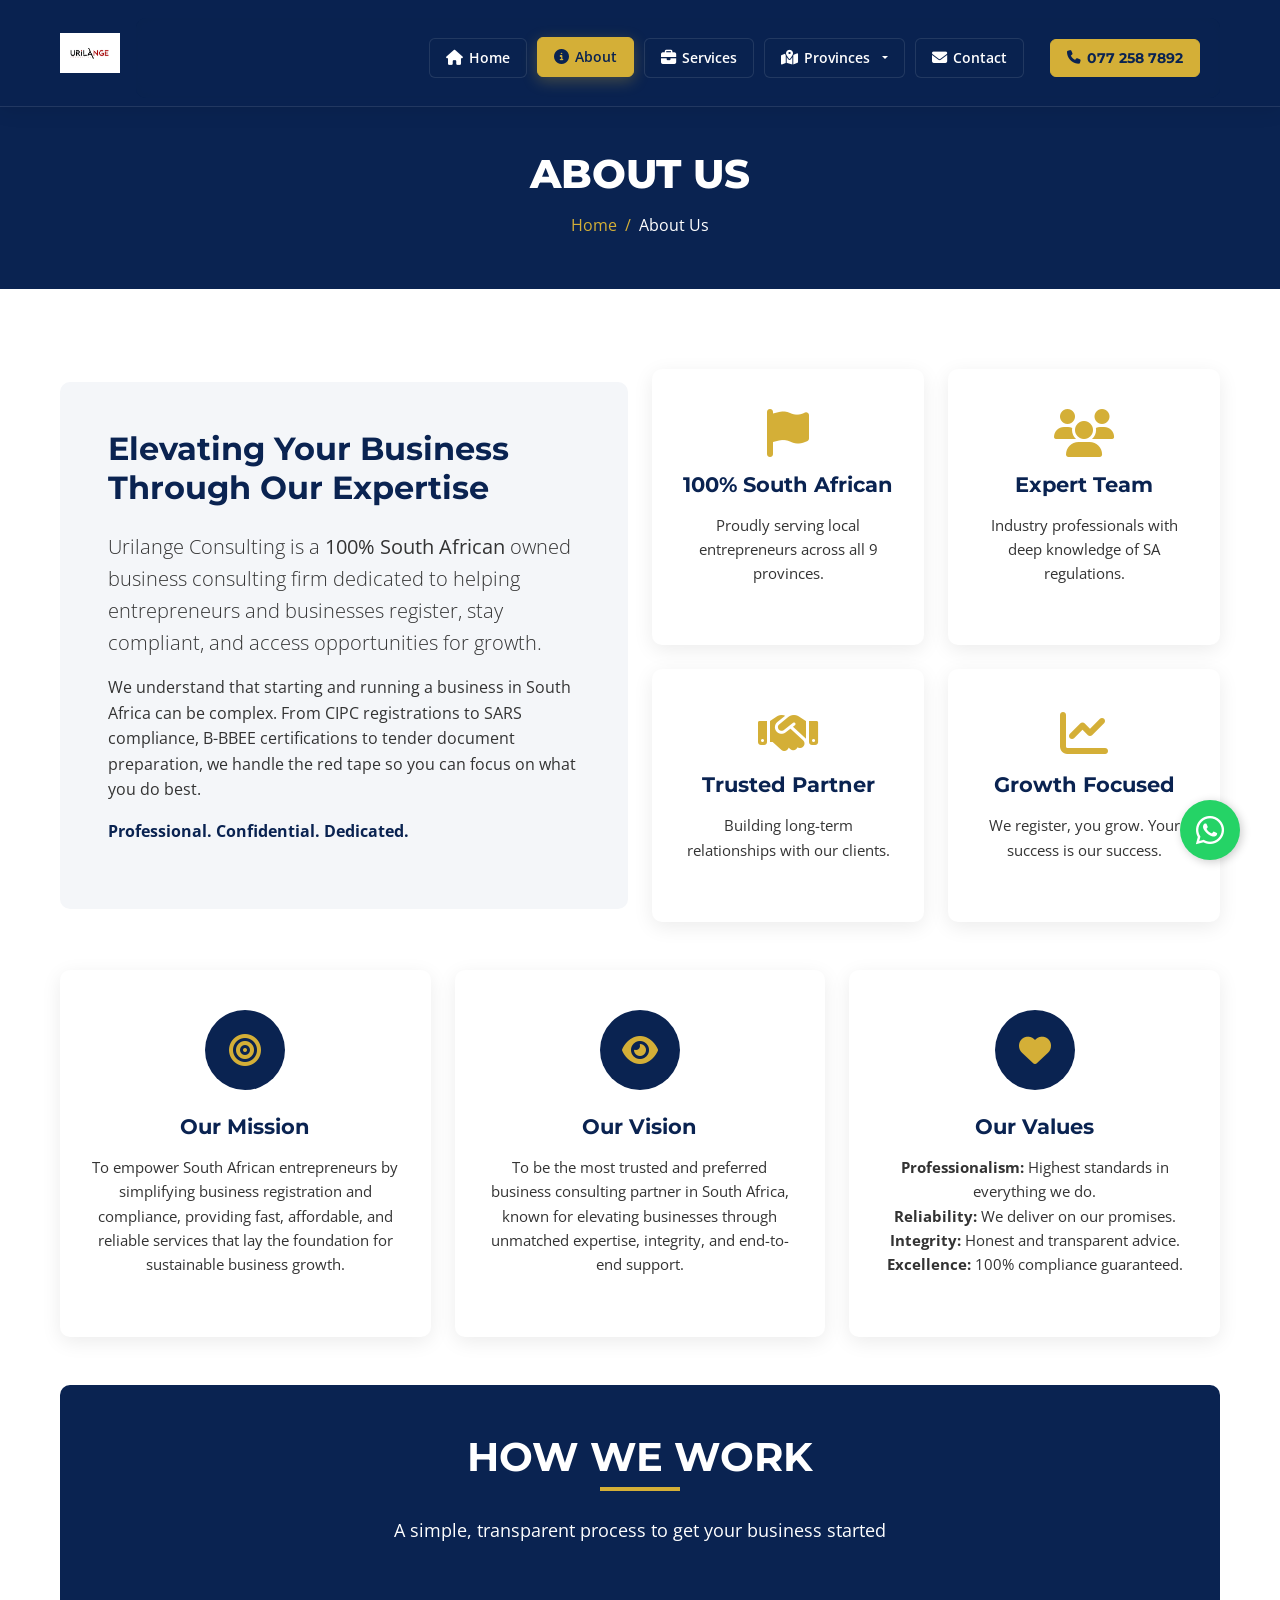
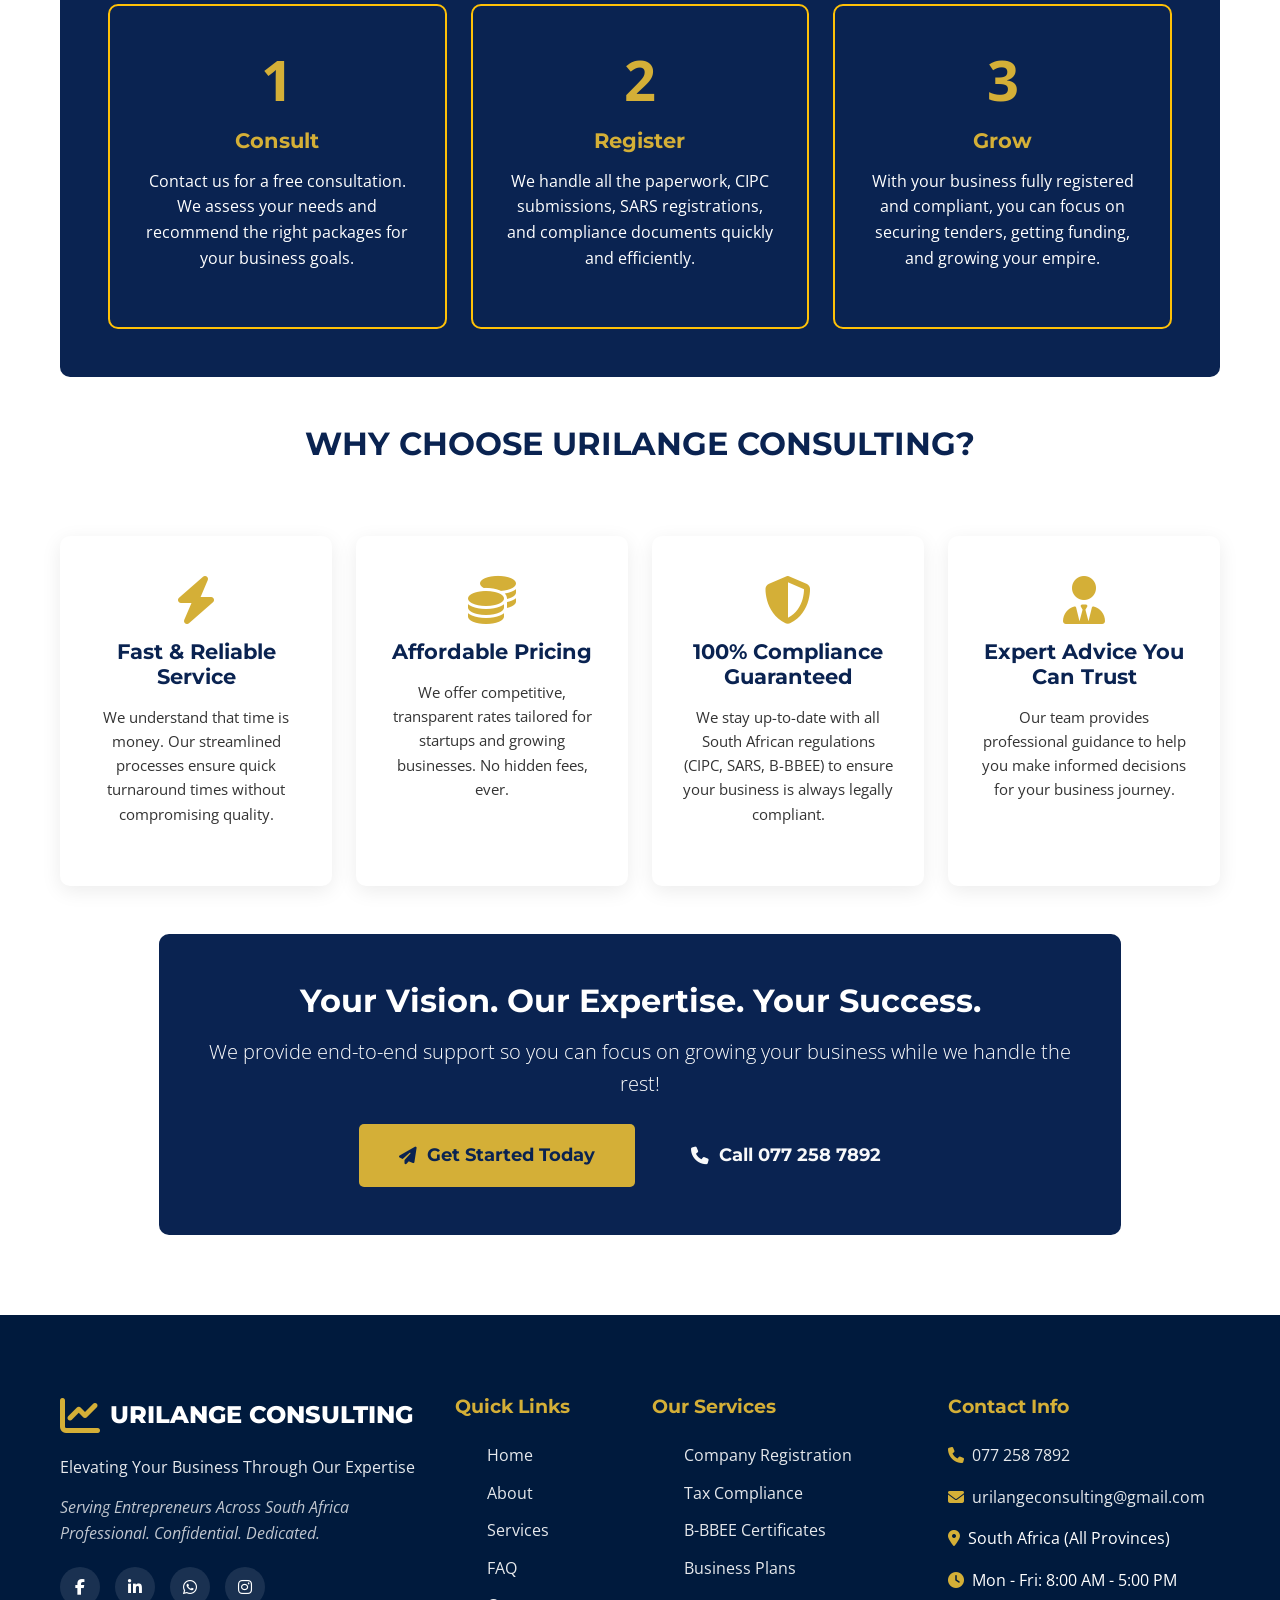
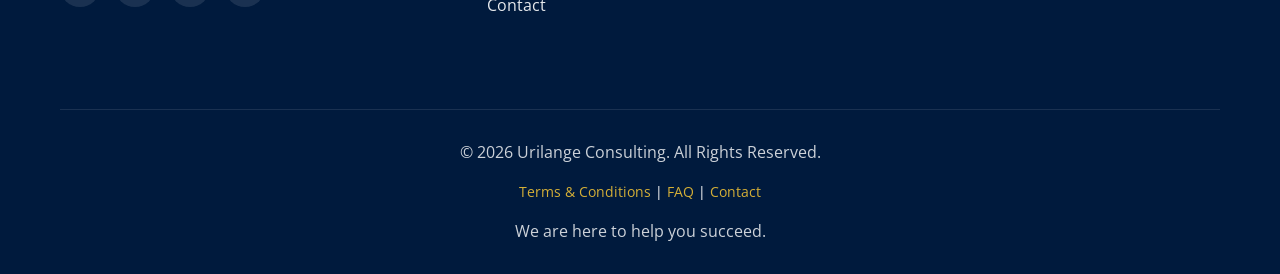
<file: about.html>
<!DOCTYPE html>
<html lang="en">
<head>
    <meta charset="UTF-8">
    <meta name="viewport" content="width=device-width, initial-scale=1.0">
    <meta name="description" content="About Urilange Consulting - 100% South African business registration experts. We help entrepreneurs start their businesses the right way with professional, reliable, and trusted services.">
    <meta name="keywords" content="about Urilange Consulting, South African business consultants, CIPC registration experts, business compliance South Africa, company registration history">
    <meta name="author" content="Urilange Consulting">
    <meta property="og:title" content="About Us | Urilange Consulting - Elevating Your Business">
    <meta property="og:description" content="100% South African. Professional. Reliable. Trusted. Learn how Urilange Consulting helps entrepreneurs start and grow their businesses.">
    <meta property="og:type" content="website">
    <meta property="og:url" content="https://www.urilangeconsulting.co.za/about.html">
    <link rel="canonical" href="https://www.urilangeconsulting.co.za/about.html">
    <title>About Us | Urilange Consulting - Elevating Your Business Through Expertise</title>
    <link href="https://fonts.googleapis.com/css2?family=Montserrat:wght@400;600;700;800&family=Open+Sans:wght@400;600&display=swap" rel="stylesheet">
    <link rel="stylesheet" href="css/bootstrap.min.css">
    <link rel="stylesheet" href="css/animate.min.css">
    <link rel="stylesheet" href="https://cdnjs.cloudflare.com/ajax/libs/font-awesome/6.4.0/css/all.min.css">
    <link rel="stylesheet" href="css/style.css">
</head>
<body>
    <!-- Navigation -->
   <nav class="navbar navbar-expand-lg fixed-top">
    <div class="container">
        <a class="navbar-brand" href="index.html">
            <img src="images/logo.jpg" alt="Urilange Consulting" class="navbar-logo">
        </a>
        <button class="navbar-toggler" type="button" data-bs-toggle="collapse" data-bs-target="#navbarNav">
            <span class="navbar-toggler-icon" style="filter: invert(1);"></span>
        </button>
        <div class="collapse navbar-collapse" id="navbarNav">
            <ul class="navbar-nav ms-auto align-items-center">
                <li class="nav-item">
                    <a class="nav-link" href="index.html" title="Home">
                        <i class="fas fa-home"></i>
                        <span class="nav-text">Home</span>
                    </a>
                </li>
                <li class="nav-item">
                    <a class="nav-link" href="about.html" title="About">
                        <i class="fas fa-info-circle"></i>
                        <span class="nav-text">About</span>
                    </a>
                </li>
                <li class="nav-item">
                    <a class="nav-link" href="services.html" title="Services">
                        <i class="fas fa-briefcase"></i>
                        <span class="nav-text">Services</span>
                    </a>
                </li>
                <li class="nav-item dropdown">
                    <a class="nav-link dropdown-toggle" href="#" role="button" data-bs-toggle="dropdown" title="Provinces">
                        <i class="fas fa-map-marked-alt"></i>
                        <span class="nav-text">Provinces</span>
                    </a>
                    <ul class="dropdown-menu">
                        <li><a class="dropdown-item" href="provinces/eastern-cape.html">Eastern Cape</a></li>
                        <li><a class="dropdown-item" href="provinces/free-state.html">Free State</a></li>
                        <li><a class="dropdown-item" href="provinces/gauteng.html">Gauteng</a></li>
                        <li><a class="dropdown-item" href="provinces/kwazulu-natal.html">KwaZulu-Natal</a></li>
                        <li><a class="dropdown-item" href="provinces/limpopo.html">Limpopo</a></li>
                        <li><a class="dropdown-item" href="provinces/mpumalanga.html">Mpumalanga</a></li>
                        <li><a class="dropdown-item" href="provinces/northern-cape.html">Northern Cape</a></li>
                        <li><a class="dropdown-item" href="provinces/north-west.html">North West</a></li>
                        <li><a class="dropdown-item" href="provinces/western-cape.html">Western Cape</a></li>
                    </ul>
                </li>
                <li class="nav-item">
                    <a class="nav-link" href="contact.html" title="Contact">
                        <i class="fas fa-envelope"></i>
                        <span class="nav-text">Contact</span>
                    </a>
                </li>
                <li class="nav-item ms-lg-3">
                    <a href="tel:0772587892" class="btn btn-gold" title="Call Us">
                        <i class="fas fa-phone"></i>
                        <span class="btn-text">077 258 7892</span>
                    </a>
                </li>
            </ul>
        </div>
    </div>
</nav>
    <!-- Breadcrumb Section -->
    <section class="breadcrumb-section">
        <div class="container">
            <h1>ABOUT US</h1>
            <nav aria-label="breadcrumb">
                <ol class="breadcrumb">
                    <li class="breadcrumb-item"><a href="index.html">Home</a></li>
                    <li class="breadcrumb-item active">About Us</li>
                </ol>
            </nav>
        </div>
    </section>

    <!-- Our Story Section -->
    <section class="page-content">
        <div class="container">
            <div class="row align-items-center mb-5">
                <div class="col-lg-6 wow fadeInLeft">
                    <div class="bg-light p-5 rounded h-100 d-flex flex-column justify-content-center">
                        <h2 class="text-primary mb-4">Elevating Your Business Through Our Expertise</h2>
                        <p class="lead mb-3">Urilange Consulting is a <strong>100% South African</strong> owned business consulting firm dedicated to helping entrepreneurs and businesses register, stay compliant, and access opportunities for growth.</p>
                        <p class="mb-3">We understand that starting and running a business in South Africa can be complex. From CIPC registrations to SARS compliance, B-BBEE certifications to tender document preparation, we handle the red tape so you can focus on what you do best.</p>
                        <p class="fw-bold text-primary">Professional. Confidential. Dedicated.</p>
                    </div>
                </div>
                <div class="col-lg-6 wow fadeInRight">
                    <div class="row g-4">
                        <div class="col-6">
                            <div class="service-card text-center h-100">
                                <i class="fas fa-flag fa-3x text-warning mb-3"></i>
                                <h4>100% South African</h4>
                                <p class="small">Proudly serving local entrepreneurs across all 9 provinces.</p>
                            </div>
                        </div>
                        <div class="col-6">
                            <div class="service-card text-center h-100">
                                <i class="fas fa-users fa-3x text-warning mb-3"></i>
                                <h4>Expert Team</h4>
                                <p class="small">Industry professionals with deep knowledge of SA regulations.</p>
                            </div>
                        </div>
                        <div class="col-6">
                            <div class="service-card text-center h-100">
                                <i class="fas fa-handshake fa-3x text-warning mb-3"></i>
                                <h4>Trusted Partner</h4>
                                <p class="small">Building long-term relationships with our clients.</p>
                            </div>
                        </div>
                        <div class="col-6">
                            <div class="service-card text-center h-100">
                                <i class="fas fa-chart-line fa-3x text-warning mb-3"></i>
                                <h4>Growth Focused</h4>
                                <p class="small">We register, you grow. Your success is our success.</p>
                            </div>
                        </div>
                    </div>
                </div>
            </div>

            <!-- Mission, Vision, Values -->
            <div class="row g-4 mb-5">
                <div class="col-lg-4 wow fadeInUp" data-wow-delay="0.1s">
                    <div class="service-card h-100 text-center">
                        <div class="service-icon mx-auto">
                            <i class="fas fa-bullseye"></i>
                        </div>
                        <h3>Our Mission</h3>
                        <p>To empower South African entrepreneurs by simplifying business registration and compliance, providing fast, affordable, and reliable services that lay the foundation for sustainable business growth.</p>
                    </div>
                </div>
                <div class="col-lg-4 wow fadeInUp" data-wow-delay="0.2s">
                    <div class="service-card h-100 text-center">
                        <div class="service-icon mx-auto">
                            <i class="fas fa-eye"></i>
                        </div>
                        <h3>Our Vision</h3>
                        <p>To be the most trusted and preferred business consulting partner in South Africa, known for elevating businesses through unmatched expertise, integrity, and end-to-end support.</p>
                    </div>
                </div>
                <div class="col-lg-4 wow fadeInUp" data-wow-delay="0.3s">
                    <div class="service-card h-100 text-center">
                        <div class="service-icon mx-auto">
                            <i class="fas fa-heart"></i>
                        </div>
                        <h3>Our Values</h3>
                        <p><strong>Professionalism:</strong> Highest standards in everything we do.<br><strong>Reliability:</strong> We deliver on our promises.<br><strong>Integrity:</strong> Honest and transparent advice.<br><strong>Excellence:</strong> 100% compliance guaranteed.</p>
                    </div>
                </div>
            </div>

            <!-- How It Works -->
            <div class="why-us-section rounded p-5 mb-5 wow fadeInUp">
                <div class="section-header">
                    <h2>HOW WE WORK</h2>
                    <p class="text-white">A simple, transparent process to get your business started</p>
                </div>
                <div class="row g-4">
                    <div class="col-md-4 text-center">
                        <div class="feature-box bg-transparent border-warning">
                            <span class="display-4 fw-bold text-warning">1</span>
                            <h3 class="mt-3">Consult</h3>
                            <p>Contact us for a free consultation. We assess your needs and recommend the right packages for your business goals.</p>
                        </div>
                    </div>
                    <div class="col-md-4 text-center">
                        <div class="feature-box bg-transparent border-warning">
                            <span class="display-4 fw-bold text-warning">2</span>
                            <h3 class="mt-3">Register</h3>
                            <p>We handle all the paperwork, CIPC submissions, SARS registrations, and compliance documents quickly and efficiently.</p>
                        </div>
                    </div>
                    <div class="col-md-4 text-center">
                        <div class="feature-box bg-transparent border-warning">
                            <span class="display-4 fw-bold text-warning">3</span>
                            <h3 class="mt-3">Grow</h3>
                            <p>With your business fully registered and compliant, you can focus on securing tenders, getting funding, and growing your empire.</p>
                        </div>
                    </div>
                </div>
            </div>

            <!-- Why Choose Us (Poster Pillars) -->
            <div class="row g-4 mb-5">
                <div class="col-12 text-center wow fadeInUp">
                    <h2 class="text-primary mb-5">WHY CHOOSE URILANGE CONSULTING?</h2>
                </div>
                <div class="col-lg-3 col-md-6 wow fadeInUp" data-wow-delay="0.1s">
                    <div class="service-card h-100">
                        <i class="fas fa-bolt fa-3x text-warning mb-3"></i>
                        <h4>Fast & Reliable Service</h4>
                        <p>We understand that time is money. Our streamlined processes ensure quick turnaround times without compromising quality.</p>
                    </div>
                </div>
                <div class="col-lg-3 col-md-6 wow fadeInUp" data-wow-delay="0.2s">
                    <div class="service-card h-100">
                        <i class="fas fa-coins fa-3x text-warning mb-3"></i>
                        <h4>Affordable Pricing</h4>
                        <p>We offer competitive, transparent rates tailored for startups and growing businesses. No hidden fees, ever.</p>
                    </div>
                </div>
                <div class="col-lg-3 col-md-6 wow fadeInUp" data-wow-delay="0.3s">
                    <div class="service-card h-100">
                        <i class="fas fa-shield-alt fa-3x text-warning mb-3"></i>
                        <h4>100% Compliance Guaranteed</h4>
                        <p>We stay up-to-date with all South African regulations (CIPC, SARS, B-BBEE) to ensure your business is always legally compliant.</p>
                    </div>
                </div>
                <div class="col-lg-3 col-md-6 wow fadeInUp" data-wow-delay="0.4s">
                    <div class="service-card h-100">
                        <i class="fas fa-user-tie fa-3x text-warning mb-3"></i>
                        <h4>Expert Advice You Can Trust</h4>
                        <p>Our team provides professional guidance to help you make informed decisions for your business journey.</p>
                    </div>
                </div>
            </div>

            <!-- CTA Banner -->
            <div class="row">
                <div class="col-lg-10 mx-auto text-center wow fadeInUp">
                    <div class="bg-primary text-white p-5 rounded">
                        <h2 class="mb-3">Your Vision. Our Expertise. Your Success.</h2>
                        <p class="lead mb-4">We provide end-to-end support so you can focus on growing your business while we handle the rest!</p>
                        <div class="d-flex justify-content-center gap-3 flex-wrap">
                            <a href="contact.html" class="btn btn-gold btn-lg">
                                <i class="fas fa-paper-plane"></i> Get Started Today
                            </a>
                            <a href="tel:0772587892" class="btn btn-outline-light btn-lg">
                                <i class="fas fa-phone"></i> Call 077 258 7892
                            </a>
                        </div>
                    </div>
                </div>
            </div>
        </div>
    </section>

    <!-- Footer -->
<footer class="footer">
    <div class="container">
        <div class="row">
            <div class="col-lg-4 col-md-6 mb-4 mb-lg-0">
                <div class="footer-logo">
                    <i class="fas fa-chart-line"></i>
                    URILANGE CONSULTING
                </div>
                <p>Elevating Your Business Through Our Expertise</p>
                <p class="fst-italic opacity-75">Serving Entrepreneurs Across South Africa<br>Professional. Confidential. Dedicated.</p>
                <div class="social-links">
                    <a href="#"><i class="fab fa-facebook-f"></i></a>
                    <a href="#"><i class="fab fa-linkedin-in"></i></a>
                    <a href="#"><i class="fab fa-whatsapp"></i></a>
                    <a href="#"><i class="fab fa-instagram"></i></a>
                </div>
            </div>
            <div class="col-lg-2 col-md-6 mb-4 mb-lg-0">
                <h4>Quick Links</h4>
                <ul>
                    <li><a href="index.html">Home</a></li>
                    <li><a href="about.html">About</a></li>
                    <li><a href="services.html">Services</a></li>
                    <li><a href="faq.html">FAQ</a></li>
                    <li><a href="contact.html">Contact</a></li>
                </ul>
            </div>
            <div class="col-lg-3 col-md-6 mb-4 mb-lg-0">
                <h4>Our Services</h4>
                <ul>
                    <li><a href="services.html">Company Registration</a></li>
                    <li><a href="services.html">Tax Compliance</a></li>
                    <li><a href="services.html">B-BBEE Certificates</a></li>
                    <li><a href="services.html">Business Plans</a></li>
                </ul>
            </div>
            <div class="col-lg-3 col-md-6">
                <h4>Contact Info</h4>
                <ul class="list-unstyled">
                    <li class="mb-3"><i class="fas fa-phone text-warning me-2"></i><a href="tel:0772587892" class="text-white">077 258 7892</a></li>
                    <li class="mb-3"><i class="fas fa-envelope text-warning me-2"></i><a href="mailto:urilangeconsulting@gmail.com" class="text-white">urilangeconsulting@gmail.com</a></li>
                    <li class="mb-3"><i class="fas fa-map-marker-alt text-warning me-2"></i><span>South Africa (All Provinces)</span></li>
                    <li><i class="fas fa-clock text-warning me-2"></i><span>Mon - Fri: 8:00 AM - 5:00 PM</span></li>
                </ul>
            </div>
        </div>
        <div class="footer-bottom">
            <p>&copy; 2026 Urilange Consulting. All Rights Reserved.</p>
            <div class="footer-legal-links">
                <a href="terms.html">Terms & Conditions</a> | 
                <a href="faq.html">FAQ</a> | 
                <a href="contact.html">Contact</a>
            </div>
            <p class="mb-0">We are here to help you succeed.</p>
        </div>
    </div>
</footer>

<!-- Floating WhatsApp Button -->
<a href="https://wa.me/27772587892" class="whatsapp-float" target="_blank" rel="noopener noreferrer" aria-label="Chat on WhatsApp">
    <i class="fab fa-whatsapp"></i>
</a>

    <script src="js/bootstrap.bundle.min.js"></script>
    <script src="js/wow.min.js"></script>
    <script src="js/main.js"></script>
</body>
</html>
</file>
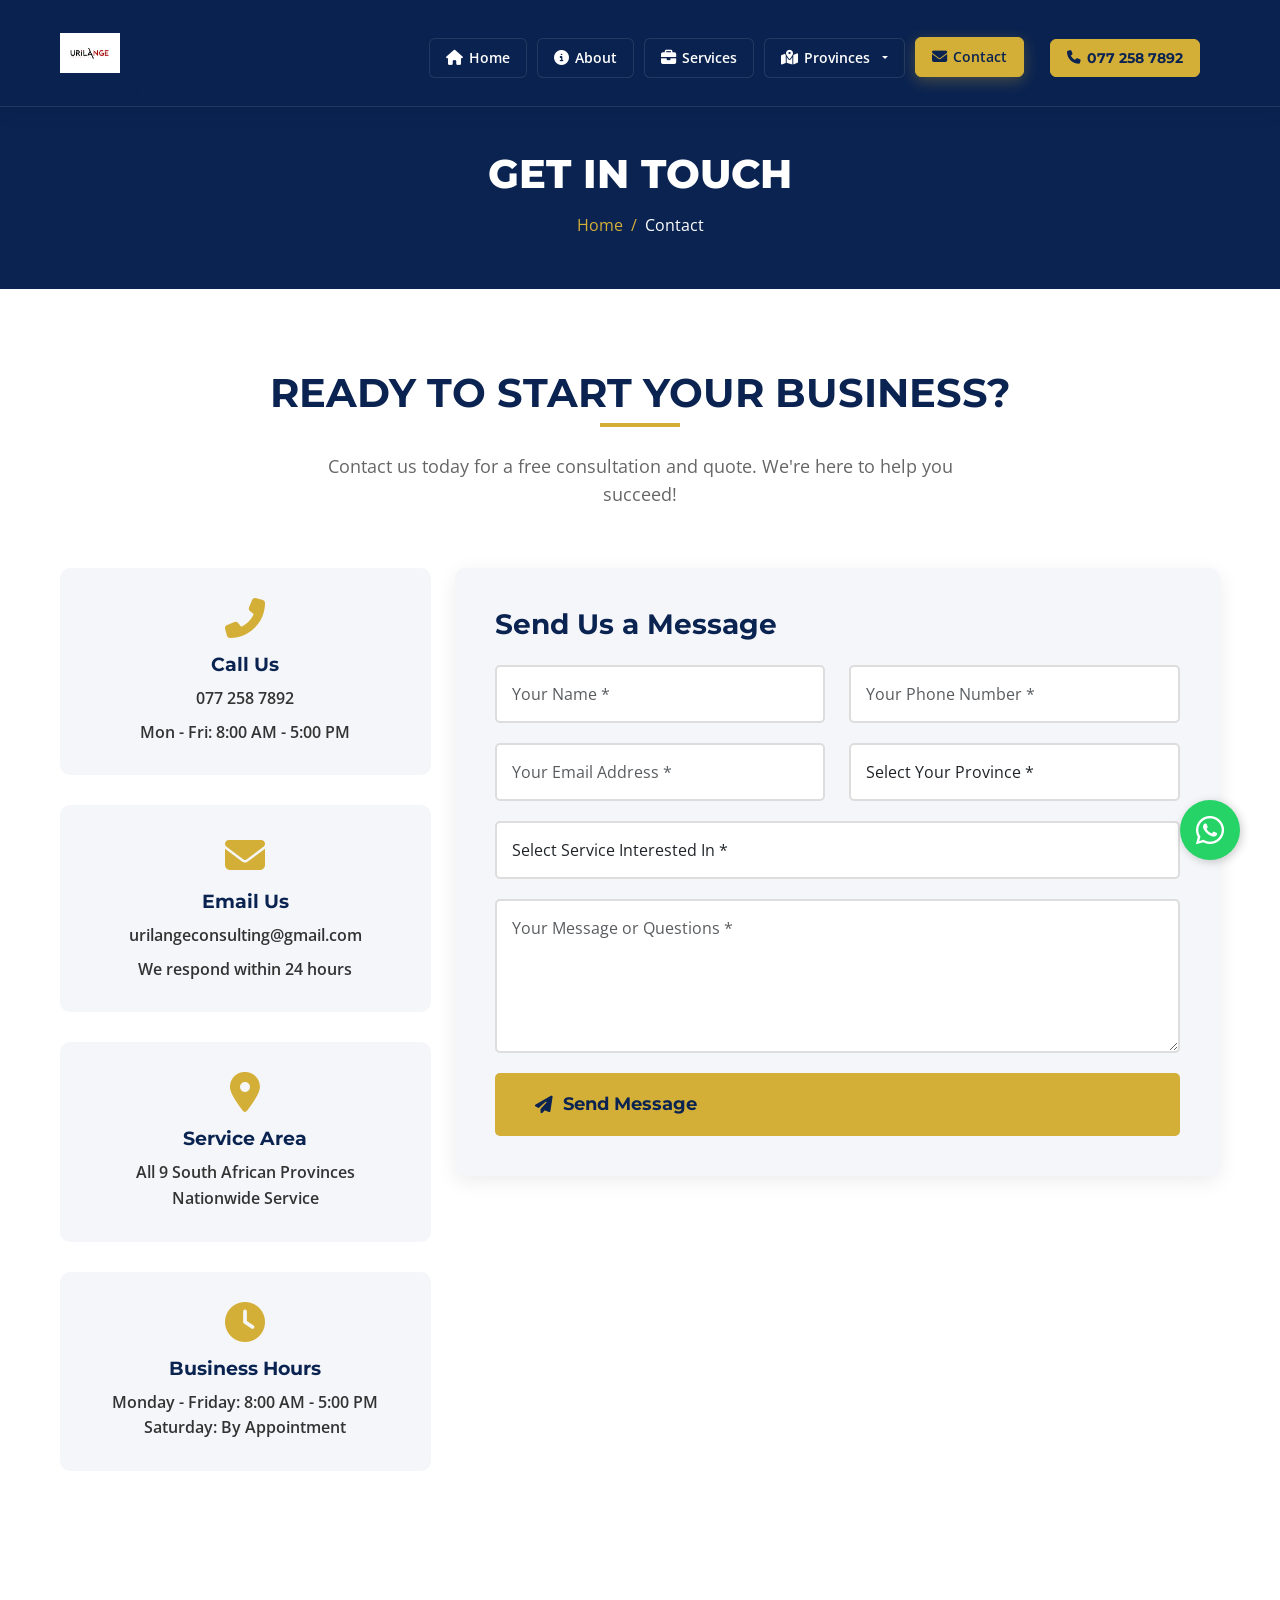
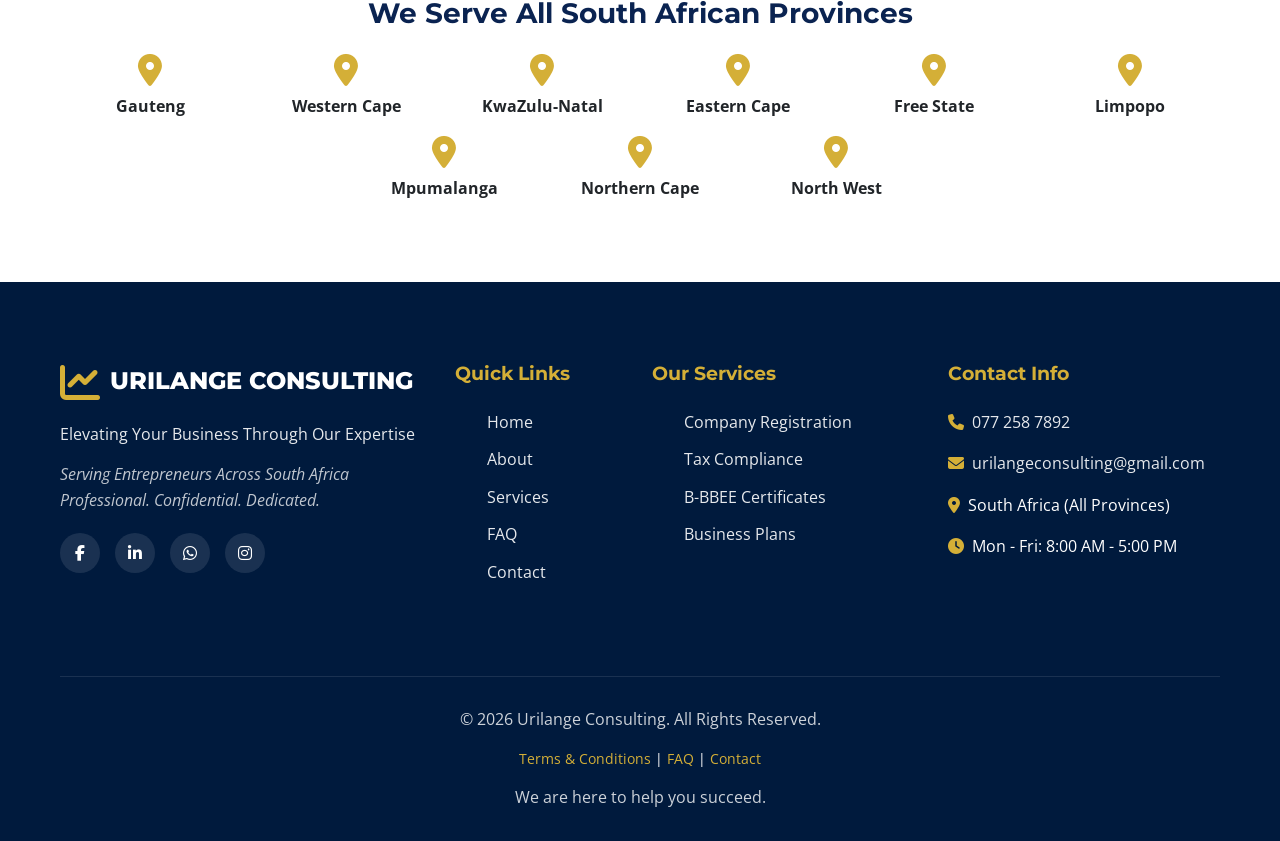
<file: contact.html>
<!DOCTYPE html>
<html lang="en">
<head>
    <meta charset="UTF-8">
    <meta name="viewport" content="width=device-width, initial-scale=1.0">
    <meta name="description" content="Contact Urilange Consulting for business registration services in South Africa. Call 077 258 7892 or email us. Serving all 9 provinces - Gauteng, Western Cape, KZN, Eastern Cape, and more.">
    <meta name="keywords" content="contact Urilange Consulting, business registration contact, CIPC registration contact, 077 258 7892, business consulting South Africa">
    <meta name="author" content="Urilange Consulting">
    <meta property="og:title" content="Contact Us | Urilange Consulting">
    <meta property="og:description" content="Get in touch with Urilange Consulting for professional business registration services">
    <link rel="canonical" href="https://www.urilangeconsulting.co.za/contact.html">
    <title>Contact Us | Urilange Consulting - Get Your Free Quote Today</title>
    <link href="https://fonts.googleapis.com/css2?family=Montserrat:wght@400;600;700;800&family=Open+Sans:wght@400;600&display=swap" rel="stylesheet">
    <link rel="stylesheet" href="css/bootstrap.min.css">
    <link rel="stylesheet" href="css/animate.min.css">
    <link rel="stylesheet" href="https://cdnjs.cloudflare.com/ajax/libs/font-awesome/6.4.0/css/all.min.css">
    <link rel="stylesheet" href="css/style.css">
</head>
<body>
    <!-- Navigation -->
    <nav class="navbar navbar-expand-lg fixed-top">
    <div class="container">
        <a class="navbar-brand" href="index.html">
            <img src="images/logo.jpg" alt="Urilange Consulting" class="navbar-logo">
        </a>
        <button class="navbar-toggler" type="button" data-bs-toggle="collapse" data-bs-target="#navbarNav">
            <span class="navbar-toggler-icon" style="filter: invert(1);"></span>
        </button>
        <div class="collapse navbar-collapse" id="navbarNav">
            <ul class="navbar-nav ms-auto align-items-center">
                <li class="nav-item">
                    <a class="nav-link" href="index.html" title="Home">
                        <i class="fas fa-home"></i>
                        <span class="nav-text">Home</span>
                    </a>
                </li>
                <li class="nav-item">
                    <a class="nav-link" href="about.html" title="About">
                        <i class="fas fa-info-circle"></i>
                        <span class="nav-text">About</span>
                    </a>
                </li>
                <li class="nav-item">
                    <a class="nav-link" href="services.html" title="Services">
                        <i class="fas fa-briefcase"></i>
                        <span class="nav-text">Services</span>
                    </a>
                </li>
                <li class="nav-item dropdown">
                    <a class="nav-link dropdown-toggle" href="#" role="button" data-bs-toggle="dropdown" title="Provinces">
                        <i class="fas fa-map-marked-alt"></i>
                        <span class="nav-text">Provinces</span>
                    </a>
                    <ul class="dropdown-menu">
                        <li><a class="dropdown-item" href="provinces/eastern-cape.html">Eastern Cape</a></li>
                        <li><a class="dropdown-item" href="provinces/free-state.html">Free State</a></li>
                        <li><a class="dropdown-item" href="provinces/gauteng.html">Gauteng</a></li>
                        <li><a class="dropdown-item" href="provinces/kwazulu-natal.html">KwaZulu-Natal</a></li>
                        <li><a class="dropdown-item" href="provinces/limpopo.html">Limpopo</a></li>
                        <li><a class="dropdown-item" href="provinces/mpumalanga.html">Mpumalanga</a></li>
                        <li><a class="dropdown-item" href="provinces/northern-cape.html">Northern Cape</a></li>
                        <li><a class="dropdown-item" href="provinces/north-west.html">North West</a></li>
                        <li><a class="dropdown-item" href="provinces/western-cape.html">Western Cape</a></li>
                    </ul>
                </li>
                <li class="nav-item">
                    <a class="nav-link" href="contact.html" title="Contact">
                        <i class="fas fa-envelope"></i>
                        <span class="nav-text">Contact</span>
                    </a>
                </li>
                <li class="nav-item ms-lg-3">
                    <a href="tel:0772587892" class="btn btn-gold" title="Call Us">
                        <i class="fas fa-phone"></i>
                        <span class="btn-text">077 258 7892</span>
                    </a>
                </li>
            </ul>
        </div>
    </div>
</nav>
    <!-- Breadcrumb -->
    <section class="breadcrumb-section">
        <div class="container">
            <h1>GET IN TOUCH</h1>
            <nav aria-label="breadcrumb">
                <ol class="breadcrumb">
                    <li class="breadcrumb-item"><a href="index.html">Home</a></li>
                    <li class="breadcrumb-item active">Contact</li>
                </ol>
            </nav>
        </div>
    </section>

    <!-- Contact Section -->
    <section class="page-content">
        <div class="container">
            <div class="section-header wow fadeInUp">
                <h2>READY TO START YOUR BUSINESS?</h2>
                <p>Contact us today for a free consultation and quote. We're here to help you succeed!</p>
            </div>

            <div class="row g-4">
                <!-- Contact Info -->
                <div class="col-lg-4 wow fadeInLeft">
                    <div class="contact-info-box">
                        <i class="fas fa-phone-alt"></i>
                        <h3>Call Us</h3>
                        <a href="tel:0772587892" class="text-decoration-none">077 258 7892</a>
                        <p class="mb-0 mt-2 small">Mon - Fri: 8:00 AM - 5:00 PM</p>
                    </div>
                    <div class="contact-info-box">
                        <i class="fas fa-envelope"></i>
                        <h3>Email Us</h3>
                        <a href="mailto:urilangeconsulting@gmail.com" class="text-decoration-none">urilangeconsulting@gmail.com</a>
                        <p class="mb-0 mt-2 small">We respond within 24 hours</p>
                    </div>
                    <div class="contact-info-box">
                        <i class="fas fa-map-marker-alt"></i>
                        <h3>Service Area</h3>
                        <p class="mb-0">All 9 South African Provinces<br>Nationwide Service</p>
                    </div>
                    <div class="contact-info-box">
                        <i class="fas fa-clock"></i>
                        <h3>Business Hours</h3>
                        <p class="mb-0">Monday - Friday: 8:00 AM - 5:00 PM<br>Saturday: By Appointment</p>
                    </div>
                </div>

                <!-- Contact Form -->
                <div class="col-lg-8 wow fadeInRight">
                    <div class="contact-form">
                        <h3 class="mb-4 text-primary">Send Us a Message</h3>
                        <form id="contactForm">
                            <div class="row">
                                <div class="col-md-6">
                                    <input type="text" class="form-control" id="name" name="name" placeholder="Your Name *" required>
                                </div>
                                <div class="col-md-6">
                                    <input type="tel" class="form-control" id="phone" name="phone" placeholder="Your Phone Number *" required>
                                </div>
                            </div>
                            <div class="row">
                                <div class="col-md-6">
                                    <input type="email" class="form-control" id="email" name="email" placeholder="Your Email Address *" required>
                                </div>
                                <div class="col-md-6">
                                    <select class="form-control" id="province" name="province" required>
                                        <option value="">Select Your Province *</option>
                                        <option value="eastern-cape">Eastern Cape</option>
                                        <option value="free-state">Free State</option>
                                        <option value="gauteng">Gauteng</option>
                                        <option value="kwazulu-natal">KwaZulu-Natal</option>
                                        <option value="limpopo">Limpopo</option>
                                        <option value="mpumalanga">Mpumalanga</option>
                                        <option value="northern-cape">Northern Cape</option>
                                        <option value="north-west">North West</option>
                                        <option value="western-cape">Western Cape</option>
                                    </select>
                                </div>
                            </div>
                            <select class="form-control" id="service" name="service" required>
                                <option value="">Select Service Interested In *</option>
                                <option value="cipc">CIPC Company Registration</option>
                                <option value="tax">Tax Clearance PIN</option>
                                <option value="vat">VAT Registration</option>
                                <option value="sars">SARS Income Tax Registration</option>
                                <option value="uif">UIF Registration</option>
                                <option value="coida">COIDA Registration</option>
                                <option value="bbee">B-BBEE Certificates</option>
                                <option value="business-plan">Business Plans</option>
                                <option value="cidb">CIDB Registration</option>
                                <option value="csd">CSD Registration</option>
                                <option value="tender">Tender Documents</option>
                                <option value="multiple">Multiple Services</option>
                                <option value="other">Other</option>
                            </select>
                            <textarea class="form-control" id="message" name="message" rows="5" placeholder="Your Message or Questions *" required></textarea>
                            <button type="submit" class="btn btn-gold btn-lg w-100">
                                <i class="fas fa-paper-plane"></i> Send Message
                            </button>
                        </form>
                    </div>
                </div>
            </div>

            <!-- Service Areas -->
            <div class="row mt-5 pt-5">
                <div class="col-12 text-center wow fadeInUp">
                    <h3 class="mb-4 text-primary">We Serve All South African Provinces</h3>
                    <div class="row g-3 justify-content-center">
                        <div class="col-lg-2 col-md-4 col-6">
                            <a href="provinces/gauteng.html" class="text-decoration-none text-dark">
                                <i class="fas fa-map-marker-alt text-warning fa-2x d-block mb-2"></i>
                                <strong>Gauteng</strong>
                            </a>
                        </div>
                        <div class="col-lg-2 col-md-4 col-6">
                            <a href="provinces/western-cape.html" class="text-decoration-none text-dark">
                                <i class="fas fa-map-marker-alt text-warning fa-2x d-block mb-2"></i>
                                <strong>Western Cape</strong>
                            </a>
                        </div>
                        <div class="col-lg-2 col-md-4 col-6">
                            <a href="provinces/kwazulu-natal.html" class="text-decoration-none text-dark">
                                <i class="fas fa-map-marker-alt text-warning fa-2x d-block mb-2"></i>
                                <strong>KwaZulu-Natal</strong>
                            </a>
                        </div>
                        <div class="col-lg-2 col-md-4 col-6">
                            <a href="provinces/eastern-cape.html" class="text-decoration-none text-dark">
                                <i class="fas fa-map-marker-alt text-warning fa-2x d-block mb-2"></i>
                                <strong>Eastern Cape</strong>
                            </a>
                        </div>
                        <div class="col-lg-2 col-md-4 col-6">
                            <a href="provinces/free-state.html" class="text-decoration-none text-dark">
                                <i class="fas fa-map-marker-alt text-warning fa-2x d-block mb-2"></i>
                                <strong>Free State</strong>
                            </a>
                        </div>
                        <div class="col-lg-2 col-md-4 col-6">
                            <a href="provinces/limpopo.html" class="text-decoration-none text-dark">
                                <i class="fas fa-map-marker-alt text-warning fa-2x d-block mb-2"></i>
                                <strong>Limpopo</strong>
                            </a>
                        </div>
                        <div class="col-lg-2 col-md-4 col-6">
                            <a href="provinces/mpumalanga.html" class="text-decoration-none text-dark">
                                <i class="fas fa-map-marker-alt text-warning fa-2x d-block mb-2"></i>
                                <strong>Mpumalanga</strong>
                            </a>
                        </div>
                        <div class="col-lg-2 col-md-4 col-6">
                            <a href="provinces/northern-cape.html" class="text-decoration-none text-dark">
                                <i class="fas fa-map-marker-alt text-warning fa-2x d-block mb-2"></i>
                                <strong>Northern Cape</strong>
                            </a>
                        </div>
                        <div class="col-lg-2 col-md-4 col-6">
                            <a href="provinces/north-west.html" class="text-decoration-none text-dark">
                                <i class="fas fa-map-marker-alt text-warning fa-2x d-block mb-2"></i>
                                <strong>North West</strong>
                            </a>
                        </div>
                    </div>
                </div>
            </div>
        </div>
    </section>

    <!-- Footer -->
<footer class="footer">
    <div class="container">
        <div class="row">
            <div class="col-lg-4 col-md-6 mb-4 mb-lg-0">
                <div class="footer-logo">
                    <i class="fas fa-chart-line"></i>
                    URILANGE CONSULTING
                </div>
                <p>Elevating Your Business Through Our Expertise</p>
                <p class="fst-italic opacity-75">Serving Entrepreneurs Across South Africa<br>Professional. Confidential. Dedicated.</p>
                <div class="social-links">
                    <a href="#"><i class="fab fa-facebook-f"></i></a>
                    <a href="#"><i class="fab fa-linkedin-in"></i></a>
                    <a href="#"><i class="fab fa-whatsapp"></i></a>
                    <a href="#"><i class="fab fa-instagram"></i></a>
                </div>
            </div>
            <div class="col-lg-2 col-md-6 mb-4 mb-lg-0">
                <h4>Quick Links</h4>
                <ul>
                    <li><a href="index.html">Home</a></li>
                    <li><a href="about.html">About</a></li>
                    <li><a href="services.html">Services</a></li>
                    <li><a href="faq.html">FAQ</a></li>
                    <li><a href="contact.html">Contact</a></li>
                </ul>
            </div>
            <div class="col-lg-3 col-md-6 mb-4 mb-lg-0">
                <h4>Our Services</h4>
                <ul>
                    <li><a href="services.html">Company Registration</a></li>
                    <li><a href="services.html">Tax Compliance</a></li>
                    <li><a href="services.html">B-BBEE Certificates</a></li>
                    <li><a href="services.html">Business Plans</a></li>
                </ul>
            </div>
            <div class="col-lg-3 col-md-6">
                <h4>Contact Info</h4>
                <ul class="list-unstyled">
                    <li class="mb-3"><i class="fas fa-phone text-warning me-2"></i><a href="tel:0772587892" class="text-white">077 258 7892</a></li>
                    <li class="mb-3"><i class="fas fa-envelope text-warning me-2"></i><a href="mailto:urilangeconsulting@gmail.com" class="text-white">urilangeconsulting@gmail.com</a></li>
                    <li class="mb-3"><i class="fas fa-map-marker-alt text-warning me-2"></i><span>South Africa (All Provinces)</span></li>
                    <li><i class="fas fa-clock text-warning me-2"></i><span>Mon - Fri: 8:00 AM - 5:00 PM</span></li>
                </ul>
            </div>
        </div>
        <div class="footer-bottom">
            <p>&copy; 2026 Urilange Consulting. All Rights Reserved.</p>
            <div class="footer-legal-links">
                <a href="terms.html">Terms & Conditions</a> | 
                <a href="faq.html">FAQ</a> | 
                <a href="contact.html">Contact</a>
            </div>
            <p class="mb-0">We are here to help you succeed.</p>
        </div>
    </div>
</footer>

<!-- Floating WhatsApp Button -->
<a href="https://wa.me/27772587892" class="whatsapp-float" target="_blank" rel="noopener noreferrer" aria-label="Chat on WhatsApp">
    <i class="fab fa-whatsapp"></i>
</a>

    <script src="js/bootstrap.bundle.min.js"></script>
    <script src="js/wow.min.js"></script>
    <script src="js/main.js"></script>
</body>
</html>
</file>
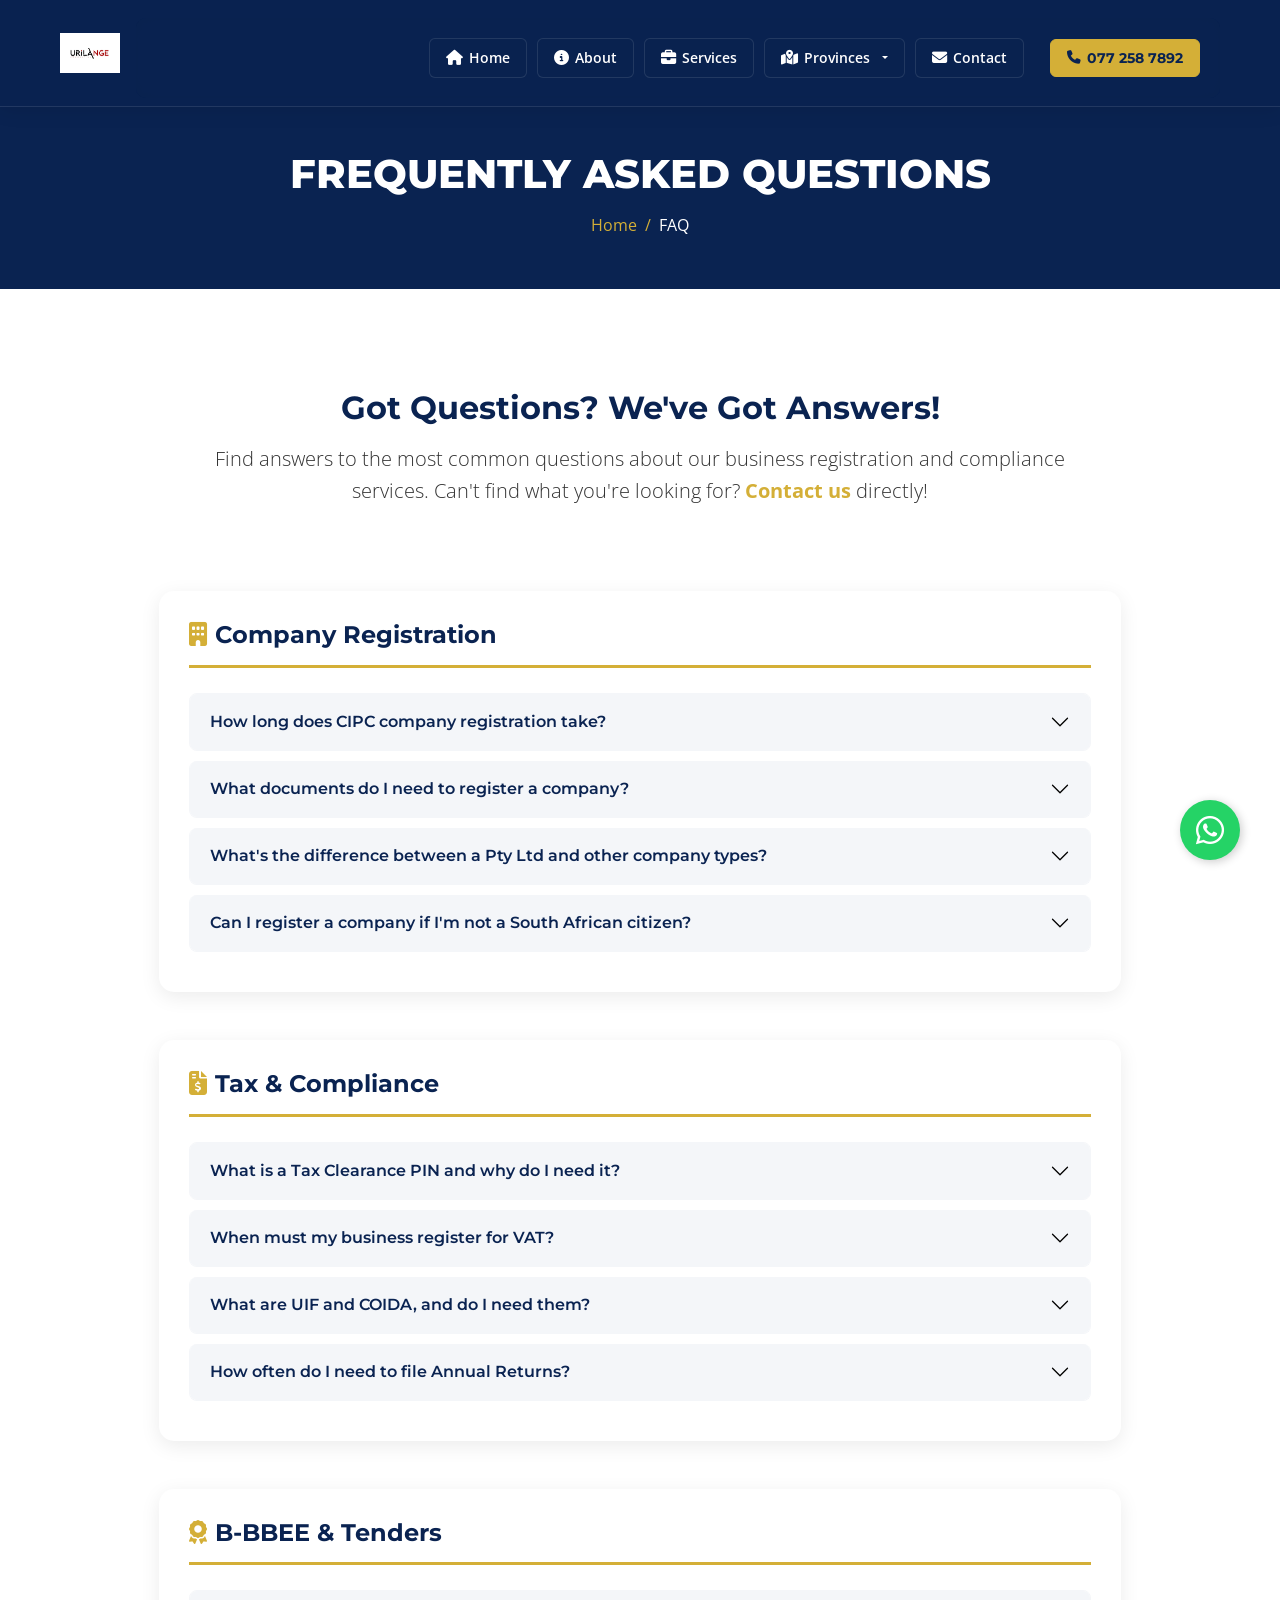
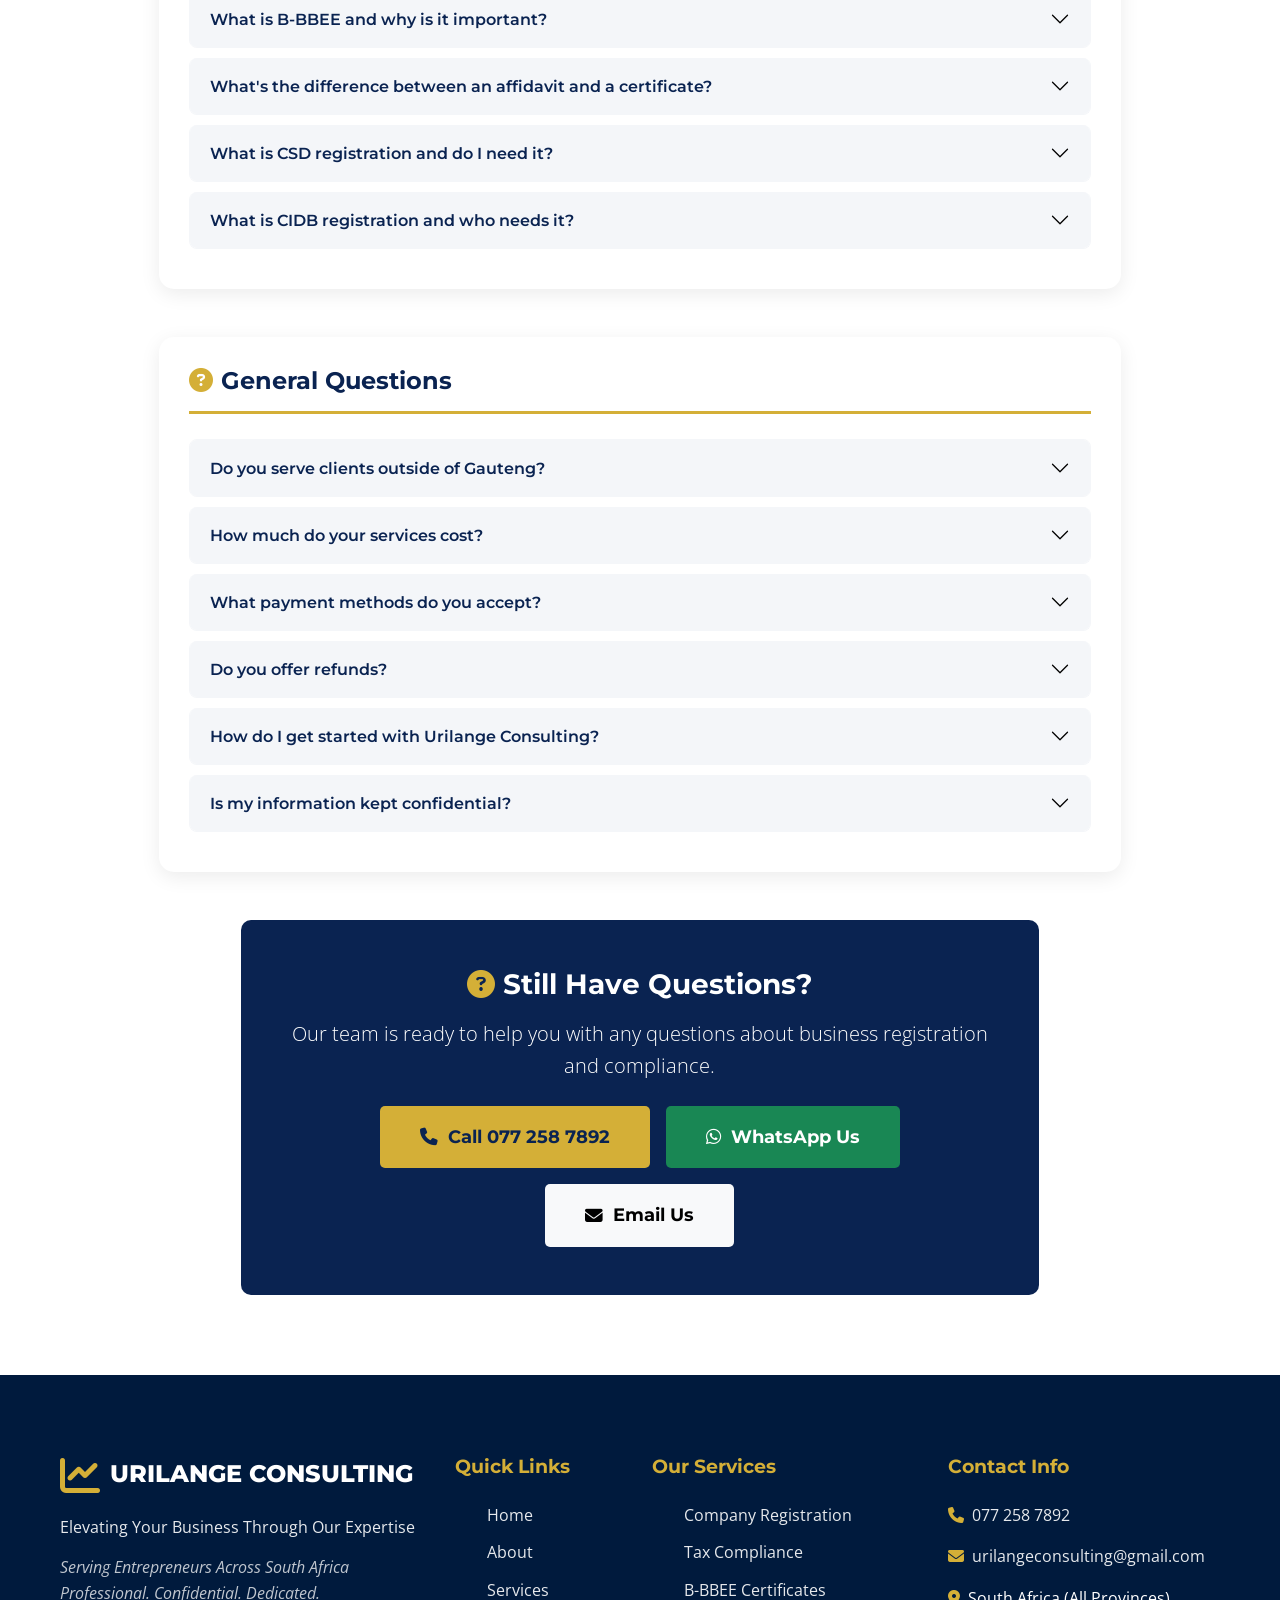
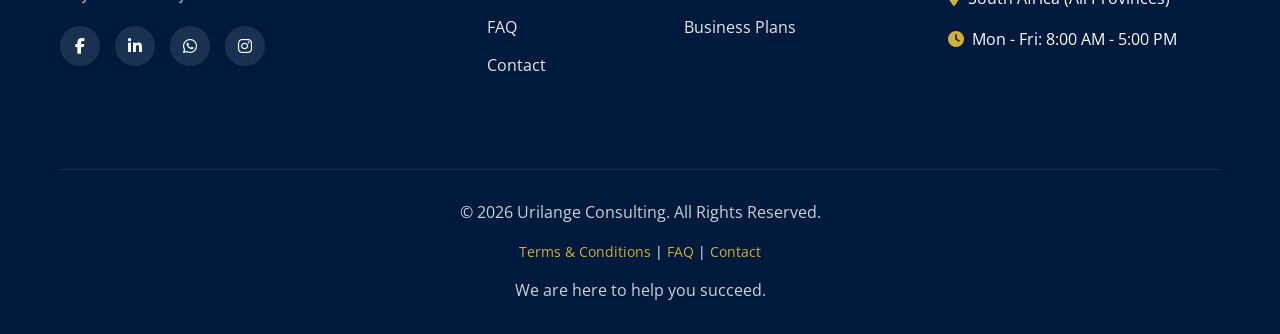
<file: faq.html>
<!DOCTYPE html>
<html lang="en">
<head>
    <meta charset="UTF-8">
    <meta name="viewport" content="width=device-width, initial-scale=1.0">
    <meta name="description" content="Frequently Asked Questions about Urilange Consulting business registration services. Find answers about CIPC, tax clearance, B-BBEE, and more.">
    <meta name="keywords" content="business registration FAQ, CIPC questions, tax clearance FAQ, B-BBEE questions, Urilange Consulting FAQ">
    <meta name="author" content="Urilange Consulting">
    <meta property="og:title" content="FAQ | Urilange Consulting - Business Registration Questions Answered">
    <meta property="og:description" content="Get answers to common questions about business registration, compliance, and our services in South Africa.">
    <link rel="canonical" href="https://www.urilangeconsulting.co.za/faq.html">
    <title>FAQ | Urilange Consulting - Business Registration Questions</title>
    <link href="https://fonts.googleapis.com/css2?family=Montserrat:wght@400;600;700;800&family=Open+Sans:wght@400;600&display=swap" rel="stylesheet">
    <link rel="stylesheet" href="css/bootstrap.min.css">
    <link rel="stylesheet" href="css/animate.min.css">
    <link rel="stylesheet" href="https://cdnjs.cloudflare.com/ajax/libs/font-awesome/6.4.0/css/all.min.css">
    <link rel="stylesheet" href="css/style.css">
</head>
<body>
    <!-- Navigation -->
   <nav class="navbar navbar-expand-lg fixed-top">
    <div class="container">
        <a class="navbar-brand" href="index.html">
            <img src="images/logo.jpg" alt="Urilange Consulting" class="navbar-logo">
        </a>
        <button class="navbar-toggler" type="button" data-bs-toggle="collapse" data-bs-target="#navbarNav">
            <span class="navbar-toggler-icon" style="filter: invert(1);"></span>
        </button>
        <div class="collapse navbar-collapse" id="navbarNav">
            <ul class="navbar-nav ms-auto align-items-center">
                <li class="nav-item">
                    <a class="nav-link" href="index.html" title="Home">
                        <i class="fas fa-home"></i>
                        <span class="nav-text">Home</span>
                    </a>
                </li>
                <li class="nav-item">
                    <a class="nav-link" href="about.html" title="About">
                        <i class="fas fa-info-circle"></i>
                        <span class="nav-text">About</span>
                    </a>
                </li>
                <li class="nav-item">
                    <a class="nav-link" href="services.html" title="Services">
                        <i class="fas fa-briefcase"></i>
                        <span class="nav-text">Services</span>
                    </a>
                </li>
                <li class="nav-item dropdown">
                    <a class="nav-link dropdown-toggle" href="#" role="button" data-bs-toggle="dropdown" title="Provinces">
                        <i class="fas fa-map-marked-alt"></i>
                        <span class="nav-text">Provinces</span>
                    </a>
                    <ul class="dropdown-menu">
                        <li><a class="dropdown-item" href="provinces/eastern-cape.html">Eastern Cape</a></li>
                        <li><a class="dropdown-item" href="provinces/free-state.html">Free State</a></li>
                        <li><a class="dropdown-item" href="provinces/gauteng.html">Gauteng</a></li>
                        <li><a class="dropdown-item" href="provinces/kwazulu-natal.html">KwaZulu-Natal</a></li>
                        <li><a class="dropdown-item" href="provinces/limpopo.html">Limpopo</a></li>
                        <li><a class="dropdown-item" href="provinces/mpumalanga.html">Mpumalanga</a></li>
                        <li><a class="dropdown-item" href="provinces/northern-cape.html">Northern Cape</a></li>
                        <li><a class="dropdown-item" href="provinces/north-west.html">North West</a></li>
                        <li><a class="dropdown-item" href="provinces/western-cape.html">Western Cape</a></li>
                    </ul>
                </li>
                <li class="nav-item">
                    <a class="nav-link" href="contact.html" title="Contact">
                        <i class="fas fa-envelope"></i>
                        <span class="nav-text">Contact</span>
                    </a>
                </li>
                <li class="nav-item ms-lg-3">
                    <a href="tel:0772587892" class="btn btn-gold" title="Call Us">
                        <i class="fas fa-phone"></i>
                        <span class="btn-text">077 258 7892</span>
                    </a>
                </li>
            </ul>
        </div>
    </div>
</nav>
    <!-- Breadcrumb -->
    <section class="breadcrumb-section">
        <div class="container">
            <h1>FREQUENTLY ASKED QUESTIONS</h1>
            <nav aria-label="breadcrumb">
                <ol class="breadcrumb">
                    <li class="breadcrumb-item"><a href="index.html">Home</a></li>
                    <li class="breadcrumb-item active">FAQ</li>
                </ol>
            </nav>
        </div>
    </section>

    <!-- FAQ Content -->
    <section class="page-content">
        <div class="container">
            <div class="row justify-content-center">
                <div class="col-lg-10">
                    
                    <div class="faq-intro text-center mb-5 wow fadeInUp">
                        <h2 class="text-primary mb-3">Got Questions? We've Got Answers!</h2>
                        <p class="lead">Find answers to the most common questions about our business registration and compliance services. Can't find what you're looking for? <a href="contact.html" class="text-warning fw-bold">Contact us</a> directly!</p>
                    </div>

                    <!-- FAQ Category 1: Company Registration -->
                    <div class="faq-category mb-5 wow fadeInUp">
                        <h3 class="faq-category-title"><i class="fas fa-building text-warning me-2"></i>Company Registration</h3>
                        
                        <div class="accordion" id="faqRegistration">
                            <div class="accordion-item">
                                <h2 class="accordion-header">
                                    <button class="accordion-button collapsed" type="button" data-bs-toggle="collapse" data-bs-target="#faq1">
                                        How long does CIPC company registration take?
                                    </button>
                                </h2>
                                <div id="faq1" class="accordion-collapse collapse" data-bs-parent="#faqRegistration">
                                    <div class="accordion-body">
                                        Standard CIPC company registration typically takes <strong>1-5 business days</strong>, depending on CIPC's processing times. We submit your application electronically for the fastest possible turnaround. Complex registrations or name reservations may take slightly longer.
                                    </div>
                                </div>
                            </div>

                            <div class="accordion-item">
                                <h2 class="accordion-header">
                                    <button class="accordion-button collapsed" type="button" data-bs-toggle="collapse" data-bs-target="#faq2">
                                        What documents do I need to register a company?
                                    </button>
                                </h2>
                                <div id="faq2" class="accordion-collapse collapse" data-bs-parent="#faqRegistration">
                                    <div class="accordion-body">
                                        To register a Pty Ltd company, you'll need:
                                        <ul class="mt-2">
                                            <li>Certified copy of your South African ID (or passport for foreign directors)</li>
                                            <li>Proof of residential address (not older than 3 months)</li>
                                            <li>Proposed company name (up to 4 options)</li>
                                            <li>Details of all directors and shareholders</li>
                                            <li>Business address (can be residential)</li>
                                            <li>Estimated annual turnover</li>
                                        </ul>
                                        Contact us for a complete checklist specific to your needs.
                                    </div>
                                </div>
                            </div>

                            <div class="accordion-item">
                                <h2 class="accordion-header">
                                    <button class="accordion-button collapsed" type="button" data-bs-toggle="collapse" data-bs-target="#faq3">
                                        What's the difference between a Pty Ltd and other company types?
                                    </button>
                                </h2>
                                <div id="faq3" class="accordion-collapse collapse" data-bs-parent="#faqRegistration">
                                    <div class="accordion-body">
                                        A <strong>Pty Ltd (Private Company)</strong> is the most common business structure in South Africa. It offers limited liability protection, meaning your personal assets are protected if the business faces debts. Other types include:
                                        <ul class="mt-2">
                                            <li><strong>NPC (Non-Profit Company):</strong> For charitable organizations</li>
                                            <li><strong>Personal Liability Company:</strong> For professionals like lawyers and accountants</li>
                                            <li><strong>State-Owned Company:</strong> For government entities</li>
                                        </ul>
                                        We'll help you choose the right structure for your business.
                                    </div>
                                </div>
                            </div>

                            <div class="accordion-item">
                                <h2 class="accordion-header">
                                    <button class="accordion-button collapsed" type="button" data-bs-toggle="collapse" data-bs-target="#faq4">
                                        Can I register a company if I'm not a South African citizen?
                                    </button>
                                </h2>
                                <div id="faq4" class="accordion-collapse collapse" data-bs-parent="#faqRegistration">
                                    <div class="accordion-body">
                                        Yes! Foreign nationals can register companies in South Africa. You'll need a valid passport, proof of address (which can be from your home country), and in some cases, a valid visa or work permit. Contact us to discuss your specific situation.
                                    </div>
                                </div>
                            </div>
                        </div>
                    </div>

                    <!-- FAQ Category 2: Tax & Compliance -->
                    <div class="faq-category mb-5 wow fadeInUp">
                        <h3 class="faq-category-title"><i class="fas fa-file-invoice-dollar text-warning me-2"></i>Tax & Compliance</h3>
                        
                        <div class="accordion" id="faqTax">
                            <div class="accordion-item">
                                <h2 class="accordion-header">
                                    <button class="accordion-button collapsed" type="button" data-bs-toggle="collapse" data-bs-target="#faq5">
                                        What is a Tax Clearance PIN and why do I need it?
                                    </button>
                                </h2>
                                <div id="faq5" class="accordion-collapse collapse" data-bs-parent="#faqTax">
                                    <div class="accordion-body">
                                        A <strong>Tax Clearance PIN</strong> is a certificate from SARS confirming your tax compliance status. You need it for:
                                        <ul class="mt-2">
                                            <li>Applying for government tenders</li>
                                            <li>Obtaining a B-BBEE certificate</li>
                                            <li>Import/export licenses</li>
                                            <li>Certain business licenses</li>
                                            <li>Financial institution requirements</li>
                                        </ul>
                                        We handle the entire application process with SARS on your behalf.
                                    </div>
                                </div>
                            </div>

                            <div class="accordion-item">
                                <h2 class="accordion-header">
                                    <button class="accordion-button collapsed" type="button" data-bs-toggle="collapse" data-bs-target="#faq6">
                                        When must my business register for VAT?
                                    </button>
                                </h2>
                                <div id="faq6" class="accordion-collapse collapse" data-bs-parent="#faqTax">
                                    <div class="accordion-body">
                                        VAT registration is <strong>mandatory</strong> when your business's taxable turnover exceeds <strong>R1 Million</strong> in any 12-month period. You can also <strong>voluntarily</strong> register if:
                                        <ul class="mt-2">
                                            <li>Your turnover has exceeded R50,000 in the past 12 months</li>
                                            <li>You have a contractual obligation requiring VAT registration</li>
                                            <li>You're making capital goods purchases exceeding R100,000</li>
                                        </ul>
                                        We'll assess your situation and advise on the best approach.
                                    </div>
                                </div>
                            </div>

                            <div class="accordion-item">
                                <h2 class="accordion-header">
                                    <button class="accordion-button collapsed" type="button" data-bs-toggle="collapse" data-bs-target="#faq7">
                                        What are UIF and COIDA, and do I need them?
                                    </button>
                                </h2>
                                <div id="faq7" class="accordion-collapse collapse" data-bs-parent="#faqTax">
                                    <div class="accordion-body">
                                        <strong>UIF (Unemployment Insurance Fund):</strong> Mandatory if you employ anyone (including yourself as a director). It provides benefits to employees who lose their jobs.<br><br>
                                        <strong>COIDA (Compensation for Occupational Injuries and Diseases Act):</strong> Mandatory for all employers. It covers employees who get injured or contract diseases at work.<br><br>
                                        Both are legal requirements, and we handle the complete registration process for you.
                                    </div>
                                </div>
                            </div>

                            <div class="accordion-item">
                                <h2 class="accordion-header">
                                    <button class="accordion-button collapsed" type="button" data-bs-toggle="collapse" data-bs-target="#faq8">
                                        How often do I need to file Annual Returns?
                                    </button>
                                </h2>
                                <div id="faq8" class="accordion-collapse collapse" data-bs-parent="#faqTax">
                                    <div class="accordion-body">
                                        CIPC requires all companies to file <strong>Annual Returns once every year</strong>, within 30 days of your company's anniversary date (the date it was registered). Failure to file can result in penalties or even deregistration of your company. We offer annual return filing services to keep you compliant.
                                    </div>
                                </div>
                            </div>
                        </div>
                    </div>

                    <!-- FAQ Category 3: B-BBEE & Tenders -->
                    <div class="faq-category mb-5 wow fadeInUp">
                        <h3 class="faq-category-title"><i class="fas fa-award text-warning me-2"></i>B-BBEE & Tenders</h3>
                        
                        <div class="accordion" id="faqBBBEE">
                            <div class="accordion-item">
                                <h2 class="accordion-header">
                                    <button class="accordion-button collapsed" type="button" data-bs-toggle="collapse" data-bs-target="#faq9">
                                        What is B-BBEE and why is it important?
                                    </button>
                                </h2>
                                <div id="faq9" class="accordion-collapse collapse" data-bs-parent="#faqBBBEE">
                                    <div class="accordion-body">
                                        <strong>B-BBEE (Broad-Based Black Economic Empowerment)</strong> is a South African policy aimed at redressing the inequalities of apartheid by empowering previously disadvantaged groups. A B-BBEE certificate or affidavit:
                                        <ul class="mt-2">
                                            <li>Is required for government tenders</li>
                                            <li>Helps you do business with large corporations</li>
                                            <li>Improves your competitiveness in the market</li>
                                            <li>Demonstrates your commitment to transformation</li>
                                        </ul>
                                        We help you obtain the right B-BBEE documentation for your business.
                                    </div>
                                </div>
                            </div>

                            <div class="accordion-item">
                                <h2 class="accordion-header">
                                    <button class="accordion-button collapsed" type="button" data-bs-toggle="collapse" data-bs-target="#faq10">
                                        What's the difference between an affidavit and a certificate?
                                    </button>
                                </h2>
                                <div id="faq10" class="accordion-collapse collapse" data-bs-parent="#faqBBBEE">
                                    <div class="accordion-body">
                                        <strong>B-BBEE Affidavit:</strong> For Exempted Micro Enterprises (EMEs) with annual turnover below R10 million. It's a sworn statement declaring your B-BBEE level - quick and affordable.<br><br>
                                        <strong>B-BBEE Certificate:</strong> For Qualifying Small Enterprises (QSEs) with turnover between R10-R50 million, or larger businesses. Requires a formal verification by an accredited agency - more detailed and comprehensive.
                                    </div>
                                </div>
                            </div>

                            <div class="accordion-item">
                                <h2 class="accordion-header">
                                    <button class="accordion-button collapsed" type="button" data-bs-toggle="collapse" data-bs-target="#faq11">
                                        What is CSD registration and do I need it?
                                    </button>
                                </h2>
                                <div id="faq11" class="accordion-collapse collapse" data-bs-parent="#faqBBBEE">
                                    <div class="accordion-body">
                                        The <strong>Central Supplier Database (CSD)</strong> is a mandatory database for any business wanting to do work with any government organ of state (national, provincial, or local). Registration is <strong>free</strong> but must be done correctly. We handle your CSD registration to ensure you're ready for government opportunities.
                                    </div>
                                </div>
                            </div>

                            <div class="accordion-item">
                                <h2 class="accordion-header">
                                    <button class="accordion-button collapsed" type="button" data-bs-toggle="collapse" data-bs-target="#faq12">
                                        What is CIDB registration and who needs it?
                                    </button>
                                </h2>
                                <div id="faq12" class="accordion-collapse collapse" data-bs-parent="#faqBBBEE">
                                    <div class="accordion-body">
                                        The <strong>Construction Industry Development Board (CIDB)</strong> registration is mandatory for any business wanting to undertake construction work for public sector clients. You'll receive a grading (1-9) based on your financial capacity and experience. We help you register and get the appropriate grading for your business.
                                    </div>
                                </div>
                            </div>
                        </div>
                    </div>

                    <!-- FAQ Category 4: General Questions -->
                    <div class="faq-category mb-5 wow fadeInUp">
                        <h3 class="faq-category-title"><i class="fas fa-question-circle text-warning me-2"></i>General Questions</h3>
                        
                        <div class="accordion" id="faqGeneral">
                            <div class="accordion-item">
                                <h2 class="accordion-header">
                                    <button class="accordion-button collapsed" type="button" data-bs-toggle="collapse" data-bs-target="#faq13">
                                        Do you serve clients outside of Gauteng?
                                    </button>
                                </h2>
                                <div id="faq13" class="accordion-collapse collapse" data-bs-parent="#faqGeneral">
                                    <div class="accordion-body">
                                        <strong>Yes!</strong> We serve clients across all 9 South African provinces - Eastern Cape, Free State, Gauteng, KwaZulu-Natal, Limpopo, Mpumalanga, Northern Cape, North West, and Western Cape. Most of our services are handled electronically, so location is not a barrier. We work with clients in major cities and small towns alike.
                                    </div>
                                </div>
                            </div>

                            <div class="accordion-item">
                                <h2 class="accordion-header">
                                    <button class="accordion-button collapsed" type="button" data-bs-toggle="collapse" data-bs-target="#faq14">
                                        How much do your services cost?
                                    </button>
                                </h2>
                                <div id="faq14" class="accordion-collapse collapse" data-bs-parent="#faqGeneral">
                                    <div class="accordion-body">
                                        Our pricing is competitive and transparent. Costs vary based on the specific service:
                                        <ul class="mt-2">
                                            <li>Basic CIPC registration packages start from affordable rates</li>
                                            <li>Combined packages (registration + tax + B-BBEE) offer better value</li>
                                            <li>All third-party fees are included unless stated otherwise</li>
                                        </ul>
                                        Contact us for a personalized quote based on your specific needs. We offer free consultations!
                                    </div>
                                </div>
                            </div>

                            <div class="accordion-item">
                                <h2 class="accordion-header">
                                    <button class="accordion-button collapsed" type="button" data-bs-toggle="collapse" data-bs-target="#faq15">
                                        What payment methods do you accept?
                                    </button>
                                </h2>
                                <div id="faq15" class="accordion-collapse collapse" data-bs-parent="#faqGeneral">
                                    <div class="accordion-body">
                                        We accept:
                                        <ul class="mt-2">
                                            <li>Electronic Funds Transfer (EFT)</li>
                                            <li>Cash payments</li>
                                            <li>Other payment methods as agreed upon consultation</li>
                                        </ul>
                                        Payment details are provided once you confirm your service package. We typically require payment before services commence.
                                    </div>
                                </div>
                            </div>

                            <div class="accordion-item">
                                <h2 class="accordion-header">
                                    <button class="accordion-button collapsed" type="button" data-bs-toggle="collapse" data-bs-target="#faq16">
                                        Do you offer refunds?
                                    </button>
                                </h2>
                                <div id="faq16" class="accordion-collapse collapse" data-bs-parent="#faqGeneral">
                                    <div class="accordion-body">
                                        Refunds are handled on a case-by-case basis:
                                        <ul class="mt-2">
                                            <li><strong>Full refund:</strong> If we cannot deliver the service due to our error</li>
                                            <li><strong>No refund:</strong> If rejection is due to inaccurate information provided by the client</li>
                                            <li>Refund requests must be made within 14 days of payment</li>
                                        </ul>
                                        We always strive for complete transparency and client satisfaction.
                                    </div>
                                </div>
                            </div>

                            <div class="accordion-item">
                                <h2 class="accordion-header">
                                    <button class="accordion-button collapsed" type="button" data-bs-toggle="collapse" data-bs-target="#faq17">
                                        How do I get started with Urilange Consulting?
                                    </button>
                                </h2>
                                <div id="faq17" class="accordion-collapse collapse" data-bs-parent="#faqGeneral">
                                    <div class="accordion-body">
                                        Getting started is easy! Just:
                                        <ol class="mt-2">
                                            <li><strong>Contact us</strong> via phone (077 258 7892), email, WhatsApp, or our contact form</li>
                                            <li><strong>Free consultation</strong> - we'll discuss your needs and recommend the right services</li>
                                            <li><strong>Receive a quote</strong> - transparent pricing with no hidden fees</li>
                                            <li><strong>Submit documents</strong> - we'll provide a checklist of what's needed</li>
                                            <li><strong>Make payment</strong> - secure payment methods provided</li>
                                            <li><strong>We handle the rest!</strong> - sit back while we register your business</li>
                                        </ol>
                                    </div>
                                </div>
                            </div>

                            <div class="accordion-item">
                                <h2 class="accordion-header">
                                    <button class="accordion-button collapsed" type="button" data-bs-toggle="collapse" data-bs-target="#faq18">
                                        Is my information kept confidential?
                                    </button>
                                </h2>
                                <div id="faq18" class="accordion-collapse collapse" data-bs-parent="#faqGeneral">
                                    <div class="accordion-body">
                                        <strong>Absolutely.</strong> We are fully compliant with the Protection of Personal Information Act (POPIA). Your personal and business information is:
                                        <ul class="mt-2">
                                            <li>Kept strictly confidential</li>
                                            <li>Only shared with relevant government departments as required</li>
                                            <li>Protected by appropriate security measures</li>
                                            <li>Never sold or shared for marketing purposes</li>
                                        </ul>
                                        Your privacy and trust are our top priorities.
                                    </div>
                                </div>
                            </div>
                        </div>
                    </div>

                    <!-- Still Have Questions CTA -->
                    <div class="row mt-5">
                        <div class="col-lg-10 mx-auto text-center wow fadeInUp">
                            <div class="bg-primary text-white p-5 rounded">
                                <h3 class="mb-3"><i class="fas fa-question-circle text-warning me-2"></i>Still Have Questions?</h3>
                                <p class="lead mb-4">Our team is ready to help you with any questions about business registration and compliance.</p>
                                <div class="d-flex justify-content-center gap-3 flex-wrap">
                                    <a href="tel:0772587892" class="btn btn-gold btn-lg">
                                        <i class="fas fa-phone"></i> Call 077 258 7892
                                    </a>
                                    <a href="https://wa.me/27772587892" class="btn btn-success btn-lg" target="_blank">
                                        <i class="fab fa-whatsapp"></i> WhatsApp Us
                                    </a>
                                    <a href="contact.html" class="btn btn-light btn-lg">
                                        <i class="fas fa-envelope"></i> Email Us
                                    </a>
                                </div>
                            </div>
                        </div>
                    </div>

                </div>
            </div>
        </div>
    </section>

    <!-- Footer -->
    <footer class="footer">
        <div class="container">
            <div class="row">
                <div class="col-lg-4 col-md-6 mb-4 mb-lg-0">
                    <div class="footer-logo">
                        <i class="fas fa-chart-line"></i>
                        URILANGE CONSULTING
                    </div>
                    <p>Elevating Your Business Through Our Expertise</p>
                    <p class="fst-italic opacity-75">Serving Entrepreneurs Across South Africa<br>Professional. Confidential. Dedicated.</p>
                    <div class="social-links">
                        <a href="#"><i class="fab fa-facebook-f"></i></a>
                        <a href="#"><i class="fab fa-linkedin-in"></i></a>
                        <a href="#"><i class="fab fa-whatsapp"></i></a>
                        <a href="#"><i class="fab fa-instagram"></i></a>
                    </div>
                </div>
                <div class="col-lg-2 col-md-6 mb-4 mb-lg-0">
                    <h4>Quick Links</h4>
                    <ul>
                        <li><a href="index.html">Home</a></li>
                        <li><a href="about.html">About</a></li>
                        <li><a href="services.html">Services</a></li>
                        <li><a href="faq.html">FAQ</a></li>
                        <li><a href="contact.html">Contact</a></li>
                    </ul>
                </div>
                <div class="col-lg-3 col-md-6 mb-4 mb-lg-0">
                    <h4>Our Services</h4>
                    <ul>
                        <li><a href="services.html">Company Registration</a></li>
                        <li><a href="services.html">Tax Compliance</a></li>
                        <li><a href="services.html">B-BBEE Certificates</a></li>
                        <li><a href="services.html">Business Plans</a></li>
                    </ul>
                </div>
                <div class="col-lg-3 col-md-6">
                    <h4>Contact Info</h4>
                    <ul class="list-unstyled">
                        <li class="mb-3"><i class="fas fa-phone text-warning me-2"></i><a href="tel:0772587892" class="text-white">077 258 7892</a></li>
                        <li class="mb-3"><i class="fas fa-envelope text-warning me-2"></i><a href="mailto:urilangeconsulting@gmail.com" class="text-white">urilangeconsulting@gmail.com</a></li>
                        <li class="mb-3"><i class="fas fa-map-marker-alt text-warning me-2"></i><span>South Africa (All Provinces)</span></li>
                        <li><i class="fas fa-clock text-warning me-2"></i><span>Mon - Fri: 8:00 AM - 5:00 PM</span></li>
                    </ul>
                </div>
            </div>
            <div class="footer-bottom">
                <p>&copy; 2026 Urilange Consulting. All Rights Reserved.</p>
                <div class="footer-legal-links">
                    <a href="terms.html">Terms & Conditions</a> | 
                    <a href="faq.html">FAQ</a> | 
                    <a href="contact.html">Contact</a>
                </div>
                <p class="mb-0">We are here to help you succeed.</p>
            </div>
        </div>
    </footer>

    <!-- Floating WhatsApp Button -->
    <a href="https://wa.me/27772587892" class="whatsapp-float" target="_blank" rel="noopener noreferrer" aria-label="Chat on WhatsApp">
        <i class="fab fa-whatsapp"></i>
    </a>

    <script src="js/bootstrap.bundle.min.js"></script>
    <script src="js/wow.min.js"></script>
    <script src="js/main.js"></script>
</body>
</html>
</file>
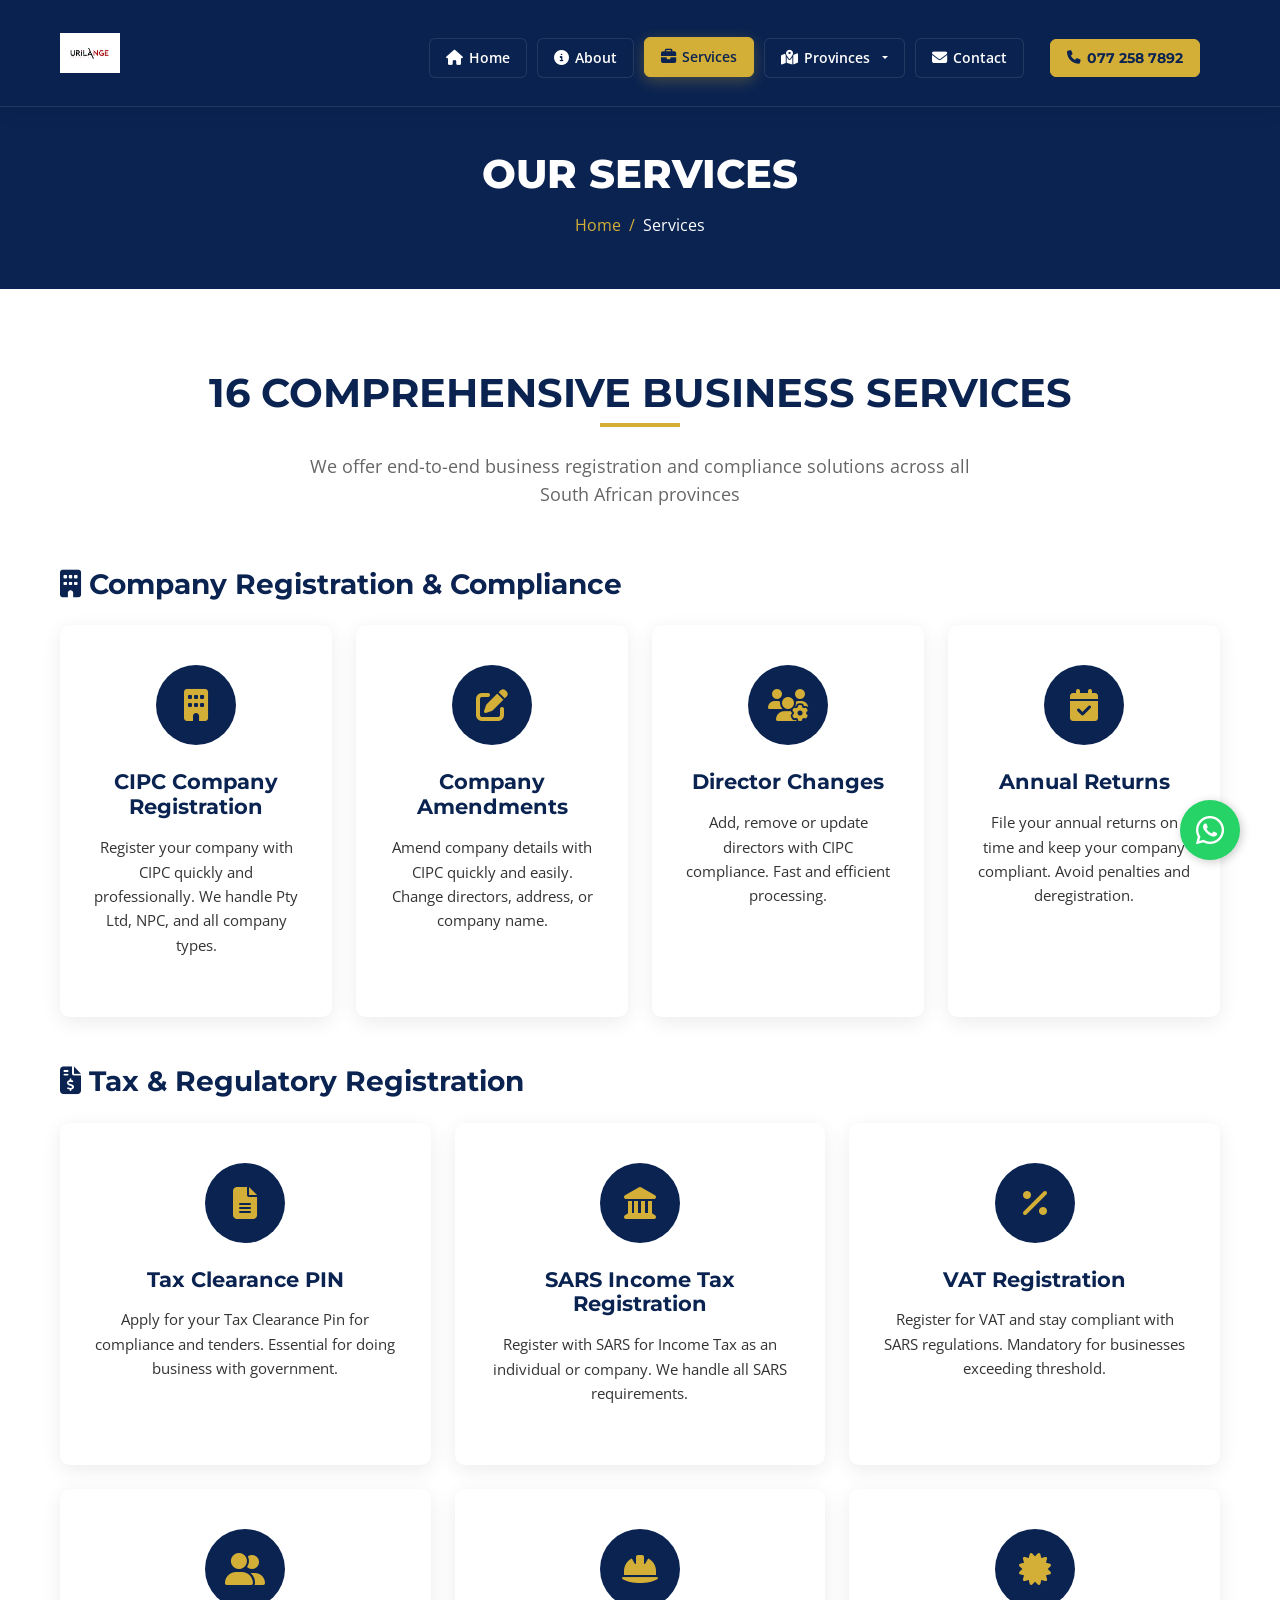
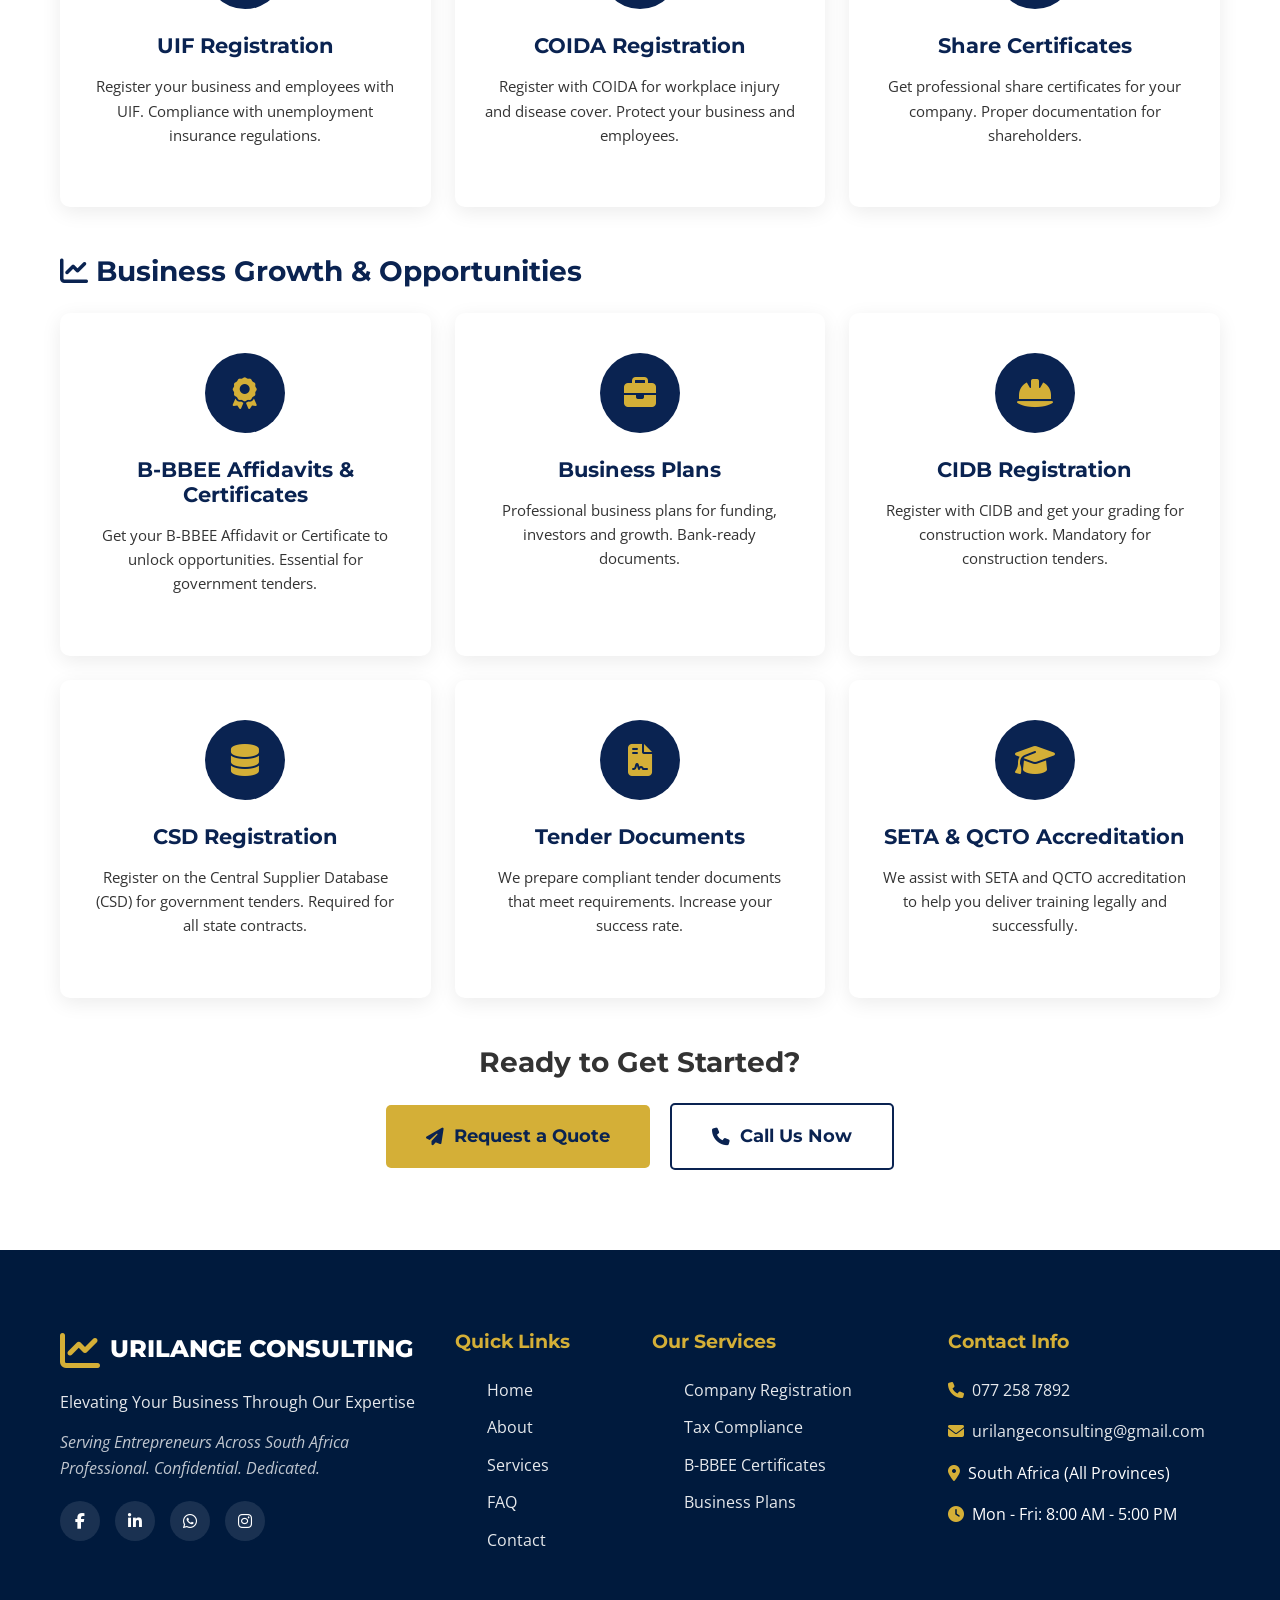
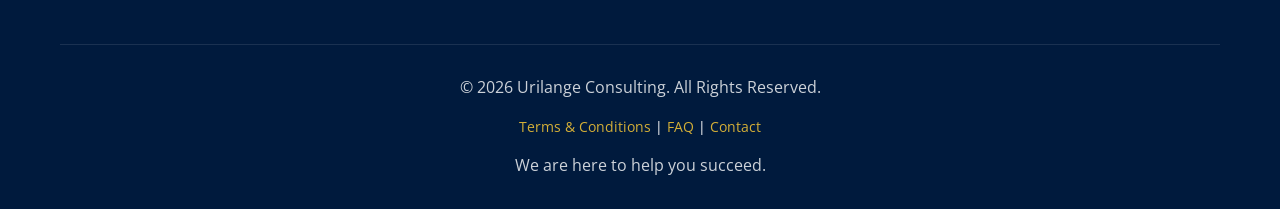
<file: services.html>
<!DOCTYPE html>
<html lang="en">
<head>
    <meta charset="UTF-8">
    <meta name="viewport" content="width=device-width, initial-scale=1.0">
    <meta name="description" content="Comprehensive business services in South Africa - CIPC registration, tax clearance, B-BBEE, VAT, UIF, COIDA, CIDB, CSD, business plans, and more. Serving all 9 provinces.">
    <meta name="keywords" content="business services South Africa, CIPC registration, tax clearance PIN, B-BBEE certificates, VAT registration, UIF registration, COIDA, CIDB grading, CSD registration, tender documents">
    <meta name="author" content="Urilange Consulting">
    <meta name="robots" content="index, follow">
    <meta property="og:title" content="Our Services | Urilange Consulting - 16 Business Services">
    <meta property="og:description" content="16 comprehensive business registration and compliance services across South Africa">
    <link rel="canonical" href="https://www.urilangeconsulting.co.za/services.html">
    <title>Our Services | Urilange Consulting - Business Registration & Compliance</title>
    <link href="https://fonts.googleapis.com/css2?family=Montserrat:wght@400;600;700;800&family=Open+Sans:wght@400;600&display=swap" rel="stylesheet">
    <link rel="stylesheet" href="css/bootstrap.min.css">
    <link rel="stylesheet" href="css/animate.min.css">
    <link rel="stylesheet" href="https://cdnjs.cloudflare.com/ajax/libs/font-awesome/6.4.0/css/all.min.css">
    <link rel="stylesheet" href="css/style.css">
</head>
<body>
    <!-- Navigation (Same as index.html) -->
    <nav class="navbar navbar-expand-lg fixed-top">
    <div class="container">
        <a class="navbar-brand" href="index.html">
            <img src="images/logo.jpg" alt="Urilange Consulting" class="navbar-logo">
        </a>
        <button class="navbar-toggler" type="button" data-bs-toggle="collapse" data-bs-target="#navbarNav">
            <span class="navbar-toggler-icon" style="filter: invert(1);"></span>
        </button>
        <div class="collapse navbar-collapse" id="navbarNav">
            <ul class="navbar-nav ms-auto align-items-center">
                <li class="nav-item">
                    <a class="nav-link" href="index.html" title="Home">
                        <i class="fas fa-home"></i>
                        <span class="nav-text">Home</span>
                    </a>
                </li>
                <li class="nav-item">
                    <a class="nav-link" href="about.html" title="About">
                        <i class="fas fa-info-circle"></i>
                        <span class="nav-text">About</span>
                    </a>
                </li>
                <li class="nav-item">
                    <a class="nav-link" href="services.html" title="Services">
                        <i class="fas fa-briefcase"></i>
                        <span class="nav-text">Services</span>
                    </a>
                </li>
                <li class="nav-item dropdown">
                    <a class="nav-link dropdown-toggle" href="#" role="button" data-bs-toggle="dropdown" title="Provinces">
                        <i class="fas fa-map-marked-alt"></i>
                        <span class="nav-text">Provinces</span>
                    </a>
                    <ul class="dropdown-menu">
                        <li><a class="dropdown-item" href="provinces/eastern-cape.html">Eastern Cape</a></li>
                        <li><a class="dropdown-item" href="provinces/free-state.html">Free State</a></li>
                        <li><a class="dropdown-item" href="provinces/gauteng.html">Gauteng</a></li>
                        <li><a class="dropdown-item" href="provinces/kwazulu-natal.html">KwaZulu-Natal</a></li>
                        <li><a class="dropdown-item" href="provinces/limpopo.html">Limpopo</a></li>
                        <li><a class="dropdown-item" href="provinces/mpumalanga.html">Mpumalanga</a></li>
                        <li><a class="dropdown-item" href="provinces/northern-cape.html">Northern Cape</a></li>
                        <li><a class="dropdown-item" href="provinces/north-west.html">North West</a></li>
                        <li><a class="dropdown-item" href="provinces/western-cape.html">Western Cape</a></li>
                    </ul>
                </li>
                <li class="nav-item">
                    <a class="nav-link" href="contact.html" title="Contact">
                        <i class="fas fa-envelope"></i>
                        <span class="nav-text">Contact</span>
                    </a>
                </li>
                <li class="nav-item ms-lg-3">
                    <a href="tel:0772587892" class="btn btn-gold" title="Call Us">
                        <i class="fas fa-phone"></i>
                        <span class="btn-text">077 258 7892</span>
                    </a>
                </li>
            </ul>
        </div>
    </div>
</nav>
    <!-- Breadcrumb -->
    <section class="breadcrumb-section">
        <div class="container">
            <h1>OUR SERVICES</h1>
            <nav aria-label="breadcrumb">
                <ol class="breadcrumb">
                    <li class="breadcrumb-item"><a href="index.html">Home</a></li>
                    <li class="breadcrumb-item active">Services</li>
                </ol>
            </nav>
        </div>
    </section>

    <!-- Services Content -->
    <section class="page-content">
        <div class="container">
            <div class="section-header wow fadeInUp">
                <h2>16 COMPREHENSIVE BUSINESS SERVICES</h2>
                <p>We offer end-to-end business registration and compliance solutions across all South African provinces</p>
            </div>

            <!-- Category 1: Company Registration -->
            <div class="mb-5 wow fadeInUp">
                <h3 class="text-primary mb-4"><i class="fas fa-building me-2"></i>Company Registration & Compliance</h3>
                <div class="row g-4">
                    <div class="col-lg-3 col-md-6">
                        <div class="service-card">
                            <div class="service-icon"><i class="fas fa-building"></i></div>
                            <h4>CIPC Company Registration</h4>
                            <p>Register your company with CIPC quickly and professionally. We handle Pty Ltd, NPC, and all company types.</p>
                        </div>
                    </div>
                    <div class="col-lg-3 col-md-6">
                        <div class="service-card">
                            <div class="service-icon"><i class="fas fa-edit"></i></div>
                            <h4>Company Amendments</h4>
                            <p>Amend company details with CIPC quickly and easily. Change directors, address, or company name.</p>
                        </div>
                    </div>
                    <div class="col-lg-3 col-md-6">
                        <div class="service-card">
                            <div class="service-icon"><i class="fas fa-users-cog"></i></div>
                            <h4>Director Changes</h4>
                            <p>Add, remove or update directors with CIPC compliance. Fast and efficient processing.</p>
                        </div>
                    </div>
                    <div class="col-lg-3 col-md-6">
                        <div class="service-card">
                            <div class="service-icon"><i class="fas fa-calendar-check"></i></div>
                            <h4>Annual Returns</h4>
                            <p>File your annual returns on time and keep your company compliant. Avoid penalties and deregistration.</p>
                        </div>
                    </div>
                </div>
            </div>

            <!-- Category 2: Tax & Regulatory -->
            <div class="mb-5 wow fadeInUp">
                <h3 class="text-primary mb-4"><i class="fas fa-file-invoice-dollar me-2"></i>Tax & Regulatory Registration</h3>
                <div class="row g-4">
                    <div class="col-lg-4 col-md-6">
                        <div class="service-card">
                            <div class="service-icon"><i class="fas fa-file-alt"></i></div>
                            <h4>Tax Clearance PIN</h4>
                            <p>Apply for your Tax Clearance Pin for compliance and tenders. Essential for doing business with government.</p>
                        </div>
                    </div>
                    <div class="col-lg-4 col-md-6">
                        <div class="service-card">
                            <div class="service-icon"><i class="fas fa-landmark"></i></div>
                            <h4>SARS Income Tax Registration</h4>
                            <p>Register with SARS for Income Tax as an individual or company. We handle all SARS requirements.</p>
                        </div>
                    </div>
                    <div class="col-lg-4 col-md-6">
                        <div class="service-card">
                            <div class="service-icon"><i class="fas fa-percent"></i></div>
                            <h4>VAT Registration</h4>
                            <p>Register for VAT and stay compliant with SARS regulations. Mandatory for businesses exceeding threshold.</p>
                        </div>
                    </div>
                    <div class="col-lg-4 col-md-6">
                        <div class="service-card">
                            <div class="service-icon"><i class="fas fa-user-friends"></i></div>
                            <h4>UIF Registration</h4>
                            <p>Register your business and employees with UIF. Compliance with unemployment insurance regulations.</p>
                        </div>
                    </div>
                    <div class="col-lg-4 col-md-6">
                        <div class="service-card">
                            <div class="service-icon"><i class="fas fa-hard-hat"></i></div>
                            <h4>COIDA Registration</h4>
                            <p>Register with COIDA for workplace injury and disease cover. Protect your business and employees.</p>
                        </div>
                    </div>
                    <div class="col-lg-4 col-md-6">
                        <div class="service-card">
                            <div class="service-icon"><i class="fas fa-certificate"></i></div>
                            <h4>Share Certificates</h4>
                            <p>Get professional share certificates for your company. Proper documentation for shareholders.</p>
                        </div>
                    </div>
                </div>
            </div>

            <!-- Category 3: Business Growth -->
            <div class="mb-5 wow fadeInUp">
                <h3 class="text-primary mb-4"><i class="fas fa-chart-line me-2"></i>Business Growth & Opportunities</h3>
                <div class="row g-4">
                    <div class="col-lg-4 col-md-6">
                        <div class="service-card">
                            <div class="service-icon"><i class="fas fa-award"></i></div>
                            <h4>B-BBEE Affidavits & Certificates</h4>
                            <p>Get your B-BBEE Affidavit or Certificate to unlock opportunities. Essential for government tenders.</p>
                        </div>
                    </div>
                    <div class="col-lg-4 col-md-6">
                        <div class="service-card">
                            <div class="service-icon"><i class="fas fa-briefcase"></i></div>
                            <h4>Business Plans</h4>
                            <p>Professional business plans for funding, investors and growth. Bank-ready documents.</p>
                        </div>
                    </div>
                    <div class="col-lg-4 col-md-6">
                        <div class="service-card">
                            <div class="service-icon"><i class="fas fa-hard-hat"></i></div>
                            <h4>CIDB Registration</h4>
                            <p>Register with CIDB and get your grading for construction work. Mandatory for construction tenders.</p>
                        </div>
                    </div>
                    <div class="col-lg-4 col-md-6">
                        <div class="service-card">
                            <div class="service-icon"><i class="fas fa-database"></i></div>
                            <h4>CSD Registration</h4>
                            <p>Register on the Central Supplier Database (CSD) for government tenders. Required for all state contracts.</p>
                        </div>
                    </div>
                    <div class="col-lg-4 col-md-6">
                        <div class="service-card">
                            <div class="service-icon"><i class="fas fa-file-contract"></i></div>
                            <h4>Tender Documents</h4>
                            <p>We prepare compliant tender documents that meet requirements. Increase your success rate.</p>
                        </div>
                    </div>
                    <div class="col-lg-4 col-md-6">
                        <div class="service-card">
                            <div class="service-icon"><i class="fas fa-graduation-cap"></i></div>
                            <h4>SETA & QCTO Accreditation</h4>
                            <p>We assist with SETA and QCTO accreditation to help you deliver training legally and successfully.</p>
                        </div>
                    </div>
                </div>
            </div>

            <div class="text-center mt-5 wow fadeInUp">
                <h3 class="mb-4">Ready to Get Started?</h3>
                <a href="contact.html" class="btn btn-gold btn-lg me-3">
                    <i class="fas fa-paper-plane"></i> Request a Quote
                </a>
                <a href="tel:0772587892" class="btn btn-outline-primary btn-lg">
                    <i class="fas fa-phone"></i> Call Us Now
                </a>
            </div>
        </div>
    </section>

   <!-- Footer -->
<footer class="footer">
    <div class="container">
        <div class="row">
            <div class="col-lg-4 col-md-6 mb-4 mb-lg-0">
                <div class="footer-logo">
                    <i class="fas fa-chart-line"></i>
                    URILANGE CONSULTING
                </div>
                <p>Elevating Your Business Through Our Expertise</p>
                <p class="fst-italic opacity-75">Serving Entrepreneurs Across South Africa<br>Professional. Confidential. Dedicated.</p>
                <div class="social-links">
                    <a href="#"><i class="fab fa-facebook-f"></i></a>
                    <a href="#"><i class="fab fa-linkedin-in"></i></a>
                    <a href="#"><i class="fab fa-whatsapp"></i></a>
                    <a href="#"><i class="fab fa-instagram"></i></a>
                </div>
            </div>
            <div class="col-lg-2 col-md-6 mb-4 mb-lg-0">
                <h4>Quick Links</h4>
                <ul>
                    <li><a href="index.html">Home</a></li>
                    <li><a href="about.html">About</a></li>
                    <li><a href="services.html">Services</a></li>
                    <li><a href="faq.html">FAQ</a></li>
                    <li><a href="contact.html">Contact</a></li>
                </ul>
            </div>
            <div class="col-lg-3 col-md-6 mb-4 mb-lg-0">
                <h4>Our Services</h4>
                <ul>
                    <li><a href="services.html">Company Registration</a></li>
                    <li><a href="services.html">Tax Compliance</a></li>
                    <li><a href="services.html">B-BBEE Certificates</a></li>
                    <li><a href="services.html">Business Plans</a></li>
                </ul>
            </div>
            <div class="col-lg-3 col-md-6">
                <h4>Contact Info</h4>
                <ul class="list-unstyled">
                    <li class="mb-3"><i class="fas fa-phone text-warning me-2"></i><a href="tel:0772587892" class="text-white">077 258 7892</a></li>
                    <li class="mb-3"><i class="fas fa-envelope text-warning me-2"></i><a href="mailto:urilangeconsulting@gmail.com" class="text-white">urilangeconsulting@gmail.com</a></li>
                    <li class="mb-3"><i class="fas fa-map-marker-alt text-warning me-2"></i><span>South Africa (All Provinces)</span></li>
                    <li><i class="fas fa-clock text-warning me-2"></i><span>Mon - Fri: 8:00 AM - 5:00 PM</span></li>
                </ul>
            </div>
        </div>
        <div class="footer-bottom">
            <p>&copy; 2026 Urilange Consulting. All Rights Reserved.</p>
            <div class="footer-legal-links">
                <a href="terms.html">Terms & Conditions</a> | 
                <a href="faq.html">FAQ</a> | 
                <a href="contact.html">Contact</a>
            </div>
            <p class="mb-0">We are here to help you succeed.</p>
        </div>
    </div>
</footer>

    <!-- Floating WhatsApp Button -->
<a href="https://wa.me/27772587892" class="whatsapp-float" target="_blank" rel="noopener noreferrer" aria-label="Chat on WhatsApp">
    <i class="fab fa-whatsapp"></i>
</a>

    <script src="js/bootstrap.bundle.min.js"></script>
    <script src="js/wow.min.js"></script>
    <script src="js/main.js"></script>
</body>
</html>
</file>
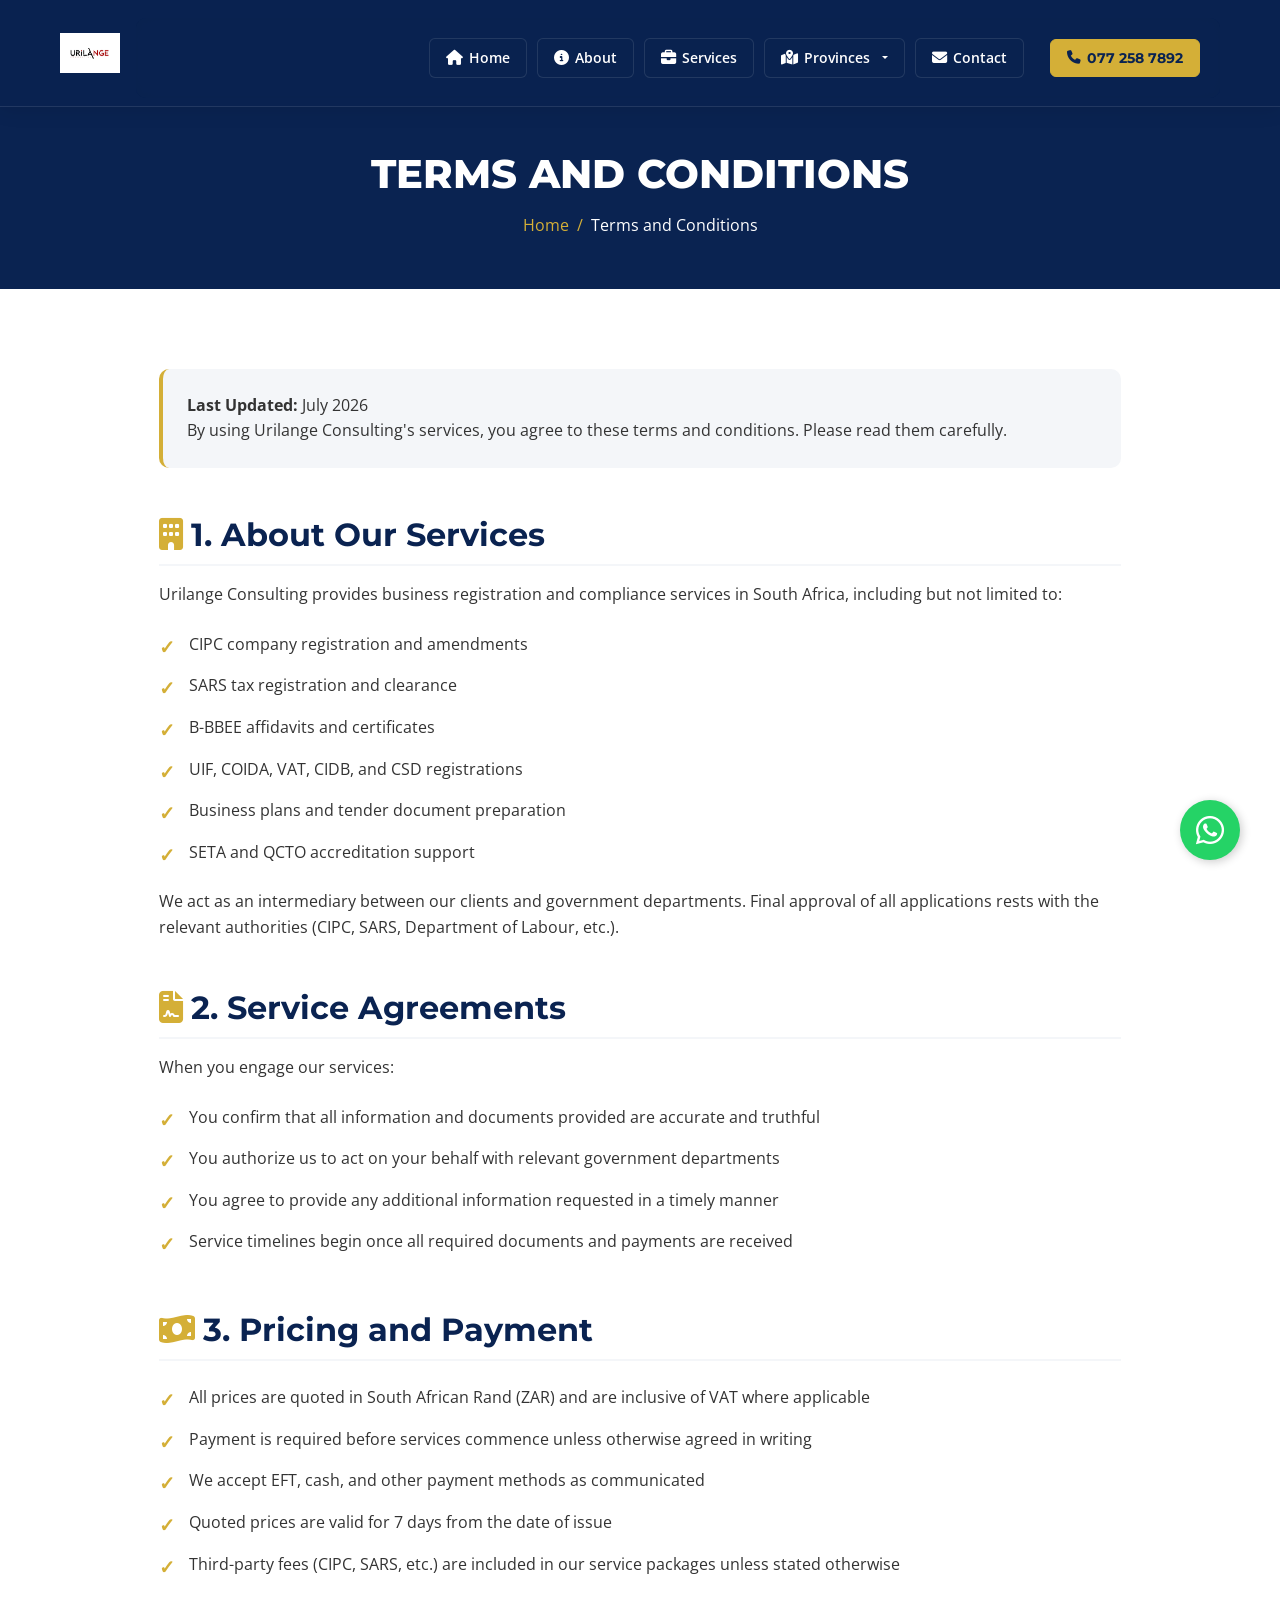
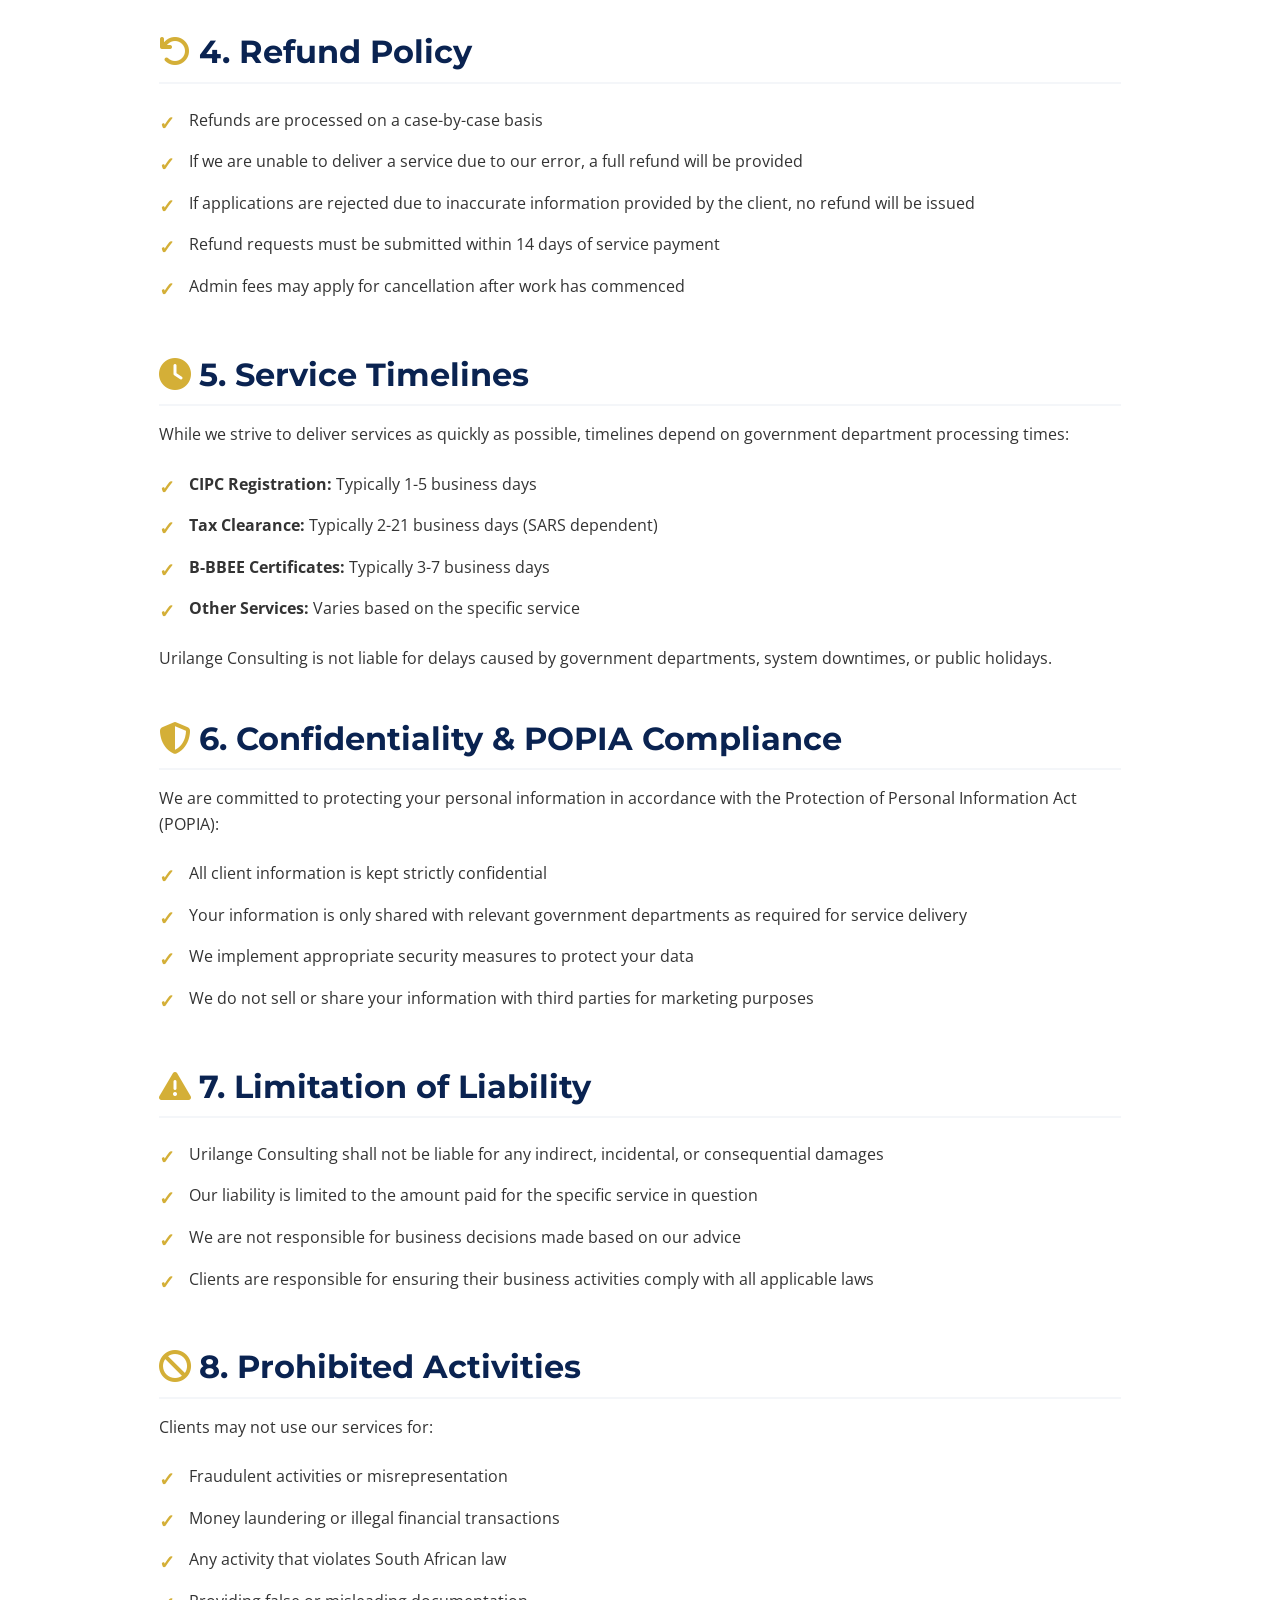
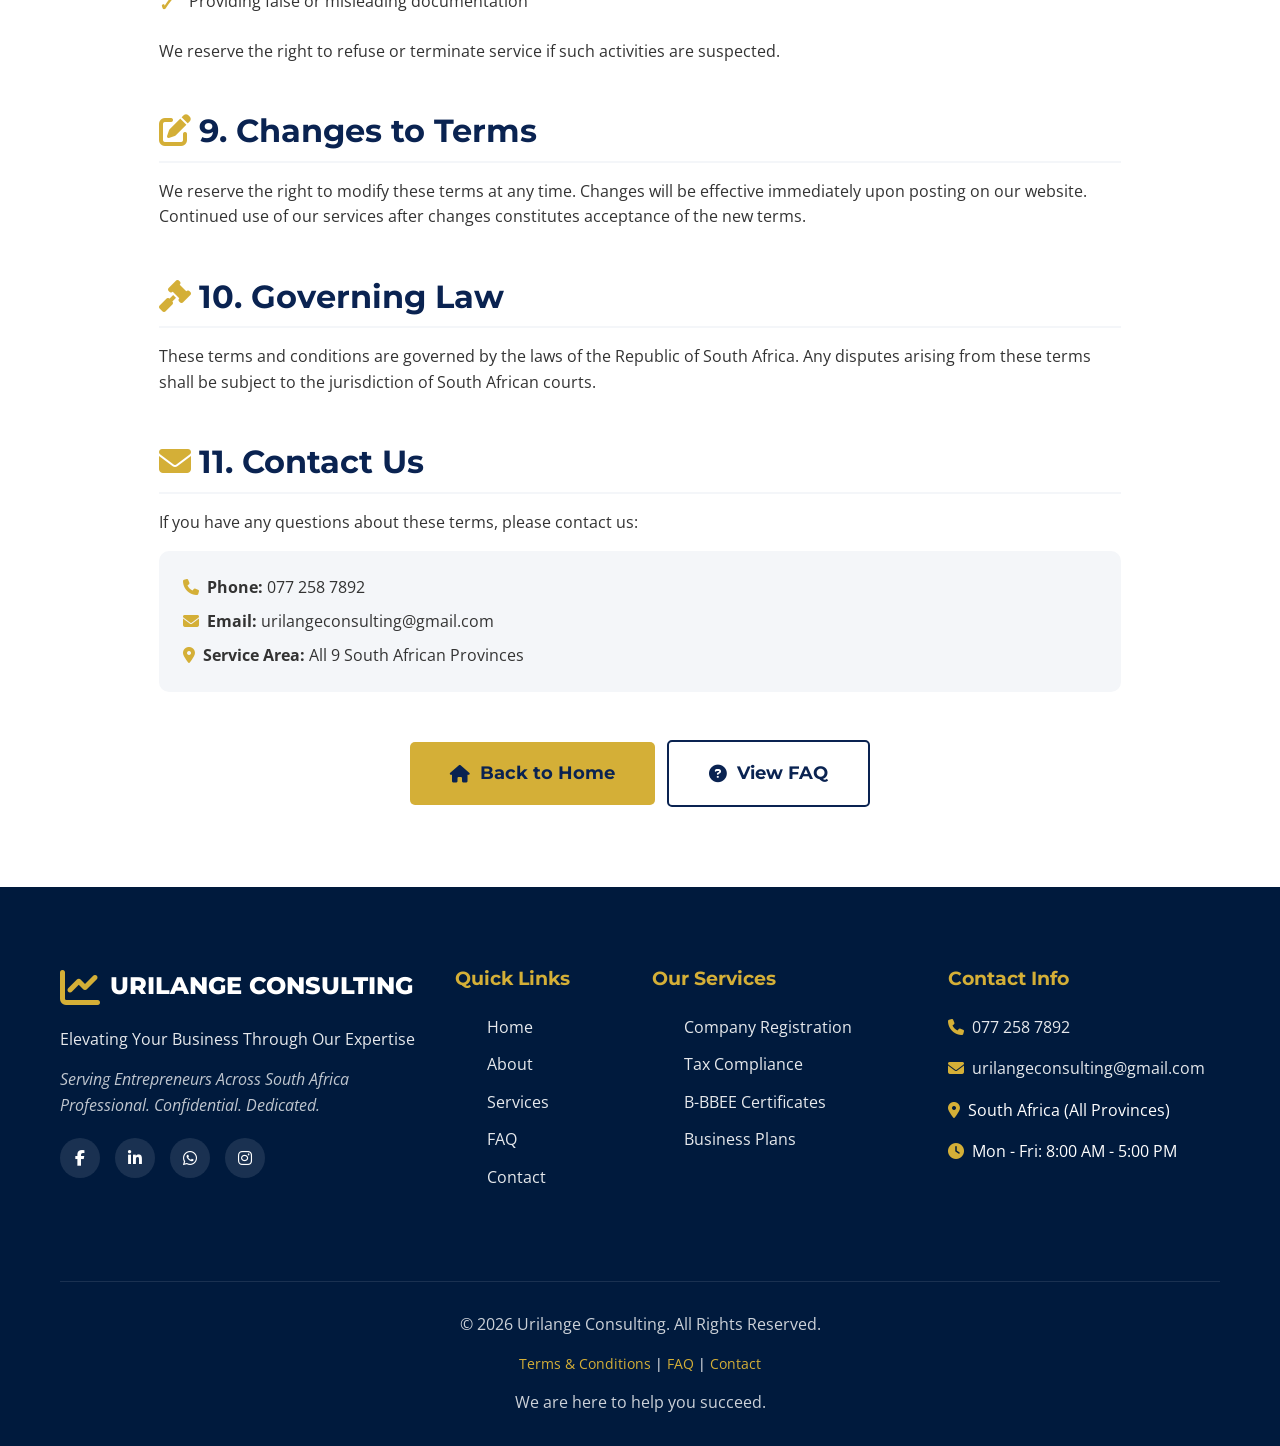
<file: terms.html>
<!DOCTYPE html>
<html lang="en">
<head>
    <meta charset="UTF-8">
    <meta name="viewport" content="width=device-width, initial-scale=1.0">
    <meta name="description" content="Terms and Conditions for Urilange Consulting business registration services in South Africa. Read our policies on services, payments, and compliance.">
    <meta name="keywords" content="Urilange Consulting terms, business registration terms, CIPC terms, service agreement South Africa">
    <meta name="author" content="Urilange Consulting">
    <meta property="og:title" content="Terms and Conditions | Urilange Consulting">
    <meta property="og:description" content="Read our terms and conditions for business registration and compliance services in South Africa.">
    <link rel="canonical" href="https://www.urilangeconsulting.co.za/terms.html">
    <title>Terms and Conditions | Urilange Consulting</title>
    <link href="https://fonts.googleapis.com/css2?family=Montserrat:wght@400;600;700;800&family=Open+Sans:wght@400;600&display=swap" rel="stylesheet">
    <link rel="stylesheet" href="css/bootstrap.min.css">
    <link rel="stylesheet" href="css/animate.min.css">
    <link rel="stylesheet" href="https://cdnjs.cloudflare.com/ajax/libs/font-awesome/6.4.0/css/all.min.css">
    <link rel="stylesheet" href="css/style.css">
</head>
<body>
    <!-- Navigation -->
    <nav class="navbar navbar-expand-lg fixed-top">
    <div class="container">
        <a class="navbar-brand" href="index.html">
            <img src="images/logo.jpg" alt="Urilange Consulting" class="navbar-logo">
        </a>
        <button class="navbar-toggler" type="button" data-bs-toggle="collapse" data-bs-target="#navbarNav">
            <span class="navbar-toggler-icon" style="filter: invert(1);"></span>
        </button>
        <div class="collapse navbar-collapse" id="navbarNav">
            <ul class="navbar-nav ms-auto align-items-center">
                <li class="nav-item">
                    <a class="nav-link" href="index.html" title="Home">
                        <i class="fas fa-home"></i>
                        <span class="nav-text">Home</span>
                    </a>
                </li>
                <li class="nav-item">
                    <a class="nav-link" href="about.html" title="About">
                        <i class="fas fa-info-circle"></i>
                        <span class="nav-text">About</span>
                    </a>
                </li>
                <li class="nav-item">
                    <a class="nav-link" href="services.html" title="Services">
                        <i class="fas fa-briefcase"></i>
                        <span class="nav-text">Services</span>
                    </a>
                </li>
                <li class="nav-item dropdown">
                    <a class="nav-link dropdown-toggle" href="#" role="button" data-bs-toggle="dropdown" title="Provinces">
                        <i class="fas fa-map-marked-alt"></i>
                        <span class="nav-text">Provinces</span>
                    </a>
                    <ul class="dropdown-menu">
                        <li><a class="dropdown-item" href="provinces/eastern-cape.html">Eastern Cape</a></li>
                        <li><a class="dropdown-item" href="provinces/free-state.html">Free State</a></li>
                        <li><a class="dropdown-item" href="provinces/gauteng.html">Gauteng</a></li>
                        <li><a class="dropdown-item" href="provinces/kwazulu-natal.html">KwaZulu-Natal</a></li>
                        <li><a class="dropdown-item" href="provinces/limpopo.html">Limpopo</a></li>
                        <li><a class="dropdown-item" href="provinces/mpumalanga.html">Mpumalanga</a></li>
                        <li><a class="dropdown-item" href="provinces/northern-cape.html">Northern Cape</a></li>
                        <li><a class="dropdown-item" href="provinces/north-west.html">North West</a></li>
                        <li><a class="dropdown-item" href="provinces/western-cape.html">Western Cape</a></li>
                    </ul>
                </li>
                <li class="nav-item">
                    <a class="nav-link" href="contact.html" title="Contact">
                        <i class="fas fa-envelope"></i>
                        <span class="nav-text">Contact</span>
                    </a>
                </li>
                <li class="nav-item ms-lg-3">
                    <a href="tel:0772587892" class="btn btn-gold" title="Call Us">
                        <i class="fas fa-phone"></i>
                        <span class="btn-text">077 258 7892</span>
                    </a>
                </li>
            </ul>
        </div>
    </div>
</nav>
    <!-- Breadcrumb -->
    <section class="breadcrumb-section">
        <div class="container">
            <h1>TERMS AND CONDITIONS</h1>
            <nav aria-label="breadcrumb">
                <ol class="breadcrumb">
                    <li class="breadcrumb-item"><a href="index.html">Home</a></li>
                    <li class="breadcrumb-item active">Terms and Conditions</li>
                </ol>
            </nav>
        </div>
    </section>

    <!-- Terms Content -->
    <section class="page-content">
        <div class="container">
            <div class="row justify-content-center">
                <div class="col-lg-10">
                    
                    <div class="terms-intro bg-light p-4 rounded mb-5 wow fadeInUp">
                        <p class="mb-0"><strong>Last Updated:</strong> July 2026</p>
                        <p class="mb-0">By using Urilange Consulting's services, you agree to these terms and conditions. Please read them carefully.</p>
                    </div>

                    <div class="terms-section mb-5 wow fadeInUp">
                        <h2 class="text-primary mb-3"><i class="fas fa-building text-warning me-2"></i>1. About Our Services</h2>
                        <p>Urilange Consulting provides business registration and compliance services in South Africa, including but not limited to:</p>
                        <ul class="terms-list">
                            <li>CIPC company registration and amendments</li>
                            <li>SARS tax registration and clearance</li>
                            <li>B-BBEE affidavits and certificates</li>
                            <li>UIF, COIDA, VAT, CIDB, and CSD registrations</li>
                            <li>Business plans and tender document preparation</li>
                            <li>SETA and QCTO accreditation support</li>
                        </ul>
                        <p>We act as an intermediary between our clients and government departments. Final approval of all applications rests with the relevant authorities (CIPC, SARS, Department of Labour, etc.).</p>
                    </div>

                    <div class="terms-section mb-5 wow fadeInUp">
                        <h2 class="text-primary mb-3"><i class="fas fa-file-contract text-warning me-2"></i>2. Service Agreements</h2>
                        <p>When you engage our services:</p>
                        <ul class="terms-list">
                            <li>You confirm that all information and documents provided are accurate and truthful</li>
                            <li>You authorize us to act on your behalf with relevant government departments</li>
                            <li>You agree to provide any additional information requested in a timely manner</li>
                            <li>Service timelines begin once all required documents and payments are received</li>
                        </ul>
                    </div>

                    <div class="terms-section mb-5 wow fadeInUp">
                        <h2 class="text-primary mb-3"><i class="fas fa-money-bill-wave text-warning me-2"></i>3. Pricing and Payment</h2>
                        <ul class="terms-list">
                            <li>All prices are quoted in South African Rand (ZAR) and are inclusive of VAT where applicable</li>
                            <li>Payment is required before services commence unless otherwise agreed in writing</li>
                            <li>We accept EFT, cash, and other payment methods as communicated</li>
                            <li>Quoted prices are valid for 7 days from the date of issue</li>
                            <li>Third-party fees (CIPC, SARS, etc.) are included in our service packages unless stated otherwise</li>
                        </ul>
                    </div>

                    <div class="terms-section mb-5 wow fadeInUp">
                        <h2 class="text-primary mb-3"><i class="fas fa-undo text-warning me-2"></i>4. Refund Policy</h2>
                        <ul class="terms-list">
                            <li>Refunds are processed on a case-by-case basis</li>
                            <li>If we are unable to deliver a service due to our error, a full refund will be provided</li>
                            <li>If applications are rejected due to inaccurate information provided by the client, no refund will be issued</li>
                            <li>Refund requests must be submitted within 14 days of service payment</li>
                            <li>Admin fees may apply for cancellation after work has commenced</li>
                        </ul>
                    </div>

                    <div class="terms-section mb-5 wow fadeInUp">
                        <h2 class="text-primary mb-3"><i class="fas fa-clock text-warning me-2"></i>5. Service Timelines</h2>
                        <p>While we strive to deliver services as quickly as possible, timelines depend on government department processing times:</p>
                        <ul class="terms-list">
                            <li><strong>CIPC Registration:</strong> Typically 1-5 business days</li>
                            <li><strong>Tax Clearance:</strong> Typically 2-21 business days (SARS dependent)</li>
                            <li><strong>B-BBEE Certificates:</strong> Typically 3-7 business days</li>
                            <li><strong>Other Services:</strong> Varies based on the specific service</li>
                        </ul>
                        <p>Urilange Consulting is not liable for delays caused by government departments, system downtimes, or public holidays.</p>
                    </div>

                    <div class="terms-section mb-5 wow fadeInUp">
                        <h2 class="text-primary mb-3"><i class="fas fa-shield-alt text-warning me-2"></i>6. Confidentiality & POPIA Compliance</h2>
                        <p>We are committed to protecting your personal information in accordance with the Protection of Personal Information Act (POPIA):</p>
                        <ul class="terms-list">
                            <li>All client information is kept strictly confidential</li>
                            <li>Your information is only shared with relevant government departments as required for service delivery</li>
                            <li>We implement appropriate security measures to protect your data</li>
                            <li>We do not sell or share your information with third parties for marketing purposes</li>
                        </ul>
                    </div>

                    <div class="terms-section mb-5 wow fadeInUp">
                        <h2 class="text-primary mb-3"><i class="fas fa-exclamation-triangle text-warning me-2"></i>7. Limitation of Liability</h2>
                        <ul class="terms-list">
                            <li>Urilange Consulting shall not be liable for any indirect, incidental, or consequential damages</li>
                            <li>Our liability is limited to the amount paid for the specific service in question</li>
                            <li>We are not responsible for business decisions made based on our advice</li>
                            <li>Clients are responsible for ensuring their business activities comply with all applicable laws</li>
                        </ul>
                    </div>

                    <div class="terms-section mb-5 wow fadeInUp">
                        <h2 class="text-primary mb-3"><i class="fas fa-ban text-warning me-2"></i>8. Prohibited Activities</h2>
                        <p>Clients may not use our services for:</p>
                        <ul class="terms-list">
                            <li>Fraudulent activities or misrepresentation</li>
                            <li>Money laundering or illegal financial transactions</li>
                            <li>Any activity that violates South African law</li>
                            <li>Providing false or misleading documentation</li>
                        </ul>
                        <p>We reserve the right to refuse or terminate service if such activities are suspected.</p>
                    </div>

                    <div class="terms-section mb-5 wow fadeInUp">
                        <h2 class="text-primary mb-3"><i class="fas fa-edit text-warning me-2"></i>9. Changes to Terms</h2>
                        <p>We reserve the right to modify these terms at any time. Changes will be effective immediately upon posting on our website. Continued use of our services after changes constitutes acceptance of the new terms.</p>
                    </div>

                    <div class="terms-section mb-5 wow fadeInUp">
                        <h2 class="text-primary mb-3"><i class="fas fa-gavel text-warning me-2"></i>10. Governing Law</h2>
                        <p>These terms and conditions are governed by the laws of the Republic of South Africa. Any disputes arising from these terms shall be subject to the jurisdiction of South African courts.</p>
                    </div>

                    <div class="terms-section mb-5 wow fadeInUp">
                        <h2 class="text-primary mb-3"><i class="fas fa-envelope text-warning me-2"></i>11. Contact Us</h2>
                        <p>If you have any questions about these terms, please contact us:</p>
                        <div class="bg-light p-4 rounded">
                            <p class="mb-2"><i class="fas fa-phone text-warning me-2"></i><strong>Phone:</strong> <a href="tel:0772587892">077 258 7892</a></p>
                            <p class="mb-2"><i class="fas fa-envelope text-warning me-2"></i><strong>Email:</strong> <a href="mailto:urilangeconsulting@gmail.com">urilangeconsulting@gmail.com</a></p>
                            <p class="mb-0"><i class="fas fa-map-marker-alt text-warning me-2"></i><strong>Service Area:</strong> All 9 South African Provinces</p>
                        </div>
                    </div>

                    <div class="text-center mt-5 wow fadeInUp">
                        <a href="index.html" class="btn btn-gold btn-lg">
                            <i class="fas fa-home"></i> Back to Home
                        </a>
                        <a href="faq.html" class="btn btn-outline-primary btn-lg ms-2">
                            <i class="fas fa-question-circle"></i> View FAQ
                        </a>
                    </div>

                </div>
            </div>
        </div>
    </section>

    <!-- Footer -->
    <footer class="footer">
        <div class="container">
            <div class="row">
                <div class="col-lg-4 col-md-6 mb-4 mb-lg-0">
                    <div class="footer-logo">
                        <i class="fas fa-chart-line"></i>
                        URILANGE CONSULTING
                    </div>
                    <p>Elevating Your Business Through Our Expertise</p>
                    <p class="fst-italic opacity-75">Serving Entrepreneurs Across South Africa<br>Professional. Confidential. Dedicated.</p>
                    <div class="social-links">
                        <a href="#"><i class="fab fa-facebook-f"></i></a>
                        <a href="#"><i class="fab fa-linkedin-in"></i></a>
                        <a href="#"><i class="fab fa-whatsapp"></i></a>
                        <a href="#"><i class="fab fa-instagram"></i></a>
                    </div>
                </div>
                <div class="col-lg-2 col-md-6 mb-4 mb-lg-0">
                    <h4>Quick Links</h4>
                    <ul>
                        <li><a href="index.html">Home</a></li>
                        <li><a href="about.html">About</a></li>
                        <li><a href="services.html">Services</a></li>
                        <li><a href="faq.html">FAQ</a></li>
                        <li><a href="contact.html">Contact</a></li>
                    </ul>
                </div>
                <div class="col-lg-3 col-md-6 mb-4 mb-lg-0">
                    <h4>Our Services</h4>
                    <ul>
                        <li><a href="services.html">Company Registration</a></li>
                        <li><a href="services.html">Tax Compliance</a></li>
                        <li><a href="services.html">B-BBEE Certificates</a></li>
                        <li><a href="services.html">Business Plans</a></li>
                    </ul>
                </div>
                <div class="col-lg-3 col-md-6">
                    <h4>Contact Info</h4>
                    <ul class="list-unstyled">
                        <li class="mb-3"><i class="fas fa-phone text-warning me-2"></i><a href="tel:0772587892" class="text-white">077 258 7892</a></li>
                        <li class="mb-3"><i class="fas fa-envelope text-warning me-2"></i><a href="mailto:urilangeconsulting@gmail.com" class="text-white">urilangeconsulting@gmail.com</a></li>
                        <li class="mb-3"><i class="fas fa-map-marker-alt text-warning me-2"></i><span>South Africa (All Provinces)</span></li>
                        <li><i class="fas fa-clock text-warning me-2"></i><span>Mon - Fri: 8:00 AM - 5:00 PM</span></li>
                    </ul>
                </div>
            </div>
            <div class="footer-bottom">
                <p>&copy; 2026 Urilange Consulting. All Rights Reserved.</p>
                <div class="footer-legal-links">
                    <a href="terms.html">Terms & Conditions</a> | 
                    <a href="faq.html">FAQ</a> | 
                    <a href="contact.html">Contact</a>
                </div>
                <p class="mb-0">We are here to help you succeed.</p>
            </div>
        </div>
    </footer>

    <!-- Floating WhatsApp Button -->
    <a href="https://wa.me/27772587892" class="whatsapp-float" target="_blank" rel="noopener noreferrer" aria-label="Chat on WhatsApp">
        <i class="fab fa-whatsapp"></i>
    </a>

    <script src="js/bootstrap.bundle.min.js"></script>
    <script src="js/wow.min.js"></script>
    <script src="js/main.js"></script>
</body>
</html>
</file>
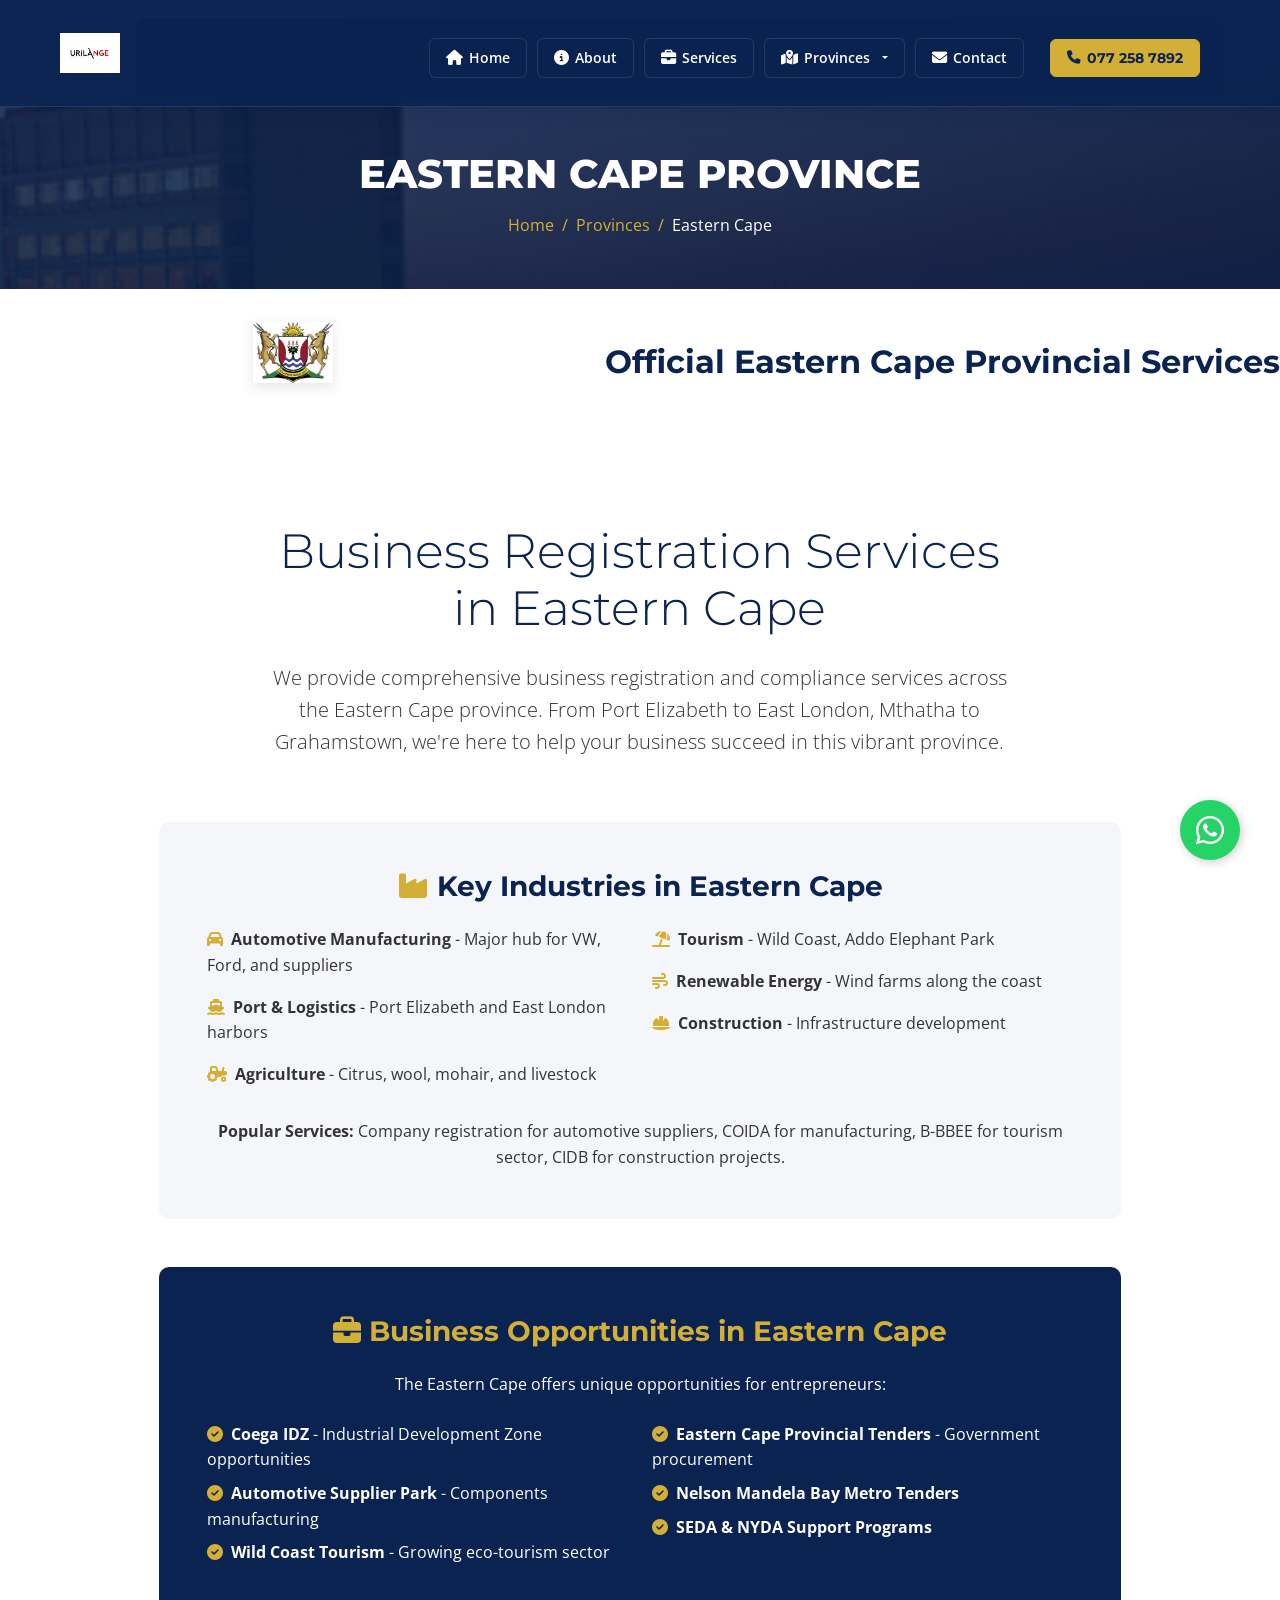
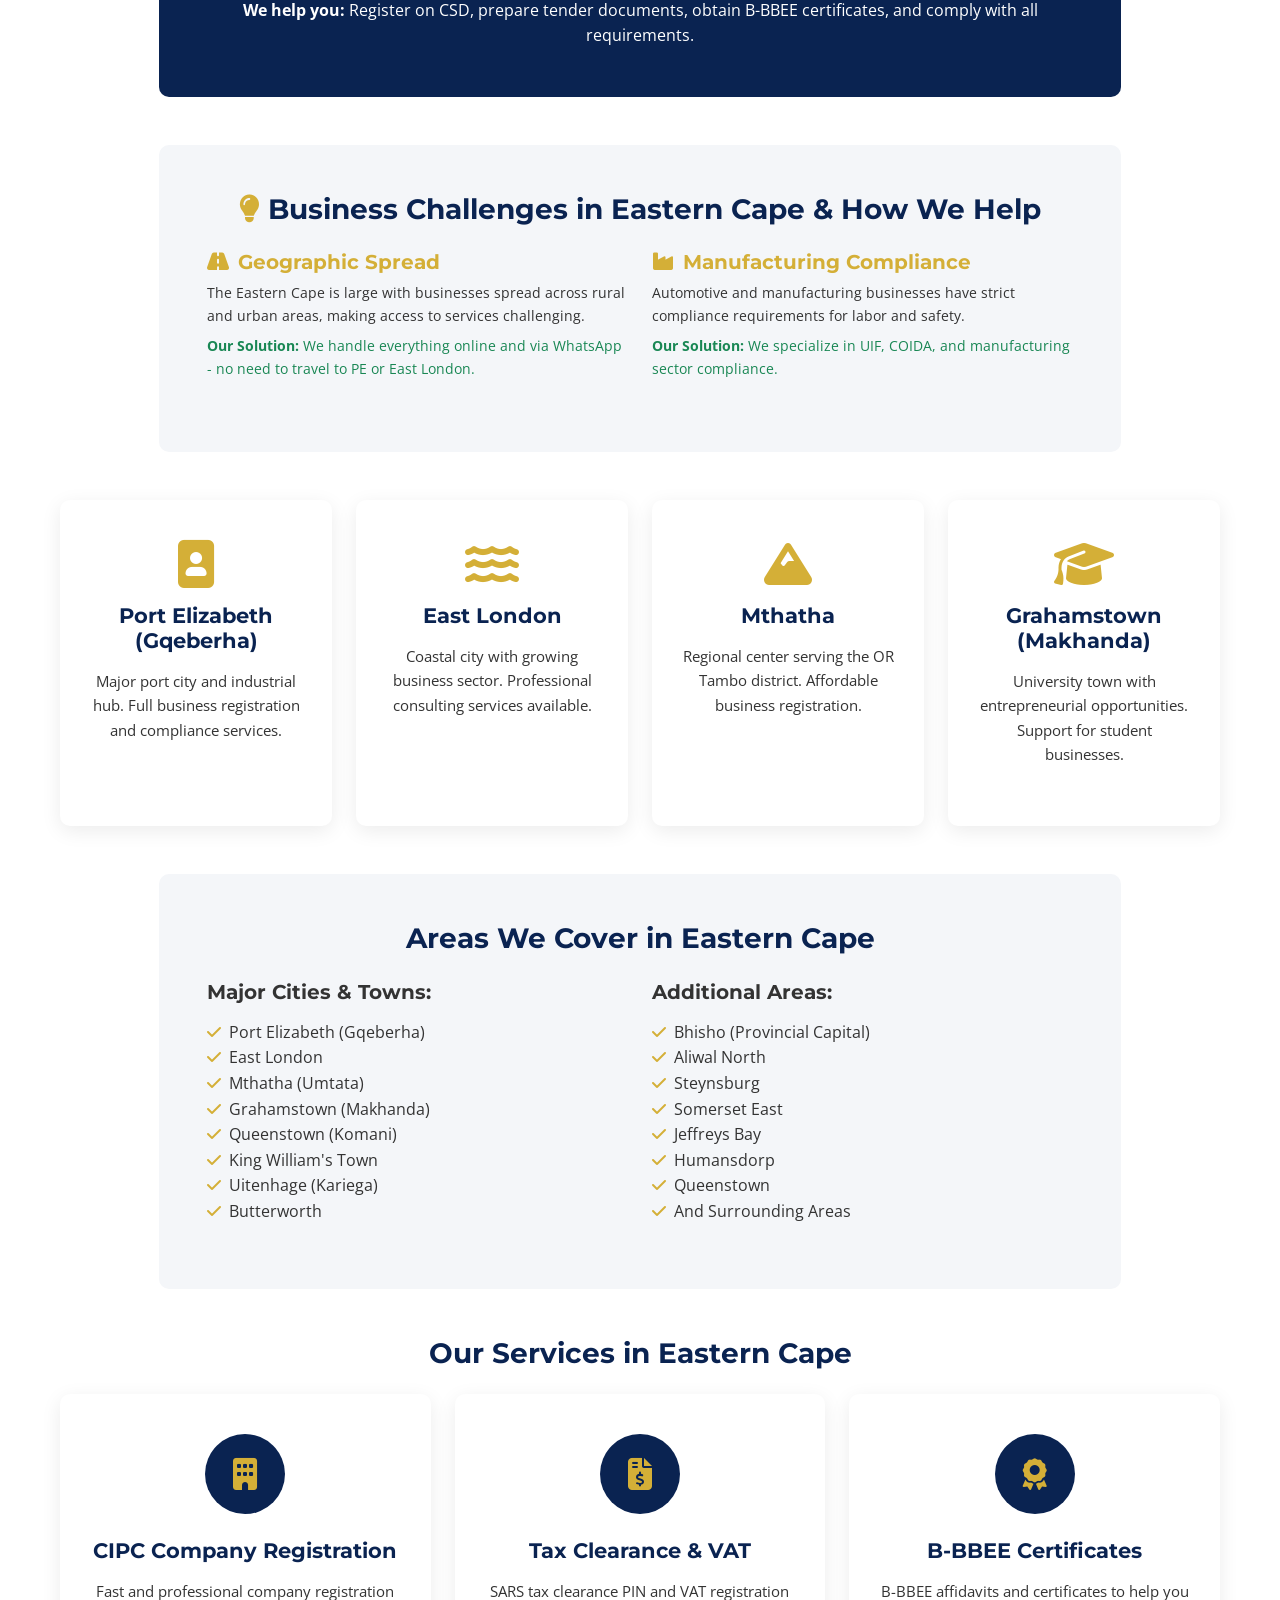
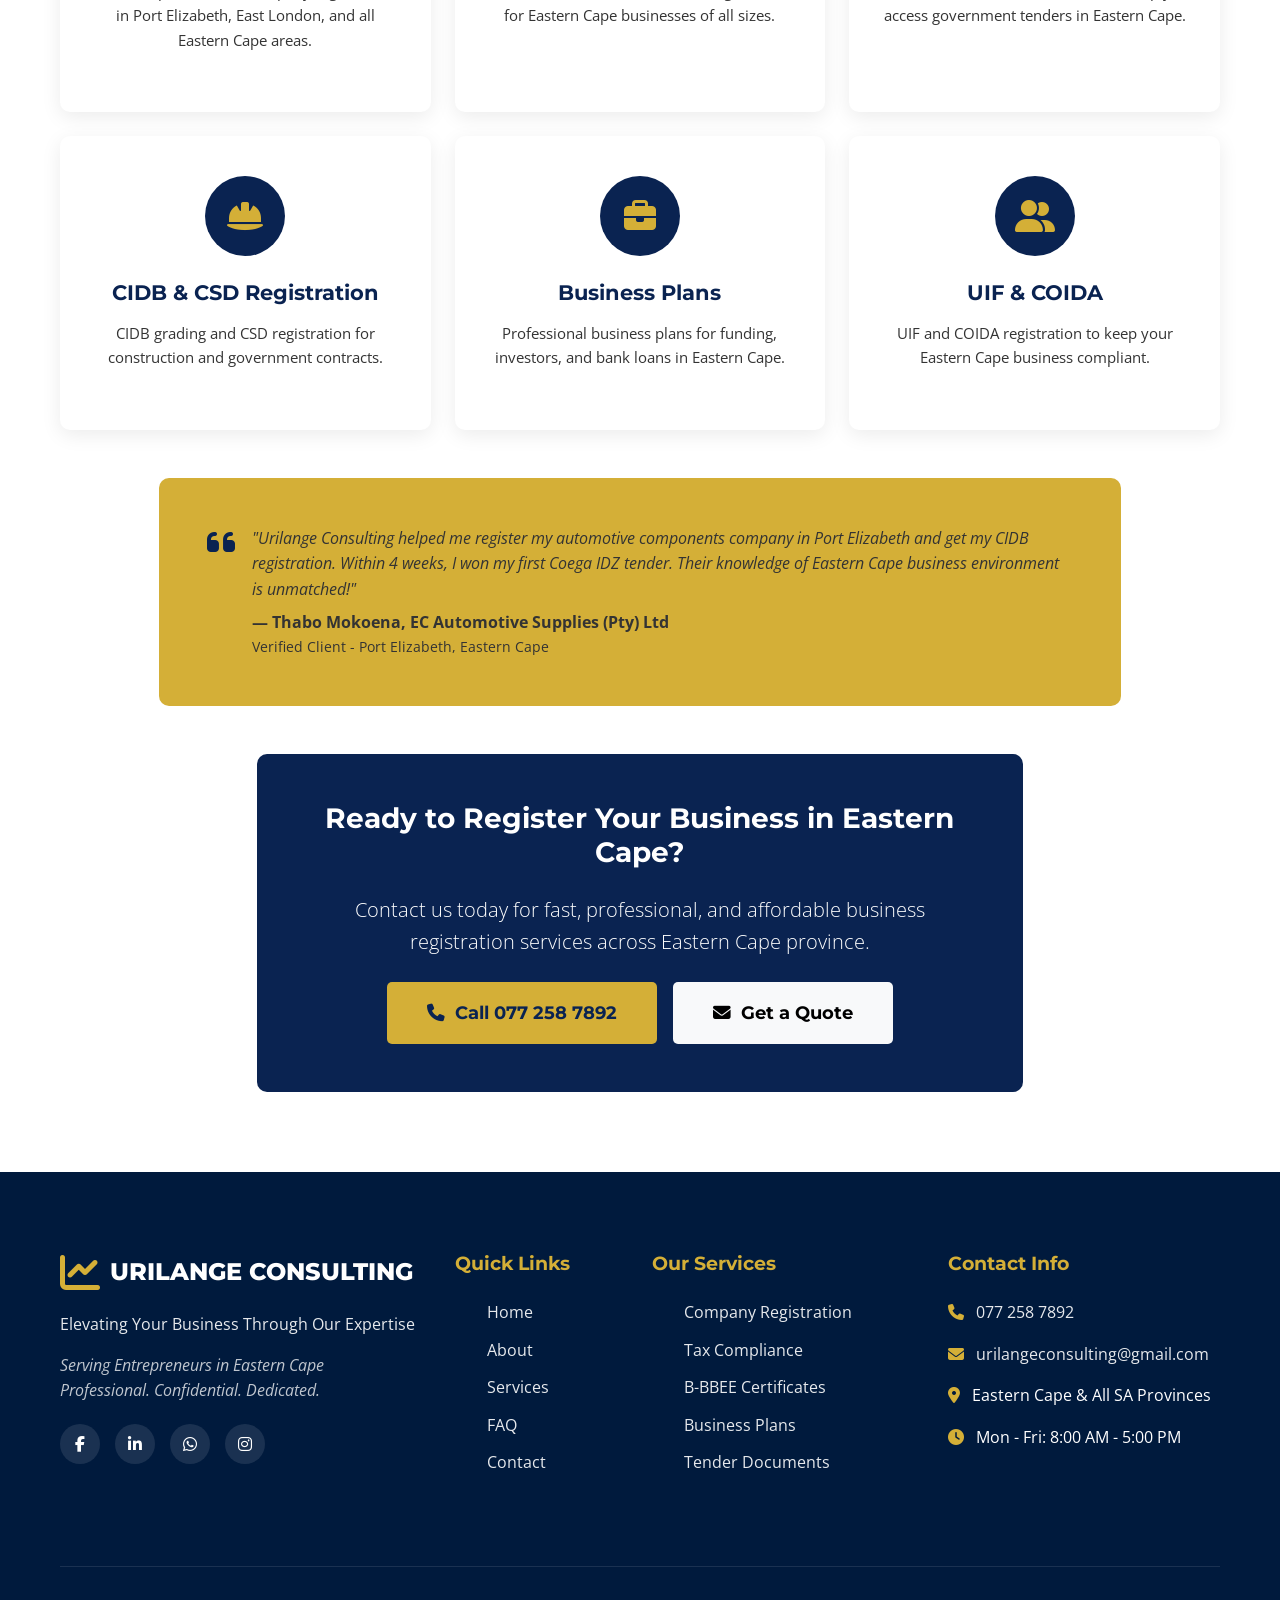
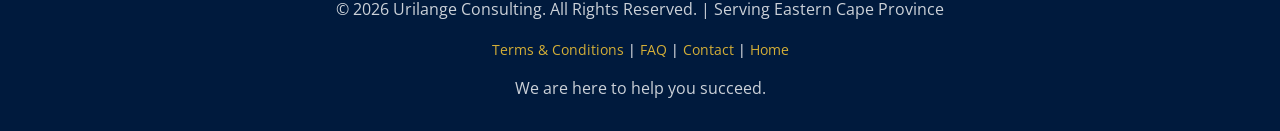
<file: provinces/eastern-cape.html>
<!DOCTYPE html>
<html lang="en">
<head>
    <meta charset="UTF-8">
    <meta name="viewport" content="width=device-width, initial-scale=1.0">
    <meta name="description" content="Business registration services in Eastern Cape - Port Elizabeth, East London, Mthatha, Grahamstown. CIPC registration, tax clearance, B-BBEE. Call 077 258 7892.">
    <meta name="keywords" content="business registration Eastern Cape, CIPC Port Elizabeth, company registration East London, tax clearance Mthatha, B-BBEE Grahamstown, VAT registration Queenstown, business consulting Eastern Cape">
    <meta name="author" content="Urilange Consulting">
    <meta property="og:title" content="Business Registration Eastern Cape | Urilange Consulting - PE, East London & More">
    <meta property="og:description" content="Professional business registration services across Eastern Cape province. Serving Port Elizabeth, East London, Mthatha, Grahamstown, and all surrounding areas.">
    <meta property="og:type" content="website">
    <meta property="og:url" content="https://www.urilangeconsulting.co.za/provinces/eastern-cape.html">
    <link rel="canonical" href="https://www.urilangeconsulting.co.za/provinces/eastern-cape.html">
    <title>Business Registration Eastern Cape | Port Elizabeth, East London | Urilange Consulting</title>
    <link href="https://fonts.googleapis.com/css2?family=Montserrat:wght@400;600;700;800&family=Open+Sans:wght@400;600&display=swap" rel="stylesheet">
    <link rel="stylesheet" href="../css/bootstrap.min.css">
    <link rel="stylesheet" href="../css/animate.min.css">
    <link rel="stylesheet" href="https://cdnjs.cloudflare.com/ajax/libs/font-awesome/6.4.0/css/all.min.css">
    <link rel="stylesheet" href="../css/style.css">
</head>
<body>
    <nav class="navbar navbar-expand-lg fixed-top">
    <div class="container">
        <a class="navbar-brand" href="../index.html">
            <img src="../images/logo.jpg" alt="Urilange Consulting" class="navbar-logo">
        </a>
        <button class="navbar-toggler" type="button" data-bs-toggle="collapse" data-bs-target="#navbarNav">
            <span class="navbar-toggler-icon" style="filter: invert(1);"></span>
        </button>
        <div class="collapse navbar-collapse" id="navbarNav">
            <ul class="navbar-nav ms-auto align-items-center">
                <li class="nav-item">
                    <a class="nav-link" href="../index.html" title="Home">
                        <i class="fas fa-home"></i>
                        <span class="nav-text">Home</span>
                    </a>
                </li>
                <li class="nav-item">
                    <a class="nav-link" href="../about.html" title="About">
                        <i class="fas fa-info-circle"></i>
                        <span class="nav-text">About</span>
                    </a>
                </li>
                <li class="nav-item">
                    <a class="nav-link" href="../services.html" title="Services">
                        <i class="fas fa-briefcase"></i>
                        <span class="nav-text">Services</span>
                    </a>
                </li>
                <li class="nav-item dropdown">
                    <a class="nav-link dropdown-toggle" href="#" role="button" data-bs-toggle="dropdown" title="Provinces">
                        <i class="fas fa-map-marked-alt"></i>
                        <span class="nav-text">Provinces</span>
                    </a>
                    <ul class="dropdown-menu">
                        <li><a class="dropdown-item" href="eastern-cape.html">Eastern Cape</a></li>
                        <li><a class="dropdown-item" href="free-state.html">Free State</a></li>
                        <li><a class="dropdown-item" href="gauteng.html">Gauteng</a></li>
                        <li><a class="dropdown-item" href="kwazulu-natal.html">KwaZulu-Natal</a></li>
                        <li><a class="dropdown-item" href="limpopo.html">Limpopo</a></li>
                        <li><a class="dropdown-item" href="mpumalanga.html">Mpumalanga</a></li>
                        <li><a class="dropdown-item" href="northern-cape.html">Northern Cape</a></li>
                        <li><a class="dropdown-item" href="north-west.html">North West</a></li>
                        <li><a class="dropdown-item" href="western-cape.html">Western Cape</a></li>
                    </ul>
                </li>
                <li class="nav-item">
                    <a class="nav-link" href="../contact.html" title="Contact">
                        <i class="fas fa-envelope"></i>
                        <span class="nav-text">Contact</span>
                    </a>
                </li>
                <li class="nav-item ms-lg-3">
                    <a href="tel:0772587892" class="btn btn-gold" title="Call Us">
                        <i class="fas fa-phone"></i>
                        <span class="btn-text">077 258 7892</span>
                    </a>
                </li>
            </ul>
        </div>
    </div>
</nav>
    <section class="breadcrumb-section breadcrumb-eastern-cape">
        <div class="container">
            <h1>EASTERN CAPE PROVINCE</h1>
            <nav aria-label="breadcrumb">
                <ol class="breadcrumb">
                    <li class="breadcrumb-item"><a href="../index.html">Home</a></li>
                    <li class="breadcrumb-item"><a href="../index.html#provinces">Provinces</a></li>
                    <li class="breadcrumb-item active">Eastern Cape</li>
                </ol>
            </nav>
        </div>
    </section>

    <div class="province-header-badge mt-4">
        <img src="../images/provinces/eastern-cape-coat.png" alt="Eastern Cape Provincial Coat of Arms - Official Government Compliance" class="province-coat-of-arms">
        <h2>Official Eastern Cape Provincial Services</h2>
    </div>

    <section class="page-content">
        <div class="container">
            <div class="row mb-5">
                <div class="col-lg-8 mx-auto text-center wow fadeInUp">
                    <h2 class="display-5 text-primary mb-4">Business Registration Services in Eastern Cape</h2>
                    <p class="lead">We provide comprehensive business registration and compliance services across the Eastern Cape province. From Port Elizabeth to East London, Mthatha to Grahamstown, we're here to help your business succeed in this vibrant province.</p>
                </div>
            </div>

            <!-- Key Industries Section -->
            <div class="row mb-5">
                <div class="col-lg-10 mx-auto wow fadeInUp">
                    <div class="bg-light p-5 rounded">
                        <h3 class="text-primary mb-4 text-center"><i class="fas fa-industry text-warning me-2"></i>Key Industries in Eastern Cape</h3>
                        <div class="row">
                            <div class="col-md-6">
                                <ul class="list-unstyled">
                                    <li class="mb-3"><i class="fas fa-car text-warning me-2"></i><strong>Automotive Manufacturing</strong> - Major hub for VW, Ford, and suppliers</li>
                                    <li class="mb-3"><i class="fas fa-ship text-warning me-2"></i><strong>Port & Logistics</strong> - Port Elizabeth and East London harbors</li>
                                    <li class="mb-3"><i class="fas fa-tractor text-warning me-2"></i><strong>Agriculture</strong> - Citrus, wool, mohair, and livestock</li>
                                </ul>
                            </div>
                            <div class="col-md-6">
                                <ul class="list-unstyled">
                                    <li class="mb-3"><i class="fas fa-umbrella-beach text-warning me-2"></i><strong>Tourism</strong> - Wild Coast, Addo Elephant Park</li>
                                    <li class="mb-3"><i class="fas fa-wind text-warning me-2"></i><strong>Renewable Energy</strong> - Wind farms along the coast</li>
                                    <li class="mb-3"><i class="fas fa-hard-hat text-warning me-2"></i><strong>Construction</strong> - Infrastructure development</li>
                                </ul>
                            </div>
                        </div>
                        <p class="mt-3 mb-0 text-center"><strong>Popular Services:</strong> Company registration for automotive suppliers, COIDA for manufacturing, B-BBEE for tourism sector, CIDB for construction projects.</p>
                    </div>
                </div>
            </div>

            <!-- Business Opportunities -->
            <div class="row mb-5">
                <div class="col-lg-10 mx-auto wow fadeInUp">
                    <div class="bg-primary text-white p-5 rounded">
                        <h3 class="text-warning mb-4 text-center"><i class="fas fa-briefcase me-2"></i>Business Opportunities in Eastern Cape</h3>
                        <p class="text-center mb-4">The Eastern Cape offers unique opportunities for entrepreneurs:</p>
                        <div class="row">
                            <div class="col-md-6">
                                <ul class="list-unstyled">
                                    <li class="mb-2"><i class="fas fa-check-circle text-warning me-2"></i><strong>Coega IDZ</strong> - Industrial Development Zone opportunities</li>
                                    <li class="mb-2"><i class="fas fa-check-circle text-warning me-2"></i><strong>Automotive Supplier Park</strong> - Components manufacturing</li>
                                    <li class="mb-2"><i class="fas fa-check-circle text-warning me-2"></i><strong>Wild Coast Tourism</strong> - Growing eco-tourism sector</li>
                                </ul>
                            </div>
                            <div class="col-md-6">
                                <ul class="list-unstyled">
                                    <li class="mb-2"><i class="fas fa-check-circle text-warning me-2"></i><strong>Eastern Cape Provincial Tenders</strong> - Government procurement</li>
                                    <li class="mb-2"><i class="fas fa-check-circle text-warning me-2"></i><strong>Nelson Mandela Bay Metro Tenders</strong></li>
                                    <li class="mb-2"><i class="fas fa-check-circle text-warning me-2"></i><strong>SEDA & NYDA Support Programs</strong></li>
                                </ul>
                            </div>
                        </div>
                        <p class="mt-3 mb-0 text-center"><strong>We help you:</strong> Register on CSD, prepare tender documents, obtain B-BBEE certificates, and comply with all requirements.</p>
                    </div>
                </div>
            </div>

            <!-- Challenges & Solutions -->
            <div class="row mb-5">
                <div class="col-lg-10 mx-auto wow fadeInUp">
                    <div class="bg-light p-5 rounded">
                        <h3 class="text-primary mb-4 text-center"><i class="fas fa-lightbulb text-warning me-2"></i>Business Challenges in Eastern Cape & How We Help</h3>
                        <div class="row">
                            <div class="col-md-6">
                                <div class="mb-4">
                                    <h5 class="text-warning"><i class="fas fa-road me-2"></i>Geographic Spread</h5>
                                    <p class="small mb-2">The Eastern Cape is large with businesses spread across rural and urban areas, making access to services challenging.</p>
                                    <p class="small text-success mb-0"><strong>Our Solution:</strong> We handle everything online and via WhatsApp - no need to travel to PE or East London.</p>
                                </div>
                            </div>
                            <div class="col-md-6">
                                <div class="mb-4">
                                    <h5 class="text-warning"><i class="fas fa-industry me-2"></i>Manufacturing Compliance</h5>
                                    <p class="small mb-2">Automotive and manufacturing businesses have strict compliance requirements for labor and safety.</p>
                                    <p class="small text-success mb-0"><strong>Our Solution:</strong> We specialize in UIF, COIDA, and manufacturing sector compliance.</p>
                                </div>
                            </div>
                        </div>
                    </div>
                </div>
            </div>

            <!-- Cities Section -->
            <div class="row g-4 mb-5">
                <div class="col-lg-3 col-md-6 wow fadeInUp" data-wow-delay="0.1s">
                    <div class="service-card text-center">
                        <i class="fas fa-portrait fa-3x text-warning mb-3"></i>
                        <h4>Port Elizabeth (Gqeberha)</h4>
                        <p>Major port city and industrial hub. Full business registration and compliance services.</p>
                    </div>
                </div>
                <div class="col-lg-3 col-md-6 wow fadeInUp" data-wow-delay="0.2s">
                    <div class="service-card text-center">
                        <i class="fas fa-water fa-3x text-warning mb-3"></i>
                        <h4>East London</h4>
                        <p>Coastal city with growing business sector. Professional consulting services available.</p>
                    </div>
                </div>
                <div class="col-lg-3 col-md-6 wow fadeInUp" data-wow-delay="0.3s">
                    <div class="service-card text-center">
                        <i class="fas fa-mountain fa-3x text-warning mb-3"></i>
                        <h4>Mthatha</h4>
                        <p>Regional center serving the OR Tambo district. Affordable business registration.</p>
                    </div>
                </div>
                <div class="col-lg-3 col-md-6 wow fadeInUp" data-wow-delay="0.4s">
                    <div class="service-card text-center">
                        <i class="fas fa-graduation-cap fa-3x text-warning mb-3"></i>
                        <h4>Grahamstown (Makhanda)</h4>
                        <p>University town with entrepreneurial opportunities. Support for student businesses.</p>
                    </div>
                </div>
            </div>

            <!-- Areas Covered -->
            <div class="row mb-5">
                <div class="col-lg-10 mx-auto wow fadeInUp">
                    <div class="bg-light p-5 rounded">
                        <h3 class="text-primary mb-4 text-center">Areas We Cover in Eastern Cape</h3>
                        <div class="row">
                            <div class="col-md-6">
                                <h5 class="mb-3">Major Cities & Towns:</h5>
                                <ul class="list-unstyled">
                                    <li><i class="fas fa-check text-warning me-2"></i>Port Elizabeth (Gqeberha)</li>
                                    <li><i class="fas fa-check text-warning me-2"></i>East London</li>
                                    <li><i class="fas fa-check text-warning me-2"></i>Mthatha (Umtata)</li>
                                    <li><i class="fas fa-check text-warning me-2"></i>Grahamstown (Makhanda)</li>
                                    <li><i class="fas fa-check text-warning me-2"></i>Queenstown (Komani)</li>
                                    <li><i class="fas fa-check text-warning me-2"></i>King William's Town</li>
                                    <li><i class="fas fa-check text-warning me-2"></i>Uitenhage (Kariega)</li>
                                    <li><i class="fas fa-check text-warning me-2"></i>Butterworth</li>
                                </ul>
                            </div>
                            <div class="col-md-6">
                                <h5 class="mb-3">Additional Areas:</h5>
                                <ul class="list-unstyled">
                                    <li><i class="fas fa-check text-warning me-2"></i>Bhisho (Provincial Capital)</li>
                                    <li><i class="fas fa-check text-warning me-2"></i>Aliwal North</li>
                                    <li><i class="fas fa-check text-warning me-2"></i>Steynsburg</li>
                                    <li><i class="fas fa-check text-warning me-2"></i>Somerset East</li>
                                    <li><i class="fas fa-check text-warning me-2"></i>Jeffreys Bay</li>
                                    <li><i class="fas fa-check text-warning me-2"></i>Humansdorp</li>
                                    <li><i class="fas fa-check text-warning me-2"></i>Queenstown</li>
                                    <li><i class="fas fa-check text-warning me-2"></i>And Surrounding Areas</li>
                                </ul>
                            </div>
                        </div>
                    </div>
                </div>
            </div>

            <!-- Services -->
            <div class="row mb-5">
                <div class="col-12 wow fadeInUp">
                    <h3 class="text-primary mb-4 text-center">Our Services in Eastern Cape</h3>
                    <div class="row g-4">
                        <div class="col-lg-4 col-md-6">
                            <div class="service-card">
                                <div class="service-icon"><i class="fas fa-building"></i></div>
                                <h4>CIPC Company Registration</h4>
                                <p>Fast and professional company registration in Port Elizabeth, East London, and all Eastern Cape areas.</p>
                            </div>
                        </div>
                        <div class="col-lg-4 col-md-6">
                            <div class="service-card">
                                <div class="service-icon"><i class="fas fa-file-invoice-dollar"></i></div>
                                <h4>Tax Clearance & VAT</h4>
                                <p>SARS tax clearance PIN and VAT registration for Eastern Cape businesses of all sizes.</p>
                            </div>
                        </div>
                        <div class="col-lg-4 col-md-6">
                            <div class="service-card">
                                <div class="service-icon"><i class="fas fa-award"></i></div>
                                <h4>B-BBEE Certificates</h4>
                                <p>B-BBEE affidavits and certificates to help you access government tenders in Eastern Cape.</p>
                            </div>
                        </div>
                        <div class="col-lg-4 col-md-6">
                            <div class="service-card">
                                <div class="service-icon"><i class="fas fa-hard-hat"></i></div>
                                <h4>CIDB & CSD Registration</h4>
                                <p>CIDB grading and CSD registration for construction and government contracts.</p>
                            </div>
                        </div>
                        <div class="col-lg-4 col-md-6">
                            <div class="service-card">
                                <div class="service-icon"><i class="fas fa-briefcase"></i></div>
                                <h4>Business Plans</h4>
                                <p>Professional business plans for funding, investors, and bank loans in Eastern Cape.</p>
                            </div>
                        </div>
                        <div class="col-lg-4 col-md-6">
                            <div class="service-card">
                                <div class="service-icon"><i class="fas fa-user-friends"></i></div>
                                <h4>UIF & COIDA</h4>
                                <p>UIF and COIDA registration to keep your Eastern Cape business compliant.</p>
                            </div>
                        </div>
                    </div>
                </div>
            </div>

            <!-- Testimonial -->
            <div class="row mb-5">
                <div class="col-lg-10 mx-auto wow fadeInUp">
                    <div class="bg-warning p-5 rounded">
                        <div class="d-flex align-items-start">
                            <i class="fas fa-quote-left fa-2x text-primary me-3"></i>
                            <div>
                                <p class="mb-2 fst-italic">"Urilange Consulting helped me register my automotive components company in Port Elizabeth and get my CIDB registration. Within 4 weeks, I won my first Coega IDZ tender. Their knowledge of Eastern Cape business environment is unmatched!"</p>
                                <p class="mb-0 fw-bold">— Thabo Mokoena, EC Automotive Supplies (Pty) Ltd</p>
                                <p class="mb-0 small">Verified Client - Port Elizabeth, Eastern Cape</p>
                            </div>
                        </div>
                    </div>
                </div>
            </div>

            <!-- CTA -->
            <div class="row">
                <div class="col-lg-8 mx-auto text-center wow fadeInUp">
                    <div class="bg-primary text-white p-5 rounded">
                        <h3 class="mb-4">Ready to Register Your Business in Eastern Cape?</h3>
                        <p class="lead mb-4">Contact us today for fast, professional, and affordable business registration services across Eastern Cape province.</p>
                        <div class="d-flex justify-content-center gap-3 flex-wrap">
                            <a href="tel:0772587892" class="btn btn-gold btn-lg">
                                <i class="fas fa-phone"></i> Call 077 258 7892
                            </a>
                            <a href="../contact.html" class="btn btn-light btn-lg">
                                <i class="fas fa-envelope"></i> Get a Quote
                            </a>
                        </div>
                    </div>
                </div>
            </div>
        </div>
    </section>

    <footer class="footer">
        <div class="container">
            <div class="row">
                <div class="col-lg-4 col-md-6 mb-4 mb-lg-0">
                    <div class="footer-logo">
                        <i class="fas fa-chart-line"></i>
                        URILANGE CONSULTING
                    </div>
                    <p>Elevating Your Business Through Our Expertise</p>
                    <p class="fst-italic opacity-75">Serving Entrepreneurs in Eastern Cape<br>Professional. Confidential. Dedicated.</p>
                    <div class="social-links">
                        <a href="#"><i class="fab fa-facebook-f"></i></a>
                        <a href="#"><i class="fab fa-linkedin-in"></i></a>
                        <a href="https://wa.me/27772587892" target="_blank"><i class="fab fa-whatsapp"></i></a>
                        <a href="#"><i class="fab fa-instagram"></i></a>
                    </div>
                </div>
                <div class="col-lg-2 col-md-6 mb-4 mb-lg-0">
                    <h4>Quick Links</h4>
                    <ul>
                        <li><a href="../index.html">Home</a></li>
                        <li><a href="../about.html">About</a></li>
                        <li><a href="../services.html">Services</a></li>
                        <li><a href="../faq.html">FAQ</a></li>
                        <li><a href="../contact.html">Contact</a></li>
                    </ul>
                </div>
                <div class="col-lg-3 col-md-6 mb-4 mb-lg-0">
                    <h4>Our Services</h4>
                    <ul>
                        <li><a href="../services.html">Company Registration</a></li>
                        <li><a href="../services.html">Tax Compliance</a></li>
                        <li><a href="../services.html">B-BBEE Certificates</a></li>
                        <li><a href="../services.html">Business Plans</a></li>
                        <li><a href="../services.html">Tender Documents</a></li>
                    </ul>
                </div>
                <div class="col-lg-3 col-md-6">
                    <h4>Contact Info</h4>
                    <ul class="list-unstyled">
                        <li class="mb-3">
                            <i class="fas fa-phone text-warning me-2"></i>
                            <a href="tel:0772587892" class="text-white">077 258 7892</a>
                        </li>
                        <li class="mb-3">
                            <i class="fas fa-envelope text-warning me-2"></i>
                            <a href="mailto:urilangeconsulting@gmail.com" class="text-white">urilangeconsulting@gmail.com</a>
                        </li>
                        <li class="mb-3">
                            <i class="fas fa-map-marker-alt text-warning me-2"></i>
                            <span>Eastern Cape & All SA Provinces</span>
                        </li>
                        <li>
                            <i class="fas fa-clock text-warning me-2"></i>
                            <span>Mon - Fri: 8:00 AM - 5:00 PM</span>
                        </li>
                    </ul>
                </div>
            </div>
            <div class="footer-bottom">
                <p>&copy; 2026 Urilange Consulting. All Rights Reserved. | Serving Eastern Cape Province</p>
                <div class="footer-legal-links">
                    <a href="../terms.html">Terms & Conditions</a> | 
                    <a href="../faq.html">FAQ</a> | 
                    <a href="../contact.html">Contact</a> |
                    <a href="../index.html">Home</a>
                </div>
                <p class="mb-0">We are here to help you succeed.</p>
            </div>
        </div>
    </footer>

    <a href="https://wa.me/27772587892" class="whatsapp-float" target="_blank" rel="noopener noreferrer" aria-label="Chat on WhatsApp">
        <i class="fab fa-whatsapp"></i>
    </a>

    <script src="../js/bootstrap.bundle.min.js"></script>
    <script src="../js/wow.min.js"></script>
    <script src="../js/main.js"></script>
</body>
</html>
</file>
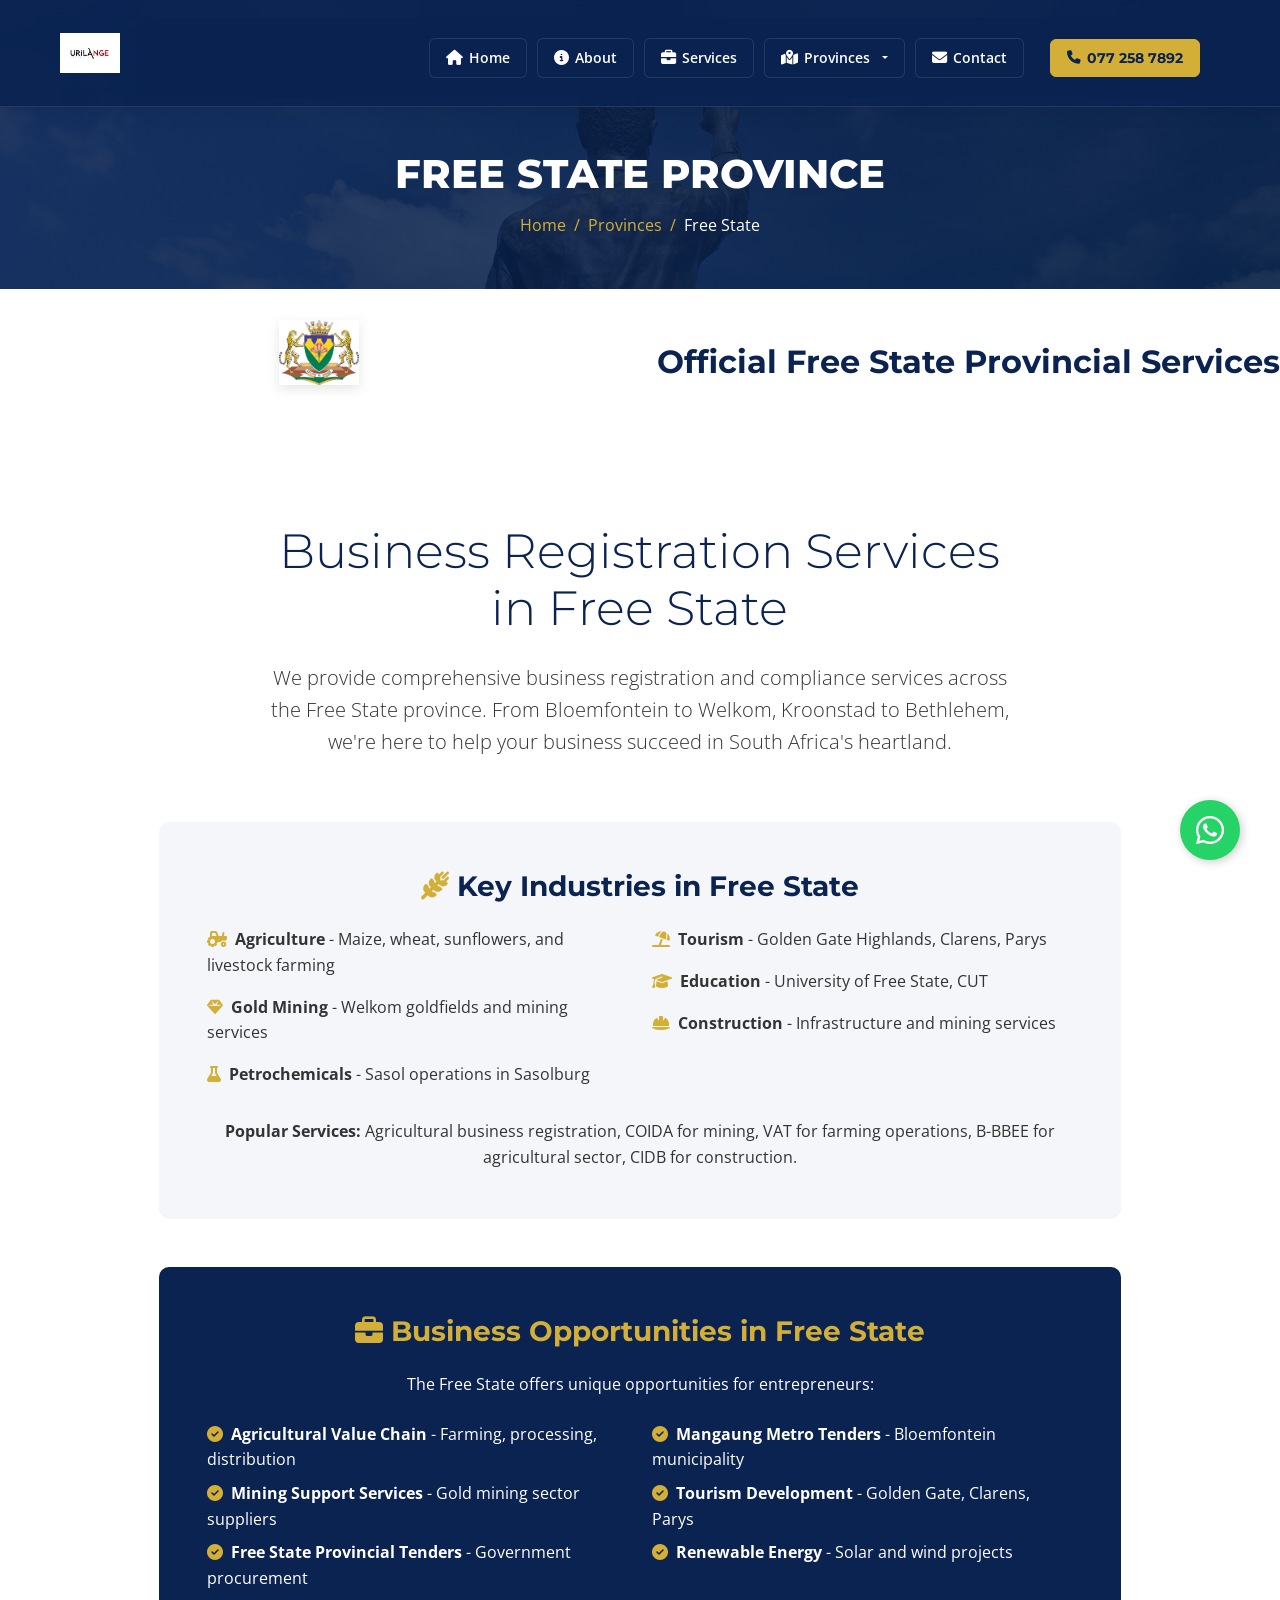
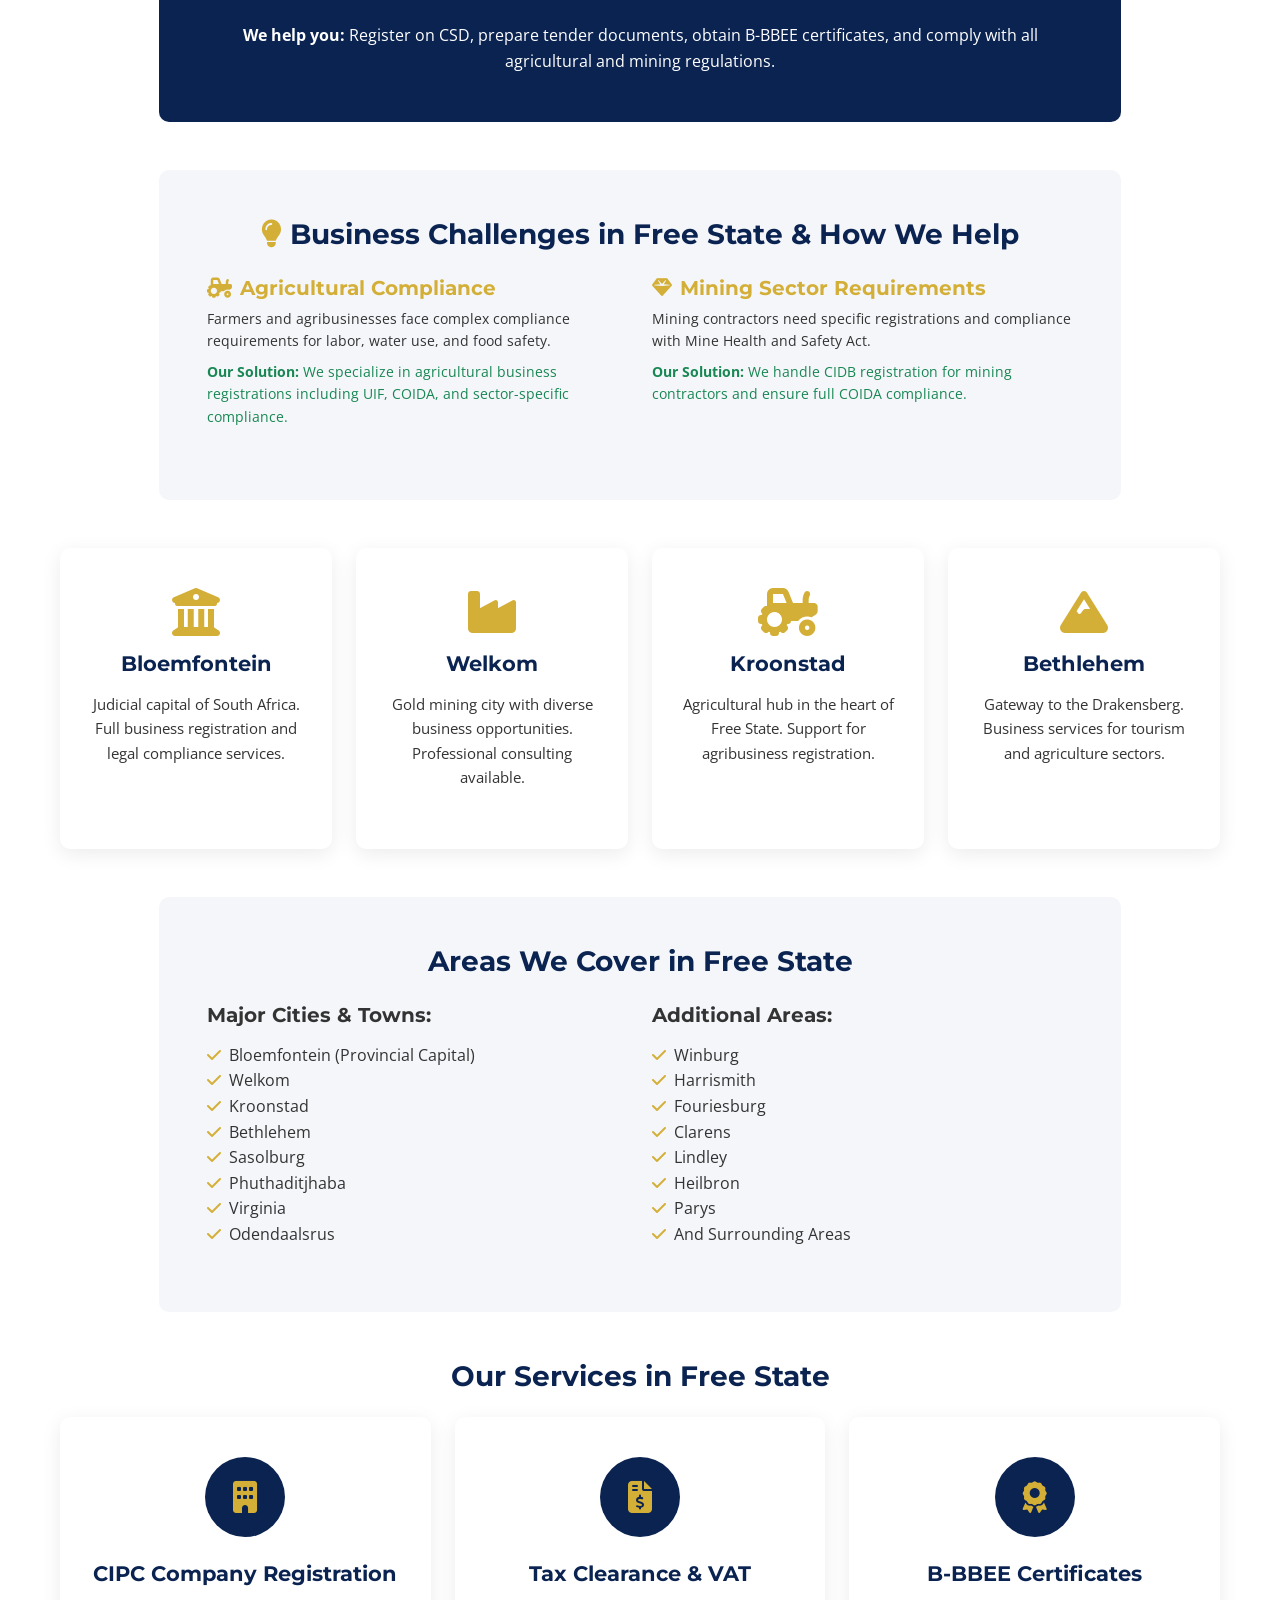
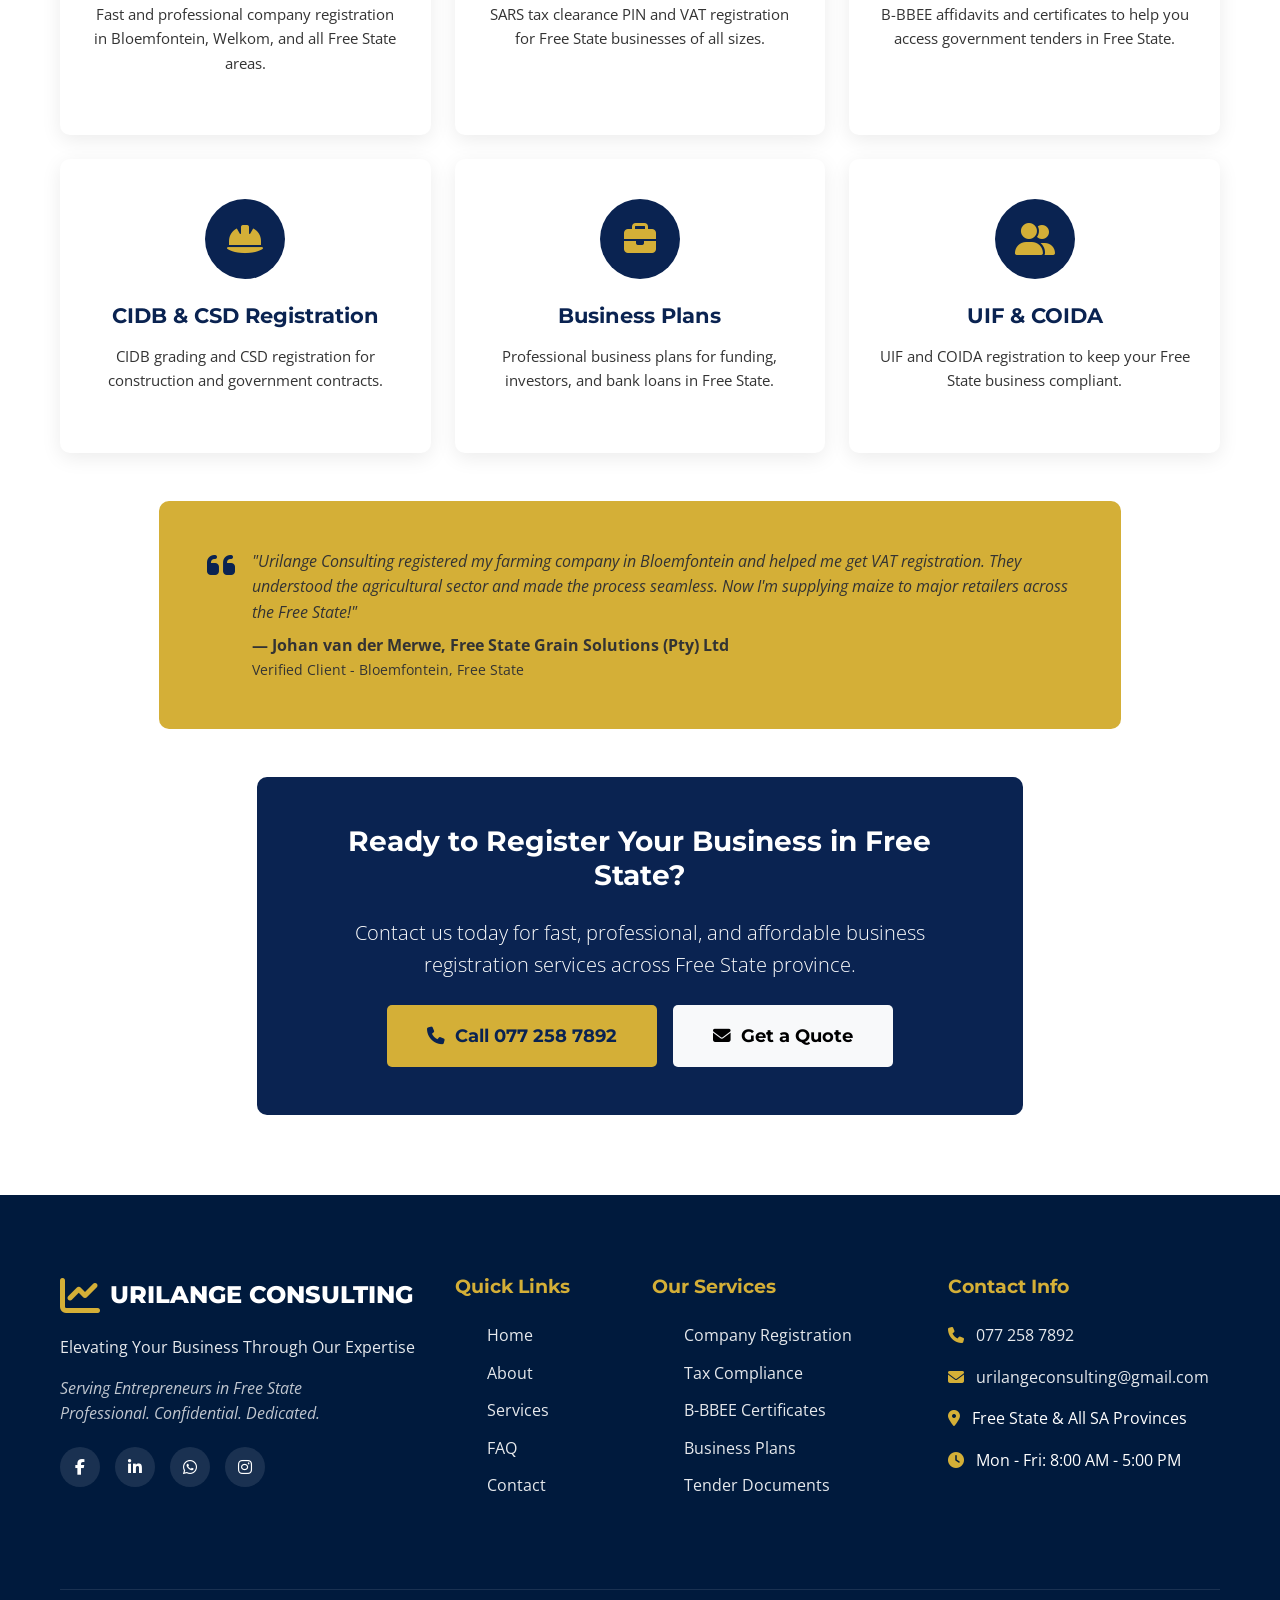
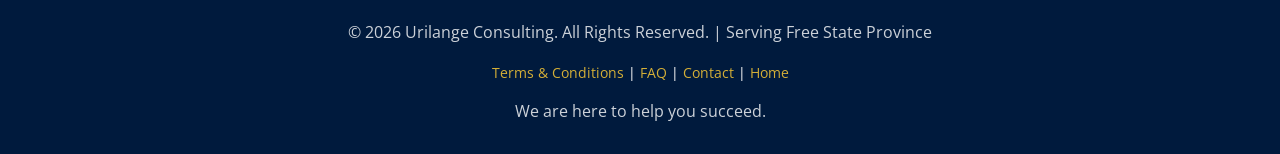
<file: provinces/free-state.html>
<!DOCTYPE html>
<html lang="en">
<head>
    <meta charset="UTF-8">
    <meta name="viewport" content="width=device-width, initial-scale=1.0">
    <meta name="description" content="Business registration services in Free State - Bloemfontein, Welkom, Kroonstad, Bethlehem. CIPC registration, tax clearance, B-BBEE. Call 077 258 7892.">
    <meta name="keywords" content="business registration Free State, CIPC Bloemfontein, company registration Welkom, tax clearance Kroonstad, B-BBEE Bethlehem, VAT registration Sasolburg, business consulting Free State">
    <meta name="author" content="Urilange Consulting">
    <meta property="og:title" content="Business Registration Free State | Urilange Consulting - Bloemfontein, Welkom & More">
    <meta property="og:description" content="Professional business registration services across Free State province. Serving Bloemfontein, Welkom, Kroonstad, Bethlehem, and all surrounding areas.">
    <meta property="og:type" content="website">
    <meta property="og:url" content="https://www.urilangeconsulting.co.za/provinces/free-state.html">
    <link rel="canonical" href="https://www.urilangeconsulting.co.za/provinces/free-state.html">
    <title>Business Registration Free State | Bloemfontein, Welkom | Urilange Consulting</title>
    <link href="https://fonts.googleapis.com/css2?family=Montserrat:wght@400;600;700;800&family=Open+Sans:wght@400;600&display=swap" rel="stylesheet">
    <link rel="stylesheet" href="../css/bootstrap.min.css">
    <link rel="stylesheet" href="../css/animate.min.css">
    <link rel="stylesheet" href="https://cdnjs.cloudflare.com/ajax/libs/font-awesome/6.4.0/css/all.min.css">
    <link rel="stylesheet" href="../css/style.css">
</head>
<body>
   <nav class="navbar navbar-expand-lg fixed-top">
    <div class="container">
        <a class="navbar-brand" href="../index.html">
            <img src="../images/logo.jpg" alt="Urilange Consulting" class="navbar-logo">
        </a>
        <button class="navbar-toggler" type="button" data-bs-toggle="collapse" data-bs-target="#navbarNav">
            <span class="navbar-toggler-icon" style="filter: invert(1);"></span>
        </button>
        <div class="collapse navbar-collapse" id="navbarNav">
            <ul class="navbar-nav ms-auto align-items-center">
                <li class="nav-item">
                    <a class="nav-link" href="../index.html" title="Home">
                        <i class="fas fa-home"></i>
                        <span class="nav-text">Home</span>
                    </a>
                </li>
                <li class="nav-item">
                    <a class="nav-link" href="../about.html" title="About">
                        <i class="fas fa-info-circle"></i>
                        <span class="nav-text">About</span>
                    </a>
                </li>
                <li class="nav-item">
                    <a class="nav-link" href="../services.html" title="Services">
                        <i class="fas fa-briefcase"></i>
                        <span class="nav-text">Services</span>
                    </a>
                </li>
                <li class="nav-item dropdown">
                    <a class="nav-link dropdown-toggle" href="#" role="button" data-bs-toggle="dropdown" title="Provinces">
                        <i class="fas fa-map-marked-alt"></i>
                        <span class="nav-text">Provinces</span>
                    </a>
                    <ul class="dropdown-menu">
                        <li><a class="dropdown-item" href="eastern-cape.html">Eastern Cape</a></li>
                        <li><a class="dropdown-item" href="free-state.html">Free State</a></li>
                        <li><a class="dropdown-item" href="gauteng.html">Gauteng</a></li>
                        <li><a class="dropdown-item" href="kwazulu-natal.html">KwaZulu-Natal</a></li>
                        <li><a class="dropdown-item" href="limpopo.html">Limpopo</a></li>
                        <li><a class="dropdown-item" href="mpumalanga.html">Mpumalanga</a></li>
                        <li><a class="dropdown-item" href="northern-cape.html">Northern Cape</a></li>
                        <li><a class="dropdown-item" href="north-west.html">North West</a></li>
                        <li><a class="dropdown-item" href="western-cape.html">Western Cape</a></li>
                    </ul>
                </li>
                <li class="nav-item">
                    <a class="nav-link" href="../contact.html" title="Contact">
                        <i class="fas fa-envelope"></i>
                        <span class="nav-text">Contact</span>
                    </a>
                </li>
                <li class="nav-item ms-lg-3">
                    <a href="tel:0772587892" class="btn btn-gold" title="Call Us">
                        <i class="fas fa-phone"></i>
                        <span class="btn-text">077 258 7892</span>
                    </a>
                </li>
            </ul>
        </div>
    </div>
</nav>
    <section class="breadcrumb-section breadcrumb-free-state">
        <div class="container">
            <h1>FREE STATE PROVINCE</h1>
            <nav aria-label="breadcrumb">
                <ol class="breadcrumb">
                    <li class="breadcrumb-item"><a href="../index.html">Home</a></li>
                    <li class="breadcrumb-item"><a href="../index.html#provinces">Provinces</a></li>
                    <li class="breadcrumb-item active">Free State</li>
                </ol>
            </nav>
        </div>
    </section>

    <!-- Province Coat of Arms Badge -->
    <div class="province-header-badge mt-4">
        <img src="../images/provinces/free-state-coat.png" alt="Free State Provincial Coat of Arms - Official Government Compliance" class="province-coat-of-arms">
        <h2>Official Free State Provincial Services</h2>
    </div>

    <section class="page-content">
        <div class="container">
            <div class="row mb-5">
                <div class="col-lg-8 mx-auto text-center wow fadeInUp">
                    <h2 class="display-5 text-primary mb-4">Business Registration Services in Free State</h2>
                    <p class="lead">We provide comprehensive business registration and compliance services across the Free State province. From Bloemfontein to Welkom, Kroonstad to Bethlehem, we're here to help your business succeed in South Africa's heartland.</p>
                </div>
            </div>

            <!-- Key Industries Section -->
            <div class="row mb-5">
                <div class="col-lg-10 mx-auto wow fadeInUp">
                    <div class="bg-light p-5 rounded">
                        <h3 class="text-primary mb-4 text-center"><i class="fas fa-wheat-awn text-warning me-2"></i>Key Industries in Free State</h3>
                        <div class="row">
                            <div class="col-md-6">
                                <ul class="list-unstyled">
                                    <li class="mb-3"><i class="fas fa-tractor text-warning me-2"></i><strong>Agriculture</strong> - Maize, wheat, sunflowers, and livestock farming</li>
                                    <li class="mb-3"><i class="fas fa-gem text-warning me-2"></i><strong>Gold Mining</strong> - Welkom goldfields and mining services</li>
                                    <li class="mb-3"><i class="fas fa-flask text-warning me-2"></i><strong>Petrochemicals</strong> - Sasol operations in Sasolburg</li>
                                </ul>
                            </div>
                            <div class="col-md-6">
                                <ul class="list-unstyled">
                                    <li class="mb-3"><i class="fas fa-umbrella-beach text-warning me-2"></i><strong>Tourism</strong> - Golden Gate Highlands, Clarens, Parys</li>
                                    <li class="mb-3"><i class="fas fa-graduation-cap text-warning me-2"></i><strong>Education</strong> - University of Free State, CUT</li>
                                    <li class="mb-3"><i class="fas fa-hard-hat text-warning me-2"></i><strong>Construction</strong> - Infrastructure and mining services</li>
                                </ul>
                            </div>
                        </div>
                        <p class="mt-3 mb-0 text-center"><strong>Popular Services:</strong> Agricultural business registration, COIDA for mining, VAT for farming operations, B-BBEE for agricultural sector, CIDB for construction.</p>
                    </div>
                </div>
            </div>

            <!-- Business Opportunities -->
            <div class="row mb-5">
                <div class="col-lg-10 mx-auto wow fadeInUp">
                    <div class="bg-primary text-white p-5 rounded">
                        <h3 class="text-warning mb-4 text-center"><i class="fas fa-briefcase me-2"></i>Business Opportunities in Free State</h3>
                        <p class="text-center mb-4">The Free State offers unique opportunities for entrepreneurs:</p>
                        <div class="row">
                            <div class="col-md-6">
                                <ul class="list-unstyled">
                                    <li class="mb-2"><i class="fas fa-check-circle text-warning me-2"></i><strong>Agricultural Value Chain</strong> - Farming, processing, distribution</li>
                                    <li class="mb-2"><i class="fas fa-check-circle text-warning me-2"></i><strong>Mining Support Services</strong> - Gold mining sector suppliers</li>
                                    <li class="mb-2"><i class="fas fa-check-circle text-warning me-2"></i><strong>Free State Provincial Tenders</strong> - Government procurement</li>
                                </ul>
                            </div>
                            <div class="col-md-6">
                                <ul class="list-unstyled">
                                    <li class="mb-2"><i class="fas fa-check-circle text-warning me-2"></i><strong>Mangaung Metro Tenders</strong> - Bloemfontein municipality</li>
                                    <li class="mb-2"><i class="fas fa-check-circle text-warning me-2"></i><strong>Tourism Development</strong> - Golden Gate, Clarens, Parys</li>
                                    <li class="mb-2"><i class="fas fa-check-circle text-warning me-2"></i><strong>Renewable Energy</strong> - Solar and wind projects</li>
                                </ul>
                            </div>
                        </div>
                        <p class="mt-3 mb-0 text-center"><strong>We help you:</strong> Register on CSD, prepare tender documents, obtain B-BBEE certificates, and comply with all agricultural and mining regulations.</p>
                    </div>
                </div>
            </div>

            <!-- Challenges & Solutions -->
            <div class="row mb-5">
                <div class="col-lg-10 mx-auto wow fadeInUp">
                    <div class="bg-light p-5 rounded">
                        <h3 class="text-primary mb-4 text-center"><i class="fas fa-lightbulb text-warning me-2"></i>Business Challenges in Free State & How We Help</h3>
                        <div class="row">
                            <div class="col-md-6">
                                <div class="mb-4">
                                    <h5 class="text-warning"><i class="fas fa-tractor me-2"></i>Agricultural Compliance</h5>
                                    <p class="small mb-2">Farmers and agribusinesses face complex compliance requirements for labor, water use, and food safety.</p>
                                    <p class="small text-success mb-0"><strong>Our Solution:</strong> We specialize in agricultural business registrations including UIF, COIDA, and sector-specific compliance.</p>
                                </div>
                            </div>
                            <div class="col-md-6">
                                <div class="mb-4">
                                    <h5 class="text-warning"><i class="fas fa-gem me-2"></i>Mining Sector Requirements</h5>
                                    <p class="small mb-2">Mining contractors need specific registrations and compliance with Mine Health and Safety Act.</p>
                                    <p class="small text-success mb-0"><strong>Our Solution:</strong> We handle CIDB registration for mining contractors and ensure full COIDA compliance.</p>
                                </div>
                            </div>
                        </div>
                    </div>
                </div>
            </div>

            <!-- Cities Section -->
            <div class="row g-4 mb-5">
                <div class="col-lg-3 col-md-6 wow fadeInUp" data-wow-delay="0.1s">
                    <div class="service-card text-center">
                        <i class="fas fa-university fa-3x text-warning mb-3"></i>
                        <h4>Bloemfontein</h4>
                        <p>Judicial capital of South Africa. Full business registration and legal compliance services.</p>
                    </div>
                </div>
                <div class="col-lg-3 col-md-6 wow fadeInUp" data-wow-delay="0.2s">
                    <div class="service-card text-center">
                        <i class="fas fa-industry fa-3x text-warning mb-3"></i>
                        <h4>Welkom</h4>
                        <p>Gold mining city with diverse business opportunities. Professional consulting available.</p>
                    </div>
                </div>
                <div class="col-lg-3 col-md-6 wow fadeInUp" data-wow-delay="0.3s">
                    <div class="service-card text-center">
                        <i class="fas fa-tractor fa-3x text-warning mb-3"></i>
                        <h4>Kroonstad</h4>
                        <p>Agricultural hub in the heart of Free State. Support for agribusiness registration.</p>
                    </div>
                </div>
                <div class="col-lg-3 col-md-6 wow fadeInUp" data-wow-delay="0.4s">
                    <div class="service-card text-center">
                        <i class="fas fa-mountain fa-3x text-warning mb-3"></i>
                        <h4>Bethlehem</h4>
                        <p>Gateway to the Drakensberg. Business services for tourism and agriculture sectors.</p>
                    </div>
                </div>
            </div>

            <!-- Areas Covered -->
            <div class="row mb-5">
                <div class="col-lg-10 mx-auto wow fadeInUp">
                    <div class="bg-light p-5 rounded">
                        <h3 class="text-primary mb-4 text-center">Areas We Cover in Free State</h3>
                        <div class="row">
                            <div class="col-md-6">
                                <h5 class="mb-3">Major Cities & Towns:</h5>
                                <ul class="list-unstyled">
                                    <li><i class="fas fa-check text-warning me-2"></i>Bloemfontein (Provincial Capital)</li>
                                    <li><i class="fas fa-check text-warning me-2"></i>Welkom</li>
                                    <li><i class="fas fa-check text-warning me-2"></i>Kroonstad</li>
                                    <li><i class="fas fa-check text-warning me-2"></i>Bethlehem</li>
                                    <li><i class="fas fa-check text-warning me-2"></i>Sasolburg</li>
                                    <li><i class="fas fa-check text-warning me-2"></i>Phuthaditjhaba</li>
                                    <li><i class="fas fa-check text-warning me-2"></i>Virginia</li>
                                    <li><i class="fas fa-check text-warning me-2"></i>Odendaalsrus</li>
                                </ul>
                            </div>
                            <div class="col-md-6">
                                <h5 class="mb-3">Additional Areas:</h5>
                                <ul class="list-unstyled">
                                    <li><i class="fas fa-check text-warning me-2"></i>Winburg</li>
                                    <li><i class="fas fa-check text-warning me-2"></i>Harrismith</li>
                                    <li><i class="fas fa-check text-warning me-2"></i>Fouriesburg</li>
                                    <li><i class="fas fa-check text-warning me-2"></i>Clarens</li>
                                    <li><i class="fas fa-check text-warning me-2"></i>Lindley</li>
                                    <li><i class="fas fa-check text-warning me-2"></i>Heilbron</li>
                                    <li><i class="fas fa-check text-warning me-2"></i>Parys</li>
                                    <li><i class="fas fa-check text-warning me-2"></i>And Surrounding Areas</li>
                                </ul>
                            </div>
                        </div>
                    </div>
                </div>
            </div>

            <!-- Services -->
            <div class="row mb-5">
                <div class="col-12 wow fadeInUp">
                    <h3 class="text-primary mb-4 text-center">Our Services in Free State</h3>
                    <div class="row g-4">
                        <div class="col-lg-4 col-md-6">
                            <div class="service-card">
                                <div class="service-icon"><i class="fas fa-building"></i></div>
                                <h4>CIPC Company Registration</h4>
                                <p>Fast and professional company registration in Bloemfontein, Welkom, and all Free State areas.</p>
                            </div>
                        </div>
                        <div class="col-lg-4 col-md-6">
                            <div class="service-card">
                                <div class="service-icon"><i class="fas fa-file-invoice-dollar"></i></div>
                                <h4>Tax Clearance & VAT</h4>
                                <p>SARS tax clearance PIN and VAT registration for Free State businesses of all sizes.</p>
                            </div>
                        </div>
                        <div class="col-lg-4 col-md-6">
                            <div class="service-card">
                                <div class="service-icon"><i class="fas fa-award"></i></div>
                                <h4>B-BBEE Certificates</h4>
                                <p>B-BBEE affidavits and certificates to help you access government tenders in Free State.</p>
                            </div>
                        </div>
                        <div class="col-lg-4 col-md-6">
                            <div class="service-card">
                                <div class="service-icon"><i class="fas fa-hard-hat"></i></div>
                                <h4>CIDB & CSD Registration</h4>
                                <p>CIDB grading and CSD registration for construction and government contracts.</p>
                            </div>
                        </div>
                        <div class="col-lg-4 col-md-6">
                            <div class="service-card">
                                <div class="service-icon"><i class="fas fa-briefcase"></i></div>
                                <h4>Business Plans</h4>
                                <p>Professional business plans for funding, investors, and bank loans in Free State.</p>
                            </div>
                        </div>
                        <div class="col-lg-4 col-md-6">
                            <div class="service-card">
                                <div class="service-icon"><i class="fas fa-user-friends"></i></div>
                                <h4>UIF & COIDA</h4>
                                <p>UIF and COIDA registration to keep your Free State business compliant.</p>
                            </div>
                        </div>
                    </div>
                </div>
            </div>

            <!-- Testimonial -->
            <div class="row mb-5">
                <div class="col-lg-10 mx-auto wow fadeInUp">
                    <div class="bg-warning p-5 rounded">
                        <div class="d-flex align-items-start">
                            <i class="fas fa-quote-left fa-2x text-primary me-3"></i>
                            <div>
                                <p class="mb-2 fst-italic">"Urilange Consulting registered my farming company in Bloemfontein and helped me get VAT registration. They understood the agricultural sector and made the process seamless. Now I'm supplying maize to major retailers across the Free State!"</p>
                                <p class="mb-0 fw-bold">— Johan van der Merwe, Free State Grain Solutions (Pty) Ltd</p>
                                <p class="mb-0 small">Verified Client - Bloemfontein, Free State</p>
                            </div>
                        </div>
                    </div>
                </div>
            </div>

            <!-- CTA -->
            <div class="row">
                <div class="col-lg-8 mx-auto text-center wow fadeInUp">
                    <div class="bg-primary text-white p-5 rounded">
                        <h3 class="mb-4">Ready to Register Your Business in Free State?</h3>
                        <p class="lead mb-4">Contact us today for fast, professional, and affordable business registration services across Free State province.</p>
                        <div class="d-flex justify-content-center gap-3 flex-wrap">
                            <a href="tel:0772587892" class="btn btn-gold btn-lg">
                                <i class="fas fa-phone"></i> Call 077 258 7892
                            </a>
                            <a href="../contact.html" class="btn btn-light btn-lg">
                                <i class="fas fa-envelope"></i> Get a Quote
                            </a>
                        </div>
                    </div>
                </div>
            </div>
        </div>
    </section>

    <!-- Footer -->
    <footer class="footer">
        <div class="container">
            <div class="row">
                <div class="col-lg-4 col-md-6 mb-4 mb-lg-0">
                    <div class="footer-logo">
                        <i class="fas fa-chart-line"></i>
                        URILANGE CONSULTING
                    </div>
                    <p>Elevating Your Business Through Our Expertise</p>
                    <p class="fst-italic opacity-75">Serving Entrepreneurs in Free State<br>Professional. Confidential. Dedicated.</p>
                    <div class="social-links">
                        <a href="#"><i class="fab fa-facebook-f"></i></a>
                        <a href="#"><i class="fab fa-linkedin-in"></i></a>
                        <a href="https://wa.me/27772587892" target="_blank"><i class="fab fa-whatsapp"></i></a>
                        <a href="#"><i class="fab fa-instagram"></i></a>
                    </div>
                </div>
                <div class="col-lg-2 col-md-6 mb-4 mb-lg-0">
                    <h4>Quick Links</h4>
                    <ul>
                        <li><a href="../index.html">Home</a></li>
                        <li><a href="../about.html">About</a></li>
                        <li><a href="../services.html">Services</a></li>
                        <li><a href="../faq.html">FAQ</a></li>
                        <li><a href="../contact.html">Contact</a></li>
                    </ul>
                </div>
                <div class="col-lg-3 col-md-6 mb-4 mb-lg-0">
                    <h4>Our Services</h4>
                    <ul>
                        <li><a href="../services.html">Company Registration</a></li>
                        <li><a href="../services.html">Tax Compliance</a></li>
                        <li><a href="../services.html">B-BBEE Certificates</a></li>
                        <li><a href="../services.html">Business Plans</a></li>
                        <li><a href="../services.html">Tender Documents</a></li>
                    </ul>
                </div>
                <div class="col-lg-3 col-md-6">
                    <h4>Contact Info</h4>
                    <ul class="list-unstyled">
                        <li class="mb-3">
                            <i class="fas fa-phone text-warning me-2"></i>
                            <a href="tel:0772587892" class="text-white">077 258 7892</a>
                        </li>
                        <li class="mb-3">
                            <i class="fas fa-envelope text-warning me-2"></i>
                            <a href="mailto:urilangeconsulting@gmail.com" class="text-white">urilangeconsulting@gmail.com</a>
                        </li>
                        <li class="mb-3">
                            <i class="fas fa-map-marker-alt text-warning me-2"></i>
                            <span>Free State & All SA Provinces</span>
                        </li>
                        <li>
                            <i class="fas fa-clock text-warning me-2"></i>
                            <span>Mon - Fri: 8:00 AM - 5:00 PM</span>
                        </li>
                    </ul>
                </div>
            </div>
            <div class="footer-bottom">
                <p>&copy; 2026 Urilange Consulting. All Rights Reserved. | Serving Free State Province</p>
                <div class="footer-legal-links">
                    <a href="../terms.html">Terms & Conditions</a> | 
                    <a href="../faq.html">FAQ</a> | 
                    <a href="../contact.html">Contact</a> |
                    <a href="../index.html">Home</a>
                </div>
                <p class="mb-0">We are here to help you succeed.</p>
            </div>
        </div>
    </footer>

    <!-- Floating WhatsApp Button -->
    <a href="https://wa.me/27772587892" class="whatsapp-float" target="_blank" rel="noopener noreferrer" aria-label="Chat on WhatsApp">
        <i class="fab fa-whatsapp"></i>
    </a>

    <script src="../js/bootstrap.bundle.min.js"></script>
    <script src="../js/wow.min.js"></script>
    <script src="../js/main.js"></script>
</body>
</html>
</file>
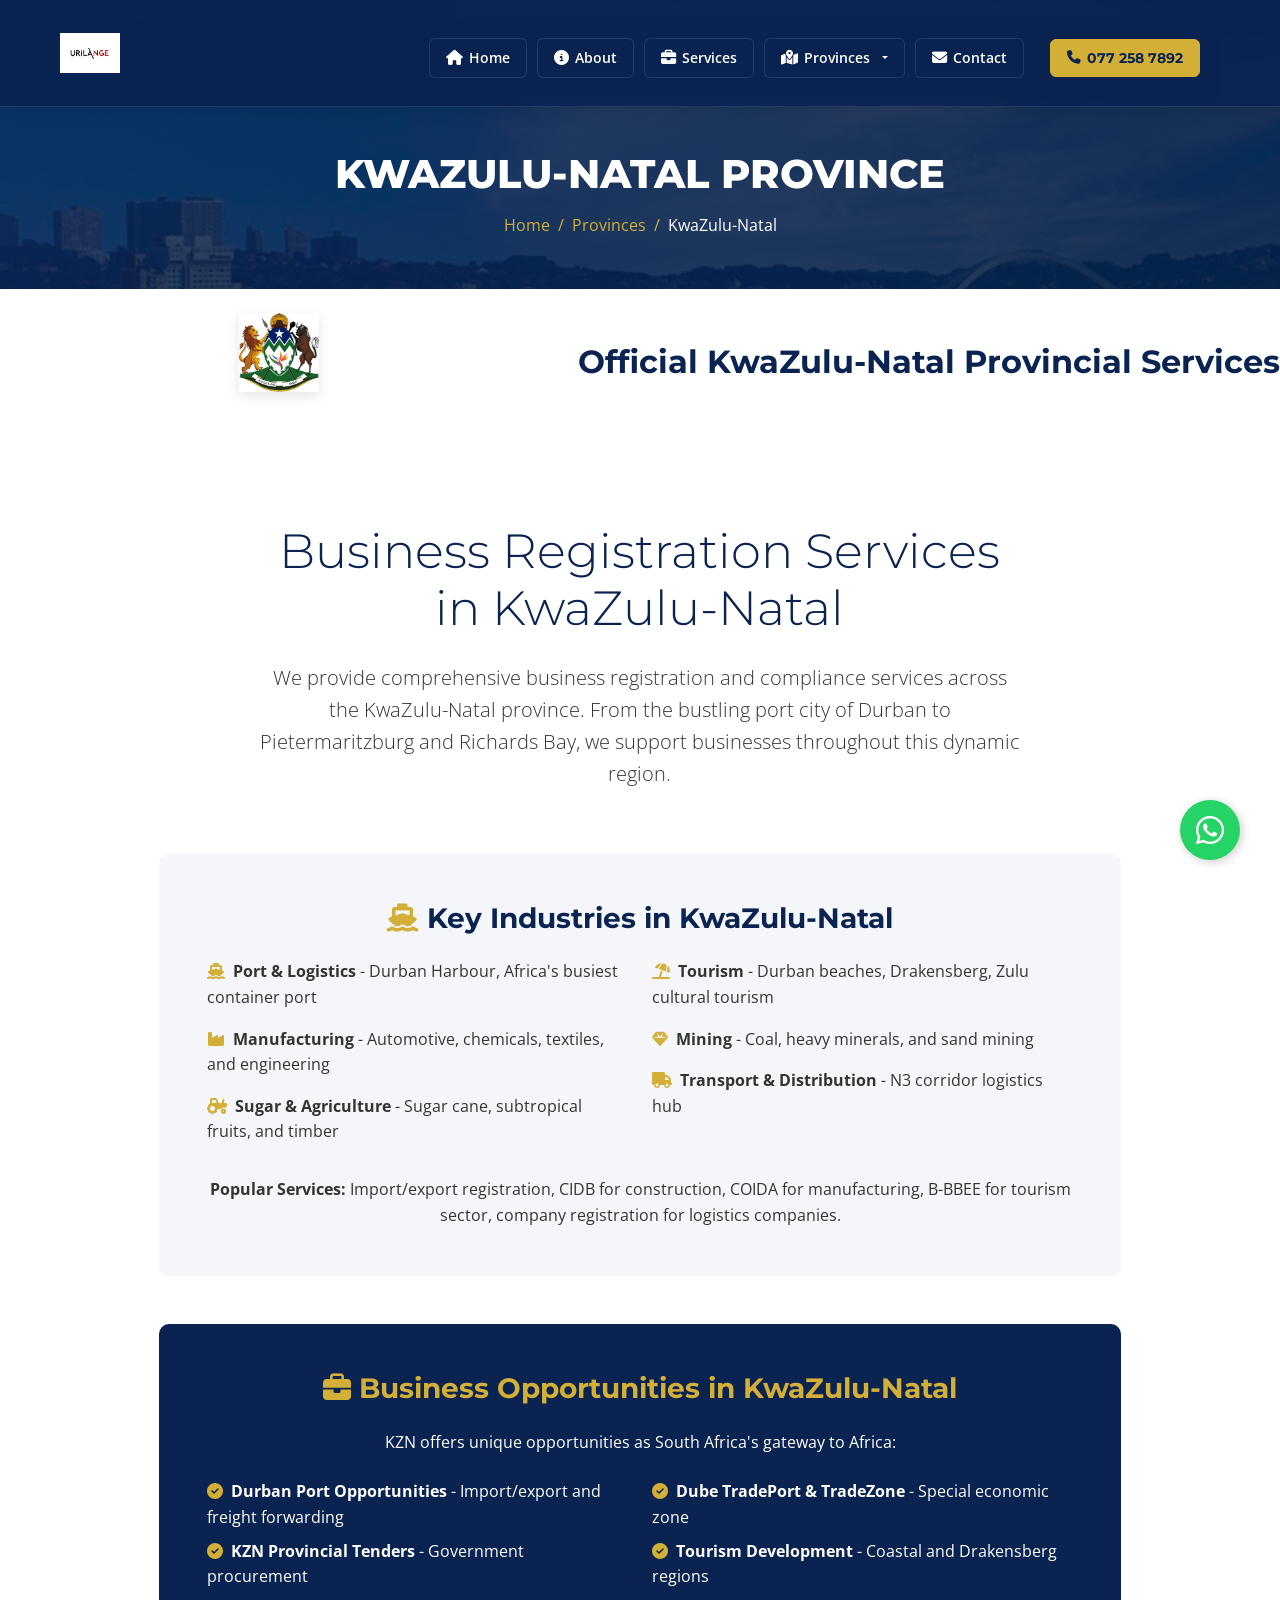
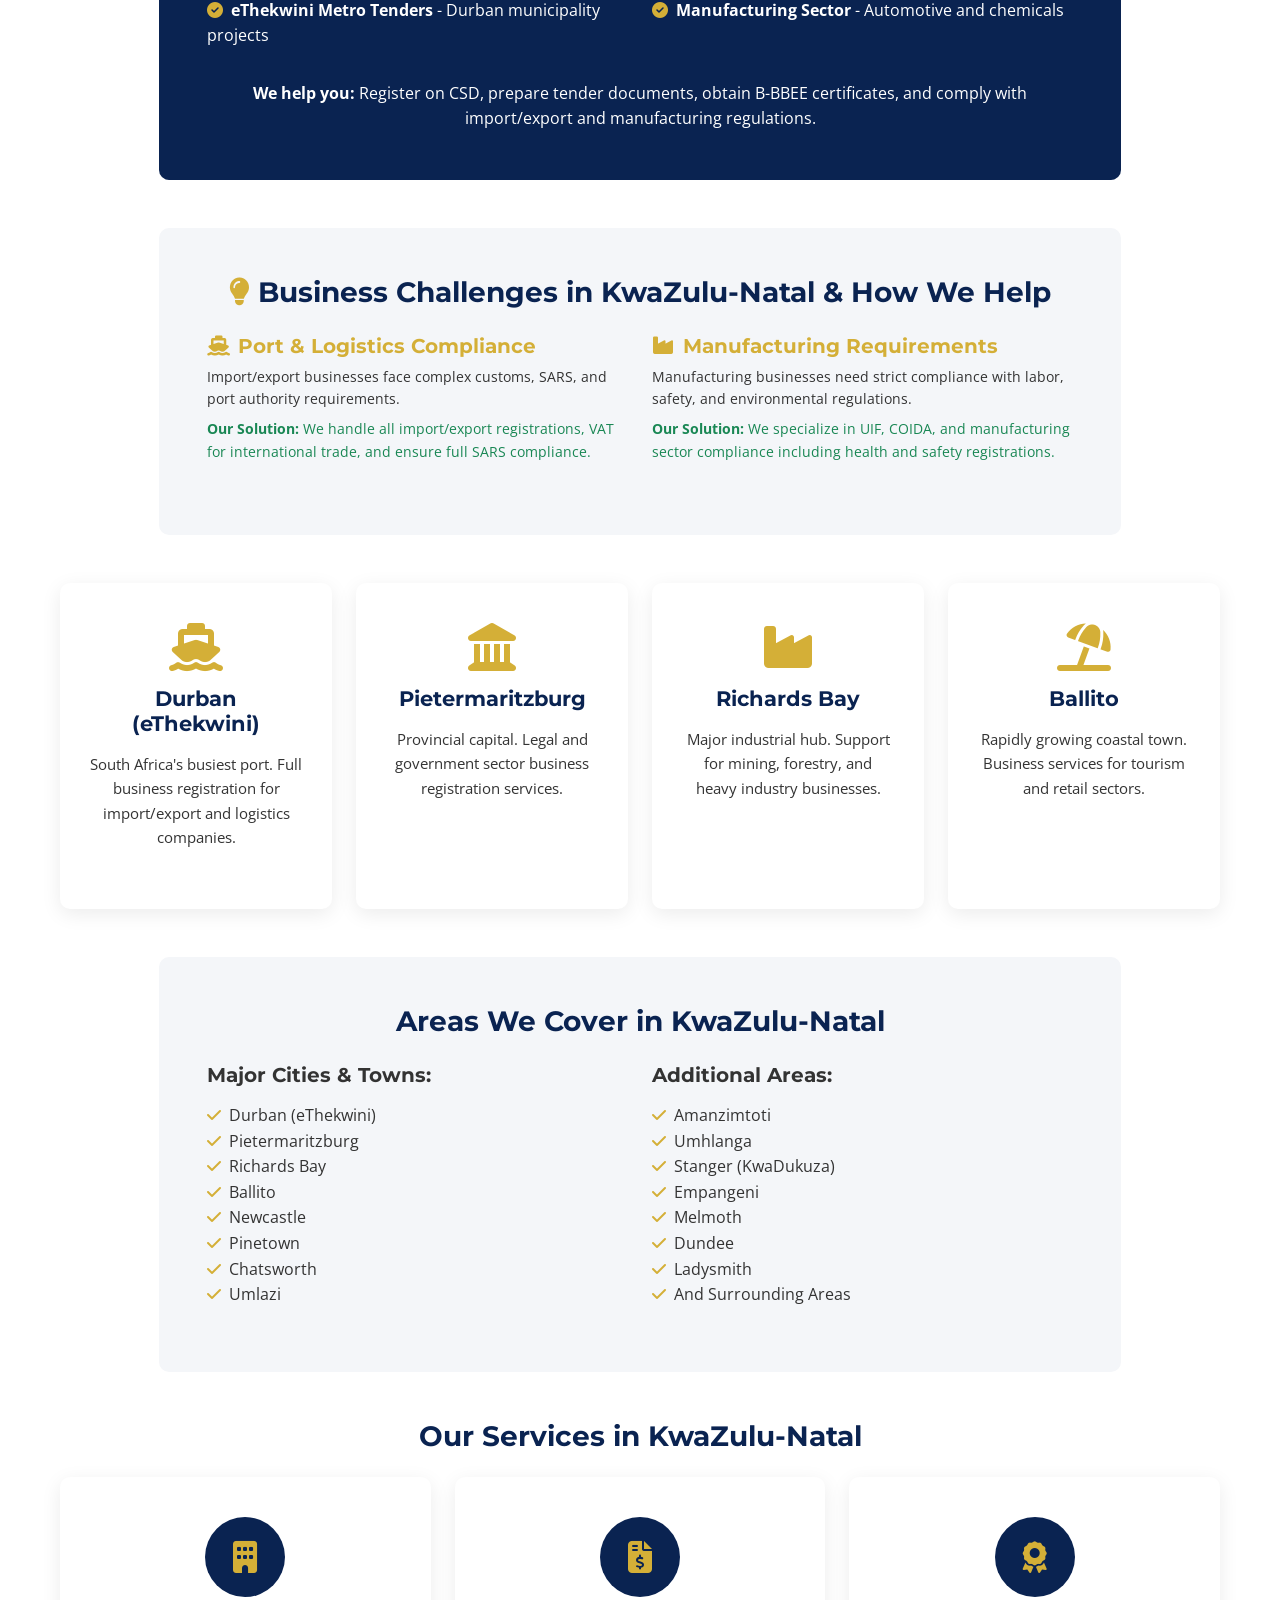
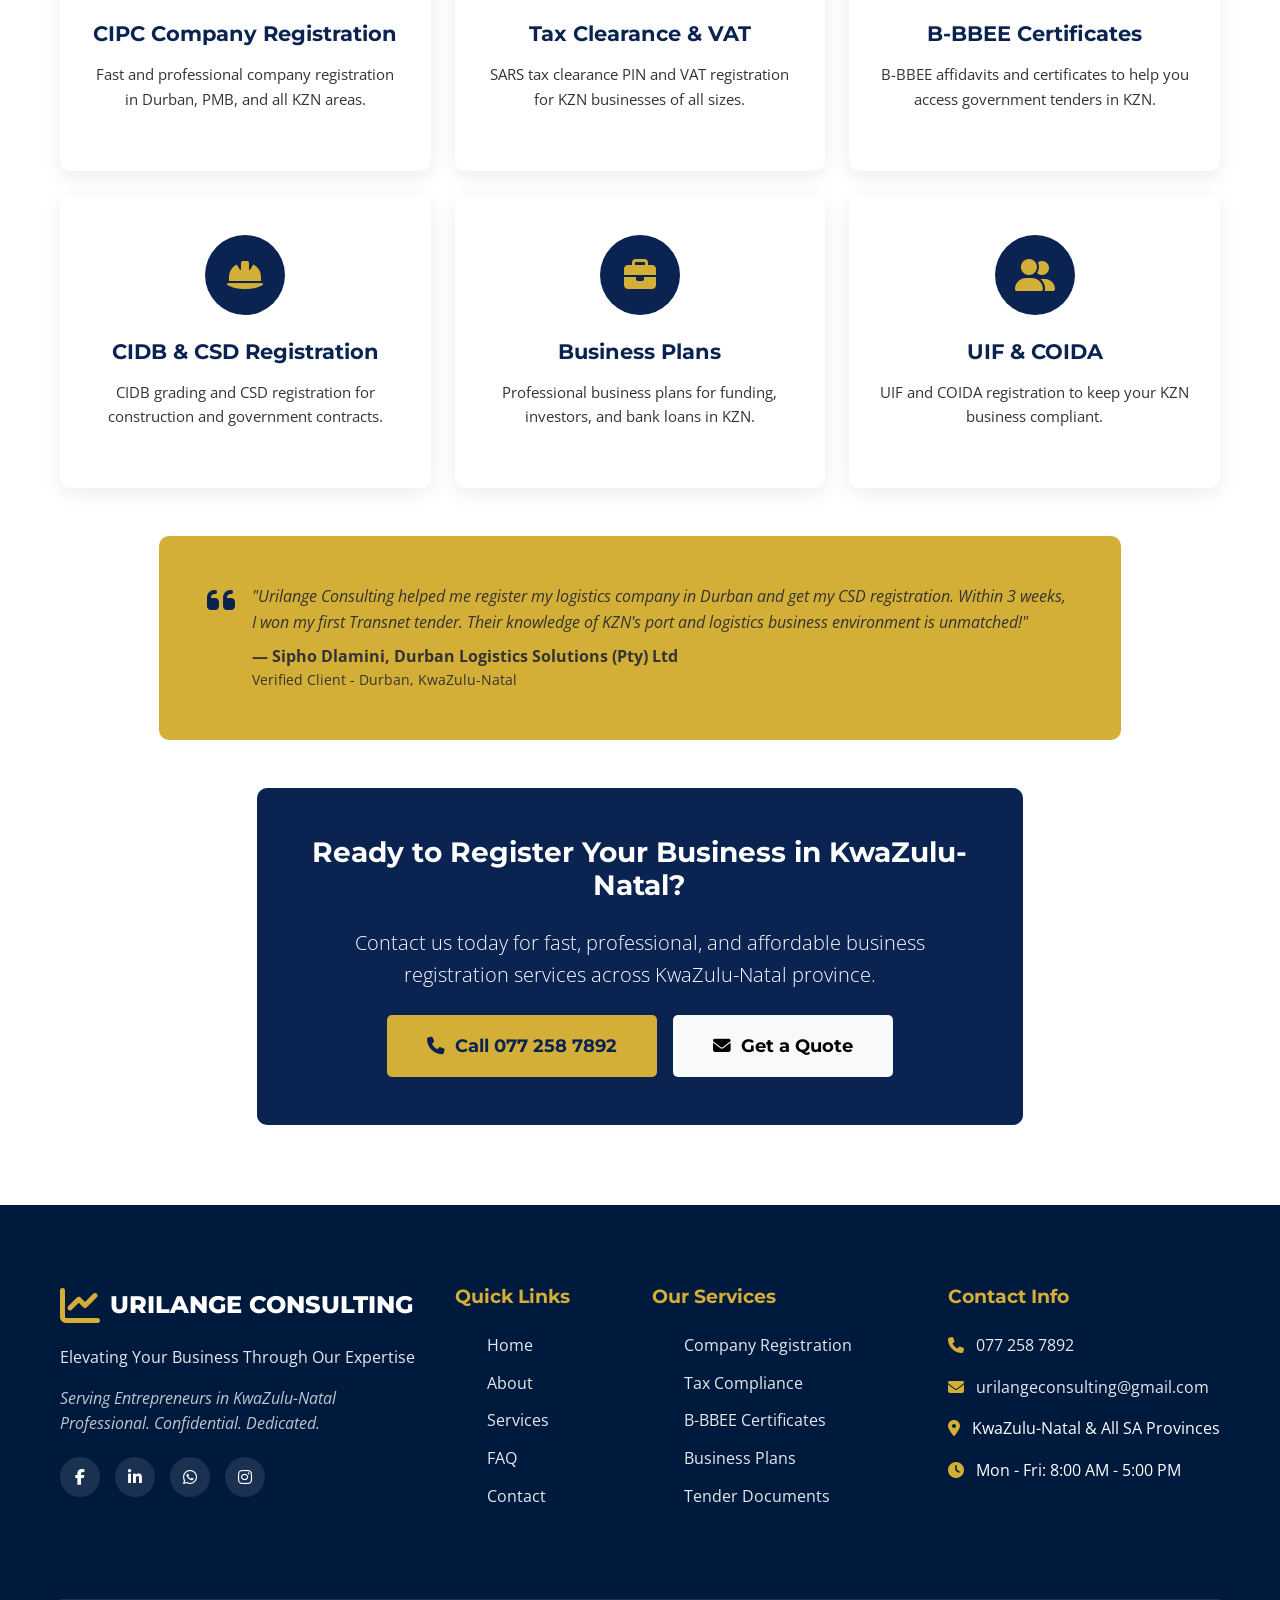
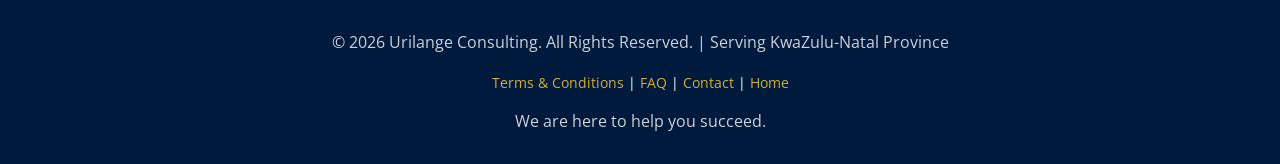
<file: provinces/kwazulu-natal.html>
<!DOCTYPE html>
<html lang="en">
<head>
    <meta charset="UTF-8">
    <meta name="viewport" content="width=device-width, initial-scale=1.0">
    <meta name="description" content="Business registration services in KwaZulu-Natal - Durban, Pietermaritzburg, Richards Bay, Ballito. CIPC registration, tax clearance, B-BBEE. Call 077 258 7892.">
    <meta name="keywords" content="business registration KwaZulu-Natal, CIPC Durban, company registration Pietermaritzburg, tax clearance Richards Bay, B-BBEE Ballito, VAT registration Newcastle, business consulting KZN">
    <meta name="author" content="Urilange Consulting">
    <meta property="og:title" content="Business Registration KwaZulu-Natal | Urilange Consulting - Durban, PMB & More">
    <meta property="og:description" content="Professional business registration services across KwaZulu-Natal province. Serving Durban, Pietermaritzburg, Richards Bay, and all surrounding areas.">
    <link rel="canonical" href="https://www.urilangeconsulting.co.za/provinces/kwazulu-natal.html">
    <title>Business Registration KwaZulu-Natal | Durban, Pietermaritzburg | Urilange Consulting</title>
    <link href="https://fonts.googleapis.com/css2?family=Montserrat:wght@400;600;700;800&family=Open+Sans:wght@400;600&display=swap" rel="stylesheet">
    <link rel="stylesheet" href="../css/bootstrap.min.css">
    <link rel="stylesheet" href="../css/animate.min.css">
    <link rel="stylesheet" href="https://cdnjs.cloudflare.com/ajax/libs/font-awesome/6.4.0/css/all.min.css">
    <link rel="stylesheet" href="../css/style.css">
</head>
<body>
   <nav class="navbar navbar-expand-lg fixed-top">
    <div class="container">
        <a class="navbar-brand" href="../index.html">
            <img src="../images/logo.jpg" alt="Urilange Consulting" class="navbar-logo">
        </a>
        <button class="navbar-toggler" type="button" data-bs-toggle="collapse" data-bs-target="#navbarNav">
            <span class="navbar-toggler-icon" style="filter: invert(1);"></span>
        </button>
        <div class="collapse navbar-collapse" id="navbarNav">
            <ul class="navbar-nav ms-auto align-items-center">
                <li class="nav-item">
                    <a class="nav-link" href="../index.html" title="Home">
                        <i class="fas fa-home"></i>
                        <span class="nav-text">Home</span>
                    </a>
                </li>
                <li class="nav-item">
                    <a class="nav-link" href="../about.html" title="About">
                        <i class="fas fa-info-circle"></i>
                        <span class="nav-text">About</span>
                    </a>
                </li>
                <li class="nav-item">
                    <a class="nav-link" href="../services.html" title="Services">
                        <i class="fas fa-briefcase"></i>
                        <span class="nav-text">Services</span>
                    </a>
                </li>
                <li class="nav-item dropdown">
                    <a class="nav-link dropdown-toggle" href="#" role="button" data-bs-toggle="dropdown" title="Provinces">
                        <i class="fas fa-map-marked-alt"></i>
                        <span class="nav-text">Provinces</span>
                    </a>
                    <ul class="dropdown-menu">
                        <li><a class="dropdown-item" href="eastern-cape.html">Eastern Cape</a></li>
                        <li><a class="dropdown-item" href="free-state.html">Free State</a></li>
                        <li><a class="dropdown-item" href="gauteng.html">Gauteng</a></li>
                        <li><a class="dropdown-item" href="kwazulu-natal.html">KwaZulu-Natal</a></li>
                        <li><a class="dropdown-item" href="limpopo.html">Limpopo</a></li>
                        <li><a class="dropdown-item" href="mpumalanga.html">Mpumalanga</a></li>
                        <li><a class="dropdown-item" href="northern-cape.html">Northern Cape</a></li>
                        <li><a class="dropdown-item" href="north-west.html">North West</a></li>
                        <li><a class="dropdown-item" href="western-cape.html">Western Cape</a></li>
                    </ul>
                </li>
                <li class="nav-item">
                    <a class="nav-link" href="../contact.html" title="Contact">
                        <i class="fas fa-envelope"></i>
                        <span class="nav-text">Contact</span>
                    </a>
                </li>
                <li class="nav-item ms-lg-3">
                    <a href="tel:0772587892" class="btn btn-gold" title="Call Us">
                        <i class="fas fa-phone"></i>
                        <span class="btn-text">077 258 7892</span>
                    </a>
                </li>
            </ul>
        </div>
    </div>
</nav>
    <section class="breadcrumb-section breadcrumb-kwazulu-natal">
        <div class="container">
            <h1>KWAZULU-NATAL PROVINCE</h1>
            <nav aria-label="breadcrumb">
                <ol class="breadcrumb">
                    <li class="breadcrumb-item"><a href="../index.html">Home</a></li>
                    <li class="breadcrumb-item"><a href="../index.html#provinces">Provinces</a></li>
                    <li class="breadcrumb-item active">KwaZulu-Natal</li>
                </ol>
            </nav>
        </div>
    </section>

    <!-- Province Coat of Arms Badge -->
    <div class="province-header-badge mt-4">
        <img src="../images/provinces/kwazulu-natal-coat.png" alt="KwaZulu-Natal Provincial Coat of Arms - Official Government Compliance" class="province-coat-of-arms">
        <h2>Official KwaZulu-Natal Provincial Services</h2>
    </div>

    <section class="page-content">
        <div class="container">
            <div class="row mb-5">
                <div class="col-lg-8 mx-auto text-center wow fadeInUp">
                    <h2 class="display-5 text-primary mb-4">Business Registration Services in KwaZulu-Natal</h2>
                    <p class="lead">We provide comprehensive business registration and compliance services across the KwaZulu-Natal province. From the bustling port city of Durban to Pietermaritzburg and Richards Bay, we support businesses throughout this dynamic region.</p>
                </div>
            </div>

            <!-- Key Industries Section -->
            <div class="row mb-5">
                <div class="col-lg-10 mx-auto wow fadeInUp">
                    <div class="bg-light p-5 rounded">
                        <h3 class="text-primary mb-4 text-center"><i class="fas fa-ship text-warning me-2"></i>Key Industries in KwaZulu-Natal</h3>
                        <div class="row">
                            <div class="col-md-6">
                                <ul class="list-unstyled">
                                    <li class="mb-3"><i class="fas fa-ship text-warning me-2"></i><strong>Port & Logistics</strong> - Durban Harbour, Africa's busiest container port</li>
                                    <li class="mb-3"><i class="fas fa-industry text-warning me-2"></i><strong>Manufacturing</strong> - Automotive, chemicals, textiles, and engineering</li>
                                    <li class="mb-3"><i class="fas fa-tractor text-warning me-2"></i><strong>Sugar & Agriculture</strong> - Sugar cane, subtropical fruits, and timber</li>
                                </ul>
                            </div>
                            <div class="col-md-6">
                                <ul class="list-unstyled">
                                    <li class="mb-3"><i class="fas fa-umbrella-beach text-warning me-2"></i><strong>Tourism</strong> - Durban beaches, Drakensberg, Zulu cultural tourism</li>
                                    <li class="mb-3"><i class="fas fa-gem text-warning me-2"></i><strong>Mining</strong> - Coal, heavy minerals, and sand mining</li>
                                    <li class="mb-3"><i class="fas fa-truck text-warning me-2"></i><strong>Transport & Distribution</strong> - N3 corridor logistics hub</li>
                                </ul>
                            </div>
                        </div>
                        <p class="mt-3 mb-0 text-center"><strong>Popular Services:</strong> Import/export registration, CIDB for construction, COIDA for manufacturing, B-BBEE for tourism sector, company registration for logistics companies.</p>
                    </div>
                </div>
            </div>

            <!-- Business Opportunities -->
            <div class="row mb-5">
                <div class="col-lg-10 mx-auto wow fadeInUp">
                    <div class="bg-primary text-white p-5 rounded">
                        <h3 class="text-warning mb-4 text-center"><i class="fas fa-briefcase me-2"></i>Business Opportunities in KwaZulu-Natal</h3>
                        <p class="text-center mb-4">KZN offers unique opportunities as South Africa's gateway to Africa:</p>
                        <div class="row">
                            <div class="col-md-6">
                                <ul class="list-unstyled">
                                    <li class="mb-2"><i class="fas fa-check-circle text-warning me-2"></i><strong>Durban Port Opportunities</strong> - Import/export and freight forwarding</li>
                                    <li class="mb-2"><i class="fas fa-check-circle text-warning me-2"></i><strong>KZN Provincial Tenders</strong> - Government procurement</li>
                                    <li class="mb-2"><i class="fas fa-check-circle text-warning me-2"></i><strong>eThekwini Metro Tenders</strong> - Durban municipality projects</li>
                                </ul>
                            </div>
                            <div class="col-md-6">
                                <ul class="list-unstyled">
                                    <li class="mb-2"><i class="fas fa-check-circle text-warning me-2"></i><strong>Dube TradePort & TradeZone</strong> - Special economic zone</li>
                                    <li class="mb-2"><i class="fas fa-check-circle text-warning me-2"></i><strong>Tourism Development</strong> - Coastal and Drakensberg regions</li>
                                    <li class="mb-2"><i class="fas fa-check-circle text-warning me-2"></i><strong>Manufacturing Sector</strong> - Automotive and chemicals</li>
                                </ul>
                            </div>
                        </div>
                        <p class="mt-3 mb-0 text-center"><strong>We help you:</strong> Register on CSD, prepare tender documents, obtain B-BBEE certificates, and comply with import/export and manufacturing regulations.</p>
                    </div>
                </div>
            </div>

            <!-- Challenges & Solutions -->
            <div class="row mb-5">
                <div class="col-lg-10 mx-auto wow fadeInUp">
                    <div class="bg-light p-5 rounded">
                        <h3 class="text-primary mb-4 text-center"><i class="fas fa-lightbulb text-warning me-2"></i>Business Challenges in KwaZulu-Natal & How We Help</h3>
                        <div class="row">
                            <div class="col-md-6">
                                <div class="mb-4">
                                    <h5 class="text-warning"><i class="fas fa-ship me-2"></i>Port & Logistics Compliance</h5>
                                    <p class="small mb-2">Import/export businesses face complex customs, SARS, and port authority requirements.</p>
                                    <p class="small text-success mb-0"><strong>Our Solution:</strong> We handle all import/export registrations, VAT for international trade, and ensure full SARS compliance.</p>
                                </div>
                            </div>
                            <div class="col-md-6">
                                <div class="mb-4">
                                    <h5 class="text-warning"><i class="fas fa-industry me-2"></i>Manufacturing Requirements</h5>
                                    <p class="small mb-2">Manufacturing businesses need strict compliance with labor, safety, and environmental regulations.</p>
                                    <p class="small text-success mb-0"><strong>Our Solution:</strong> We specialize in UIF, COIDA, and manufacturing sector compliance including health and safety registrations.</p>
                                </div>
                            </div>
                        </div>
                    </div>
                </div>
            </div>

            <!-- Cities Section -->
            <div class="row g-4 mb-5">
                <div class="col-lg-3 col-md-6 wow fadeInUp" data-wow-delay="0.1s">
                    <div class="service-card text-center">
                        <i class="fas fa-ship fa-3x text-warning mb-3"></i>
                        <h4>Durban (eThekwini)</h4>
                        <p>South Africa's busiest port. Full business registration for import/export and logistics companies.</p>
                    </div>
                </div>
                <div class="col-lg-3 col-md-6 wow fadeInUp" data-wow-delay="0.2s">
                    <div class="service-card text-center">
                        <i class="fas fa-landmark fa-3x text-warning mb-3"></i>
                        <h4>Pietermaritzburg</h4>
                        <p>Provincial capital. Legal and government sector business registration services.</p>
                    </div>
                </div>
                <div class="col-lg-3 col-md-6 wow fadeInUp" data-wow-delay="0.3s">
                    <div class="service-card text-center">
                        <i class="fas fa-industry fa-3x text-warning mb-3"></i>
                        <h4>Richards Bay</h4>
                        <p>Major industrial hub. Support for mining, forestry, and heavy industry businesses.</p>
                    </div>
                </div>
                <div class="col-lg-3 col-md-6 wow fadeInUp" data-wow-delay="0.4s">
                    <div class="service-card text-center">
                        <i class="fas fa-umbrella-beach fa-3x text-warning mb-3"></i>
                        <h4>Ballito</h4>
                        <p>Rapidly growing coastal town. Business services for tourism and retail sectors.</p>
                    </div>
                </div>
            </div>

            <!-- Areas Covered -->
            <div class="row mb-5">
                <div class="col-lg-10 mx-auto wow fadeInUp">
                    <div class="bg-light p-5 rounded">
                        <h3 class="text-primary mb-4 text-center">Areas We Cover in KwaZulu-Natal</h3>
                        <div class="row">
                            <div class="col-md-6">
                                <h5 class="mb-3">Major Cities & Towns:</h5>
                                <ul class="list-unstyled">
                                    <li><i class="fas fa-check text-warning me-2"></i>Durban (eThekwini)</li>
                                    <li><i class="fas fa-check text-warning me-2"></i>Pietermaritzburg</li>
                                    <li><i class="fas fa-check text-warning me-2"></i>Richards Bay</li>
                                    <li><i class="fas fa-check text-warning me-2"></i>Ballito</li>
                                    <li><i class="fas fa-check text-warning me-2"></i>Newcastle</li>
                                    <li><i class="fas fa-check text-warning me-2"></i>Pinetown</li>
                                    <li><i class="fas fa-check text-warning me-2"></i>Chatsworth</li>
                                    <li><i class="fas fa-check text-warning me-2"></i>Umlazi</li>
                                </ul>
                            </div>
                            <div class="col-md-6">
                                <h5 class="mb-3">Additional Areas:</h5>
                                <ul class="list-unstyled">
                                    <li><i class="fas fa-check text-warning me-2"></i>Amanzimtoti</li>
                                    <li><i class="fas fa-check text-warning me-2"></i>Umhlanga</li>
                                    <li><i class="fas fa-check text-warning me-2"></i>Stanger (KwaDukuza)</li>
                                    <li><i class="fas fa-check text-warning me-2"></i>Empangeni</li>
                                    <li><i class="fas fa-check text-warning me-2"></i>Melmoth</li>
                                    <li><i class="fas fa-check text-warning me-2"></i>Dundee</li>
                                    <li><i class="fas fa-check text-warning me-2"></i>Ladysmith</li>
                                    <li><i class="fas fa-check text-warning me-2"></i>And Surrounding Areas</li>
                                </ul>
                            </div>
                        </div>
                    </div>
                </div>
            </div>

            <!-- Services -->
            <div class="row mb-5">
                <div class="col-12 wow fadeInUp">
                    <h3 class="text-primary mb-4 text-center">Our Services in KwaZulu-Natal</h3>
                    <div class="row g-4">
                        <div class="col-lg-4 col-md-6">
                            <div class="service-card">
                                <div class="service-icon"><i class="fas fa-building"></i></div>
                                <h4>CIPC Company Registration</h4>
                                <p>Fast and professional company registration in Durban, PMB, and all KZN areas.</p>
                            </div>
                        </div>
                        <div class="col-lg-4 col-md-6">
                            <div class="service-card">
                                <div class="service-icon"><i class="fas fa-file-invoice-dollar"></i></div>
                                <h4>Tax Clearance & VAT</h4>
                                <p>SARS tax clearance PIN and VAT registration for KZN businesses of all sizes.</p>
                            </div>
                        </div>
                        <div class="col-lg-4 col-md-6">
                            <div class="service-card">
                                <div class="service-icon"><i class="fas fa-award"></i></div>
                                <h4>B-BBEE Certificates</h4>
                                <p>B-BBEE affidavits and certificates to help you access government tenders in KZN.</p>
                            </div>
                        </div>
                        <div class="col-lg-4 col-md-6">
                            <div class="service-card">
                                <div class="service-icon"><i class="fas fa-hard-hat"></i></div>
                                <h4>CIDB & CSD Registration</h4>
                                <p>CIDB grading and CSD registration for construction and government contracts.</p>
                            </div>
                        </div>
                        <div class="col-lg-4 col-md-6">
                            <div class="service-card">
                                <div class="service-icon"><i class="fas fa-briefcase"></i></div>
                                <h4>Business Plans</h4>
                                <p>Professional business plans for funding, investors, and bank loans in KZN.</p>
                            </div>
                        </div>
                        <div class="col-lg-4 col-md-6">
                            <div class="service-card">
                                <div class="service-icon"><i class="fas fa-user-friends"></i></div>
                                <h4>UIF & COIDA</h4>
                                <p>UIF and COIDA registration to keep your KZN business compliant.</p>
                            </div>
                        </div>
                    </div>
                </div>
            </div>

            <!-- Testimonial -->
            <div class="row mb-5">
                <div class="col-lg-10 mx-auto wow fadeInUp">
                    <div class="bg-warning p-5 rounded">
                        <div class="d-flex align-items-start">
                            <i class="fas fa-quote-left fa-2x text-primary me-3"></i>
                            <div>
                                <p class="mb-2 fst-italic">"Urilange Consulting helped me register my logistics company in Durban and get my CSD registration. Within 3 weeks, I won my first Transnet tender. Their knowledge of KZN's port and logistics business environment is unmatched!"</p>
                                <p class="mb-0 fw-bold">— Sipho Dlamini, Durban Logistics Solutions (Pty) Ltd</p>
                                <p class="mb-0 small">Verified Client - Durban, KwaZulu-Natal</p>
                            </div>
                        </div>
                    </div>
                </div>
            </div>

            <!-- CTA -->
            <div class="row">
                <div class="col-lg-8 mx-auto text-center wow fadeInUp">
                    <div class="bg-primary text-white p-5 rounded">
                        <h3 class="mb-4">Ready to Register Your Business in KwaZulu-Natal?</h3>
                        <p class="lead mb-4">Contact us today for fast, professional, and affordable business registration services across KwaZulu-Natal province.</p>
                        <div class="d-flex justify-content-center gap-3 flex-wrap">
                            <a href="tel:0772587892" class="btn btn-gold btn-lg">
                                <i class="fas fa-phone"></i> Call 077 258 7892
                            </a>
                            <a href="../contact.html" class="btn btn-light btn-lg">
                                <i class="fas fa-envelope"></i> Get a Quote
                            </a>
                        </div>
                    </div>
                </div>
            </div>
        </div>
    </section>

    <!-- Footer -->
    <footer class="footer">
        <div class="container">
            <div class="row">
                <div class="col-lg-4 col-md-6 mb-4 mb-lg-0">
                    <div class="footer-logo">
                        <i class="fas fa-chart-line"></i>
                        URILANGE CONSULTING
                    </div>
                    <p>Elevating Your Business Through Our Expertise</p>
                    <p class="fst-italic opacity-75">Serving Entrepreneurs in KwaZulu-Natal<br>Professional. Confidential. Dedicated.</p>
                    <div class="social-links">
                        <a href="#"><i class="fab fa-facebook-f"></i></a>
                        <a href="#"><i class="fab fa-linkedin-in"></i></a>
                        <a href="https://wa.me/27772587892" target="_blank"><i class="fab fa-whatsapp"></i></a>
                        <a href="#"><i class="fab fa-instagram"></i></a>
                    </div>
                </div>
                <div class="col-lg-2 col-md-6 mb-4 mb-lg-0">
                    <h4>Quick Links</h4>
                    <ul>
                        <li><a href="../index.html">Home</a></li>
                        <li><a href="../about.html">About</a></li>
                        <li><a href="../services.html">Services</a></li>
                        <li><a href="../faq.html">FAQ</a></li>
                        <li><a href="../contact.html">Contact</a></li>
                    </ul>
                </div>
                <div class="col-lg-3 col-md-6 mb-4 mb-lg-0">
                    <h4>Our Services</h4>
                    <ul>
                        <li><a href="../services.html">Company Registration</a></li>
                        <li><a href="../services.html">Tax Compliance</a></li>
                        <li><a href="../services.html">B-BBEE Certificates</a></li>
                        <li><a href="../services.html">Business Plans</a></li>
                        <li><a href="../services.html">Tender Documents</a></li>
                    </ul>
                </div>
                <div class="col-lg-3 col-md-6">
                    <h4>Contact Info</h4>
                    <ul class="list-unstyled">
                        <li class="mb-3">
                            <i class="fas fa-phone text-warning me-2"></i>
                            <a href="tel:0772587892" class="text-white">077 258 7892</a>
                        </li>
                        <li class="mb-3">
                            <i class="fas fa-envelope text-warning me-2"></i>
                            <a href="mailto:urilangeconsulting@gmail.com" class="text-white">urilangeconsulting@gmail.com</a>
                        </li>
                        <li class="mb-3">
                            <i class="fas fa-map-marker-alt text-warning me-2"></i>
                            <span>KwaZulu-Natal & All SA Provinces</span>
                        </li>
                        <li>
                            <i class="fas fa-clock text-warning me-2"></i>
                            <span>Mon - Fri: 8:00 AM - 5:00 PM</span>
                        </li>
                    </ul>
                </div>
            </div>
            <div class="footer-bottom">
                <p>&copy; 2026 Urilange Consulting. All Rights Reserved. | Serving KwaZulu-Natal Province</p>
                <div class="footer-legal-links">
                    <a href="../terms.html">Terms & Conditions</a> | 
                    <a href="../faq.html">FAQ</a> | 
                    <a href="../contact.html">Contact</a> |
                    <a href="../index.html">Home</a>
                </div>
                <p class="mb-0">We are here to help you succeed.</p>
            </div>
        </div>
    </footer>

    <!-- Floating WhatsApp Button -->
    <a href="https://wa.me/27772587892" class="whatsapp-float" target="_blank" rel="noopener noreferrer" aria-label="Chat on WhatsApp">
        <i class="fab fa-whatsapp"></i>
    </a>

    <script src="../js/bootstrap.bundle.min.js"></script>
    <script src="../js/wow.min.js"></script>
    <script src="../js/main.js"></script>
</body>
</html>
</file>
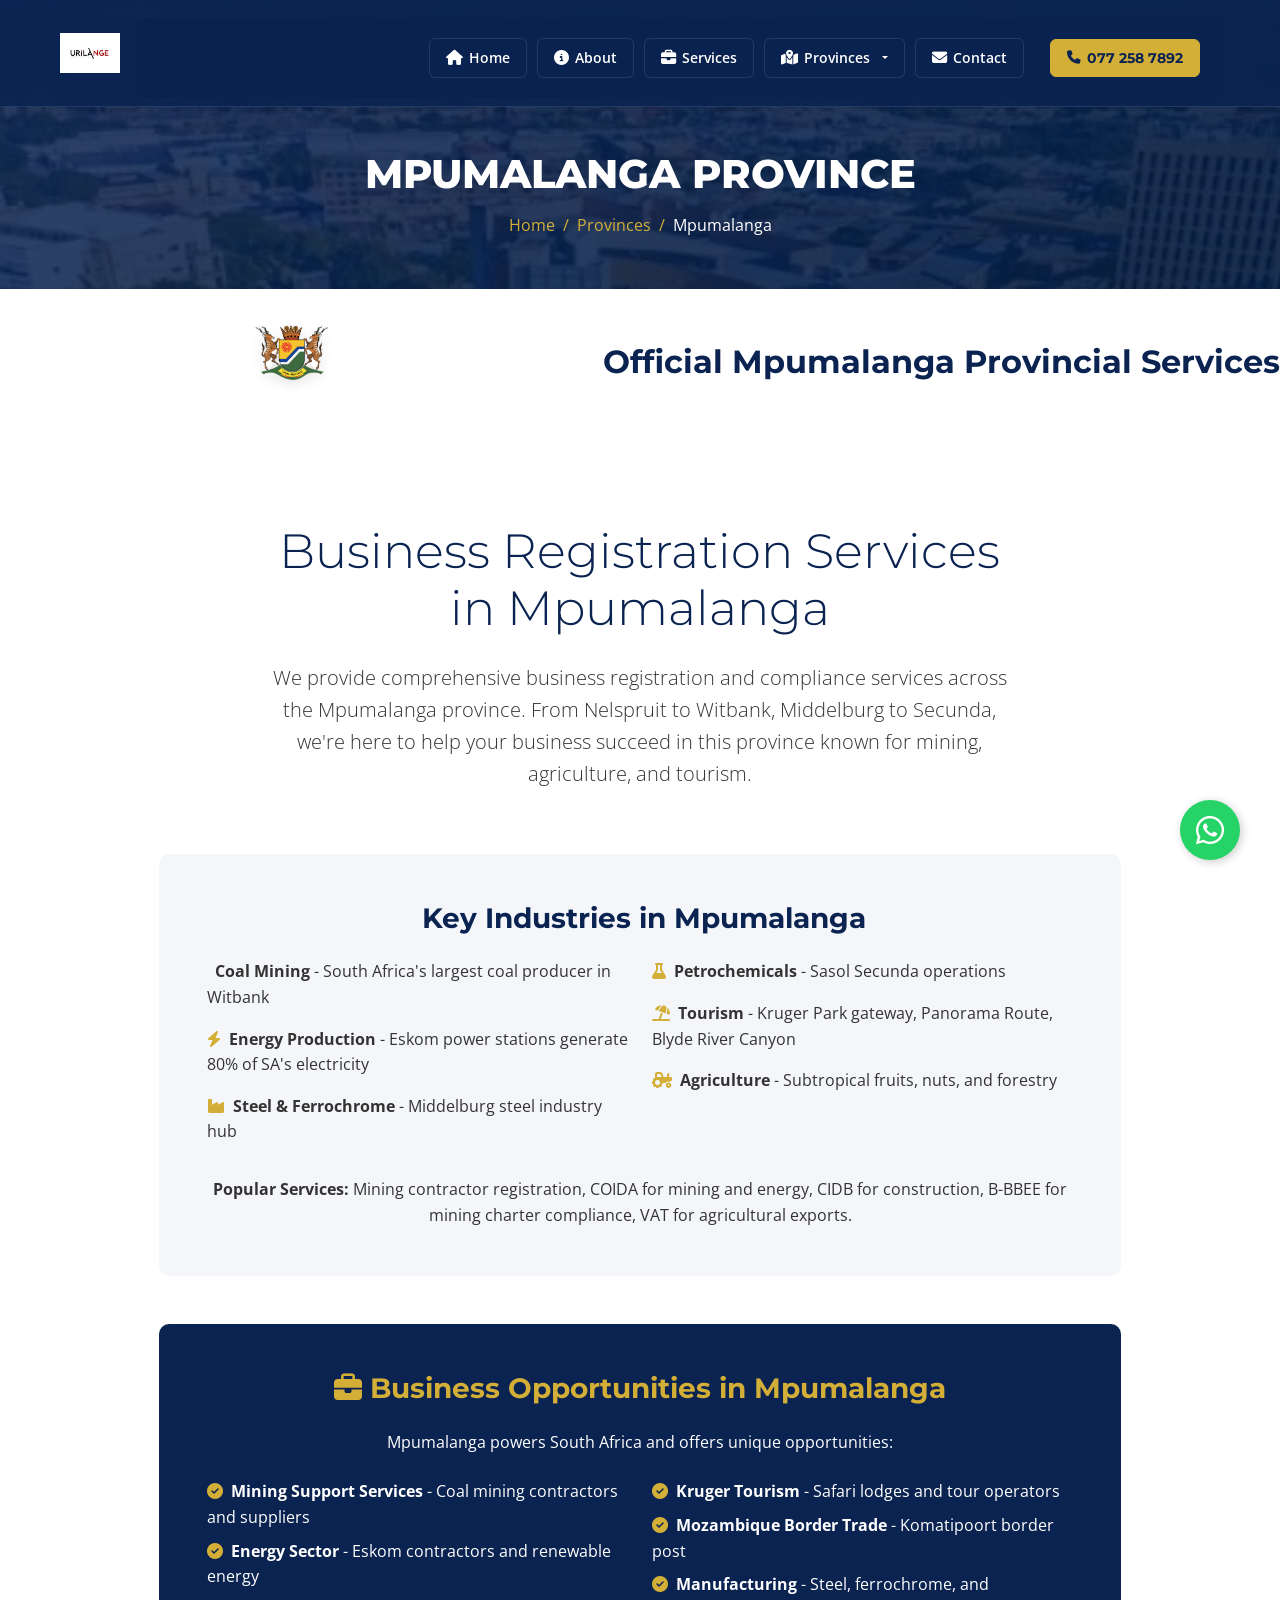
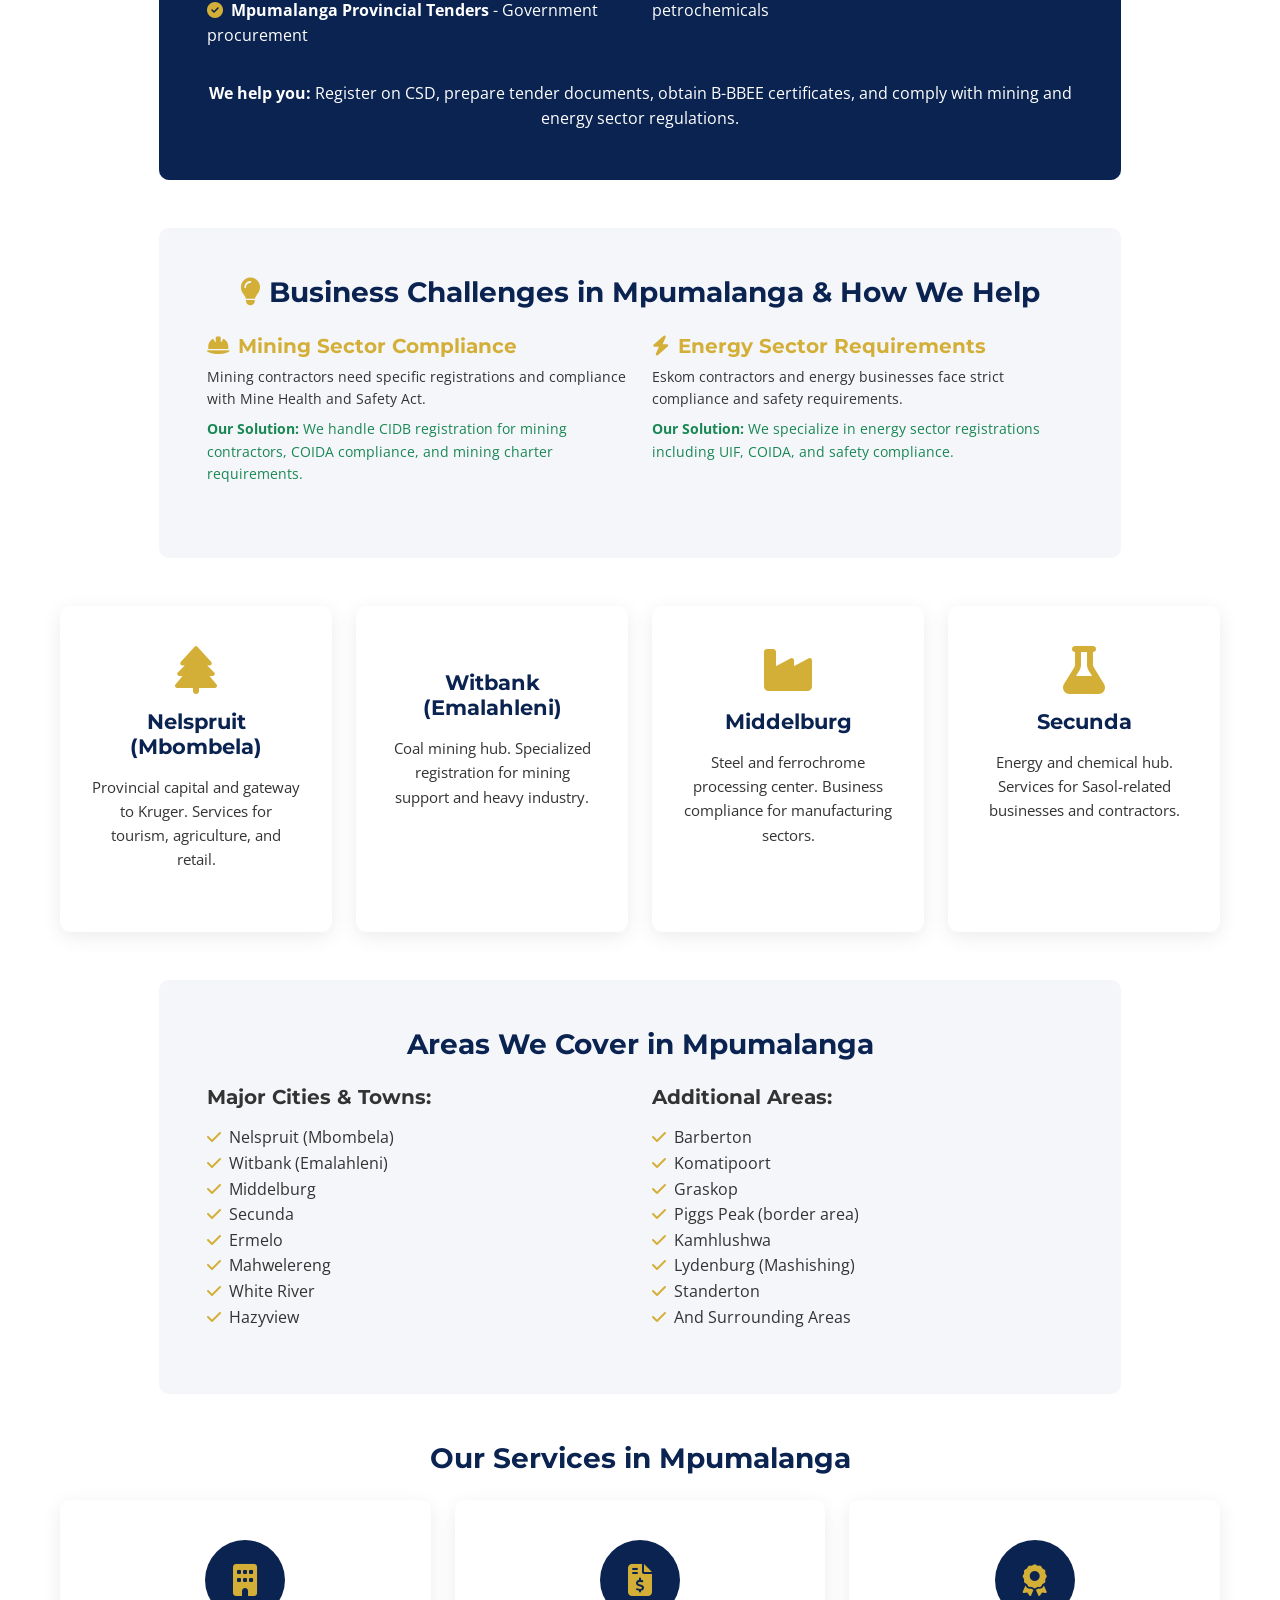
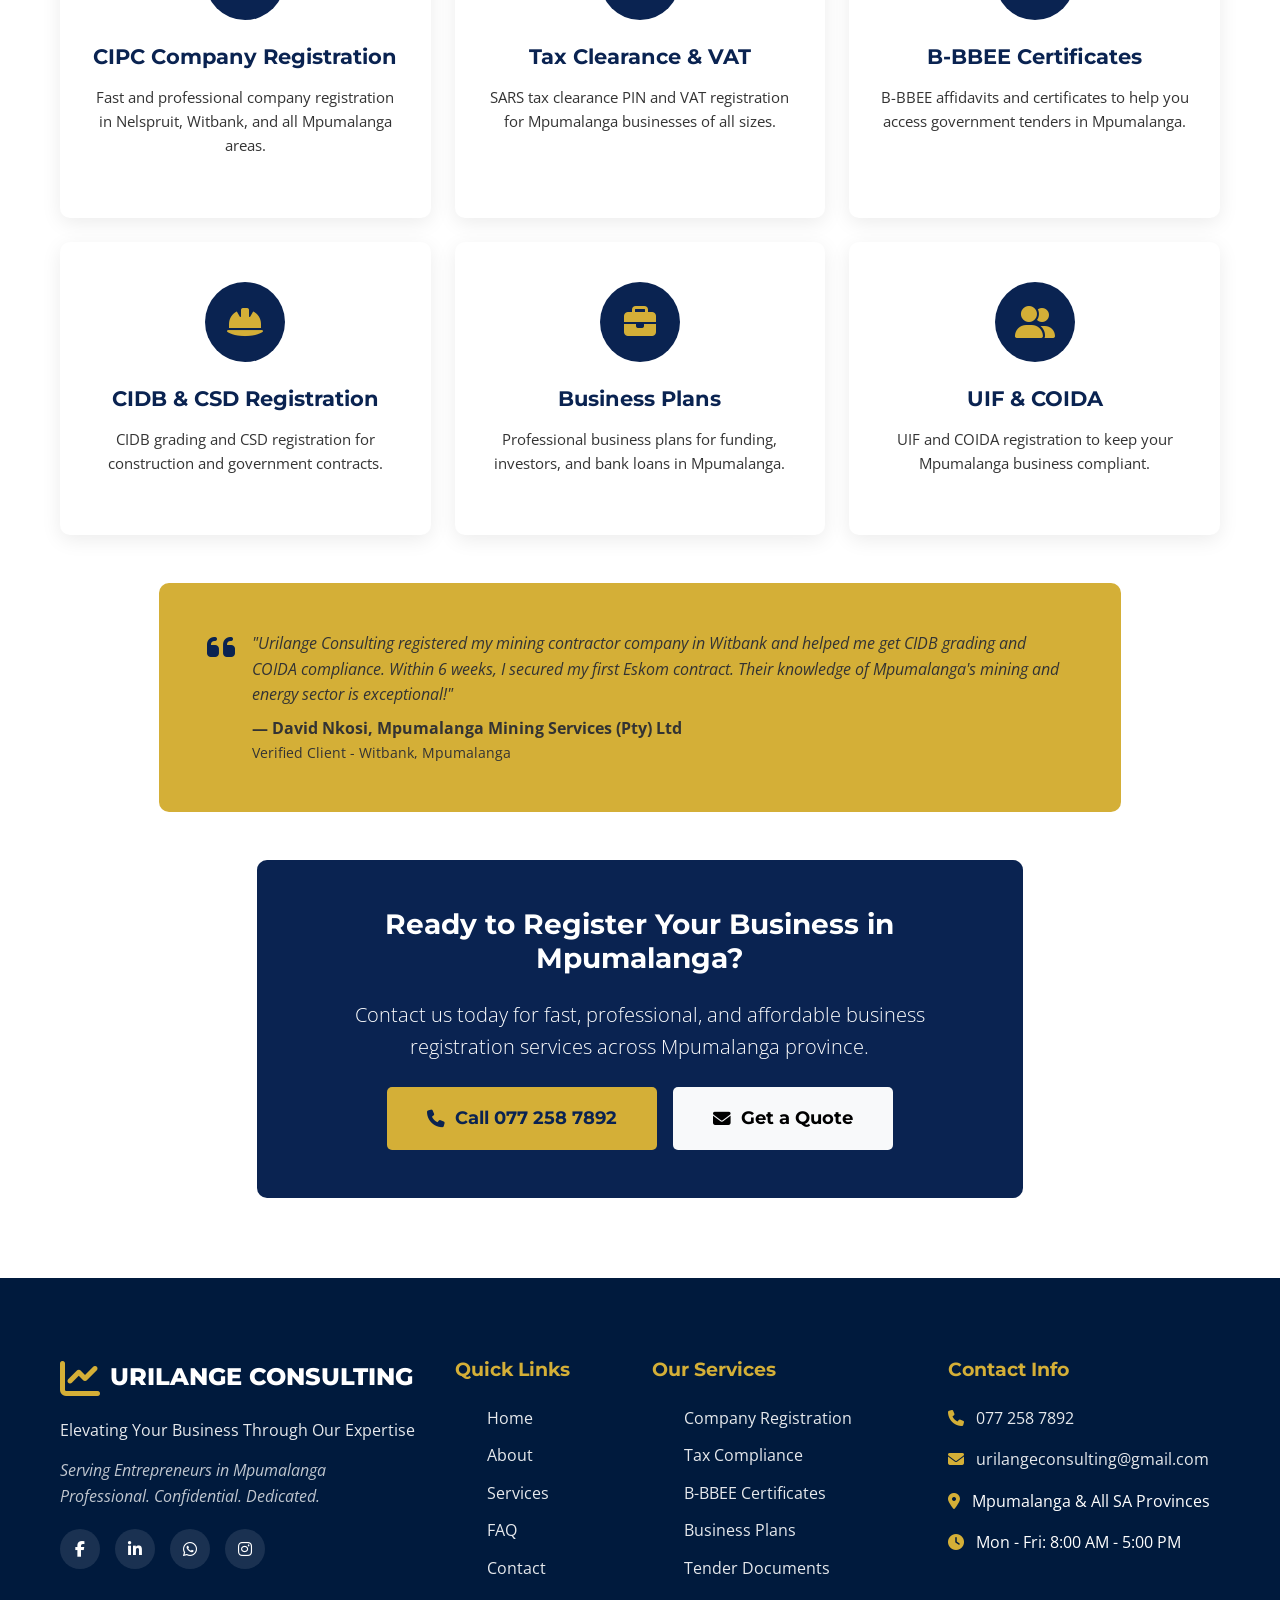
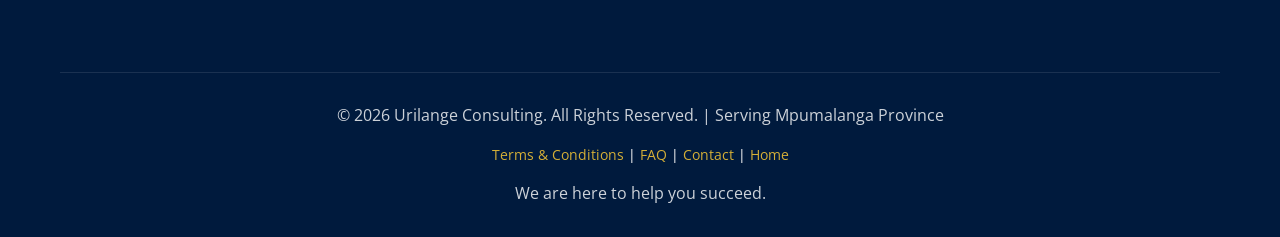
<file: provinces/mpumalanga.html>
<!DOCTYPE html>
<html lang="en">
<head>
    <meta charset="UTF-8">
    <meta name="viewport" content="width=device-width, initial-scale=1.0">
    <meta name="description" content="Business registration services in Mpumalanga - Nelspruit, Witbank, Middelburg, Secunda. CIPC registration, tax clearance, B-BBEE. Call 077 258 7892.">
    <meta name="keywords" content="business registration Mpumalanga, CIPC Nelspruit, company registration Witbank, tax clearance Middelburg, B-BBEE Secunda, VAT registration Barberton, business consulting Mpumalanga">
    <meta name="author" content="Urilange Consulting">
    <meta property="og:title" content="Business Registration Mpumalanga | Urilange Consulting - Nelspruit, Witbank & More">
    <meta property="og:description" content="Professional business registration services across Mpumalanga province. Serving Nelspruit, Witbank, Middelburg, and all surrounding areas.">
    <link rel="canonical" href="https://www.urilangeconsulting.co.za/provinces/mpumalanga.html">
    <title>Business Registration Mpumalanga | Nelspruit, Witbank | Urilange Consulting</title>
    <link href="https://fonts.googleapis.com/css2?family=Montserrat:wght@400;600;700;800&family=Open+Sans:wght@400;600&display=swap" rel="stylesheet">
    <link rel="stylesheet" href="../css/bootstrap.min.css">
    <link rel="stylesheet" href="../css/animate.min.css">
    <link rel="stylesheet" href="https://cdnjs.cloudflare.com/ajax/libs/font-awesome/6.4.0/css/all.min.css">
    <link rel="stylesheet" href="../css/style.css">
</head>
<body>
    <nav class="navbar navbar-expand-lg fixed-top">
    <div class="container">
        <a class="navbar-brand" href="../index.html">
            <img src="../images/logo.jpg" alt="Urilange Consulting" class="navbar-logo">
        </a>
        <button class="navbar-toggler" type="button" data-bs-toggle="collapse" data-bs-target="#navbarNav">
            <span class="navbar-toggler-icon" style="filter: invert(1);"></span>
        </button>
        <div class="collapse navbar-collapse" id="navbarNav">
            <ul class="navbar-nav ms-auto align-items-center">
                <li class="nav-item">
                    <a class="nav-link" href="../index.html" title="Home">
                        <i class="fas fa-home"></i>
                        <span class="nav-text">Home</span>
                    </a>
                </li>
                <li class="nav-item">
                    <a class="nav-link" href="../about.html" title="About">
                        <i class="fas fa-info-circle"></i>
                        <span class="nav-text">About</span>
                    </a>
                </li>
                <li class="nav-item">
                    <a class="nav-link" href="../services.html" title="Services">
                        <i class="fas fa-briefcase"></i>
                        <span class="nav-text">Services</span>
                    </a>
                </li>
                <li class="nav-item dropdown">
                    <a class="nav-link dropdown-toggle" href="#" role="button" data-bs-toggle="dropdown" title="Provinces">
                        <i class="fas fa-map-marked-alt"></i>
                        <span class="nav-text">Provinces</span>
                    </a>
                    <ul class="dropdown-menu">
                        <li><a class="dropdown-item" href="eastern-cape.html">Eastern Cape</a></li>
                        <li><a class="dropdown-item" href="free-state.html">Free State</a></li>
                        <li><a class="dropdown-item" href="gauteng.html">Gauteng</a></li>
                        <li><a class="dropdown-item" href="kwazulu-natal.html">KwaZulu-Natal</a></li>
                        <li><a class="dropdown-item" href="limpopo.html">Limpopo</a></li>
                        <li><a class="dropdown-item" href="mpumalanga.html">Mpumalanga</a></li>
                        <li><a class="dropdown-item" href="northern-cape.html">Northern Cape</a></li>
                        <li><a class="dropdown-item" href="north-west.html">North West</a></li>
                        <li><a class="dropdown-item" href="western-cape.html">Western Cape</a></li>
                    </ul>
                </li>
                <li class="nav-item">
                    <a class="nav-link" href="../contact.html" title="Contact">
                        <i class="fas fa-envelope"></i>
                        <span class="nav-text">Contact</span>
                    </a>
                </li>
                <li class="nav-item ms-lg-3">
                    <a href="tel:0772587892" class="btn btn-gold" title="Call Us">
                        <i class="fas fa-phone"></i>
                        <span class="btn-text">077 258 7892</span>
                    </a>
                </li>
            </ul>
        </div>
    </div>
</nav>
    <section class="breadcrumb-section breadcrumb-mpumalanga">
        <div class="container">
            <h1>MPUMALANGA PROVINCE</h1>
            <nav aria-label="breadcrumb">
                <ol class="breadcrumb">
                    <li class="breadcrumb-item"><a href="../index.html">Home</a></li>
                    <li class="breadcrumb-item"><a href="../index.html#provinces">Provinces</a></li>
                    <li class="breadcrumb-item active">Mpumalanga</li>
                </ol>
            </nav>
        </div>
    </section>

    <!-- Province Coat of Arms Badge -->
    <div class="province-header-badge mt-4">
        <img src="../images/provinces/mpumalanga-coat.png" alt="Mpumalanga Provincial Coat of Arms - Official Government Compliance" class="province-coat-of-arms">
        <h2>Official Mpumalanga Provincial Services</h2>
    </div>

    <section class="page-content">
        <div class="container">
            <div class="row mb-5">
                <div class="col-lg-8 mx-auto text-center wow fadeInUp">
                    <h2 class="display-5 text-primary mb-4">Business Registration Services in Mpumalanga</h2>
                    <p class="lead">We provide comprehensive business registration and compliance services across the Mpumalanga province. From Nelspruit to Witbank, Middelburg to Secunda, we're here to help your business succeed in this province known for mining, agriculture, and tourism.</p>
                </div>
            </div>

            <!-- Key Industries Section -->
            <div class="row mb-5">
                <div class="col-lg-10 mx-auto wow fadeInUp">
                    <div class="bg-light p-5 rounded">
                        <h3 class="text-primary mb-4 text-center"><i class="fas fa-coal text-warning me-2"></i>Key Industries in Mpumalanga</h3>
                        <div class="row">
                            <div class="col-md-6">
                                <ul class="list-unstyled">
                                    <li class="mb-3"><i class="fas fa-coal text-warning me-2"></i><strong>Coal Mining</strong> - South Africa's largest coal producer in Witbank</li>
                                    <li class="mb-3"><i class="fas fa-bolt text-warning me-2"></i><strong>Energy Production</strong> - Eskom power stations generate 80% of SA's electricity</li>
                                    <li class="mb-3"><i class="fas fa-industry text-warning me-2"></i><strong>Steel & Ferrochrome</strong> - Middelburg steel industry hub</li>
                                </ul>
                            </div>
                            <div class="col-md-6">
                                <ul class="list-unstyled">
                                    <li class="mb-3"><i class="fas fa-flask text-warning me-2"></i><strong>Petrochemicals</strong> - Sasol Secunda operations</li>
                                    <li class="mb-3"><i class="fas fa-umbrella-beach text-warning me-2"></i><strong>Tourism</strong> - Kruger Park gateway, Panorama Route, Blyde River Canyon</li>
                                    <li class="mb-3"><i class="fas fa-tractor text-warning me-2"></i><strong>Agriculture</strong> - Subtropical fruits, nuts, and forestry</li>
                                </ul>
                            </div>
                        </div>
                        <p class="mt-3 mb-0 text-center"><strong>Popular Services:</strong> Mining contractor registration, COIDA for mining and energy, CIDB for construction, B-BBEE for mining charter compliance, VAT for agricultural exports.</p>
                    </div>
                </div>
            </div>

            <!-- Business Opportunities -->
            <div class="row mb-5">
                <div class="col-lg-10 mx-auto wow fadeInUp">
                    <div class="bg-primary text-white p-5 rounded">
                        <h3 class="text-warning mb-4 text-center"><i class="fas fa-briefcase me-2"></i>Business Opportunities in Mpumalanga</h3>
                        <p class="text-center mb-4">Mpumalanga powers South Africa and offers unique opportunities:</p>
                        <div class="row">
                            <div class="col-md-6">
                                <ul class="list-unstyled">
                                    <li class="mb-2"><i class="fas fa-check-circle text-warning me-2"></i><strong>Mining Support Services</strong> - Coal mining contractors and suppliers</li>
                                    <li class="mb-2"><i class="fas fa-check-circle text-warning me-2"></i><strong>Energy Sector</strong> - Eskom contractors and renewable energy</li>
                                    <li class="mb-2"><i class="fas fa-check-circle text-warning me-2"></i><strong>Mpumalanga Provincial Tenders</strong> - Government procurement</li>
                                </ul>
                            </div>
                            <div class="col-md-6">
                                <ul class="list-unstyled">
                                    <li class="mb-2"><i class="fas fa-check-circle text-warning me-2"></i><strong>Kruger Tourism</strong> - Safari lodges and tour operators</li>
                                    <li class="mb-2"><i class="fas fa-check-circle text-warning me-2"></i><strong>Mozambique Border Trade</strong> - Komatipoort border post</li>
                                    <li class="mb-2"><i class="fas fa-check-circle text-warning me-2"></i><strong>Manufacturing</strong> - Steel, ferrochrome, and petrochemicals</li>
                                </ul>
                            </div>
                        </div>
                        <p class="mt-3 mb-0 text-center"><strong>We help you:</strong> Register on CSD, prepare tender documents, obtain B-BBEE certificates, and comply with mining and energy sector regulations.</p>
                    </div>
                </div>
            </div>

            <!-- Challenges & Solutions -->
            <div class="row mb-5">
                <div class="col-lg-10 mx-auto wow fadeInUp">
                    <div class="bg-light p-5 rounded">
                        <h3 class="text-primary mb-4 text-center"><i class="fas fa-lightbulb text-warning me-2"></i>Business Challenges in Mpumalanga & How We Help</h3>
                        <div class="row">
                            <div class="col-md-6">
                                <div class="mb-4">
                                    <h5 class="text-warning"><i class="fas fa-hard-hat me-2"></i>Mining Sector Compliance</h5>
                                    <p class="small mb-2">Mining contractors need specific registrations and compliance with Mine Health and Safety Act.</p>
                                    <p class="small text-success mb-0"><strong>Our Solution:</strong> We handle CIDB registration for mining contractors, COIDA compliance, and mining charter requirements.</p>
                                </div>
                            </div>
                            <div class="col-md-6">
                                <div class="mb-4">
                                    <h5 class="text-warning"><i class="fas fa-bolt me-2"></i>Energy Sector Requirements</h5>
                                    <p class="small mb-2">Eskom contractors and energy businesses face strict compliance and safety requirements.</p>
                                    <p class="small text-success mb-0"><strong>Our Solution:</strong> We specialize in energy sector registrations including UIF, COIDA, and safety compliance.</p>
                                </div>
                            </div>
                        </div>
                    </div>
                </div>
            </div>

            <!-- Cities Section -->
            <div class="row g-4 mb-5">
                <div class="col-lg-3 col-md-6 wow fadeInUp" data-wow-delay="0.1s">
                    <div class="service-card text-center">
                        <i class="fas fa-tree fa-3x text-warning mb-3"></i>
                        <h4>Nelspruit (Mbombela)</h4>
                        <p>Provincial capital and gateway to Kruger. Services for tourism, agriculture, and retail.</p>
                    </div>
                </div>
                <div class="col-lg-3 col-md-6 wow fadeInUp" data-wow-delay="0.2s">
                    <div class="service-card text-center">
                        <i class="fas fa-coal fa-3x text-warning mb-3"></i>
                        <h4>Witbank (Emalahleni)</h4>
                        <p>Coal mining hub. Specialized registration for mining support and heavy industry.</p>
                    </div>
                </div>
                <div class="col-lg-3 col-md-6 wow fadeInUp" data-wow-delay="0.3s">
                    <div class="service-card text-center">
                        <i class="fas fa-industry fa-3x text-warning mb-3"></i>
                        <h4>Middelburg</h4>
                        <p>Steel and ferrochrome processing center. Business compliance for manufacturing sectors.</p>
                    </div>
                </div>
                <div class="col-lg-3 col-md-6 wow fadeInUp" data-wow-delay="0.4s">
                    <div class="service-card text-center">
                        <i class="fas fa-flask fa-3x text-warning mb-3"></i>
                        <h4>Secunda</h4>
                        <p>Energy and chemical hub. Services for Sasol-related businesses and contractors.</p>
                    </div>
                </div>
            </div>

            <!-- Areas Covered -->
            <div class="row mb-5">
                <div class="col-lg-10 mx-auto wow fadeInUp">
                    <div class="bg-light p-5 rounded">
                        <h3 class="text-primary mb-4 text-center">Areas We Cover in Mpumalanga</h3>
                        <div class="row">
                            <div class="col-md-6">
                                <h5 class="mb-3">Major Cities & Towns:</h5>
                                <ul class="list-unstyled">
                                    <li><i class="fas fa-check text-warning me-2"></i>Nelspruit (Mbombela)</li>
                                    <li><i class="fas fa-check text-warning me-2"></i>Witbank (Emalahleni)</li>
                                    <li><i class="fas fa-check text-warning me-2"></i>Middelburg</li>
                                    <li><i class="fas fa-check text-warning me-2"></i>Secunda</li>
                                    <li><i class="fas fa-check text-warning me-2"></i>Ermelo</li>
                                    <li><i class="fas fa-check text-warning me-2"></i>Mahwelereng</li>
                                    <li><i class="fas fa-check text-warning me-2"></i>White River</li>
                                    <li><i class="fas fa-check text-warning me-2"></i>Hazyview</li>
                                </ul>
                            </div>
                            <div class="col-md-6">
                                <h5 class="mb-3">Additional Areas:</h5>
                                <ul class="list-unstyled">
                                    <li><i class="fas fa-check text-warning me-2"></i>Barberton</li>
                                    <li><i class="fas fa-check text-warning me-2"></i>Komatipoort</li>
                                    <li><i class="fas fa-check text-warning me-2"></i>Graskop</li>
                                    <li><i class="fas fa-check text-warning me-2"></i>Piggs Peak (border area)</li>
                                    <li><i class="fas fa-check text-warning me-2"></i>Kamhlushwa</li>
                                    <li><i class="fas fa-check text-warning me-2"></i>Lydenburg (Mashishing)</li>
                                    <li><i class="fas fa-check text-warning me-2"></i>Standerton</li>
                                    <li><i class="fas fa-check text-warning me-2"></i>And Surrounding Areas</li>
                                </ul>
                            </div>
                        </div>
                    </div>
                </div>
            </div>

            <!-- Services -->
            <div class="row mb-5">
                <div class="col-12 wow fadeInUp">
                    <h3 class="text-primary mb-4 text-center">Our Services in Mpumalanga</h3>
                    <div class="row g-4">
                        <div class="col-lg-4 col-md-6">
                            <div class="service-card">
                                <div class="service-icon"><i class="fas fa-building"></i></div>
                                <h4>CIPC Company Registration</h4>
                                <p>Fast and professional company registration in Nelspruit, Witbank, and all Mpumalanga areas.</p>
                            </div>
                        </div>
                        <div class="col-lg-4 col-md-6">
                            <div class="service-card">
                                <div class="service-icon"><i class="fas fa-file-invoice-dollar"></i></div>
                                <h4>Tax Clearance & VAT</h4>
                                <p>SARS tax clearance PIN and VAT registration for Mpumalanga businesses of all sizes.</p>
                            </div>
                        </div>
                        <div class="col-lg-4 col-md-6">
                            <div class="service-card">
                                <div class="service-icon"><i class="fas fa-award"></i></div>
                                <h4>B-BBEE Certificates</h4>
                                <p>B-BBEE affidavits and certificates to help you access government tenders in Mpumalanga.</p>
                            </div>
                        </div>
                        <div class="col-lg-4 col-md-6">
                            <div class="service-card">
                                <div class="service-icon"><i class="fas fa-hard-hat"></i></div>
                                <h4>CIDB & CSD Registration</h4>
                                <p>CIDB grading and CSD registration for construction and government contracts.</p>
                            </div>
                        </div>
                        <div class="col-lg-4 col-md-6">
                            <div class="service-card">
                                <div class="service-icon"><i class="fas fa-briefcase"></i></div>
                                <h4>Business Plans</h4>
                                <p>Professional business plans for funding, investors, and bank loans in Mpumalanga.</p>
                            </div>
                        </div>
                        <div class="col-lg-4 col-md-6">
                            <div class="service-card">
                                <div class="service-icon"><i class="fas fa-user-friends"></i></div>
                                <h4>UIF & COIDA</h4>
                                <p>UIF and COIDA registration to keep your Mpumalanga business compliant.</p>
                            </div>
                        </div>
                    </div>
                </div>
            </div>

            <!-- Testimonial -->
            <div class="row mb-5">
                <div class="col-lg-10 mx-auto wow fadeInUp">
                    <div class="bg-warning p-5 rounded">
                        <div class="d-flex align-items-start">
                            <i class="fas fa-quote-left fa-2x text-primary me-3"></i>
                            <div>
                                <p class="mb-2 fst-italic">"Urilange Consulting registered my mining contractor company in Witbank and helped me get CIDB grading and COIDA compliance. Within 6 weeks, I secured my first Eskom contract. Their knowledge of Mpumalanga's mining and energy sector is exceptional!"</p>
                                <p class="mb-0 fw-bold">— David Nkosi, Mpumalanga Mining Services (Pty) Ltd</p>
                                <p class="mb-0 small">Verified Client - Witbank, Mpumalanga</p>
                            </div>
                        </div>
                    </div>
                </div>
            </div>

            <!-- CTA -->
            <div class="row">
                <div class="col-lg-8 mx-auto text-center wow fadeInUp">
                    <div class="bg-primary text-white p-5 rounded">
                        <h3 class="mb-4">Ready to Register Your Business in Mpumalanga?</h3>
                        <p class="lead mb-4">Contact us today for fast, professional, and affordable business registration services across Mpumalanga province.</p>
                        <div class="d-flex justify-content-center gap-3 flex-wrap">
                            <a href="tel:0772587892" class="btn btn-gold btn-lg">
                                <i class="fas fa-phone"></i> Call 077 258 7892
                            </a>
                            <a href="../contact.html" class="btn btn-light btn-lg">
                                <i class="fas fa-envelope"></i> Get a Quote
                            </a>
                        </div>
                    </div>
                </div>
            </div>
        </div>
    </section>

    <!-- Footer -->
    <footer class="footer">
        <div class="container">
            <div class="row">
                <div class="col-lg-4 col-md-6 mb-4 mb-lg-0">
                    <div class="footer-logo">
                        <i class="fas fa-chart-line"></i>
                        URILANGE CONSULTING
                    </div>
                    <p>Elevating Your Business Through Our Expertise</p>
                    <p class="fst-italic opacity-75">Serving Entrepreneurs in Mpumalanga<br>Professional. Confidential. Dedicated.</p>
                    <div class="social-links">
                        <a href="#"><i class="fab fa-facebook-f"></i></a>
                        <a href="#"><i class="fab fa-linkedin-in"></i></a>
                        <a href="https://wa.me/27772587892" target="_blank"><i class="fab fa-whatsapp"></i></a>
                        <a href="#"><i class="fab fa-instagram"></i></a>
                    </div>
                </div>
                <div class="col-lg-2 col-md-6 mb-4 mb-lg-0">
                    <h4>Quick Links</h4>
                    <ul>
                        <li><a href="../index.html">Home</a></li>
                        <li><a href="../about.html">About</a></li>
                        <li><a href="../services.html">Services</a></li>
                        <li><a href="../faq.html">FAQ</a></li>
                        <li><a href="../contact.html">Contact</a></li>
                    </ul>
                </div>
                <div class="col-lg-3 col-md-6 mb-4 mb-lg-0">
                    <h4>Our Services</h4>
                    <ul>
                        <li><a href="../services.html">Company Registration</a></li>
                        <li><a href="../services.html">Tax Compliance</a></li>
                        <li><a href="../services.html">B-BBEE Certificates</a></li>
                        <li><a href="../services.html">Business Plans</a></li>
                        <li><a href="../services.html">Tender Documents</a></li>
                    </ul>
                </div>
                <div class="col-lg-3 col-md-6">
                    <h4>Contact Info</h4>
                    <ul class="list-unstyled">
                        <li class="mb-3">
                            <i class="fas fa-phone text-warning me-2"></i>
                            <a href="tel:0772587892" class="text-white">077 258 7892</a>
                        </li>
                        <li class="mb-3">
                            <i class="fas fa-envelope text-warning me-2"></i>
                            <a href="mailto:urilangeconsulting@gmail.com" class="text-white">urilangeconsulting@gmail.com</a>
                        </li>
                        <li class="mb-3">
                            <i class="fas fa-map-marker-alt text-warning me-2"></i>
                            <span>Mpumalanga & All SA Provinces</span>
                        </li>
                        <li>
                            <i class="fas fa-clock text-warning me-2"></i>
                            <span>Mon - Fri: 8:00 AM - 5:00 PM</span>
                        </li>
                    </ul>
                </div>
            </div>
            <div class="footer-bottom">
                <p>&copy; 2026 Urilange Consulting. All Rights Reserved. | Serving Mpumalanga Province</p>
                <div class="footer-legal-links">
                    <a href="../terms.html">Terms & Conditions</a> | 
                    <a href="../faq.html">FAQ</a> | 
                    <a href="../contact.html">Contact</a> |
                    <a href="../index.html">Home</a>
                </div>
                <p class="mb-0">We are here to help you succeed.</p>
            </div>
        </div>
    </footer>

    <!-- Floating WhatsApp Button -->
    <a href="https://wa.me/27772587892" class="whatsapp-float" target="_blank" rel="noopener noreferrer" aria-label="Chat on WhatsApp">
        <i class="fab fa-whatsapp"></i>
    </a>

    <script src="../js/bootstrap.bundle.min.js"></script>
    <script src="../js/wow.min.js"></script>
    <script src="../js/main.js"></script>
</body>
</html>
</file>
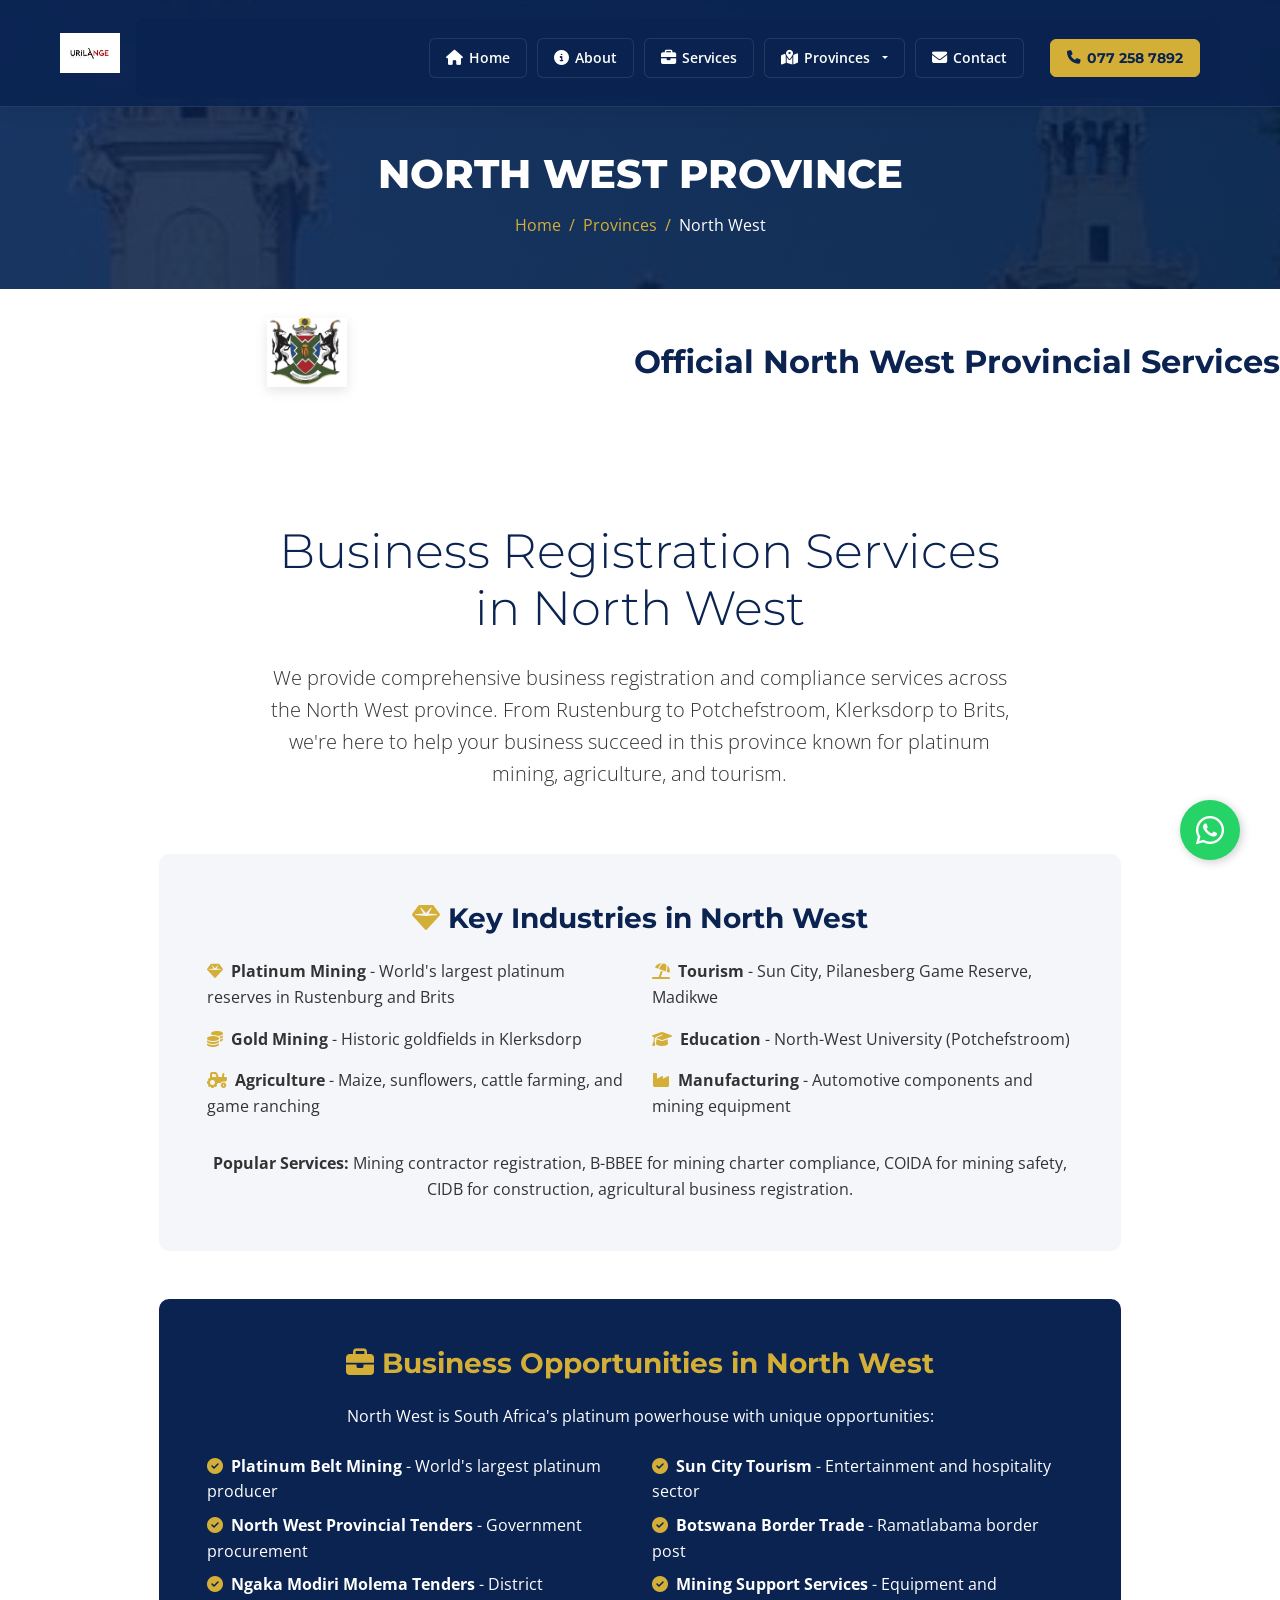
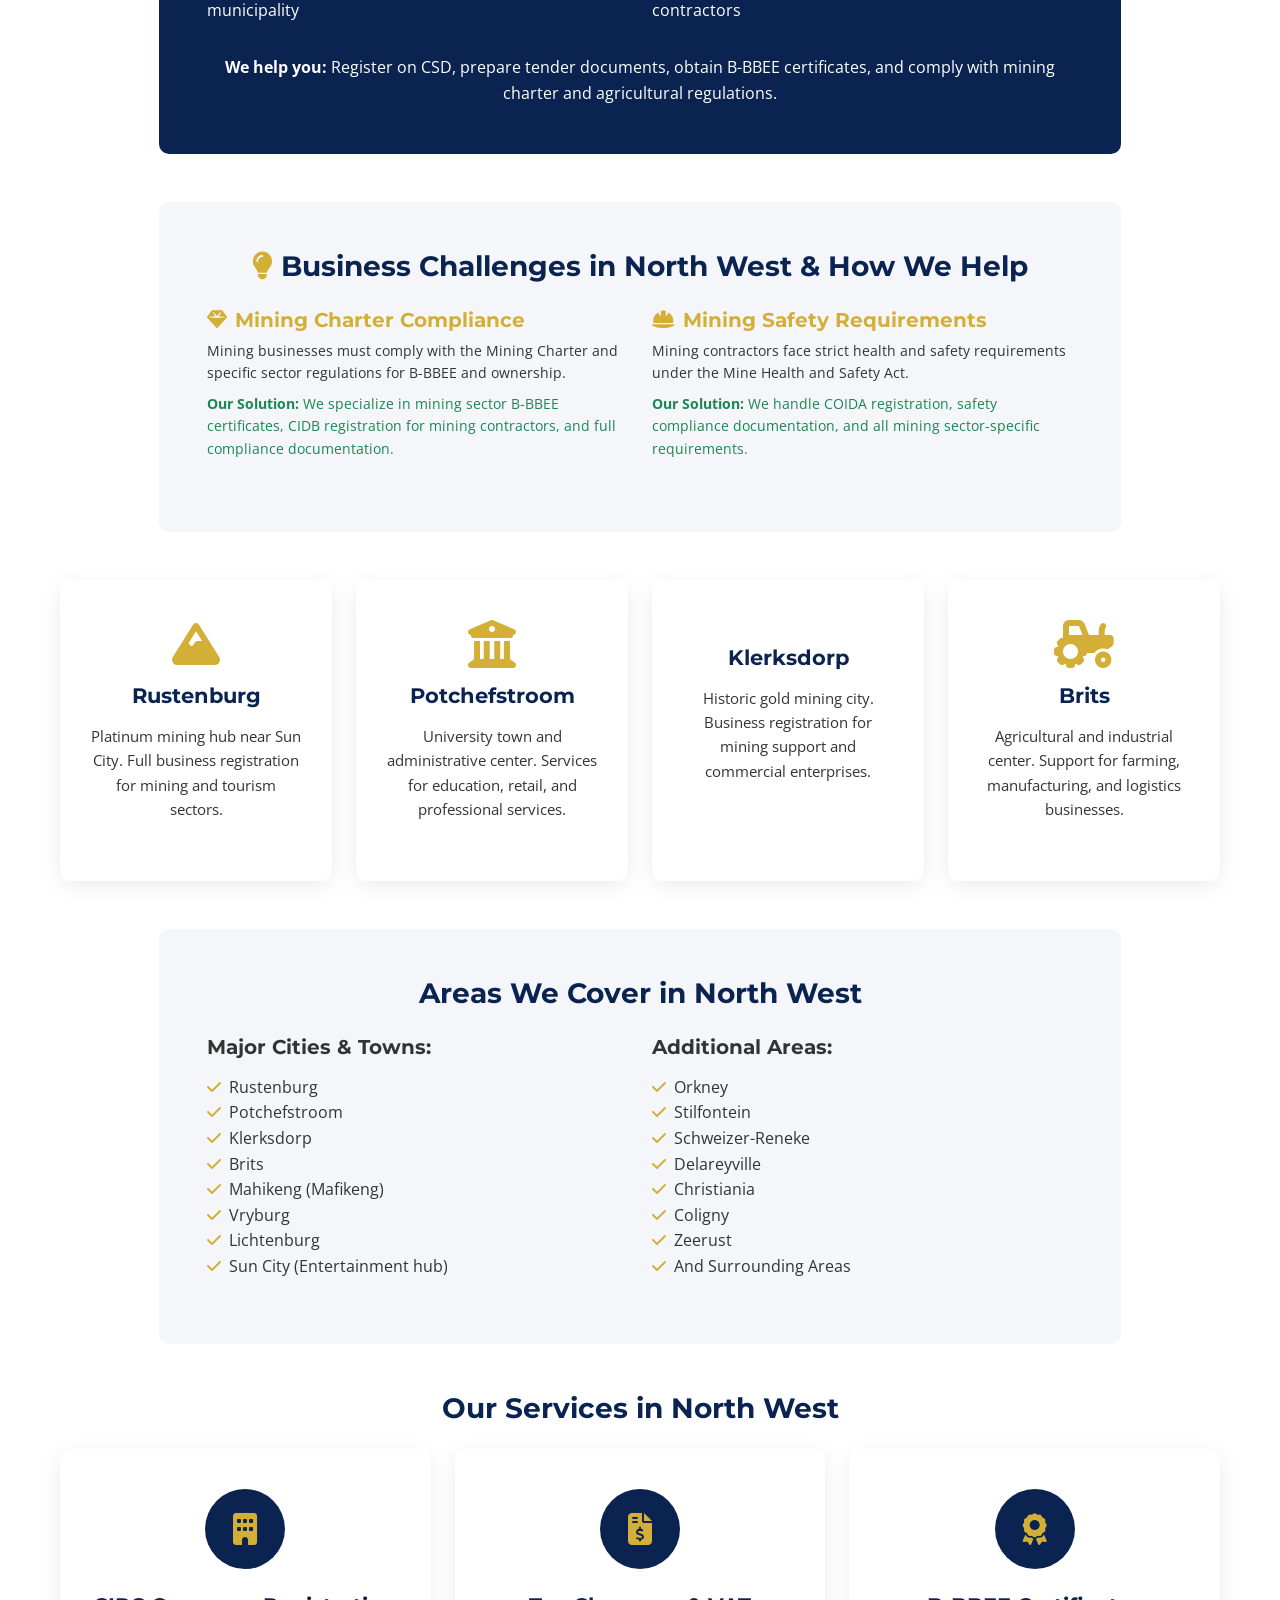
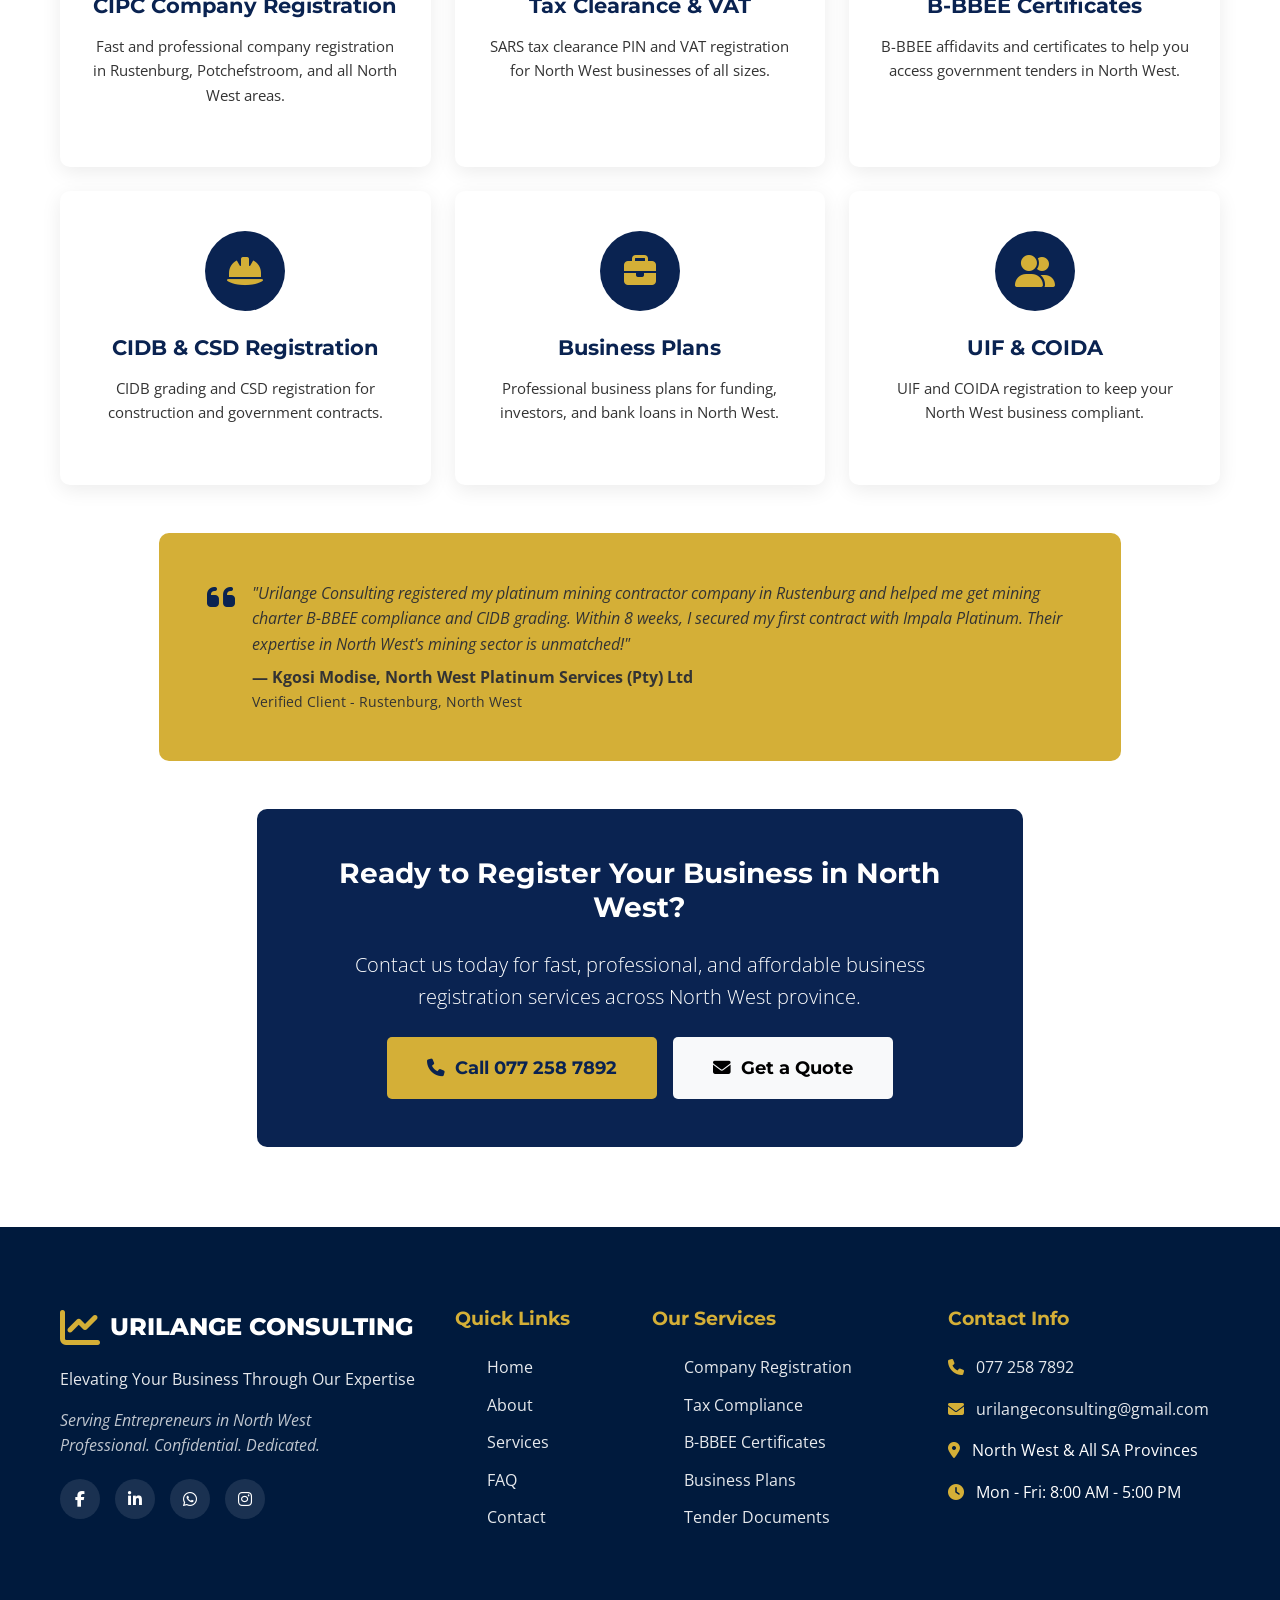
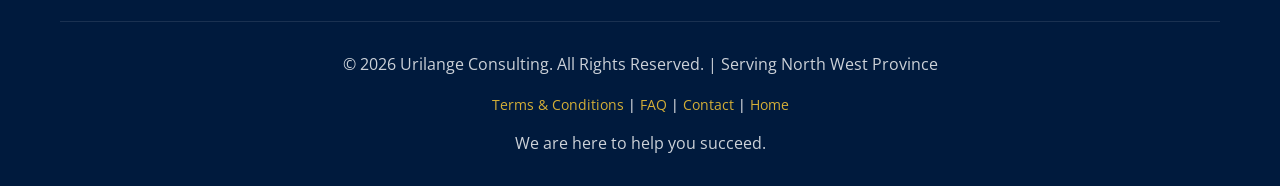
<file: provinces/north-west.html>
<!DOCTYPE html>
<html lang="en">
<head>
    <meta charset="UTF-8">
    <meta name="viewport" content="width=device-width, initial-scale=1.0">
    <meta name="description" content="Business registration services in North West - Rustenburg, Potchefstroom, Klerksdorp, Brits. CIPC registration, tax clearance, B-BBEE. Call 077 258 7892.">
    <meta name="keywords" content="business registration North West, CIPC Rustenburg, company registration Potchefstroom, tax clearance Klerksdorp, B-BBEE Brits, VAT registration Sun City, business consulting North West">
    <meta name="author" content="Urilange Consulting">
    <meta property="og:title" content="Business Registration North West | Urilange Consulting - Rustenburg, Potchefstroom & More">
    <meta property="og:description" content="Professional business registration services across North West province. Serving Rustenburg, Potchefstroom, Klerksdorp, and all surrounding areas.">
    <link rel="canonical" href="https://www.urilangeconsulting.co.za/provinces/north-west.html">
    <title>Business Registration North West | Rustenburg, Potchefstroom | Urilange Consulting</title>
    <link href="https://fonts.googleapis.com/css2?family=Montserrat:wght@400;600;700;800&family=Open+Sans:wght@400;600&display=swap" rel="stylesheet">
    <link rel="stylesheet" href="../css/bootstrap.min.css">
    <link rel="stylesheet" href="../css/animate.min.css">
    <link rel="stylesheet" href="https://cdnjs.cloudflare.com/ajax/libs/font-awesome/6.4.0/css/all.min.css">
    <link rel="stylesheet" href="../css/style.css">
</head>
<body>
    <nav class="navbar navbar-expand-lg fixed-top">
    <div class="container">
        <a class="navbar-brand" href="../index.html">
            <img src="../images/logo.jpg" alt="Urilange Consulting" class="navbar-logo">
        </a>
        <button class="navbar-toggler" type="button" data-bs-toggle="collapse" data-bs-target="#navbarNav">
            <span class="navbar-toggler-icon" style="filter: invert(1);"></span>
        </button>
        <div class="collapse navbar-collapse" id="navbarNav">
            <ul class="navbar-nav ms-auto align-items-center">
                <li class="nav-item">
                    <a class="nav-link" href="../index.html" title="Home">
                        <i class="fas fa-home"></i>
                        <span class="nav-text">Home</span>
                    </a>
                </li>
                <li class="nav-item">
                    <a class="nav-link" href="../about.html" title="About">
                        <i class="fas fa-info-circle"></i>
                        <span class="nav-text">About</span>
                    </a>
                </li>
                <li class="nav-item">
                    <a class="nav-link" href="../services.html" title="Services">
                        <i class="fas fa-briefcase"></i>
                        <span class="nav-text">Services</span>
                    </a>
                </li>
                <li class="nav-item dropdown">
                    <a class="nav-link dropdown-toggle" href="#" role="button" data-bs-toggle="dropdown" title="Provinces">
                        <i class="fas fa-map-marked-alt"></i>
                        <span class="nav-text">Provinces</span>
                    </a>
                    <ul class="dropdown-menu">
                        <li><a class="dropdown-item" href="eastern-cape.html">Eastern Cape</a></li>
                        <li><a class="dropdown-item" href="free-state.html">Free State</a></li>
                        <li><a class="dropdown-item" href="gauteng.html">Gauteng</a></li>
                        <li><a class="dropdown-item" href="kwazulu-natal.html">KwaZulu-Natal</a></li>
                        <li><a class="dropdown-item" href="limpopo.html">Limpopo</a></li>
                        <li><a class="dropdown-item" href="mpumalanga.html">Mpumalanga</a></li>
                        <li><a class="dropdown-item" href="northern-cape.html">Northern Cape</a></li>
                        <li><a class="dropdown-item" href="north-west.html">North West</a></li>
                        <li><a class="dropdown-item" href="western-cape.html">Western Cape</a></li>
                    </ul>
                </li>
                <li class="nav-item">
                    <a class="nav-link" href="../contact.html" title="Contact">
                        <i class="fas fa-envelope"></i>
                        <span class="nav-text">Contact</span>
                    </a>
                </li>
                <li class="nav-item ms-lg-3">
                    <a href="tel:0772587892" class="btn btn-gold" title="Call Us">
                        <i class="fas fa-phone"></i>
                        <span class="btn-text">077 258 7892</span>
                    </a>
                </li>
            </ul>
        </div>
    </div>
</nav>
    <section class="breadcrumb-section breadcrumb-north-west">
        <div class="container">
            <h1>NORTH WEST PROVINCE</h1>
            <nav aria-label="breadcrumb">
                <ol class="breadcrumb">
                    <li class="breadcrumb-item"><a href="../index.html">Home</a></li>
                    <li class="breadcrumb-item"><a href="../index.html#provinces">Provinces</a></li>
                    <li class="breadcrumb-item active">North West</li>
                </ol>
            </nav>
        </div>
    </section>

    <!-- Province Coat of Arms Badge -->
    <div class="province-header-badge mt-4">
        <img src="../images/provinces/north-west-coat.png" alt="North West Provincial Coat of Arms - Official Government Compliance" class="province-coat-of-arms">
        <h2>Official North West Provincial Services</h2>
    </div>

    <section class="page-content">
        <div class="container">
            <div class="row mb-5">
                <div class="col-lg-8 mx-auto text-center wow fadeInUp">
                    <h2 class="display-5 text-primary mb-4">Business Registration Services in North West</h2>
                    <p class="lead">We provide comprehensive business registration and compliance services across the North West province. From Rustenburg to Potchefstroom, Klerksdorp to Brits, we're here to help your business succeed in this province known for platinum mining, agriculture, and tourism.</p>
                </div>
            </div>

            <!-- Key Industries Section -->
            <div class="row mb-5">
                <div class="col-lg-10 mx-auto wow fadeInUp">
                    <div class="bg-light p-5 rounded">
                        <h3 class="text-primary mb-4 text-center"><i class="fas fa-gem text-warning me-2"></i>Key Industries in North West</h3>
                        <div class="row">
                            <div class="col-md-6">
                                <ul class="list-unstyled">
                                    <li class="mb-3"><i class="fas fa-gem text-warning me-2"></i><strong>Platinum Mining</strong> - World's largest platinum reserves in Rustenburg and Brits</li>
                                    <li class="mb-3"><i class="fas fa-coins text-warning me-2"></i><strong>Gold Mining</strong> - Historic goldfields in Klerksdorp</li>
                                    <li class="mb-3"><i class="fas fa-tractor text-warning me-2"></i><strong>Agriculture</strong> - Maize, sunflowers, cattle farming, and game ranching</li>
                                </ul>
                            </div>
                            <div class="col-md-6">
                                <ul class="list-unstyled">
                                    <li class="mb-3"><i class="fas fa-umbrella-beach text-warning me-2"></i><strong>Tourism</strong> - Sun City, Pilanesberg Game Reserve, Madikwe</li>
                                    <li class="mb-3"><i class="fas fa-graduation-cap text-warning me-2"></i><strong>Education</strong> - North-West University (Potchefstroom)</li>
                                    <li class="mb-3"><i class="fas fa-industry text-warning me-2"></i><strong>Manufacturing</strong> - Automotive components and mining equipment</li>
                                </ul>
                            </div>
                        </div>
                        <p class="mt-3 mb-0 text-center"><strong>Popular Services:</strong> Mining contractor registration, B-BBEE for mining charter compliance, COIDA for mining safety, CIDB for construction, agricultural business registration.</p>
                    </div>
                </div>
            </div>

            <!-- Business Opportunities -->
            <div class="row mb-5">
                <div class="col-lg-10 mx-auto wow fadeInUp">
                    <div class="bg-primary text-white p-5 rounded">
                        <h3 class="text-warning mb-4 text-center"><i class="fas fa-briefcase me-2"></i>Business Opportunities in North West</h3>
                        <p class="text-center mb-4">North West is South Africa's platinum powerhouse with unique opportunities:</p>
                        <div class="row">
                            <div class="col-md-6">
                                <ul class="list-unstyled">
                                    <li class="mb-2"><i class="fas fa-check-circle text-warning me-2"></i><strong>Platinum Belt Mining</strong> - World's largest platinum producer</li>
                                    <li class="mb-2"><i class="fas fa-check-circle text-warning me-2"></i><strong>North West Provincial Tenders</strong> - Government procurement</li>
                                    <li class="mb-2"><i class="fas fa-check-circle text-warning me-2"></i><strong>Ngaka Modiri Molema Tenders</strong> - District municipality</li>
                                </ul>
                            </div>
                            <div class="col-md-6">
                                <ul class="list-unstyled">
                                    <li class="mb-2"><i class="fas fa-check-circle text-warning me-2"></i><strong>Sun City Tourism</strong> - Entertainment and hospitality sector</li>
                                    <li class="mb-2"><i class="fas fa-check-circle text-warning me-2"></i><strong>Botswana Border Trade</strong> - Ramatlabama border post</li>
                                    <li class="mb-2"><i class="fas fa-check-circle text-warning me-2"></i><strong>Mining Support Services</strong> - Equipment and contractors</li>
                                </ul>
                            </div>
                        </div>
                        <p class="mt-3 mb-0 text-center"><strong>We help you:</strong> Register on CSD, prepare tender documents, obtain B-BBEE certificates, and comply with mining charter and agricultural regulations.</p>
                    </div>
                </div>
            </div>

            <!-- Challenges & Solutions -->
            <div class="row mb-5">
                <div class="col-lg-10 mx-auto wow fadeInUp">
                    <div class="bg-light p-5 rounded">
                        <h3 class="text-primary mb-4 text-center"><i class="fas fa-lightbulb text-warning me-2"></i>Business Challenges in North West & How We Help</h3>
                        <div class="row">
                            <div class="col-md-6">
                                <div class="mb-4">
                                    <h5 class="text-warning"><i class="fas fa-gem me-2"></i>Mining Charter Compliance</h5>
                                    <p class="small mb-2">Mining businesses must comply with the Mining Charter and specific sector regulations for B-BBEE and ownership.</p>
                                    <p class="small text-success mb-0"><strong>Our Solution:</strong> We specialize in mining sector B-BBEE certificates, CIDB registration for mining contractors, and full compliance documentation.</p>
                                </div>
                            </div>
                            <div class="col-md-6">
                                <div class="mb-4">
                                    <h5 class="text-warning"><i class="fas fa-hard-hat me-2"></i>Mining Safety Requirements</h5>
                                    <p class="small mb-2">Mining contractors face strict health and safety requirements under the Mine Health and Safety Act.</p>
                                    <p class="small text-success mb-0"><strong>Our Solution:</strong> We handle COIDA registration, safety compliance documentation, and all mining sector-specific requirements.</p>
                                </div>
                            </div>
                        </div>
                    </div>
                </div>
            </div>

            <!-- Cities Section -->
            <div class="row g-4 mb-5">
                <div class="col-lg-3 col-md-6 wow fadeInUp" data-wow-delay="0.1s">
                    <div class="service-card text-center">
                        <i class="fas fa-mountain fa-3x text-warning mb-3"></i>
                        <h4>Rustenburg</h4>
                        <p>Platinum mining hub near Sun City. Full business registration for mining and tourism sectors.</p>
                    </div>
                </div>
                <div class="col-lg-3 col-md-6 wow fadeInUp" data-wow-delay="0.2s">
                    <div class="service-card text-center">
                        <i class="fas fa-university fa-3x text-warning mb-3"></i>
                        <h4>Potchefstroom</h4>
                        <p>University town and administrative center. Services for education, retail, and professional services.</p>
                    </div>
                </div>
                <div class="col-lg-3 col-md-6 wow fadeInUp" data-wow-delay="0.3s">
                    <div class="service-card text-center">
                        <i class="fas fa-gold fa-3x text-warning mb-3"></i>
                        <h4>Klerksdorp</h4>
                        <p>Historic gold mining city. Business registration for mining support and commercial enterprises.</p>
                    </div>
                </div>
                <div class="col-lg-3 col-md-6 wow fadeInUp" data-wow-delay="0.4s">
                    <div class="service-card text-center">
                        <i class="fas fa-tractor fa-3x text-warning mb-3"></i>
                        <h4>Brits</h4>
                        <p>Agricultural and industrial center. Support for farming, manufacturing, and logistics businesses.</p>
                    </div>
                </div>
            </div>

            <!-- Areas Covered -->
            <div class="row mb-5">
                <div class="col-lg-10 mx-auto wow fadeInUp">
                    <div class="bg-light p-5 rounded">
                        <h3 class="text-primary mb-4 text-center">Areas We Cover in North West</h3>
                        <div class="row">
                            <div class="col-md-6">
                                <h5 class="mb-3">Major Cities & Towns:</h5>
                                <ul class="list-unstyled">
                                    <li><i class="fas fa-check text-warning me-2"></i>Rustenburg</li>
                                    <li><i class="fas fa-check text-warning me-2"></i>Potchefstroom</li>
                                    <li><i class="fas fa-check text-warning me-2"></i>Klerksdorp</li>
                                    <li><i class="fas fa-check text-warning me-2"></i>Brits</li>
                                    <li><i class="fas fa-check text-warning me-2"></i>Mahikeng (Mafikeng)</li>
                                    <li><i class="fas fa-check text-warning me-2"></i>Vryburg</li>
                                    <li><i class="fas fa-check text-warning me-2"></i>Lichtenburg</li>
                                    <li><i class="fas fa-check text-warning me-2"></i>Sun City (Entertainment hub)</li>
                                </ul>
                            </div>
                            <div class="col-md-6">
                                <h5 class="mb-3">Additional Areas:</h5>
                                <ul class="list-unstyled">
                                    <li><i class="fas fa-check text-warning me-2"></i>Orkney</li>
                                    <li><i class="fas fa-check text-warning me-2"></i>Stilfontein</li>
                                    <li><i class="fas fa-check text-warning me-2"></i>Schweizer-Reneke</li>
                                    <li><i class="fas fa-check text-warning me-2"></i>Delareyville</li>
                                    <li><i class="fas fa-check text-warning me-2"></i>Christiania</li>
                                    <li><i class="fas fa-check text-warning me-2"></i>Coligny</li>
                                    <li><i class="fas fa-check text-warning me-2"></i>Zeerust</li>
                                    <li><i class="fas fa-check text-warning me-2"></i>And Surrounding Areas</li>
                                </ul>
                            </div>
                        </div>
                    </div>
                </div>
            </div>

            <!-- Services -->
            <div class="row mb-5">
                <div class="col-12 wow fadeInUp">
                    <h3 class="text-primary mb-4 text-center">Our Services in North West</h3>
                    <div class="row g-4">
                        <div class="col-lg-4 col-md-6">
                            <div class="service-card">
                                <div class="service-icon"><i class="fas fa-building"></i></div>
                                <h4>CIPC Company Registration</h4>
                                <p>Fast and professional company registration in Rustenburg, Potchefstroom, and all North West areas.</p>
                            </div>
                        </div>
                        <div class="col-lg-4 col-md-6">
                            <div class="service-card">
                                <div class="service-icon"><i class="fas fa-file-invoice-dollar"></i></div>
                                <h4>Tax Clearance & VAT</h4>
                                <p>SARS tax clearance PIN and VAT registration for North West businesses of all sizes.</p>
                            </div>
                        </div>
                        <div class="col-lg-4 col-md-6">
                            <div class="service-card">
                                <div class="service-icon"><i class="fas fa-award"></i></div>
                                <h4>B-BBEE Certificates</h4>
                                <p>B-BBEE affidavits and certificates to help you access government tenders in North West.</p>
                            </div>
                        </div>
                        <div class="col-lg-4 col-md-6">
                            <div class="service-card">
                                <div class="service-icon"><i class="fas fa-hard-hat"></i></div>
                                <h4>CIDB & CSD Registration</h4>
                                <p>CIDB grading and CSD registration for construction and government contracts.</p>
                            </div>
                        </div>
                        <div class="col-lg-4 col-md-6">
                            <div class="service-card">
                                <div class="service-icon"><i class="fas fa-briefcase"></i></div>
                                <h4>Business Plans</h4>
                                <p>Professional business plans for funding, investors, and bank loans in North West.</p>
                            </div>
                        </div>
                        <div class="col-lg-4 col-md-6">
                            <div class="service-card">
                                <div class="service-icon"><i class="fas fa-user-friends"></i></div>
                                <h4>UIF & COIDA</h4>
                                <p>UIF and COIDA registration to keep your North West business compliant.</p>
                            </div>
                        </div>
                    </div>
                </div>
            </div>

            <!-- Testimonial -->
            <div class="row mb-5">
                <div class="col-lg-10 mx-auto wow fadeInUp">
                    <div class="bg-warning p-5 rounded">
                        <div class="d-flex align-items-start">
                            <i class="fas fa-quote-left fa-2x text-primary me-3"></i>
                            <div>
                                <p class="mb-2 fst-italic">"Urilange Consulting registered my platinum mining contractor company in Rustenburg and helped me get mining charter B-BBEE compliance and CIDB grading. Within 8 weeks, I secured my first contract with Impala Platinum. Their expertise in North West's mining sector is unmatched!"</p>
                                <p class="mb-0 fw-bold">— Kgosi Modise, North West Platinum Services (Pty) Ltd</p>
                                <p class="mb-0 small">Verified Client - Rustenburg, North West</p>
                            </div>
                        </div>
                    </div>
                </div>
            </div>

            <!-- CTA -->
            <div class="row">
                <div class="col-lg-8 mx-auto text-center wow fadeInUp">
                    <div class="bg-primary text-white p-5 rounded">
                        <h3 class="mb-4">Ready to Register Your Business in North West?</h3>
                        <p class="lead mb-4">Contact us today for fast, professional, and affordable business registration services across North West province.</p>
                        <div class="d-flex justify-content-center gap-3 flex-wrap">
                            <a href="tel:0772587892" class="btn btn-gold btn-lg">
                                <i class="fas fa-phone"></i> Call 077 258 7892
                            </a>
                            <a href="../contact.html" class="btn btn-light btn-lg">
                                <i class="fas fa-envelope"></i> Get a Quote
                            </a>
                        </div>
                    </div>
                </div>
            </div>
        </div>
    </section>

   <!-- Footer -->
<footer class="footer">
    <div class="container">
        <div class="row">
            <div class="col-lg-4 col-md-6 mb-4 mb-lg-0">
                <div class="footer-logo">
                    <i class="fas fa-chart-line"></i>
                    URILANGE CONSULTING
                </div>
                <p>Elevating Your Business Through Our Expertise</p>
                <p class="fst-italic opacity-75">Serving Entrepreneurs in North West<br>Professional. Confidential. Dedicated.</p>
                <div class="social-links">
                    <a href="#"><i class="fab fa-facebook-f"></i></a>
                    <a href="#"><i class="fab fa-linkedin-in"></i></a>
                    <a href="https://wa.me/27772587892" target="_blank"><i class="fab fa-whatsapp"></i></a>
                    <a href="#"><i class="fab fa-instagram"></i></a>
                </div>
            </div>
            <div class="col-lg-2 col-md-6 mb-4 mb-lg-0">
                <h4>Quick Links</h4>
                <ul>
                    <li><a href="../index.html">Home</a></li>
                    <li><a href="../about.html">About</a></li>
                    <li><a href="../services.html">Services</a></li>
                    <li><a href="../faq.html">FAQ</a></li>
                    <li><a href="../contact.html">Contact</a></li>
                </ul>
            </div>
            <div class="col-lg-3 col-md-6 mb-4 mb-lg-0">
                <h4>Our Services</h4>
                <ul>
                    <li><a href="../services.html">Company Registration</a></li>
                    <li><a href="../services.html">Tax Compliance</a></li>
                    <li><a href="../services.html">B-BBEE Certificates</a></li>
                    <li><a href="../services.html">Business Plans</a></li>
                    <li><a href="../services.html">Tender Documents</a></li>
                </ul>
            </div>
            <div class="col-lg-3 col-md-6">
                <h4>Contact Info</h4>
                <ul class="list-unstyled">
                    <li class="mb-3">
                        <i class="fas fa-phone text-warning me-2"></i>
                        <a href="tel:0772587892" class="text-white">077 258 7892</a>
                    </li>
                    <li class="mb-3">
                        <i class="fas fa-envelope text-warning me-2"></i>
                        <a href="mailto:urilangeconsulting@gmail.com" class="text-white">urilangeconsulting@gmail.com</a>
                    </li>
                    <li class="mb-3">
                        <i class="fas fa-map-marker-alt text-warning me-2"></i>
                        <span>North West & All SA Provinces</span>
                    </li>
                    <li>
                        <i class="fas fa-clock text-warning me-2"></i>
                        <span>Mon - Fri: 8:00 AM - 5:00 PM</span>
                    </li>
                </ul>
            </div>
        </div>
        <div class="footer-bottom">
            <p>&copy; 2026 Urilange Consulting. All Rights Reserved. | Serving North West Province</p>
            <div class="footer-legal-links">
                <a href="../terms.html">Terms & Conditions</a> | 
                <a href="../faq.html">FAQ</a> | 
                <a href="../contact.html">Contact</a> |
                <a href="../index.html">Home</a>
            </div>
            <p class="mb-0">We are here to help you succeed.</p>
        </div>
    </div>
</footer>

<!-- Floating WhatsApp Button -->
<a href="https://wa.me/27772587892" class="whatsapp-float" target="_blank" rel="noopener noreferrer" aria-label="Chat on WhatsApp">
    <i class="fab fa-whatsapp"></i>
</a>

    <script src="../js/bootstrap.bundle.min.js"></script>
    <script src="../js/wow.min.js"></script>
    <script src="../js/main.js"></script>
</body>
</html>
</file>
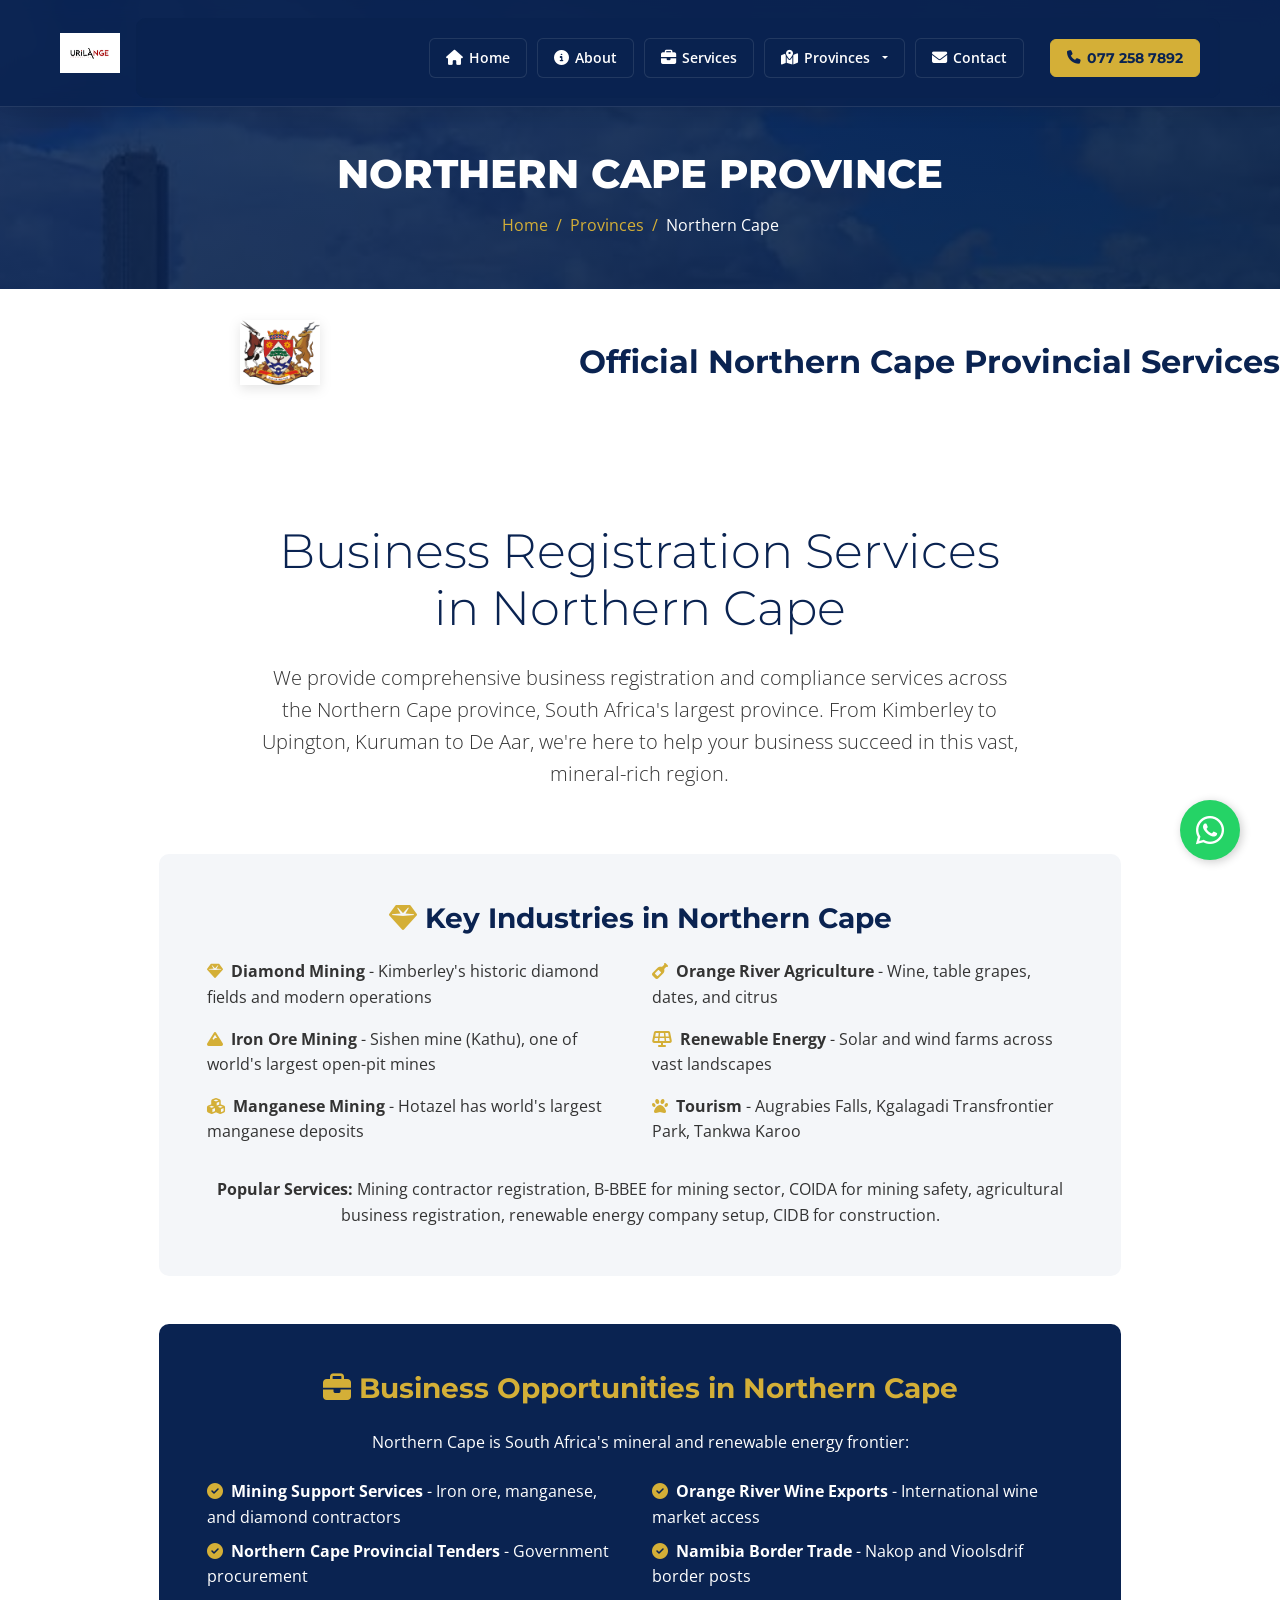
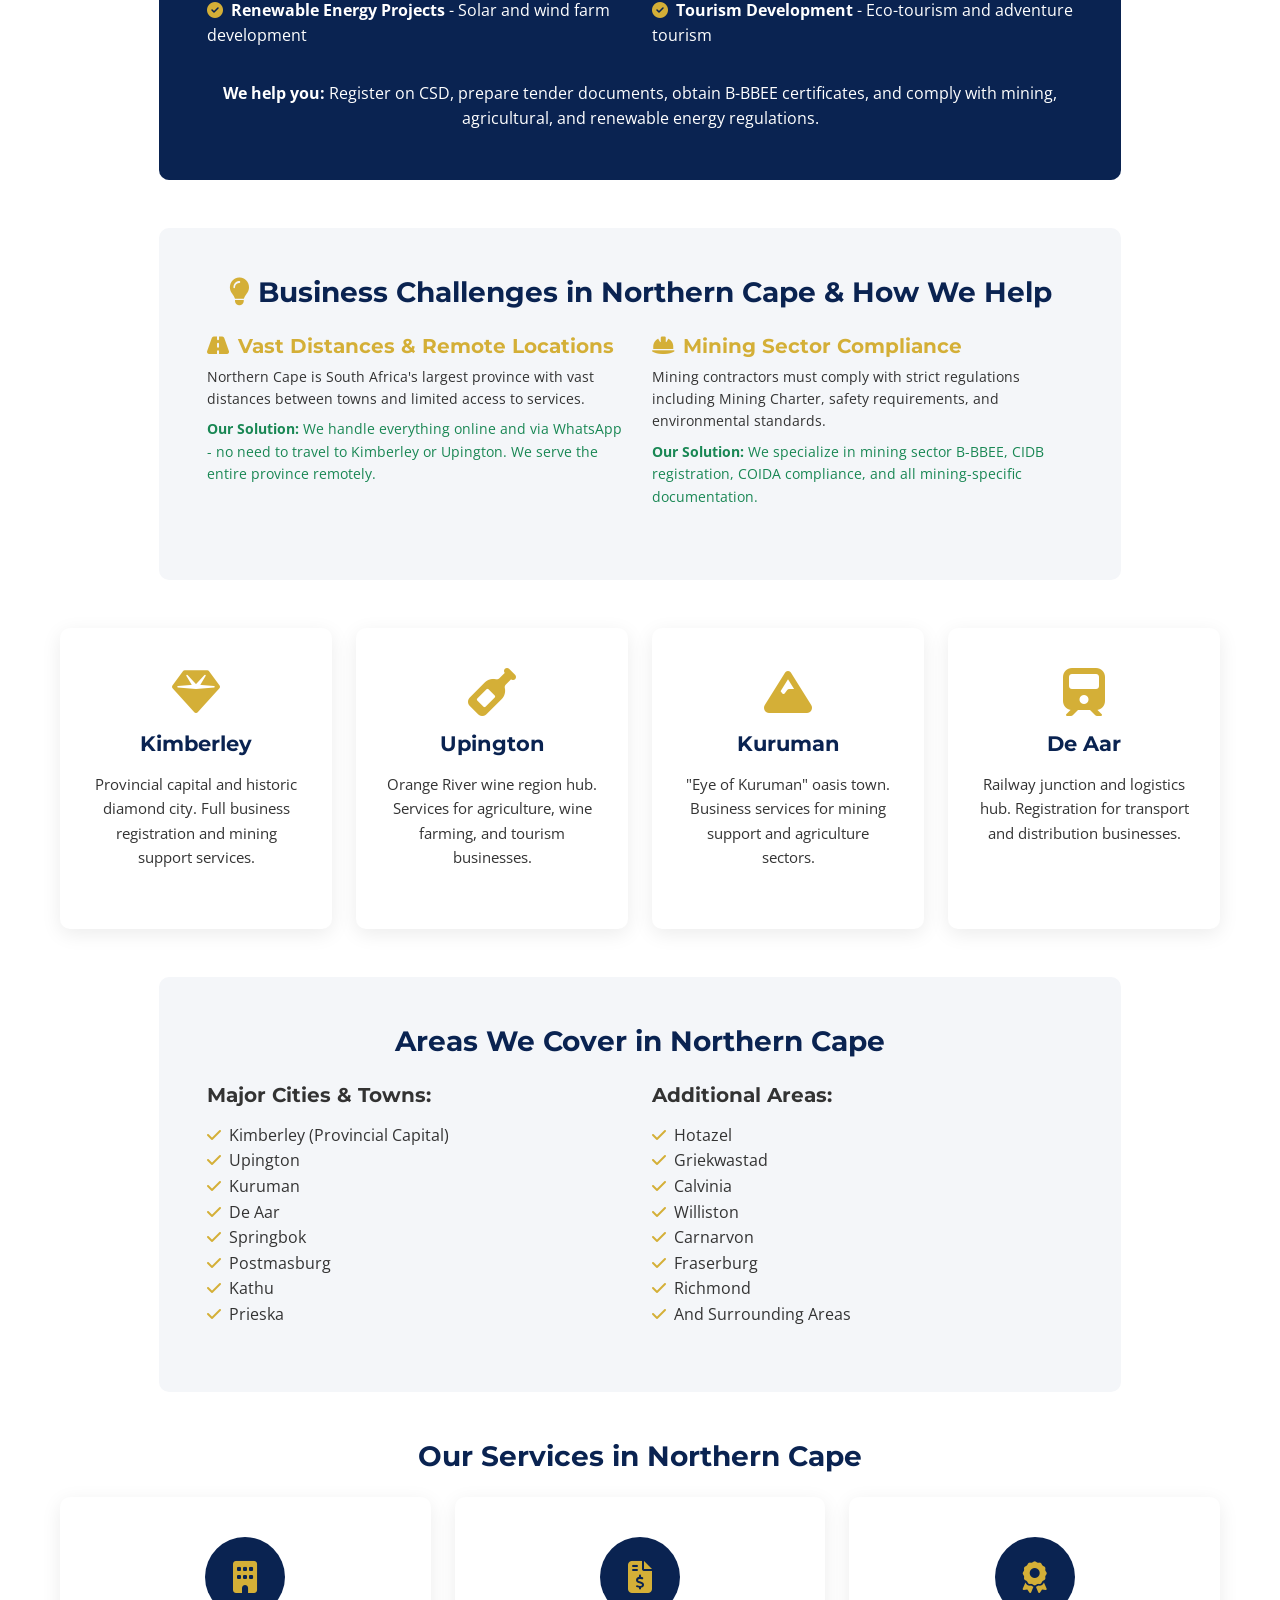
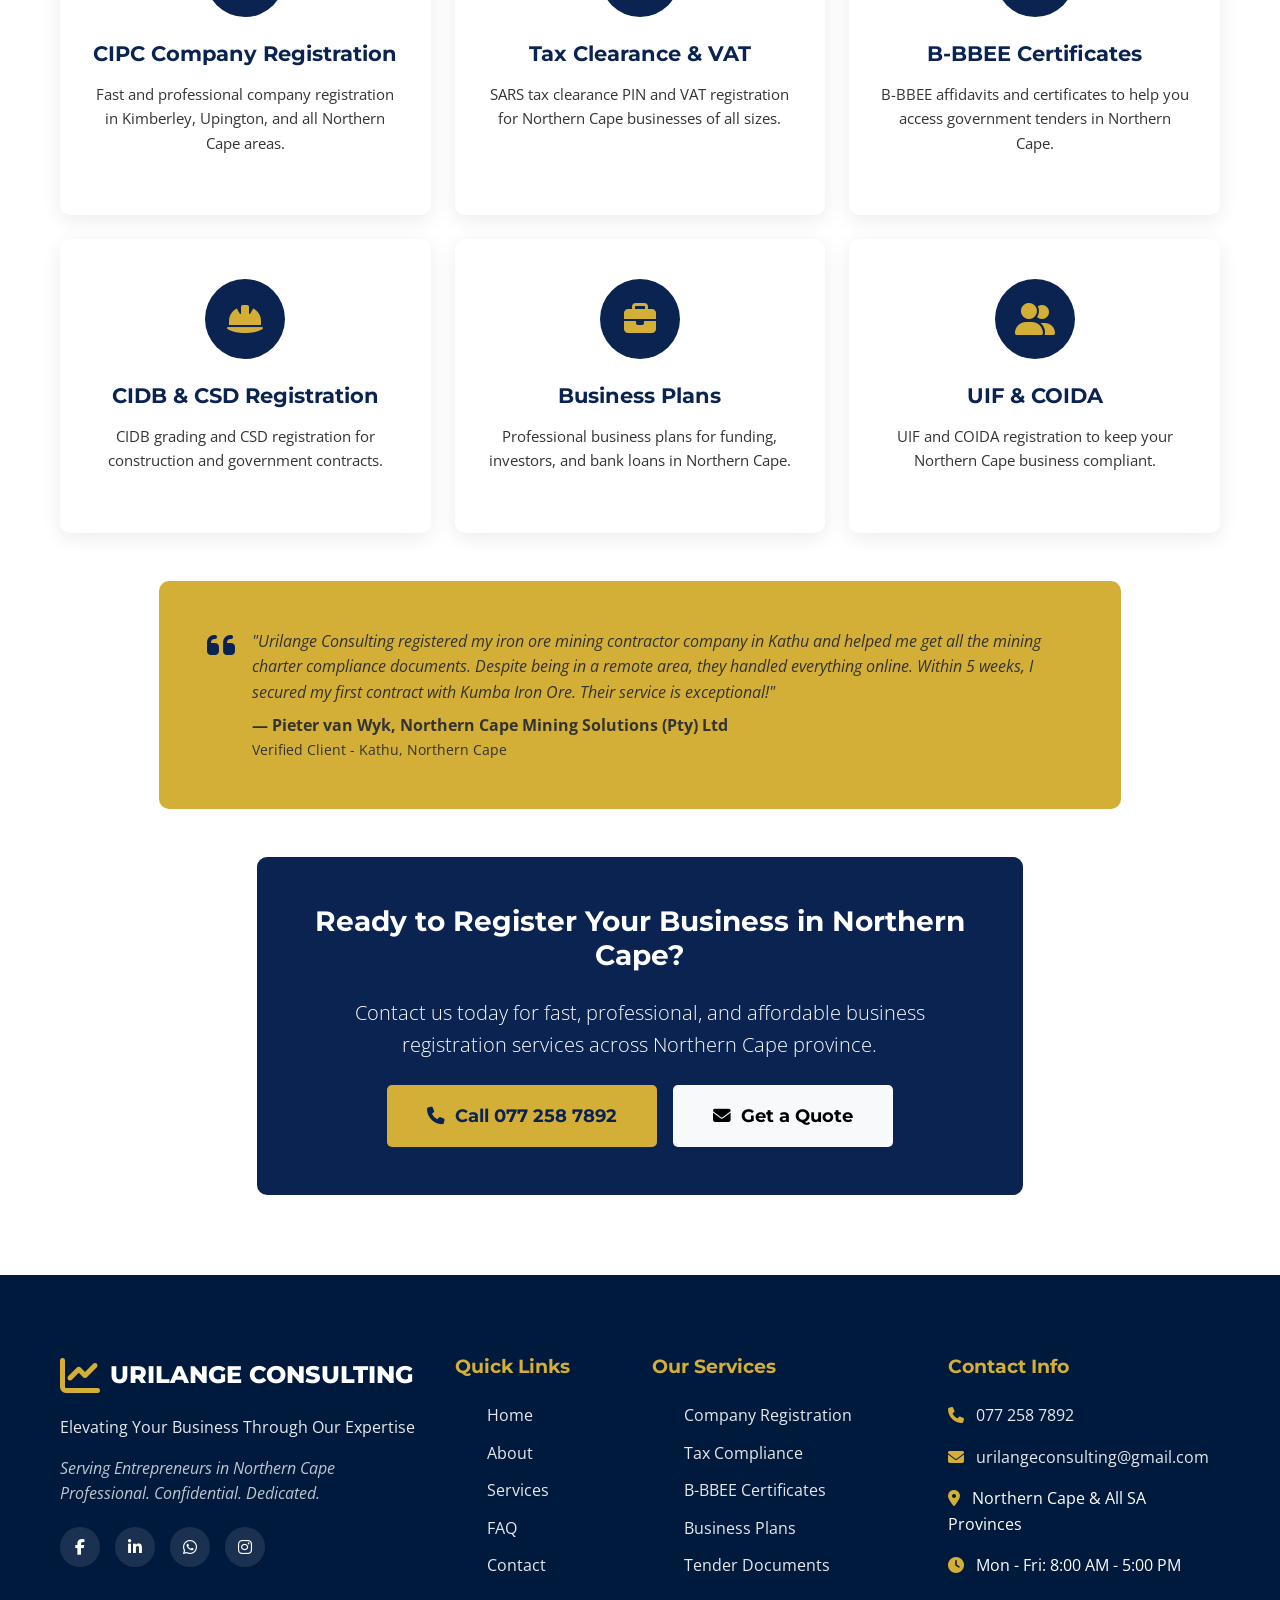
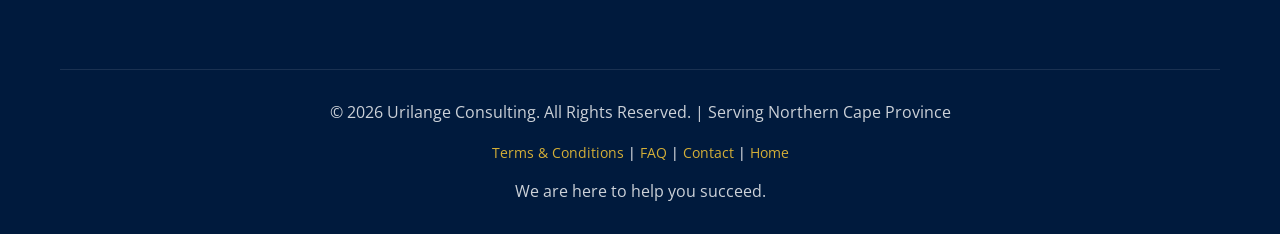
<file: provinces/northern-cape.html>
<!DOCTYPE html>
<html lang="en">
<head>
    <meta charset="UTF-8">
    <meta name="viewport" content="width=device-width, initial-scale=1.0">
    <meta name="description" content="Business registration services in Northern Cape - Kimberley, Upington, Kuruman, De Aar. CIPC registration, tax clearance, B-BBEE. Call 077 258 7892.">
    <meta name="keywords" content="business registration Northern Cape, CIPC Kimberley, company registration Upington, tax clearance Kuruman, B-BBEE De Aar, VAT registration Springbok, business consulting Northern Cape">
    <meta name="author" content="Urilange Consulting">
    <meta property="og:title" content="Business Registration Northern Cape | Urilange Consulting - Kimberley, Upington & More">
    <meta property="og:description" content="Professional business registration services across Northern Cape province. Serving Kimberley, Upington, Kuruman, and all surrounding areas.">
    <link rel="canonical" href="https://www.urilangeconsulting.co.za/provinces/northern-cape.html">
    <title>Business Registration Northern Cape | Kimberley, Upington | Urilange Consulting</title>
    <link href="https://fonts.googleapis.com/css2?family=Montserrat:wght@400;600;700;800&family=Open+Sans:wght@400;600&display=swap" rel="stylesheet">
    <link rel="stylesheet" href="../css/bootstrap.min.css">
    <link rel="stylesheet" href="../css/animate.min.css">
    <link rel="stylesheet" href="https://cdnjs.cloudflare.com/ajax/libs/font-awesome/6.4.0/css/all.min.css">
    <link rel="stylesheet" href="../css/style.css">
</head>
<body>
   <nav class="navbar navbar-expand-lg fixed-top">
    <div class="container">
        <a class="navbar-brand" href="../index.html">
            <img src="../images/logo.jpg" alt="Urilange Consulting" class="navbar-logo">
        </a>
        <button class="navbar-toggler" type="button" data-bs-toggle="collapse" data-bs-target="#navbarNav">
            <span class="navbar-toggler-icon" style="filter: invert(1);"></span>
        </button>
        <div class="collapse navbar-collapse" id="navbarNav">
            <ul class="navbar-nav ms-auto align-items-center">
                <li class="nav-item">
                    <a class="nav-link" href="../index.html" title="Home">
                        <i class="fas fa-home"></i>
                        <span class="nav-text">Home</span>
                    </a>
                </li>
                <li class="nav-item">
                    <a class="nav-link" href="../about.html" title="About">
                        <i class="fas fa-info-circle"></i>
                        <span class="nav-text">About</span>
                    </a>
                </li>
                <li class="nav-item">
                    <a class="nav-link" href="../services.html" title="Services">
                        <i class="fas fa-briefcase"></i>
                        <span class="nav-text">Services</span>
                    </a>
                </li>
                <li class="nav-item dropdown">
                    <a class="nav-link dropdown-toggle" href="#" role="button" data-bs-toggle="dropdown" title="Provinces">
                        <i class="fas fa-map-marked-alt"></i>
                        <span class="nav-text">Provinces</span>
                    </a>
                    <ul class="dropdown-menu">
                        <li><a class="dropdown-item" href="eastern-cape.html">Eastern Cape</a></li>
                        <li><a class="dropdown-item" href="free-state.html">Free State</a></li>
                        <li><a class="dropdown-item" href="gauteng.html">Gauteng</a></li>
                        <li><a class="dropdown-item" href="kwazulu-natal.html">KwaZulu-Natal</a></li>
                        <li><a class="dropdown-item" href="limpopo.html">Limpopo</a></li>
                        <li><a class="dropdown-item" href="mpumalanga.html">Mpumalanga</a></li>
                        <li><a class="dropdown-item" href="northern-cape.html">Northern Cape</a></li>
                        <li><a class="dropdown-item" href="north-west.html">North West</a></li>
                        <li><a class="dropdown-item" href="western-cape.html">Western Cape</a></li>
                    </ul>
                </li>
                <li class="nav-item">
                    <a class="nav-link" href="../contact.html" title="Contact">
                        <i class="fas fa-envelope"></i>
                        <span class="nav-text">Contact</span>
                    </a>
                </li>
                <li class="nav-item ms-lg-3">
                    <a href="tel:0772587892" class="btn btn-gold" title="Call Us">
                        <i class="fas fa-phone"></i>
                        <span class="btn-text">077 258 7892</span>
                    </a>
                </li>
            </ul>
        </div>
    </div>
</nav>
    <section class="breadcrumb-section breadcrumb-northern-cape">
        <div class="container">
            <h1>NORTHERN CAPE PROVINCE</h1>
            <nav aria-label="breadcrumb">
                <ol class="breadcrumb">
                    <li class="breadcrumb-item"><a href="../index.html">Home</a></li>
                    <li class="breadcrumb-item"><a href="../index.html#provinces">Provinces</a></li>
                    <li class="breadcrumb-item active">Northern Cape</li>
                </ol>
            </nav>
        </div>
    </section>

    <!-- Province Coat of Arms Badge -->
    <div class="province-header-badge mt-4">
        <img src="../images/provinces/northern-cape-coat.png" alt="Northern Cape Provincial Coat of Arms - Official Government Compliance" class="province-coat-of-arms">
        <h2>Official Northern Cape Provincial Services</h2>
    </div>

    <section class="page-content">
        <div class="container">
            <div class="row mb-5">
                <div class="col-lg-8 mx-auto text-center wow fadeInUp">
                    <h2 class="display-5 text-primary mb-4">Business Registration Services in Northern Cape</h2>
                    <p class="lead">We provide comprehensive business registration and compliance services across the Northern Cape province, South Africa's largest province. From Kimberley to Upington, Kuruman to De Aar, we're here to help your business succeed in this vast, mineral-rich region.</p>
                </div>
            </div>

            <!-- Key Industries Section -->
            <div class="row mb-5">
                <div class="col-lg-10 mx-auto wow fadeInUp">
                    <div class="bg-light p-5 rounded">
                        <h3 class="text-primary mb-4 text-center"><i class="fas fa-gem text-warning me-2"></i>Key Industries in Northern Cape</h3>
                        <div class="row">
                            <div class="col-md-6">
                                <ul class="list-unstyled">
                                    <li class="mb-3"><i class="fas fa-gem text-warning me-2"></i><strong>Diamond Mining</strong> - Kimberley's historic diamond fields and modern operations</li>
                                    <li class="mb-3"><i class="fas fa-mountain text-warning me-2"></i><strong>Iron Ore Mining</strong> - Sishen mine (Kathu), one of world's largest open-pit mines</li>
                                    <li class="mb-3"><i class="fas fa-cubes text-warning me-2"></i><strong>Manganese Mining</strong> - Hotazel has world's largest manganese deposits</li>
                                </ul>
                            </div>
                            <div class="col-md-6">
                                <ul class="list-unstyled">
                                    <li class="mb-3"><i class="fas fa-wine-bottle text-warning me-2"></i><strong>Orange River Agriculture</strong> - Wine, table grapes, dates, and citrus</li>
                                    <li class="mb-3"><i class="fas fa-solar-panel text-warning me-2"></i><strong>Renewable Energy</strong> - Solar and wind farms across vast landscapes</li>
                                    <li class="mb-3"><i class="fas fa-paw text-warning me-2"></i><strong>Tourism</strong> - Augrabies Falls, Kgalagadi Transfrontier Park, Tankwa Karoo</li>
                                </ul>
                            </div>
                        </div>
                        <p class="mt-3 mb-0 text-center"><strong>Popular Services:</strong> Mining contractor registration, B-BBEE for mining sector, COIDA for mining safety, agricultural business registration, renewable energy company setup, CIDB for construction.</p>
                    </div>
                </div>
            </div>

            <!-- Business Opportunities -->
            <div class="row mb-5">
                <div class="col-lg-10 mx-auto wow fadeInUp">
                    <div class="bg-primary text-white p-5 rounded">
                        <h3 class="text-warning mb-4 text-center"><i class="fas fa-briefcase me-2"></i>Business Opportunities in Northern Cape</h3>
                        <p class="text-center mb-4">Northern Cape is South Africa's mineral and renewable energy frontier:</p>
                        <div class="row">
                            <div class="col-md-6">
                                <ul class="list-unstyled">
                                    <li class="mb-2"><i class="fas fa-check-circle text-warning me-2"></i><strong>Mining Support Services</strong> - Iron ore, manganese, and diamond contractors</li>
                                    <li class="mb-2"><i class="fas fa-check-circle text-warning me-2"></i><strong>Northern Cape Provincial Tenders</strong> - Government procurement</li>
                                    <li class="mb-2"><i class="fas fa-check-circle text-warning me-2"></i><strong>Renewable Energy Projects</strong> - Solar and wind farm development</li>
                                </ul>
                            </div>
                            <div class="col-md-6">
                                <ul class="list-unstyled">
                                    <li class="mb-2"><i class="fas fa-check-circle text-warning me-2"></i><strong>Orange River Wine Exports</strong> - International wine market access</li>
                                    <li class="mb-2"><i class="fas fa-check-circle text-warning me-2"></i><strong>Namibia Border Trade</strong> - Nakop and Vioolsdrif border posts</li>
                                    <li class="mb-2"><i class="fas fa-check-circle text-warning me-2"></i><strong>Tourism Development</strong> - Eco-tourism and adventure tourism</li>
                                </ul>
                            </div>
                        </div>
                        <p class="mt-3 mb-0 text-center"><strong>We help you:</strong> Register on CSD, prepare tender documents, obtain B-BBEE certificates, and comply with mining, agricultural, and renewable energy regulations.</p>
                    </div>
                </div>
            </div>

            <!-- Challenges & Solutions -->
            <div class="row mb-5">
                <div class="col-lg-10 mx-auto wow fadeInUp">
                    <div class="bg-light p-5 rounded">
                        <h3 class="text-primary mb-4 text-center"><i class="fas fa-lightbulb text-warning me-2"></i>Business Challenges in Northern Cape & How We Help</h3>
                        <div class="row">
                            <div class="col-md-6">
                                <div class="mb-4">
                                    <h5 class="text-warning"><i class="fas fa-road me-2"></i>Vast Distances & Remote Locations</h5>
                                    <p class="small mb-2">Northern Cape is South Africa's largest province with vast distances between towns and limited access to services.</p>
                                    <p class="small text-success mb-0"><strong>Our Solution:</strong> We handle everything online and via WhatsApp - no need to travel to Kimberley or Upington. We serve the entire province remotely.</p>
                                </div>
                            </div>
                            <div class="col-md-6">
                                <div class="mb-4">
                                    <h5 class="text-warning"><i class="fas fa-hard-hat me-2"></i>Mining Sector Compliance</h5>
                                    <p class="small mb-2">Mining contractors must comply with strict regulations including Mining Charter, safety requirements, and environmental standards.</p>
                                    <p class="small text-success mb-0"><strong>Our Solution:</strong> We specialize in mining sector B-BBEE, CIDB registration, COIDA compliance, and all mining-specific documentation.</p>
                                </div>
                            </div>
                        </div>
                    </div>
                </div>
            </div>

            <!-- Cities Section -->
            <div class="row g-4 mb-5">
                <div class="col-lg-3 col-md-6 wow fadeInUp" data-wow-delay="0.1s">
                    <div class="service-card text-center">
                        <i class="fas fa-gem fa-3x text-warning mb-3"></i>
                        <h4>Kimberley</h4>
                        <p>Provincial capital and historic diamond city. Full business registration and mining support services.</p>
                    </div>
                </div>
                <div class="col-lg-3 col-md-6 wow fadeInUp" data-wow-delay="0.2s">
                    <div class="service-card text-center">
                        <i class="fas fa-wine-bottle fa-3x text-warning mb-3"></i>
                        <h4>Upington</h4>
                        <p>Orange River wine region hub. Services for agriculture, wine farming, and tourism businesses.</p>
                    </div>
                </div>
                <div class="col-lg-3 col-md-6 wow fadeInUp" data-wow-delay="0.3s">
                    <div class="service-card text-center">
                        <i class="fas fa-mountain fa-3x text-warning mb-3"></i>
                        <h4>Kuruman</h4>
                        <p>"Eye of Kuruman" oasis town. Business services for mining support and agriculture sectors.</p>
                    </div>
                </div>
                <div class="col-lg-3 col-md-6 wow fadeInUp" data-wow-delay="0.4s">
                    <div class="service-card text-center">
                        <i class="fas fa-train fa-3x text-warning mb-3"></i>
                        <h4>De Aar</h4>
                        <p>Railway junction and logistics hub. Registration for transport and distribution businesses.</p>
                    </div>
                </div>
            </div>

            <!-- Areas Covered -->
            <div class="row mb-5">
                <div class="col-lg-10 mx-auto wow fadeInUp">
                    <div class="bg-light p-5 rounded">
                        <h3 class="text-primary mb-4 text-center">Areas We Cover in Northern Cape</h3>
                        <div class="row">
                            <div class="col-md-6">
                                <h5 class="mb-3">Major Cities & Towns:</h5>
                                <ul class="list-unstyled">
                                    <li><i class="fas fa-check text-warning me-2"></i>Kimberley (Provincial Capital)</li>
                                    <li><i class="fas fa-check text-warning me-2"></i>Upington</li>
                                    <li><i class="fas fa-check text-warning me-2"></i>Kuruman</li>
                                    <li><i class="fas fa-check text-warning me-2"></i>De Aar</li>
                                    <li><i class="fas fa-check text-warning me-2"></i>Springbok</li>
                                    <li><i class="fas fa-check text-warning me-2"></i>Postmasburg</li>
                                    <li><i class="fas fa-check text-warning me-2"></i>Kathu</li>
                                    <li><i class="fas fa-check text-warning me-2"></i>Prieska</li>
                                </ul>
                            </div>
                            <div class="col-md-6">
                                <h5 class="mb-3">Additional Areas:</h5>
                                <ul class="list-unstyled">
                                    <li><i class="fas fa-check text-warning me-2"></i>Hotazel</li>
                                    <li><i class="fas fa-check text-warning me-2"></i>Griekwastad</li>
                                    <li><i class="fas fa-check text-warning me-2"></i>Calvinia</li>
                                    <li><i class="fas fa-check text-warning me-2"></i>Williston</li>
                                    <li><i class="fas fa-check text-warning me-2"></i>Carnarvon</li>
                                    <li><i class="fas fa-check text-warning me-2"></i>Fraserburg</li>
                                    <li><i class="fas fa-check text-warning me-2"></i>Richmond</li>
                                    <li><i class="fas fa-check text-warning me-2"></i>And Surrounding Areas</li>
                                </ul>
                            </div>
                        </div>
                    </div>
                </div>
            </div>

            <!-- Services -->
            <div class="row mb-5">
                <div class="col-12 wow fadeInUp">
                    <h3 class="text-primary mb-4 text-center">Our Services in Northern Cape</h3>
                    <div class="row g-4">
                        <div class="col-lg-4 col-md-6">
                            <div class="service-card">
                                <div class="service-icon"><i class="fas fa-building"></i></div>
                                <h4>CIPC Company Registration</h4>
                                <p>Fast and professional company registration in Kimberley, Upington, and all Northern Cape areas.</p>
                            </div>
                        </div>
                        <div class="col-lg-4 col-md-6">
                            <div class="service-card">
                                <div class="service-icon"><i class="fas fa-file-invoice-dollar"></i></div>
                                <h4>Tax Clearance & VAT</h4>
                                <p>SARS tax clearance PIN and VAT registration for Northern Cape businesses of all sizes.</p>
                            </div>
                        </div>
                        <div class="col-lg-4 col-md-6">
                            <div class="service-card">
                                <div class="service-icon"><i class="fas fa-award"></i></div>
                                <h4>B-BBEE Certificates</h4>
                                <p>B-BBEE affidavits and certificates to help you access government tenders in Northern Cape.</p>
                            </div>
                        </div>
                        <div class="col-lg-4 col-md-6">
                            <div class="service-card">
                                <div class="service-icon"><i class="fas fa-hard-hat"></i></div>
                                <h4>CIDB & CSD Registration</h4>
                                <p>CIDB grading and CSD registration for construction and government contracts.</p>
                            </div>
                        </div>
                        <div class="col-lg-4 col-md-6">
                            <div class="service-card">
                                <div class="service-icon"><i class="fas fa-briefcase"></i></div>
                                <h4>Business Plans</h4>
                                <p>Professional business plans for funding, investors, and bank loans in Northern Cape.</p>
                            </div>
                        </div>
                        <div class="col-lg-4 col-md-6">
                            <div class="service-card">
                                <div class="service-icon"><i class="fas fa-user-friends"></i></div>
                                <h4>UIF & COIDA</h4>
                                <p>UIF and COIDA registration to keep your Northern Cape business compliant.</p>
                            </div>
                        </div>
                    </div>
                </div>
            </div>

            <!-- Testimonial -->
            <div class="row mb-5">
                <div class="col-lg-10 mx-auto wow fadeInUp">
                    <div class="bg-warning p-5 rounded">
                        <div class="d-flex align-items-start">
                            <i class="fas fa-quote-left fa-2x text-primary me-3"></i>
                            <div>
                                <p class="mb-2 fst-italic">"Urilange Consulting registered my iron ore mining contractor company in Kathu and helped me get all the mining charter compliance documents. Despite being in a remote area, they handled everything online. Within 5 weeks, I secured my first contract with Kumba Iron Ore. Their service is exceptional!"</p>
                                <p class="mb-0 fw-bold">— Pieter van Wyk, Northern Cape Mining Solutions (Pty) Ltd</p>
                                <p class="mb-0 small">Verified Client - Kathu, Northern Cape</p>
                            </div>
                        </div>
                    </div>
                </div>
            </div>

            <!-- CTA -->
            <div class="row">
                <div class="col-lg-8 mx-auto text-center wow fadeInUp">
                    <div class="bg-primary text-white p-5 rounded">
                        <h3 class="mb-4">Ready to Register Your Business in Northern Cape?</h3>
                        <p class="lead mb-4">Contact us today for fast, professional, and affordable business registration services across Northern Cape province.</p>
                        <div class="d-flex justify-content-center gap-3 flex-wrap">
                            <a href="tel:0772587892" class="btn btn-gold btn-lg">
                                <i class="fas fa-phone"></i> Call 077 258 7892
                            </a>
                            <a href="../contact.html" class="btn btn-light btn-lg">
                                <i class="fas fa-envelope"></i> Get a Quote
                            </a>
                        </div>
                    </div>
                </div>
            </div>
        </div>
    </section>

    <!-- Footer -->
<footer class="footer">
    <div class="container">
        <div class="row">
            <div class="col-lg-4 col-md-6 mb-4 mb-lg-0">
                <div class="footer-logo">
                    <i class="fas fa-chart-line"></i>
                    URILANGE CONSULTING
                </div>
                <p>Elevating Your Business Through Our Expertise</p>
                <p class="fst-italic opacity-75">Serving Entrepreneurs in Northern Cape<br>Professional. Confidential. Dedicated.</p>
                <div class="social-links">
                    <a href="#"><i class="fab fa-facebook-f"></i></a>
                    <a href="#"><i class="fab fa-linkedin-in"></i></a>
                    <a href="https://wa.me/27772587892" target="_blank"><i class="fab fa-whatsapp"></i></a>
                    <a href="#"><i class="fab fa-instagram"></i></a>
                </div>
            </div>
            <div class="col-lg-2 col-md-6 mb-4 mb-lg-0">
                <h4>Quick Links</h4>
                <ul>
                    <li><a href="../index.html">Home</a></li>
                    <li><a href="../about.html">About</a></li>
                    <li><a href="../services.html">Services</a></li>
                    <li><a href="../faq.html">FAQ</a></li>
                    <li><a href="../contact.html">Contact</a></li>
                </ul>
            </div>
            <div class="col-lg-3 col-md-6 mb-4 mb-lg-0">
                <h4>Our Services</h4>
                <ul>
                    <li><a href="../services.html">Company Registration</a></li>
                    <li><a href="../services.html">Tax Compliance</a></li>
                    <li><a href="../services.html">B-BBEE Certificates</a></li>
                    <li><a href="../services.html">Business Plans</a></li>
                    <li><a href="../services.html">Tender Documents</a></li>
                </ul>
            </div>
            <div class="col-lg-3 col-md-6">
                <h4>Contact Info</h4>
                <ul class="list-unstyled">
                    <li class="mb-3">
                        <i class="fas fa-phone text-warning me-2"></i>
                        <a href="tel:0772587892" class="text-white">077 258 7892</a>
                    </li>
                    <li class="mb-3">
                        <i class="fas fa-envelope text-warning me-2"></i>
                        <a href="mailto:urilangeconsulting@gmail.com" class="text-white">urilangeconsulting@gmail.com</a>
                    </li>
                    <li class="mb-3">
                        <i class="fas fa-map-marker-alt text-warning me-2"></i>
                        <span>Northern Cape & All SA Provinces</span>
                    </li>
                    <li>
                        <i class="fas fa-clock text-warning me-2"></i>
                        <span>Mon - Fri: 8:00 AM - 5:00 PM</span>
                    </li>
                </ul>
            </div>
        </div>
        <div class="footer-bottom">
            <p>&copy; 2026 Urilange Consulting. All Rights Reserved. | Serving Northern Cape Province</p>
            <div class="footer-legal-links">
                <a href="../terms.html">Terms & Conditions</a> | 
                <a href="../faq.html">FAQ</a> | 
                <a href="../contact.html">Contact</a> |
                <a href="../index.html">Home</a>
            </div>
            <p class="mb-0">We are here to help you succeed.</p>
        </div>
    </div>
</footer>

<!-- Floating WhatsApp Button -->
<a href="https://wa.me/27772587892" class="whatsapp-float" target="_blank" rel="noopener noreferrer" aria-label="Chat on WhatsApp">
    <i class="fab fa-whatsapp"></i>
</a>

    <script src="../js/bootstrap.bundle.min.js"></script>
    <script src="../js/wow.min.js"></script>
    <script src="../js/main.js"></script>
</body>
</html>
</file>
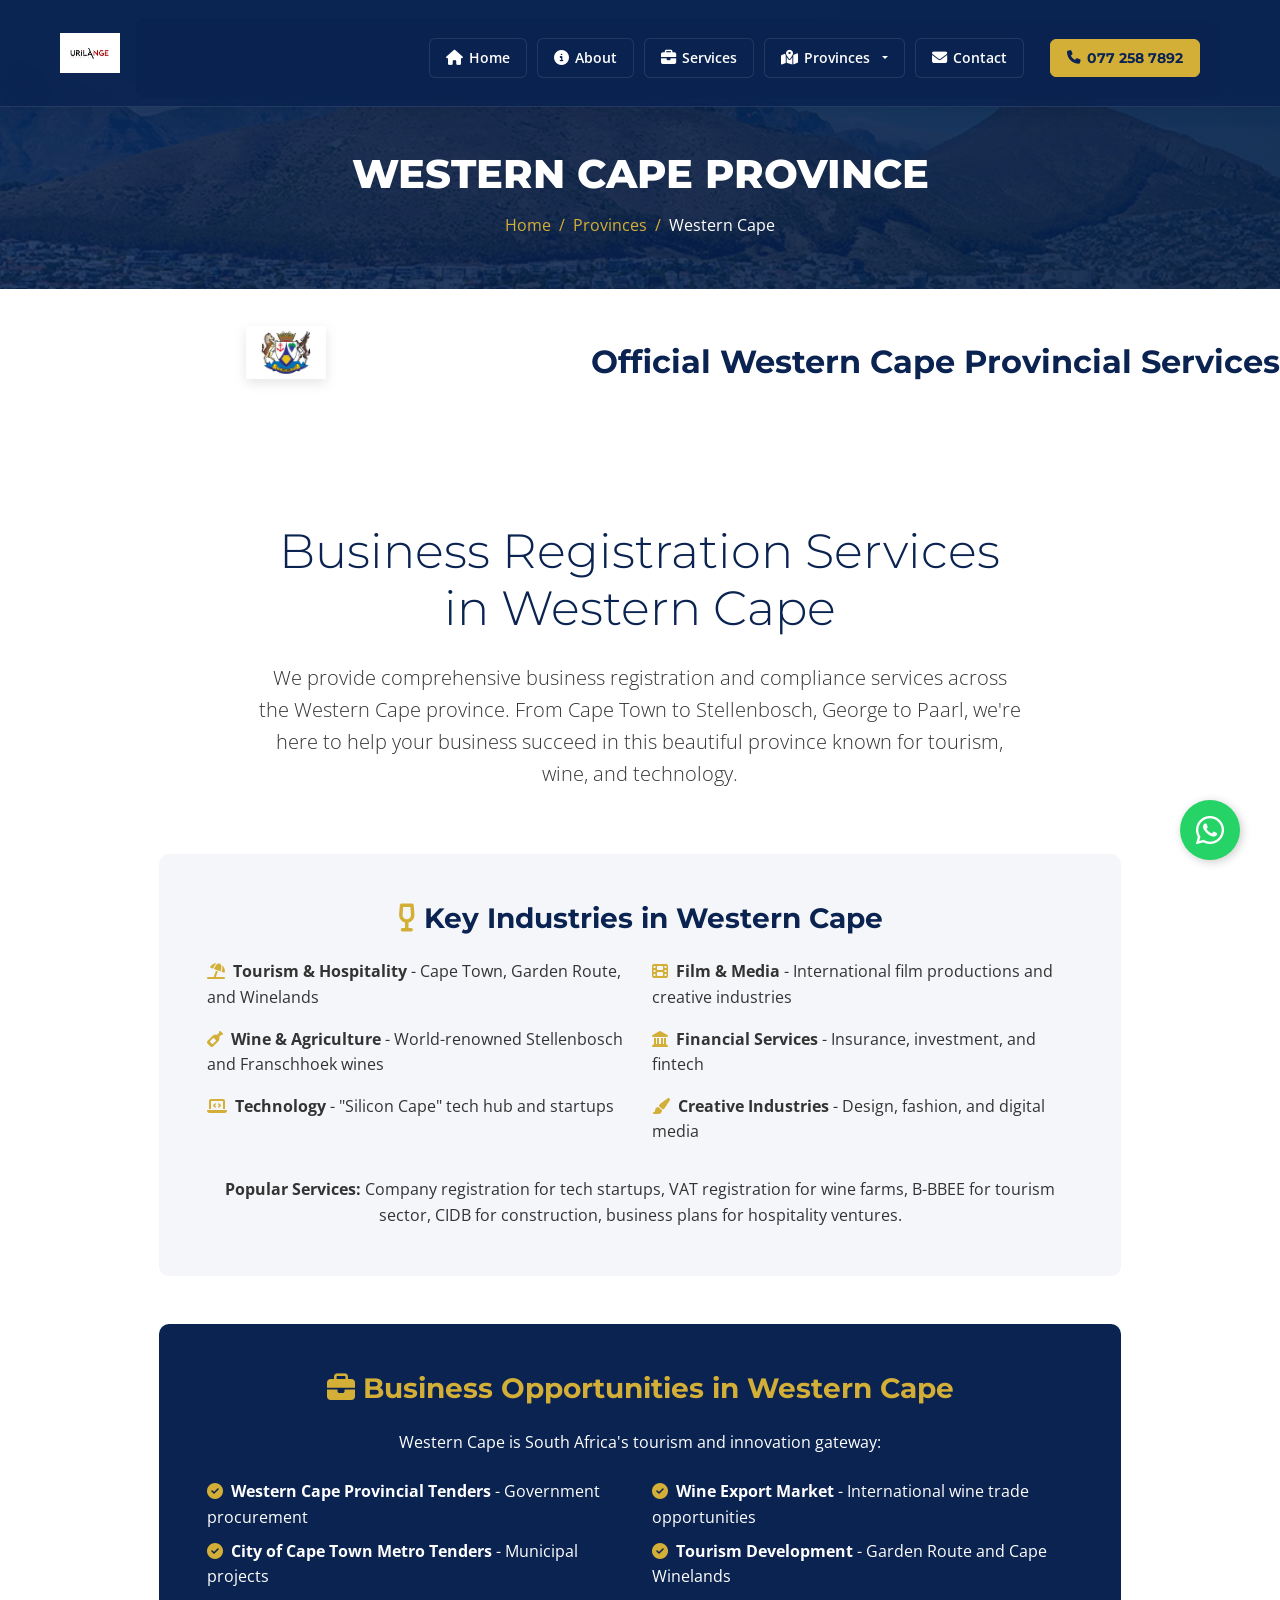
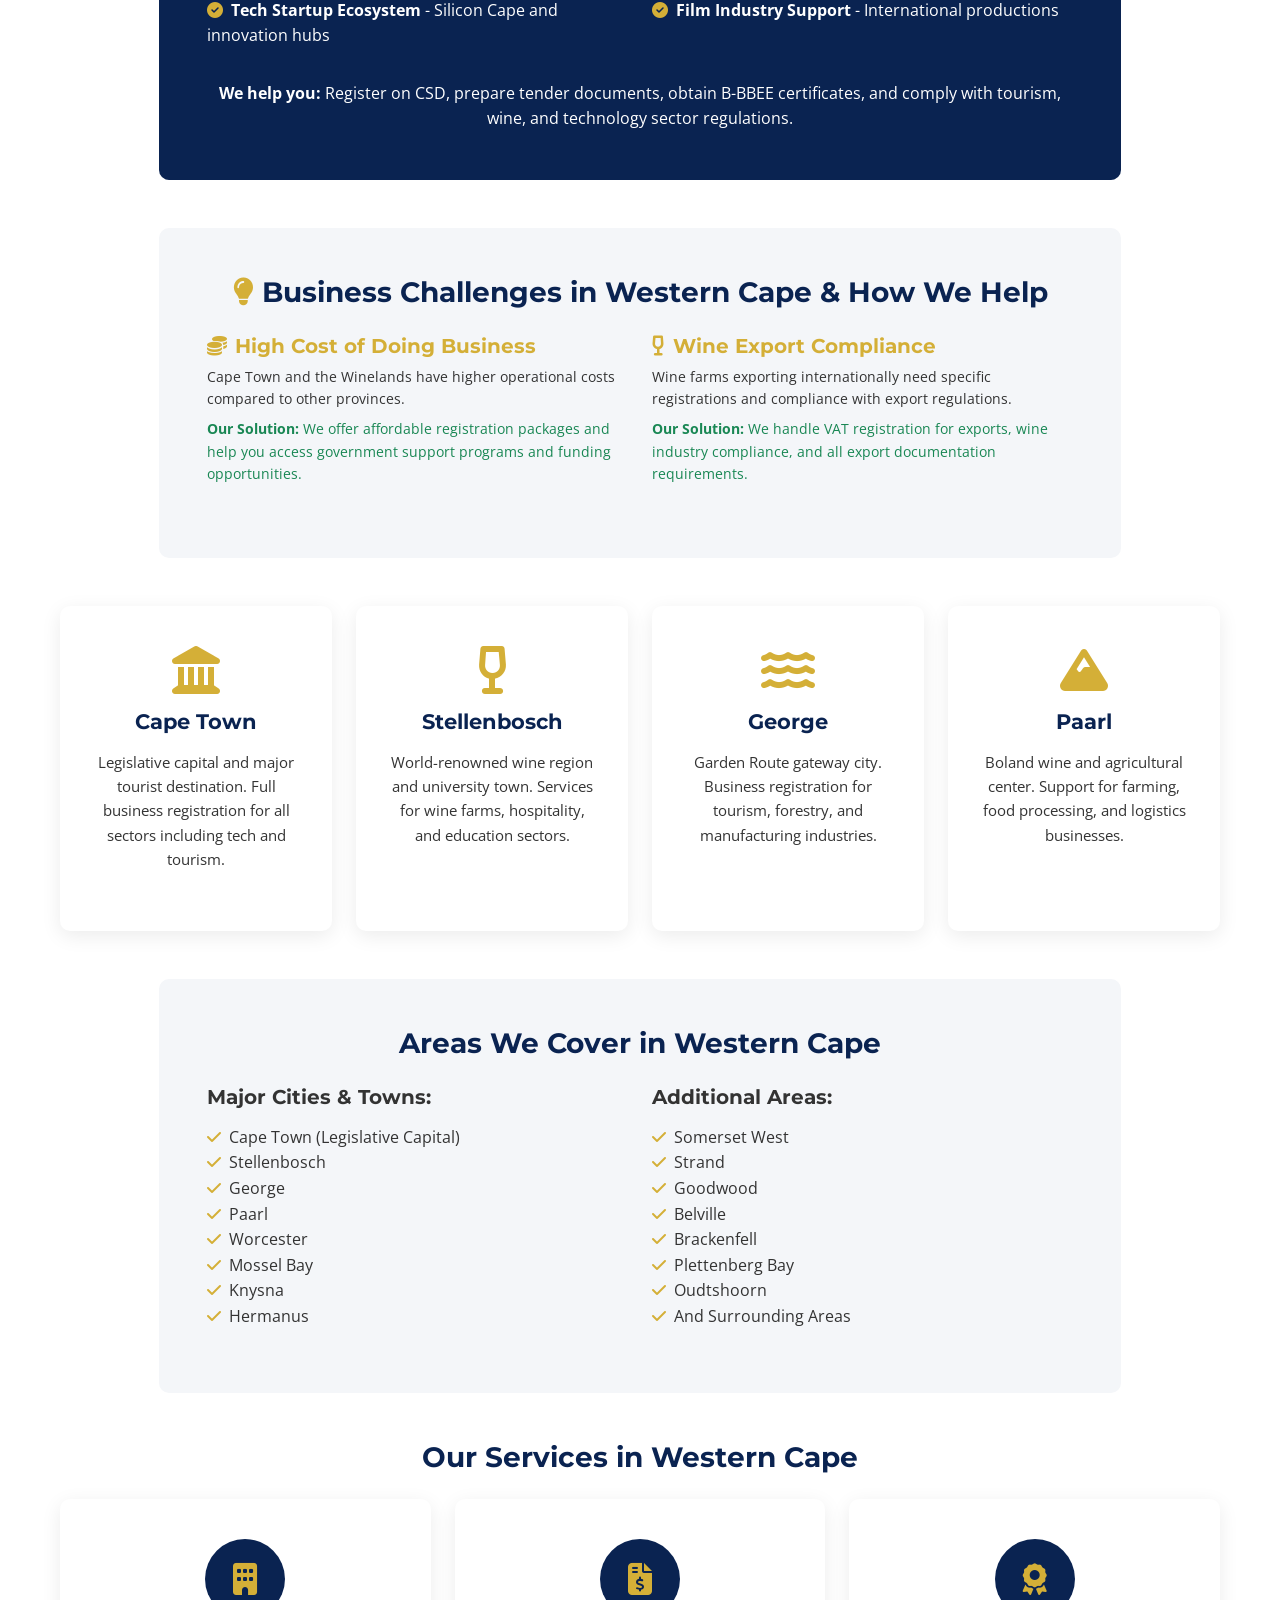
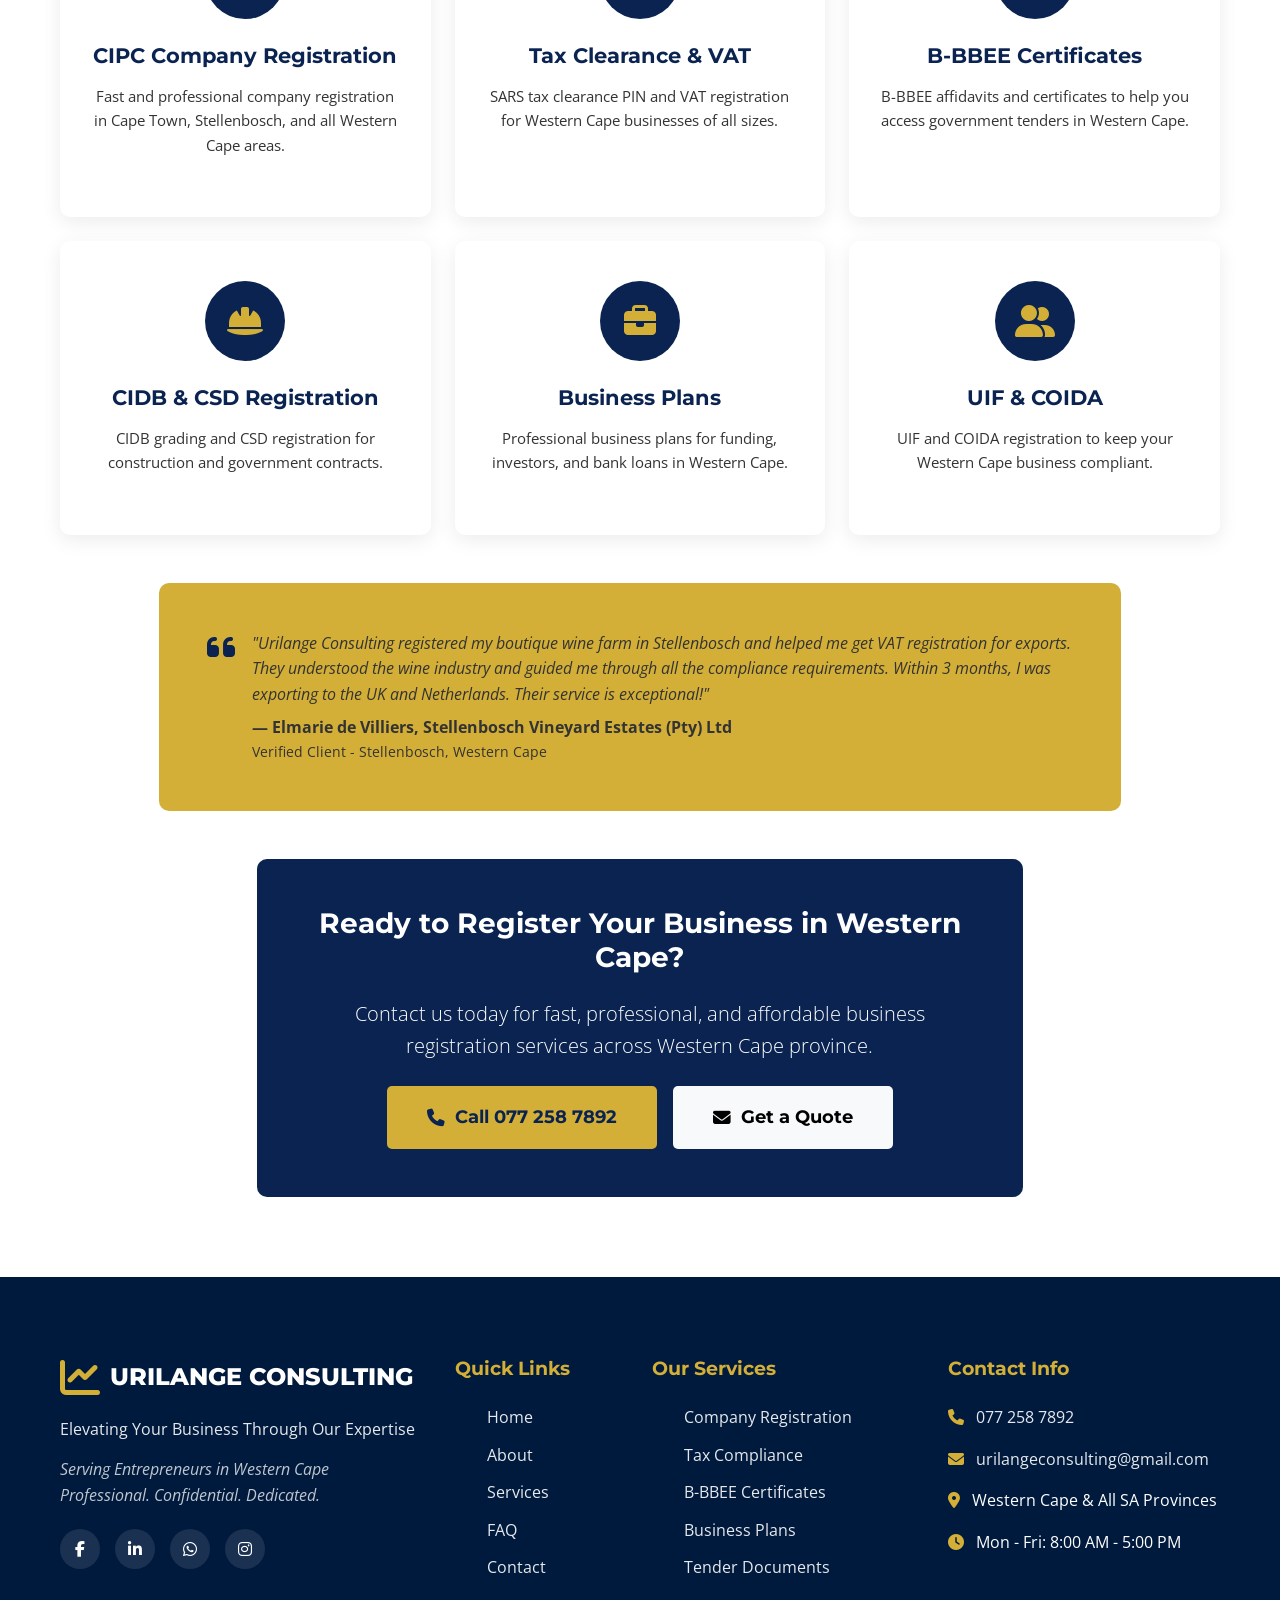
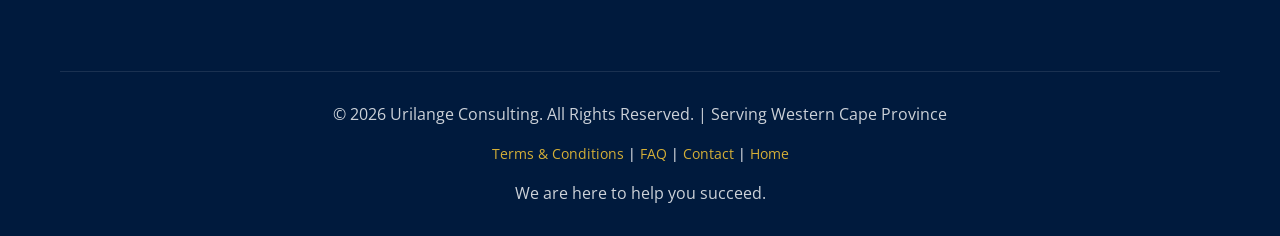
<file: provinces/western-cape.html>
<!DOCTYPE html>
<html lang="en">
<head>
    <meta charset="UTF-8">
    <meta name="viewport" content="width=device-width, initial-scale=1.0">
    <meta name="description" content="Business registration services in Western Cape - Cape Town, Stellenbosch, George, Paarl. CIPC registration, tax clearance, B-BBEE. Call 077 258 7892.">
    <meta name="keywords" content="business registration Western Cape, CIPC Cape Town, company registration Stellenbosch, tax clearance George, B-BBEE Paarl, VAT registration Knysna, business consulting Western Cape">
    <meta name="author" content="Urilange Consulting">
    <meta property="og:title" content="Business Registration Western Cape | Urilange Consulting - Cape Town, Stellenbosch & More">
    <meta property="og:description" content="Professional business registration services across Western Cape province. Serving Cape Town, Stellenbosch, George, and all surrounding areas.">
    <link rel="canonical" href="https://www.urilangeconsulting.co.za/provinces/western-cape.html">
    <title>Business Registration Western Cape | Cape Town, Stellenbosch | Urilange Consulting</title>
    <link href="https://fonts.googleapis.com/css2?family=Montserrat:wght@400;600;700;800&family=Open+Sans:wght@400;600&display=swap" rel="stylesheet">
    <link rel="stylesheet" href="../css/bootstrap.min.css">
    <link rel="stylesheet" href="../css/animate.min.css">
    <link rel="stylesheet" href="https://cdnjs.cloudflare.com/ajax/libs/font-awesome/6.4.0/css/all.min.css">
    <link rel="stylesheet" href="../css/style.css">
</head>
<body>
    <nav class="navbar navbar-expand-lg fixed-top">
    <div class="container">
        <a class="navbar-brand" href="../index.html">
            <img src="../images/logo.jpg" alt="Urilange Consulting" class="navbar-logo">
        </a>
        <button class="navbar-toggler" type="button" data-bs-toggle="collapse" data-bs-target="#navbarNav">
            <span class="navbar-toggler-icon" style="filter: invert(1);"></span>
        </button>
        <div class="collapse navbar-collapse" id="navbarNav">
            <ul class="navbar-nav ms-auto align-items-center">
                <li class="nav-item">
                    <a class="nav-link" href="../index.html" title="Home">
                        <i class="fas fa-home"></i>
                        <span class="nav-text">Home</span>
                    </a>
                </li>
                <li class="nav-item">
                    <a class="nav-link" href="../about.html" title="About">
                        <i class="fas fa-info-circle"></i>
                        <span class="nav-text">About</span>
                    </a>
                </li>
                <li class="nav-item">
                    <a class="nav-link" href="../services.html" title="Services">
                        <i class="fas fa-briefcase"></i>
                        <span class="nav-text">Services</span>
                    </a>
                </li>
                <li class="nav-item dropdown">
                    <a class="nav-link dropdown-toggle" href="#" role="button" data-bs-toggle="dropdown" title="Provinces">
                        <i class="fas fa-map-marked-alt"></i>
                        <span class="nav-text">Provinces</span>
                    </a>
                    <ul class="dropdown-menu">
                        <li><a class="dropdown-item" href="eastern-cape.html">Eastern Cape</a></li>
                        <li><a class="dropdown-item" href="free-state.html">Free State</a></li>
                        <li><a class="dropdown-item" href="gauteng.html">Gauteng</a></li>
                        <li><a class="dropdown-item" href="kwazulu-natal.html">KwaZulu-Natal</a></li>
                        <li><a class="dropdown-item" href="limpopo.html">Limpopo</a></li>
                        <li><a class="dropdown-item" href="mpumalanga.html">Mpumalanga</a></li>
                        <li><a class="dropdown-item" href="northern-cape.html">Northern Cape</a></li>
                        <li><a class="dropdown-item" href="north-west.html">North West</a></li>
                        <li><a class="dropdown-item" href="western-cape.html">Western Cape</a></li>
                    </ul>
                </li>
                <li class="nav-item">
                    <a class="nav-link" href="../contact.html" title="Contact">
                        <i class="fas fa-envelope"></i>
                        <span class="nav-text">Contact</span>
                    </a>
                </li>
                <li class="nav-item ms-lg-3">
                    <a href="tel:0772587892" class="btn btn-gold" title="Call Us">
                        <i class="fas fa-phone"></i>
                        <span class="btn-text">077 258 7892</span>
                    </a>
                </li>
            </ul>
        </div>
    </div>
</nav>
    <section class="breadcrumb-section breadcrumb-western-cape">
        <div class="container">
            <h1>WESTERN CAPE PROVINCE</h1>
            <nav aria-label="breadcrumb">
                <ol class="breadcrumb">
                    <li class="breadcrumb-item"><a href="../index.html">Home</a></li>
                    <li class="breadcrumb-item"><a href="../index.html#provinces">Provinces</a></li>
                    <li class="breadcrumb-item active">Western Cape</li>
                </ol>
            </nav>
        </div>
    </section>

    <!-- Province Coat of Arms Badge -->
    <div class="province-header-badge mt-4">
        <img src="../images/provinces/western-cape-coat.png" alt="Western Cape Provincial Coat of Arms - Official Government Compliance" class="province-coat-of-arms">
        <h2>Official Western Cape Provincial Services</h2>
    </div>

    <section class="page-content">
        <div class="container">
            <div class="row mb-5">
                <div class="col-lg-8 mx-auto text-center wow fadeInUp">
                    <h2 class="display-5 text-primary mb-4">Business Registration Services in Western Cape</h2>
                    <p class="lead">We provide comprehensive business registration and compliance services across the Western Cape province. From Cape Town to Stellenbosch, George to Paarl, we're here to help your business succeed in this beautiful province known for tourism, wine, and technology.</p>
                </div>
            </div>

            <!-- Key Industries Section -->
            <div class="row mb-5">
                <div class="col-lg-10 mx-auto wow fadeInUp">
                    <div class="bg-light p-5 rounded">
                        <h3 class="text-primary mb-4 text-center"><i class="fas fa-wine-glass-alt text-warning me-2"></i>Key Industries in Western Cape</h3>
                        <div class="row">
                            <div class="col-md-6">
                                <ul class="list-unstyled">
                                    <li class="mb-3"><i class="fas fa-umbrella-beach text-warning me-2"></i><strong>Tourism & Hospitality</strong> - Cape Town, Garden Route, and Winelands</li>
                                    <li class="mb-3"><i class="fas fa-wine-bottle text-warning me-2"></i><strong>Wine & Agriculture</strong> - World-renowned Stellenbosch and Franschhoek wines</li>
                                    <li class="mb-3"><i class="fas fa-laptop-code text-warning me-2"></i><strong>Technology</strong> - "Silicon Cape" tech hub and startups</li>
                                </ul>
                            </div>
                            <div class="col-md-6">
                                <ul class="list-unstyled">
                                    <li class="mb-3"><i class="fas fa-film text-warning me-2"></i><strong>Film & Media</strong> - International film productions and creative industries</li>
                                    <li class="mb-3"><i class="fas fa-landmark text-warning me-2"></i><strong>Financial Services</strong> - Insurance, investment, and fintech</li>
                                    <li class="mb-3"><i class="fas fa-paint-brush text-warning me-2"></i><strong>Creative Industries</strong> - Design, fashion, and digital media</li>
                                </ul>
                            </div>
                        </div>
                        <p class="mt-3 mb-0 text-center"><strong>Popular Services:</strong> Company registration for tech startups, VAT registration for wine farms, B-BBEE for tourism sector, CIDB for construction, business plans for hospitality ventures.</p>
                    </div>
                </div>
            </div>

            <!-- Business Opportunities -->
            <div class="row mb-5">
                <div class="col-lg-10 mx-auto wow fadeInUp">
                    <div class="bg-primary text-white p-5 rounded">
                        <h3 class="text-warning mb-4 text-center"><i class="fas fa-briefcase me-2"></i>Business Opportunities in Western Cape</h3>
                        <p class="text-center mb-4">Western Cape is South Africa's tourism and innovation gateway:</p>
                        <div class="row">
                            <div class="col-md-6">
                                <ul class="list-unstyled">
                                    <li class="mb-2"><i class="fas fa-check-circle text-warning me-2"></i><strong>Western Cape Provincial Tenders</strong> - Government procurement</li>
                                    <li class="mb-2"><i class="fas fa-check-circle text-warning me-2"></i><strong>City of Cape Town Metro Tenders</strong> - Municipal projects</li>
                                    <li class="mb-2"><i class="fas fa-check-circle text-warning me-2"></i><strong>Tech Startup Ecosystem</strong> - Silicon Cape and innovation hubs</li>
                                </ul>
                            </div>
                            <div class="col-md-6">
                                <ul class="list-unstyled">
                                    <li class="mb-2"><i class="fas fa-check-circle text-warning me-2"></i><strong>Wine Export Market</strong> - International wine trade opportunities</li>
                                    <li class="mb-2"><i class="fas fa-check-circle text-warning me-2"></i><strong>Tourism Development</strong> - Garden Route and Cape Winelands</li>
                                    <li class="mb-2"><i class="fas fa-check-circle text-warning me-2"></i><strong>Film Industry Support</strong> - International productions</li>
                                </ul>
                            </div>
                        </div>
                        <p class="mt-3 mb-0 text-center"><strong>We help you:</strong> Register on CSD, prepare tender documents, obtain B-BBEE certificates, and comply with tourism, wine, and technology sector regulations.</p>
                    </div>
                </div>
            </div>

            <!-- Challenges & Solutions -->
            <div class="row mb-5">
                <div class="col-lg-10 mx-auto wow fadeInUp">
                    <div class="bg-light p-5 rounded">
                        <h3 class="text-primary mb-4 text-center"><i class="fas fa-lightbulb text-warning me-2"></i>Business Challenges in Western Cape & How We Help</h3>
                        <div class="row">
                            <div class="col-md-6">
                                <div class="mb-4">
                                    <h5 class="text-warning"><i class="fas fa-coins me-2"></i>High Cost of Doing Business</h5>
                                    <p class="small mb-2">Cape Town and the Winelands have higher operational costs compared to other provinces.</p>
                                    <p class="small text-success mb-0"><strong>Our Solution:</strong> We offer affordable registration packages and help you access government support programs and funding opportunities.</p>
                                </div>
                            </div>
                            <div class="col-md-6">
                                <div class="mb-4">
                                    <h5 class="text-warning"><i class="fas fa-wine-glass-alt me-2"></i>Wine Export Compliance</h5>
                                    <p class="small mb-2">Wine farms exporting internationally need specific registrations and compliance with export regulations.</p>
                                    <p class="small text-success mb-0"><strong>Our Solution:</strong> We handle VAT registration for exports, wine industry compliance, and all export documentation requirements.</p>
                                </div>
                            </div>
                        </div>
                    </div>
                </div>
            </div>

            <!-- Cities Section -->
            <div class="row g-4 mb-5">
                <div class="col-lg-3 col-md-6 wow fadeInUp" data-wow-delay="0.1s">
                    <div class="service-card text-center">
                        <i class="fas fa-landmark fa-3x text-warning mb-3"></i>
                        <h4>Cape Town</h4>
                        <p>Legislative capital and major tourist destination. Full business registration for all sectors including tech and tourism.</p>
                    </div>
                </div>
                <div class="col-lg-3 col-md-6 wow fadeInUp" data-wow-delay="0.2s">
                    <div class="service-card text-center">
                        <i class="fas fa-wine-glass-alt fa-3x text-warning mb-3"></i>
                        <h4>Stellenbosch</h4>
                        <p>World-renowned wine region and university town. Services for wine farms, hospitality, and education sectors.</p>
                    </div>
                </div>
                <div class="col-lg-3 col-md-6 wow fadeInUp" data-wow-delay="0.3s">
                    <div class="service-card text-center">
                        <i class="fas fa-water fa-3x text-warning mb-3"></i>
                        <h4>George</h4>
                        <p>Garden Route gateway city. Business registration for tourism, forestry, and manufacturing industries.</p>
                    </div>
                </div>
                <div class="col-lg-3 col-md-6 wow fadeInUp" data-wow-delay="0.4s">
                    <div class="service-card text-center">
                        <i class="fas fa-mountain fa-3x text-warning mb-3"></i>
                        <h4>Paarl</h4>
                        <p>Boland wine and agricultural center. Support for farming, food processing, and logistics businesses.</p>
                    </div>
                </div>
            </div>

            <!-- Areas Covered -->
            <div class="row mb-5">
                <div class="col-lg-10 mx-auto wow fadeInUp">
                    <div class="bg-light p-5 rounded">
                        <h3 class="text-primary mb-4 text-center">Areas We Cover in Western Cape</h3>
                        <div class="row">
                            <div class="col-md-6">
                                <h5 class="mb-3">Major Cities & Towns:</h5>
                                <ul class="list-unstyled">
                                    <li><i class="fas fa-check text-warning me-2"></i>Cape Town (Legislative Capital)</li>
                                    <li><i class="fas fa-check text-warning me-2"></i>Stellenbosch</li>
                                    <li><i class="fas fa-check text-warning me-2"></i>George</li>
                                    <li><i class="fas fa-check text-warning me-2"></i>Paarl</li>
                                    <li><i class="fas fa-check text-warning me-2"></i>Worcester</li>
                                    <li><i class="fas fa-check text-warning me-2"></i>Mossel Bay</li>
                                    <li><i class="fas fa-check text-warning me-2"></i>Knysna</li>
                                    <li><i class="fas fa-check text-warning me-2"></i>Hermanus</li>
                                </ul>
                            </div>
                            <div class="col-md-6">
                                <h5 class="mb-3">Additional Areas:</h5>
                                <ul class="list-unstyled">
                                    <li><i class="fas fa-check text-warning me-2"></i>Somerset West</li>
                                    <li><i class="fas fa-check text-warning me-2"></i>Strand</li>
                                    <li><i class="fas fa-check text-warning me-2"></i>Goodwood</li>
                                    <li><i class="fas fa-check text-warning me-2"></i>Belville</li>
                                    <li><i class="fas fa-check text-warning me-2"></i>Brackenfell</li>
                                    <li><i class="fas fa-check text-warning me-2"></i>Plettenberg Bay</li>
                                    <li><i class="fas fa-check text-warning me-2"></i>Oudtshoorn</li>
                                    <li><i class="fas fa-check text-warning me-2"></i>And Surrounding Areas</li>
                                </ul>
                            </div>
                        </div>
                    </div>
                </div>
            </div>

            <!-- Services -->
            <div class="row mb-5">
                <div class="col-12 wow fadeInUp">
                    <h3 class="text-primary mb-4 text-center">Our Services in Western Cape</h3>
                    <div class="row g-4">
                        <div class="col-lg-4 col-md-6">
                            <div class="service-card">
                                <div class="service-icon"><i class="fas fa-building"></i></div>
                                <h4>CIPC Company Registration</h4>
                                <p>Fast and professional company registration in Cape Town, Stellenbosch, and all Western Cape areas.</p>
                            </div>
                        </div>
                        <div class="col-lg-4 col-md-6">
                            <div class="service-card">
                                <div class="service-icon"><i class="fas fa-file-invoice-dollar"></i></div>
                                <h4>Tax Clearance & VAT</h4>
                                <p>SARS tax clearance PIN and VAT registration for Western Cape businesses of all sizes.</p>
                            </div>
                        </div>
                        <div class="col-lg-4 col-md-6">
                            <div class="service-card">
                                <div class="service-icon"><i class="fas fa-award"></i></div>
                                <h4>B-BBEE Certificates</h4>
                                <p>B-BBEE affidavits and certificates to help you access government tenders in Western Cape.</p>
                            </div>
                        </div>
                        <div class="col-lg-4 col-md-6">
                            <div class="service-card">
                                <div class="service-icon"><i class="fas fa-hard-hat"></i></div>
                                <h4>CIDB & CSD Registration</h4>
                                <p>CIDB grading and CSD registration for construction and government contracts.</p>
                            </div>
                        </div>
                        <div class="col-lg-4 col-md-6">
                            <div class="service-card">
                                <div class="service-icon"><i class="fas fa-briefcase"></i></div>
                                <h4>Business Plans</h4>
                                <p>Professional business plans for funding, investors, and bank loans in Western Cape.</p>
                            </div>
                        </div>
                        <div class="col-lg-4 col-md-6">
                            <div class="service-card">
                                <div class="service-icon"><i class="fas fa-user-friends"></i></div>
                                <h4>UIF & COIDA</h4>
                                <p>UIF and COIDA registration to keep your Western Cape business compliant.</p>
                            </div>
                        </div>
                    </div>
                </div>
            </div>

            <!-- Testimonial -->
            <div class="row mb-5">
                <div class="col-lg-10 mx-auto wow fadeInUp">
                    <div class="bg-warning p-5 rounded">
                        <div class="d-flex align-items-start">
                            <i class="fas fa-quote-left fa-2x text-primary me-3"></i>
                            <div>
                                <p class="mb-2 fst-italic">"Urilange Consulting registered my boutique wine farm in Stellenbosch and helped me get VAT registration for exports. They understood the wine industry and guided me through all the compliance requirements. Within 3 months, I was exporting to the UK and Netherlands. Their service is exceptional!"</p>
                                <p class="mb-0 fw-bold">— Elmarie de Villiers, Stellenbosch Vineyard Estates (Pty) Ltd</p>
                                <p class="mb-0 small">Verified Client - Stellenbosch, Western Cape</p>
                            </div>
                        </div>
                    </div>
                </div>
            </div>

            <!-- CTA -->
            <div class="row">
                <div class="col-lg-8 mx-auto text-center wow fadeInUp">
                    <div class="bg-primary text-white p-5 rounded">
                        <h3 class="mb-4">Ready to Register Your Business in Western Cape?</h3>
                        <p class="lead mb-4">Contact us today for fast, professional, and affordable business registration services across Western Cape province.</p>
                        <div class="d-flex justify-content-center gap-3 flex-wrap">
                            <a href="tel:0772587892" class="btn btn-gold btn-lg">
                                <i class="fas fa-phone"></i> Call 077 258 7892
                            </a>
                            <a href="../contact.html" class="btn btn-light btn-lg">
                                <i class="fas fa-envelope"></i> Get a Quote
                            </a>
                        </div>
                    </div>
                </div>
            </div>
        </div>
    </section>

    <!-- Footer -->
    <footer class="footer">
        <div class="container">
            <div class="row">
                <div class="col-lg-4 col-md-6 mb-4 mb-lg-0">
                    <div class="footer-logo">
                        <i class="fas fa-chart-line"></i>
                        URILANGE CONSULTING
                    </div>
                    <p>Elevating Your Business Through Our Expertise</p>
                    <p class="fst-italic opacity-75">Serving Entrepreneurs in Western Cape<br>Professional. Confidential. Dedicated.</p>
                    <div class="social-links">
                        <a href="#"><i class="fab fa-facebook-f"></i></a>
                        <a href="#"><i class="fab fa-linkedin-in"></i></a>
                        <a href="https://wa.me/27772587892" target="_blank"><i class="fab fa-whatsapp"></i></a>
                        <a href="#"><i class="fab fa-instagram"></i></a>
                    </div>
                </div>
                <div class="col-lg-2 col-md-6 mb-4 mb-lg-0">
                    <h4>Quick Links</h4>
                    <ul>
                        <li><a href="../index.html">Home</a></li>
                        <li><a href="../about.html">About</a></li>
                        <li><a href="../services.html">Services</a></li>
                        <li><a href="../faq.html">FAQ</a></li>
                        <li><a href="../contact.html">Contact</a></li>
                    </ul>
                </div>
                <div class="col-lg-3 col-md-6 mb-4 mb-lg-0">
                    <h4>Our Services</h4>
                    <ul>
                        <li><a href="../services.html">Company Registration</a></li>
                        <li><a href="../services.html">Tax Compliance</a></li>
                        <li><a href="../services.html">B-BBEE Certificates</a></li>
                        <li><a href="../services.html">Business Plans</a></li>
                        <li><a href="../services.html">Tender Documents</a></li>
                    </ul>
                </div>
                <div class="col-lg-3 col-md-6">
                    <h4>Contact Info</h4>
                    <ul class="list-unstyled">
                        <li class="mb-3">
                            <i class="fas fa-phone text-warning me-2"></i>
                            <a href="tel:0772587892" class="text-white">077 258 7892</a>
                        </li>
                        <li class="mb-3">
                            <i class="fas fa-envelope text-warning me-2"></i>
                            <a href="mailto:urilangeconsulting@gmail.com" class="text-white">urilangeconsulting@gmail.com</a>
                        </li>
                        <li class="mb-3">
                            <i class="fas fa-map-marker-alt text-warning me-2"></i>
                            <span>Western Cape & All SA Provinces</span>
                        </li>
                        <li>
                            <i class="fas fa-clock text-warning me-2"></i>
                            <span>Mon - Fri: 8:00 AM - 5:00 PM</span>
                        </li>
                    </ul>
                </div>
            </div>
            <div class="footer-bottom">
                <p>&copy; 2026 Urilange Consulting. All Rights Reserved. | Serving Western Cape Province</p>
                <div class="footer-legal-links">
                    <a href="../terms.html">Terms & Conditions</a> | 
                    <a href="../faq.html">FAQ</a> | 
                    <a href="../contact.html">Contact</a> |
                    <a href="../index.html">Home</a>
                </div>
                <p class="mb-0">We are here to help you succeed.</p>
            </div>
        </div>
    </footer>

    <!-- Floating WhatsApp Button -->
    <a href="https://wa.me/27772587892" class="whatsapp-float" target="_blank" rel="noopener noreferrer" aria-label="Chat on WhatsApp">
        <i class="fab fa-whatsapp"></i>
    </a>

    <script src="../js/bootstrap.bundle.min.js"></script>
    <script src="../js/wow.min.js"></script>
    <script src="../js/main.js"></script>
</body>
</html>
</file>
<file: css/style.css>
/* ===== CSS VARIABLES ===== */
:root {
    --primary-blue: #0A2351;
    --dark-blue: #001a3d;
    --light-blue: #1a4a8d;
    --gold: #D4AF37;
    --gold-light: #F2A900;
    --white: #FFFFFF;
    --light-gray: #F4F6F9;
    --dark-gray: #1a1a1a;
    --text-gray: #333333;
    --transition: all 0.3s ease;
}

/* ===== RESET & BASE STYLES ===== */
* {
    margin: 0;
    padding: 0;
    box-sizing: border-box;
}

html {
    scroll-behavior: smooth;
}

body {
    font-family: 'Open Sans', sans-serif;
    color: var(--text-gray);
    line-height: 1.6;
    overflow-x: hidden;
}

h1, h2, h3, h4, h5, h6 {
    font-family: 'Montserrat', sans-serif;
    font-weight: 700;
    line-height: 1.2;
}

a {
    text-decoration: none;
    color: inherit;
    transition: var(--transition);
}

img {
    max-width: 100%;
    height: auto;
}

.container {
    max-width: 1200px;
    margin: 0 auto;
    padding: 0 20px;
}

/* ===== CLEAN SLIM NAVIGATION BAR ===== */
.navbar {
    position: fixed;
    top: 0;
    left: 0;
    right: 0;
    background: rgba(10, 35, 81, 0.85);
    backdrop-filter: blur(10px);
    -webkit-backdrop-filter: blur(10px);
    border-bottom: 1px solid rgba(255, 255, 255, 0.1);
    padding: 8px 0;
    z-index: 1000;
    box-shadow: 0 2px 20px rgba(0, 0, 0, 0.1);
    transition: all 0.3s ease;
}

.navbar.scrolled {
    background: rgba(10, 35, 81, 0.95);
    padding: 6px 0;
    box-shadow: 0 4px 30px rgba(0, 0, 0, 0.2);
}

.navbar .container {
    display: flex;
    justify-content: space-between;
    align-items: center;
}

/* Logo Styling */
.navbar-logo {
    height: 40px;
    width: auto;
    transition: var(--transition);
}

.navbar.scrolled .navbar-logo {
    height: 35px;
}

/* Navigation Links with Blue Highlighted Background */
.navbar-nav {
    gap: 10px;
    display: flex;
    align-items: center;
}

.navbar .nav-item {
    display: flex;
    align-items: center;
}

.navbar .nav-link {
    color: var(--white) !important;
    font-weight: 600;
    font-size: 0.9rem;
    padding: 8px 16px !important;
    border-radius: 6px;
    background: rgba(10, 35, 81, 0.4);
    border: 1px solid rgba(255, 255, 255, 0.1);
    transition: all 0.3s ease;
    display: flex;
    align-items: center;
    gap: 6px;
    text-shadow: none;
    white-space: nowrap;
}

.navbar .nav-link:hover,
.navbar .nav-link.active {
    background: var(--gold) !important;
    color: var(--primary-blue) !important;
    border-color: var(--gold);
    transform: translateY(-1px);
    box-shadow: 0 4px 15px rgba(212, 175, 55, 0.3);
}

.navbar .nav-link i {
    font-size: 0.95rem;
}

.navbar .nav-link .nav-text {
    font-size: 0.85rem;
}

/* Dropdown Menu Styling */
.navbar .dropdown-menu {
    background: rgba(10, 35, 81, 0.95);
    backdrop-filter: blur(10px);
    -webkit-backdrop-filter: blur(10px);
    border: 1px solid rgba(255, 255, 255, 0.1);
    border-radius: 8px;
    margin-top: 10px;
    min-width: 200px;
    box-shadow: 0 10px 40px rgba(0, 0, 0, 0.3);
}

.navbar .dropdown-item {
    color: var(--white);
    padding: 10px 20px;
    transition: var(--transition);
    font-size: 0.9rem;
}

.navbar .dropdown-item:hover,
.navbar .dropdown-item.active {
    background: var(--gold);
    color: var(--primary-blue);
}

.navbar .dropdown-toggle::after {
    margin-left: 6px;
    font-size: 0.7rem;
}

/* Call Button Styling */
.navbar .btn-gold {
    background: var(--gold);
    color: var(--primary-blue) !important;
    padding: 8px 16px !important;
    border-radius: 6px;
    font-weight: 700;
    font-size: 0.85rem;
    display: flex;
    align-items: center;
    gap: 6px;
    transition: all 0.3s ease;
    border: 1px solid var(--gold);
    text-shadow: none;
}

.navbar .btn-gold:hover {
    background: var(--gold-light);
    transform: translateY(-1px);
    box-shadow: 0 4px 15px rgba(212, 175, 55, 0.4);
    color: var(--primary-blue) !important;
}

.navbar .btn-gold .btn-text {
    font-size: 0.85rem;
}

.navbar .navbar-toggler {
    border: none;
    padding: 0;
}

.navbar .navbar-toggler:focus {
    box-shadow: none;
}

.navbar-collapse {
    background: rgba(10, 35, 81, 0.95);
    backdrop-filter: blur(10px);
    -webkit-backdrop-filter: blur(10px);
    border-radius: 10px;
    margin-top: 10px;
    padding: 20px;
}

.nav-links {
    display: flex;
    list-style: none;
    gap: 30px;
    margin: 0;
    padding: 0;
}

/* ===== HERO SECTION ===== */
.hero-section {
    position: relative;
    min-height: 100vh;
    display: flex;
    align-items: center;
    justify-content: center;
    overflow: hidden;
    padding: 120px 0 80px;
}

.hero-video {
    position: absolute;
    top: 0;
    left: 0;
    width: 100%;
    height: 100%;
    object-fit: cover;
    z-index: -2;
}

.hero-overlay {
    position: absolute;
    top: 0;
    left: 0;
    width: 100%;
    height: 100%;
    background: linear-gradient(135deg, rgba(10, 35, 81, 0.95) 0%, rgba(0, 26, 61, 0.9) 100%);
    z-index: -1;
}

.hero-content {
    text-align: center;
    color: var(--white);
    padding: 20px;
    max-width: 900px;
    animation: fadeInUp 1s ease;
}

.hero-badge {
    display: inline-flex;
    align-items: center;
    gap: 10px;
    background: rgba(212, 175, 55, 0.2);
    border: 2px solid var(--gold);
    padding: 8px 20px;
    border-radius: 50px;
    margin-bottom: 30px;
    font-weight: 700;
    font-size: 0.9rem;
}

.flag-icon {
    width: 30px;
    border-radius: 50%;
}

.hero-title {
    font-size: 3.5rem;
    font-weight: 800;
    margin-bottom: 20px;
    text-transform: uppercase;
    line-height: 1.2;
}

.text-blue {
    color: var(--white);
}

.text-gold {
    color: var(--gold);
}

.hero-subtitle {
    font-size: 1.8rem;
    font-weight: 600;
    color: var(--gold);
    margin-bottom: 15px;
}

.hero-tagline {
    font-size: 1.2rem;
    margin-bottom: 40px;
    opacity: 0.9;
}

.hero-buttons {
    display: flex;
    gap: 20px;
    justify-content: center;
    flex-wrap: wrap;
}

.hero-stats {
    display: flex;
    gap: 40px;
    margin-top: 50px;
    flex-wrap: wrap;
    justify-content: center;
}

.stat-item {
    text-align: center;
}

.stat-number {
    font-size: 2.5rem;
    font-weight: 800;
    color: var(--gold);
    display: block;
}

.stat-label {
    font-size: 0.9rem;
    opacity: 0.9;
}

.hero-scroll {
    position: absolute;
    bottom: 30px;
    left: 50%;
    transform: translateX(-50%);
    animation: bounce 2s infinite;
}

.hero-scroll i {
    color: var(--gold);
    font-size: 2rem;
}

/* ===== BREADCRUMB SECTION ===== */
.breadcrumb-section {
    background: var(--primary-blue);
    padding: 150px 0 50px;
    color: var(--white);
    text-align: center;
    position: relative;
    background-size: cover;
    background-position: center;
    background-attachment: fixed;
}

.breadcrumb-section h1 {
    font-size: 2.5rem;
    margin-bottom: 15px;
    font-weight: 800;
}

.breadcrumb {
    justify-content: center;
    margin-bottom: 0;
    background: transparent;
    padding: 0;
}

.breadcrumb-item a {
    color: var(--gold);
}

.breadcrumb-item.active {
    color: var(--white);
}

.breadcrumb-item + .breadcrumb-item::before {
    color: var(--gold);
}

/* ===== PROVINCE COAT OF ARMS BADGES ===== */
.province-coat-of-arms {
    width: 120px;
    height: 120px;
    object-fit: contain;
    margin: 0 auto 20px;
    display: block;
    filter: drop-shadow(0 4px 6px rgba(0,0,0,0.1));
    transition: var(--transition);
}

.province-coat-of-arms:hover {
    transform: scale(1.05);
    filter: drop-shadow(0 8px 12px rgba(0,0,0,0.2));
}

.province-header-badge {
    display: flex;
    align-items: center;
    justify-content: center;
    gap: 20px;
    margin-bottom: 30px;
    flex-wrap: wrap;
}

.province-header-badge img {
    width: 80px;
    height: 80px;
    object-fit: contain;
}

.province-header-badge h2 {
    font-size: 2rem;
    color: var(--primary-blue);
    margin: 0;
}

/* ===== TRUST BANNER ===== */
.trust-banner {
    background: var(--gold);
    padding: 20px 0;
}

.trust-items {
    display: flex;
    justify-content: center;
    gap: 50px;
    flex-wrap: wrap;
}

.trust-item {
    display: flex;
    align-items: center;
    gap: 10px;
    color: var(--primary-blue);
    font-weight: 700;
}

.trust-item i {
    font-size: 1.5rem;
}

/* ===== INTRO SECTION ===== */
.intro {
    padding: 80px 0;
    background: var(--white);
}

.intro-content {
    text-align: center;
    max-width: 800px;
    margin: 0 auto;
}

.intro-content h2 {
    font-size: 2.5rem;
    color: var(--primary-blue);
    margin-bottom: 20px;
}

.intro-content p {
    font-size: 1.1rem;
    color: var(--text-gray);
}

/* ===== SERVICES SECTION ===== */
.services {
    padding: 100px 0;
    background: var(--light-gray);
}

.section-header {
    text-align: center;
    margin-bottom: 60px;
}

.section-header h2 {
    font-size: 2.5rem;
    color: var(--primary-blue);
    margin-bottom: 15px;
    position: relative;
    display: inline-block;
}

.section-header h2::after {
    content: '';
    position: absolute;
    bottom: -10px;
    left: 50%;
    transform: translateX(-50%);
    width: 80px;
    height: 4px;
    background: var(--gold);
}

.section-header p {
    font-size: 1.1rem;
    color: #666;
    max-width: 700px;
    margin: 20px auto 0;
}

.service-card {
    background: var(--white);
    border-radius: 10px;
    padding: 40px 30px;
    text-align: center;
    box-shadow: 0 5px 20px rgba(0,0,0,0.08);
    transition: var(--transition);
    height: 100%;
    border-bottom: 4px solid transparent;
}

.service-card:hover {
    transform: translateY(-10px);
    box-shadow: 0 15px 40px rgba(0,0,0,0.15);
    border-bottom-color: var(--gold);
}

.service-icon {
    width: 80px;
    height: 80px;
    background: var(--primary-blue);
    border-radius: 50%;
    display: flex;
    align-items: center;
    justify-content: center;
    margin: 0 auto 25px;
}

.service-icon i {
    color: var(--gold);
    font-size: 2rem;
}

.service-card h3,
.service-card h4 {
    font-size: 1.3rem;
    color: var(--primary-blue);
    margin-bottom: 15px;
}

.service-card p {
    font-size: 0.95rem;
    color: var(--text-gray);
}

/* ===== PROVINCES SECTION - FIXED ===== */
.province-card {
    background: var(--white);
    border-radius: 10px;
    overflow: hidden;
    box-shadow: 0 5px 20px rgba(0,0,0,0.08);
    transition: var(--transition);
    height: 100%;
}

.province-card:hover {
    transform: translateY(-5px);
    box-shadow: 0 15px 40px rgba(0,0,0,0.15);
}

/* Updated province image container - taller to fit shield shape */
.province-img {
    height: 260px;
    background: linear-gradient(135deg, var(--primary-blue), var(--light-blue));
    display: flex;
    align-items: center;
    justify-content: center;
    color: var(--white);
    position: relative;
    overflow: hidden;
    padding: 20px;
}

/* FIXED: Province coat images - full size, no distortion */
.province-img .province-coat {
    max-width: 100%;
    max-height: 100%;
    width: auto;
    height: auto;
    object-fit: contain;
    filter: drop-shadow(0 4px 8px rgba(0,0,0,0.4));
    transition: transform 0.3s ease;
}

.province-img:hover .province-coat {
    transform: scale(1.1);
}

.province-content {
    padding: 30px;
}

.province-content h3 {
    color: var(--primary-blue);
    margin-bottom: 15px;
    font-size: 1.5rem;
}

.province-content p {
    margin-bottom: 20px;
    color: #666;
}

.town-list {
    list-style: none;
    margin-bottom: 20px;
}

.town-list li {
    padding: 5px 0;
    color: #555;
    font-size: 0.9rem;
}

.town-list li::before {
    content: '✓';
    color: var(--gold);
    font-weight: bold;
    margin-right: 10px;
}

/* ===== WHY CHOOSE US ===== */
.why-us-section {
    background: var(--primary-blue);
    color: var(--white);
    padding: 100px 0;
}

.why-us-section .section-header h2 {
    color: var(--white);
}

.why-us-section .section-header h2::after {
    background: var(--gold);
}

.why-us-section .section-header p {
    color: rgba(255,255,255,0.9);
}

.feature-box {
    text-align: center;
    padding: 40px 30px;
    background: rgba(255,255,255,0.05);
    border-radius: 10px;
    border: 2px solid rgba(212, 175, 55, 0.3);
    transition: var(--transition);
    height: 100%;
}

.feature-box:hover {
    background: rgba(255,255,255,0.1);
    border-color: var(--gold);
    transform: translateY(-5px);
}

.feature-box i {
    font-size: 3rem;
    color: var(--gold);
    margin-bottom: 20px;
}

.feature-box h3 {
    color: var(--gold);
    margin-bottom: 15px;
    font-size: 1.3rem;
}

/* ===== CTA SECTION ===== */
.cta-section {
    background: linear-gradient(135deg, var(--gold) 0%, var(--gold-light) 100%);
    padding: 100px 0;
    text-align: center;
    color: var(--primary-blue);
}

.cta-section h2 {
    font-size: 3rem;
    margin-bottom: 20px;
    font-weight: 800;
}

.cta-section p {
    font-size: 1.3rem;
    margin-bottom: 40px;
    font-weight: 600;
}

/* ===== CONTACT SECTION ===== */
.contact {
    padding: 100px 0;
    background: var(--white);
}

.contact-grid {
    display: grid;
    grid-template-columns: 1fr 1.5fr;
    gap: 60px;
    margin-top: 50px;
}

.contact-info-box {
    background: var(--light-gray);
    padding: 30px;
    border-radius: 10px;
    margin-bottom: 30px;
    text-align: center;
    transition: var(--transition);
}

.contact-info-box:hover {
    background: var(--primary-blue);
    color: var(--white);
    transform: translateY(-5px);
}

.contact-info-box:hover i {
    color: var(--gold);
}

.contact-info-box i {
    font-size: 2.5rem;
    color: var(--gold);
    margin-bottom: 15px;
    display: block;
}

.contact-info-box h3 {
    color: var(--primary-blue);
    margin-bottom: 10px;
    font-size: 1.2rem;
}

.contact-info-box:hover h3 {
    color: var(--white);
}

.contact-info-box a,
.contact-info-box p {
    font-size: 1rem;
    font-weight: 600;
}

.contact-form {
    background: var(--light-gray);
    padding: 40px;
    border-radius: 10px;
    box-shadow: 0 5px 20px rgba(0,0,0,0.08);
}

.contact-form h3 {
    color: var(--primary-blue);
    margin-bottom: 25px;
}

.form-control {
    padding: 15px;
    border: 2px solid #ddd;
    border-radius: 5px;
    margin-bottom: 20px;
    font-size: 1rem;
    transition: var(--transition);
    width: 100%;
}

.form-control:focus {
    border-color: var(--gold);
    box-shadow: 0 0 0 0.2rem rgba(212, 175, 55, 0.25);
    outline: none;
}

textarea.form-control {
    resize: vertical;
    min-height: 120px;
}

/* ===== FOOTER ===== */
.footer {
    background: var(--dark-blue);
    color: var(--white);
    padding: 80px 0 30px;
}

.footer-logo {
    display: flex;
    align-items: center;
    gap: 10px;
    font-family: 'Montserrat', sans-serif;
    font-weight: 800;
    font-size: 1.5rem;
    margin-bottom: 20px;
}

.footer-logo i {
    color: var(--gold);
    font-size: 2.5rem;
}

.footer p {
    opacity: 0.9;
    margin-bottom: 15px;
}

.footer-tagline {
    font-style: italic;
    opacity: 0.8;
}

.footer h4 {
    color: var(--gold);
    margin-bottom: 25px;
    font-size: 1.2rem;
}

.footer ul {
    list-style: none;
}

.footer ul li {
    margin-bottom: 12px;
}

.footer ul li a {
    opacity: 0.9;
    transition: var(--transition);
}

.footer ul li a:hover {
    color: var(--gold);
    padding-left: 5px;
}

.contact-list li {
    display: flex;
    align-items: center;
    gap: 10px;
    margin-bottom: 15px;
}

.contact-list i {
    color: var(--gold);
    width: 20px;
}

.social-links {
    display: flex;
    gap: 15px;
    margin-top: 20px;
}

.social-links a {
    width: 40px;
    height: 40px;
    background: rgba(255,255,255,0.1);
    border-radius: 50%;
    display: flex;
    align-items: center;
    justify-content: center;
    transition: var(--transition);
}

.social-links a:hover {
    background: var(--gold);
    color: var(--primary-blue);
    transform: translateY(-3px);
}

.footer-bottom {
    text-align: center;
    padding-top: 30px;
    border-top: 1px solid rgba(255,255,255,0.1);
    margin-top: 50px;
}

.footer-bottom p {
    opacity: 0.8;
    margin-bottom: 5px;
}

/* ===== BUTTONS ===== */
.btn {
    display: inline-flex;
    align-items: center;
    gap: 10px;
    padding: 15px 35px;
    border-radius: 5px;
    font-family: 'Montserrat', sans-serif;
    font-weight: 700;
    font-size: 1rem;
    transition: var(--transition);
    border: none;
    cursor: pointer;
}

.btn-lg {
    padding: 18px 40px;
    font-size: 1.1rem;
}

.btn-sm {
    padding: 10px 20px;
    font-size: 0.9rem;
}

.btn-gold {
    background: var(--gold);
    color: var(--primary-blue);
}

.btn-gold:hover {
    background: var(--gold-light);
    transform: translateY(-3px);
    box-shadow: 0 10px 25px rgba(212, 175, 55, 0.4);
    color: var(--primary-blue);
}

.btn-outline {
    background: transparent;
    color: var(--white);
    border: 2px solid var(--white);
}

.btn-outline:hover {
    background: var(--white);
    color: var(--primary-blue);
}

.btn-white {
    background: var(--white);
    color: var(--primary-blue);
}

.btn-white:hover {
    background: var(--light-gray);
    transform: translateY(-3px);
}

.btn-outline-primary {
    background: transparent;
    color: var(--primary-blue);
    border: 2px solid var(--primary-blue);
}

.btn-outline-primary:hover {
    background: var(--primary-blue);
    color: var(--white);
}

.btn-primary {
    background: var(--primary-blue);
    color: var(--white);
}

.btn-primary:hover {
    background: var(--dark-blue);
    color: var(--white);
}

.btn-full {
    width: 100%;
    justify-content: center;
}

/* ===== PAGE CONTENT ===== */
.page-content {
    padding: 80px 0;
}

/* ===== PROVINCE SPECIFIC HERO BACKGROUNDS ===== */
.breadcrumb-eastern-cape {
    background: linear-gradient(135deg, rgba(10, 35, 81, 0.85) 0%, rgba(0, 26, 61, 0.9) 100%),
                url('../images/provinces/eastern-cape-bg.jpg');
}

.breadcrumb-free-state {
    background: linear-gradient(135deg, rgba(10, 35, 81, 0.85) 0%, rgba(0, 26, 61, 0.9) 100%),
                url('../images/provinces/free-state-bg.jpg');
}

.breadcrumb-gauteng {
    background: linear-gradient(135deg, rgba(10, 35, 81, 0.85) 0%, rgba(0, 26, 61, 0.9) 100%),
                url('../images/provinces/gauteng-bg.jpg');
}

.breadcrumb-kwazulu-natal {
    background: linear-gradient(135deg, rgba(10, 35, 81, 0.85) 0%, rgba(0, 26, 61, 0.9) 100%),
                url('../images/provinces/kwazulu-natal-bg.jpg');
}

.breadcrumb-limpopo {
    background: linear-gradient(135deg, rgba(10, 35, 81, 0.85) 0%, rgba(0, 26, 61, 0.9) 100%),
                url('../images/provinces/limpopo-bg.jpg');
}

.breadcrumb-mpumalanga {
    background: linear-gradient(135deg, rgba(10, 35, 81, 0.85) 0%, rgba(0, 26, 61, 0.9) 100%),
                url('../images/provinces/mpumalanga-bg.jpg');
}

.breadcrumb-northern-cape {
    background: linear-gradient(135deg, rgba(10, 35, 81, 0.85) 0%, rgba(0, 26, 61, 0.9) 100%),
                url('../images/provinces/northern-cape-bg.jpg');
}

.breadcrumb-north-west {
    background: linear-gradient(135deg, rgba(10, 35, 81, 0.85) 0%, rgba(0, 26, 61, 0.9) 100%),
                url('../images/provinces/north-west-bg.jpg');
}

.breadcrumb-western-cape {
    background: linear-gradient(135deg, rgba(10, 35, 81, 0.85) 0%, rgba(0, 26, 61, 0.9) 100%),
                url('../images/provinces/western-cape-bg.jpg');
}

.breadcrumb-eastern-cape,
.breadcrumb-free-state,
.breadcrumb-gauteng,
.breadcrumb-kwazulu-natal,
.breadcrumb-limpopo,
.breadcrumb-mpumalanga,
.breadcrumb-northern-cape,
.breadcrumb-north-west,
.breadcrumb-western-cape {
    background-size: cover;
    background-position: center;
    background-attachment: fixed;
}

/* ===== ANIMATIONS ===== */
@keyframes fadeInUp {
    from {
        opacity: 0;
        transform: translateY(30px);
    }
    to {
        opacity: 1;
        transform: translateY(0);
    }
}

@keyframes bounce {
    0%, 20%, 50%, 80%, 100% {
        transform: translateX(-50%) translateY(0);
    }
    40% {
        transform: translateX(-50%) translateY(-10px);
    }
    60% {
        transform: translateX(-50%) translateY(-5px);
    }
}

/* ===== RESPONSIVE DESIGN ===== */
@media (max-width: 992px) {
    .navbar {
        padding: 10px 0;
    }

    .navbar-logo {
        height: 35px;
    }

    .navbar-collapse {
        background: rgba(10, 35, 81, 0.98);
        backdrop-filter: blur(15px);
        -webkit-backdrop-filter: blur(15px);
        border-radius: 10px;
        margin-top: 10px;
        padding: 20px;
        border: 1px solid rgba(255, 255, 255, 0.1);
    }

    .navbar-nav {
        gap: 8px;
    }

    .navbar .nav-link {
        width: 100%;
        justify-content: flex-start;
        padding: 12px 20px !important;
    }

    .navbar .btn-gold {
        width: 100%;
        justify-content: center;
        padding: 12px 20px !important;
    }

    .navbar .dropdown-menu {
        background: rgba(0, 0, 0, 0.2);
        border: none;
        margin-top: 5px;
        padding-left: 15px;
    }

    .nav-links {
        position: fixed;
        top: 70px;
        left: -100%;
        width: 100%;
        height: calc(100vh - 70px);
        background: rgba(10, 35, 81, 0.98);
        backdrop-filter: blur(10px);
        -webkit-backdrop-filter: blur(10px);
        flex-direction: column;
        align-items: center;
        padding: 50px 0;
        transition: var(--transition);
    }

    .nav-links.active {
        left: 0;
    }

    .navbar .navbar-toggler {
        display: block;
    }

    .hero-title {
        font-size: 2.5rem;
    }

    .hero-subtitle {
        font-size: 1.4rem;
    }

    .contact-grid {
        grid-template-columns: 1fr;
    }
}

@media (max-width: 768px) {
    .hero-title {
        font-size: 2rem;
    }

    .hero-subtitle {
        font-size: 1.1rem;
    }

    .section-header h2 {
        font-size: 2rem;
    }

    .cta-section h2 {
        font-size: 2rem;
    }

    .hero-stats {
        gap: 20px;
    }

    .stat-number {
        font-size: 2rem;
    }

    .province-header-badge h2 {
        font-size: 1.5rem;
    }
}

@media (max-width: 480px) {
    .hero-title {
        font-size: 1.6rem;
    }

    .hero-buttons {
        flex-direction: column;
        width: 100%;
    }

    .hero-buttons .btn {
        width: 100%;
        justify-content: center;
    }

    .btn-lg {
        padding: 15px 25px;
        font-size: 0.95rem;
    }
}

/* ===== UTILITY CLASSES ===== */
.bg-light {
    background-color: var(--light-gray) !important;
}

.bg-primary {
    background-color: var(--primary-blue) !important;
}

.bg-warning {
    background-color: var(--gold) !important;
}

.text-primary {
    color: var(--primary-blue) !important;
}

.text-warning {
    color: var(--gold) !important;
}

.text-white {
    color: var(--white) !important;
}

.fw-bold {
    font-weight: 700 !important;
}

.fst-italic {
    font-style: italic !important;
}

.rounded {
    border-radius: 10px !important;
}

.shadow {
    box-shadow: 0 5px 20px rgba(0,0,0,0.1) !important;
}

.py-5 {
    padding-top: 3rem !important;
    padding-bottom: 3rem !important;
}

.mb-0 { margin-bottom: 0 !important; }
.mb-2 { margin-bottom: 0.5rem !important; }
.mb-3 { margin-bottom: 1rem !important; }
.mb-4 { margin-bottom: 1.5rem !important; }
.mb-5 { margin-bottom: 3rem !important; }
.mt-3 { margin-top: 1rem !important; }
.mt-5 { margin-top: 3rem !important; }
.me-2 { margin-right: 0.5rem !important; }
.me-3 { margin-right: 1rem !important; }
.ms-2 { margin-left: 0.5rem !important; }
.p-5 { padding: 3rem !important; }

/* ===== FLOATING WHATSAPP BUTTON ===== */
.whatsapp-float {
    position: fixed;
    width: 60px;
    height: 60px;
    bottom: 40px;
    right: 40px;
    background-color: #25d366;
    color: #FFF;
    border-radius: 50px;
    text-align: center;
    font-size: 32px;
    box-shadow: 2px 2px 10px rgba(0,0,0,0.2);
    z-index: 9999;
    display: flex;
    align-items: center;
    justify-content: center;
    transition: all 0.3s ease;
    text-decoration: none;
    animation: pulse-whatsapp 2s infinite;
}

.whatsapp-float:hover {
    background-color: #128C7E;
    color: #FFF;
    transform: scale(1.1);
    text-decoration: none;
}

@keyframes pulse-whatsapp {
    0% {
        box-shadow: 0 0 0 0 rgba(37, 211, 102, 0.7);
    }
    70% {
        box-shadow: 0 0 0 15px rgba(37, 211, 102, 0);
    }
    100% {
        box-shadow: 0 0 0 0 rgba(37, 211, 102, 0);
    }
}

@media (max-width: 768px) {
    .whatsapp-float {
        width: 55px;
        height: 55px;
        bottom: 20px;
        right: 20px;
        font-size: 28px;
    }
}

/* ===== REVIEWS/TESTIMONIALS SECTION (CAROUSEL) ===== */
.reviews-section {
    background: var(--light-gray);
    padding: 100px 0;
}

.reviews-swiper {
    max-width: 800px;
    margin: 0 auto;
    padding: 20px 0 80px;
}

.review-card {
    background: var(--white);
    border-radius: 15px;
    padding: 40px;
    box-shadow: 0 5px 20px rgba(0,0,0,0.08);
    border-left: 4px solid var(--gold);
    position: relative;
}

.review-card::before {
    content: '"';
    position: absolute;
    top: 30px;
    right: 40px;
    font-size: 100px;
    color: var(--gold);
    opacity: 0.15;
    font-family: Georgia, serif;
    line-height: 1;
}

.review-header {
    display: flex;
    align-items: center;
    gap: 20px;
    margin-bottom: 20px;
}

.reviewer-avatar {
    width: 70px;
    height: 70px;
    background: linear-gradient(135deg, var(--primary-blue), var(--light-blue));
    border-radius: 50%;
    display: flex;
    align-items: center;
    justify-content: center;
    color: var(--gold);
    font-size: 32px;
    flex-shrink: 0;
}

.reviewer-info h4 {
    color: var(--primary-blue);
    margin-bottom: 5px;
    font-size: 1.2rem;
}

.reviewer-location {
    color: #666;
    font-size: 0.9rem;
    margin: 0;
}

.reviewer-location i {
    color: var(--gold);
    margin-right: 5px;
}

.review-rating {
    margin-bottom: 20px;
}

.review-rating i {
    color: var(--gold);
    font-size: 1.1rem;
    margin-right: 3px;
}

.review-text {
    margin-bottom: 20px;
}

.review-text p {
    color: var(--text-gray);
    font-style: italic;
    line-height: 1.8;
    font-size: 1.05rem;
}

.review-date {
    color: #999;
    font-size: 0.9rem;
    border-top: 1px solid #eee;
    padding-top: 15px;
}

.swiper-button-next,
.swiper-button-prev {
    color: var(--primary-blue);
    background: var(--gold);
    width: 50px;
    height: 50px;
    border-radius: 50%;
    display: flex;
    align-items: center;
    justify-content: center;
    box-shadow: 0 4px 15px rgba(0,0,0,0.2);
    transition: var(--transition);
}

.swiper-button-next:hover,
.swiper-button-prev:hover {
    background: var(--gold-light);
    transform: scale(1.1);
}

.swiper-button-next::after,
.swiper-button-prev::after {
    font-size: 20px;
    font-weight: bold;
}

.swiper-button-next {
    right: 20px;
}

.swiper-button-prev {
    left: 20px;
}

.swiper-pagination {
    bottom: 20px !important;
}

.swiper-pagination-bullet {
    background: var(--primary-blue);
    opacity: 0.4;
    width: 12px;
    height: 12px;
}

.swiper-pagination-bullet-active {
    background: var(--gold);
    opacity: 1;
    width: 30px;
    border-radius: 6px;
    transition: width 0.3s ease;
}

.trust-stats {
    gap: 60px;
}

.trust-stat-item h3 {
    font-size: 2.5rem;
    font-weight: 800;
}

.trust-stat-item p {
    color: #666;
    font-size: 1rem;
}

@media (max-width: 768px) {
    .reviews-swiper {
        padding: 20px 0 100px;
    }
    
    .review-card {
        padding: 30px 25px;
    }
    
    .review-card::before {
        font-size: 60px;
        top: 20px;
        right: 20px;
    }
    
    .review-header {
        flex-direction: column;
        text-align: center;
    }
    
    .swiper-button-next,
    .swiper-button-prev {
        width: 40px;
        height: 40px;
    }
    
    .swiper-button-next::after,
    .swiper-button-prev::after {
        font-size: 16px;
    }
    
    .trust-stats {
        gap: 30px;
    }
    
    .trust-stat-item h3 {
        font-size: 2rem;
    }
}

/* ===== TERMS & CONDITIONS PAGE ===== */
.terms-intro {
    border-left: 4px solid var(--gold);
}

.terms-section h2 {
    border-bottom: 2px solid var(--light-gray);
    padding-bottom: 10px;
}

.terms-list {
    list-style: none;
    padding-left: 0;
}

.terms-list li {
    padding: 8px 0 8px 30px;
    position: relative;
    color: var(--text-gray);
}

.terms-list li::before {
    content: '✓';
    position: absolute;
    left: 0;
    color: var(--gold);
    font-weight: bold;
    font-size: 1.2rem;
}

/* ===== FAQ PAGE ===== */
.faq-intro {
    padding: 20px;
}

.faq-category {
    background: var(--white);
    border-radius: 15px;
    padding: 30px;
    box-shadow: 0 5px 20px rgba(0,0,0,0.08);
    margin-bottom: 30px;
}

.faq-category-title {
    color: var(--primary-blue);
    border-bottom: 3px solid var(--gold);
    padding-bottom: 15px;
    margin-bottom: 25px;
    font-size: 1.5rem;
}

.accordion-item {
    border: 1px solid var(--light-gray);
    margin-bottom: 10px;
    border-radius: 8px !important;
    overflow: hidden;
}

.accordion-button {
    background: var(--light-gray);
    color: var(--primary-blue);
    font-weight: 600;
    padding: 18px 20px;
    font-family: 'Montserrat', sans-serif;
}

.accordion-button:not(.collapsed) {
    background: var(--primary-blue);
    color: var(--gold);
    box-shadow: none;
}

.accordion-button:focus {
    box-shadow: none;
    border-color: var(--gold);
}

.accordion-button::after {
    filter: brightness(0) invert(0);
}

.accordion-button:not(.collapsed)::after {
    filter: brightness(1) invert(0.8);
}

.accordion-body {
    padding: 20px;
    color: var(--text-gray);
    line-height: 1.7;
}

.accordion-body ul,
.accordion-body ol {
    padding-left: 20px;
}

.accordion-body li {
    margin-bottom: 8px;
}

.footer-legal-links {
    margin: 15px 0;
    font-size: 0.9rem;
}

.footer-legal-links a {
    color: var(--gold);
    text-decoration: none;
    transition: var(--transition);
}

.footer-legal-links a:hover {
    color: var(--gold-light);
    text-decoration: underline;
}

@media (max-width: 768px) {
    .faq-category {
        padding: 20px;
    }
    
    .faq-category-title {
        font-size: 1.3rem;
    }
    
    .accordion-button {
        font-size: 0.95rem;
        padding: 15px;
    }
}
</file>
